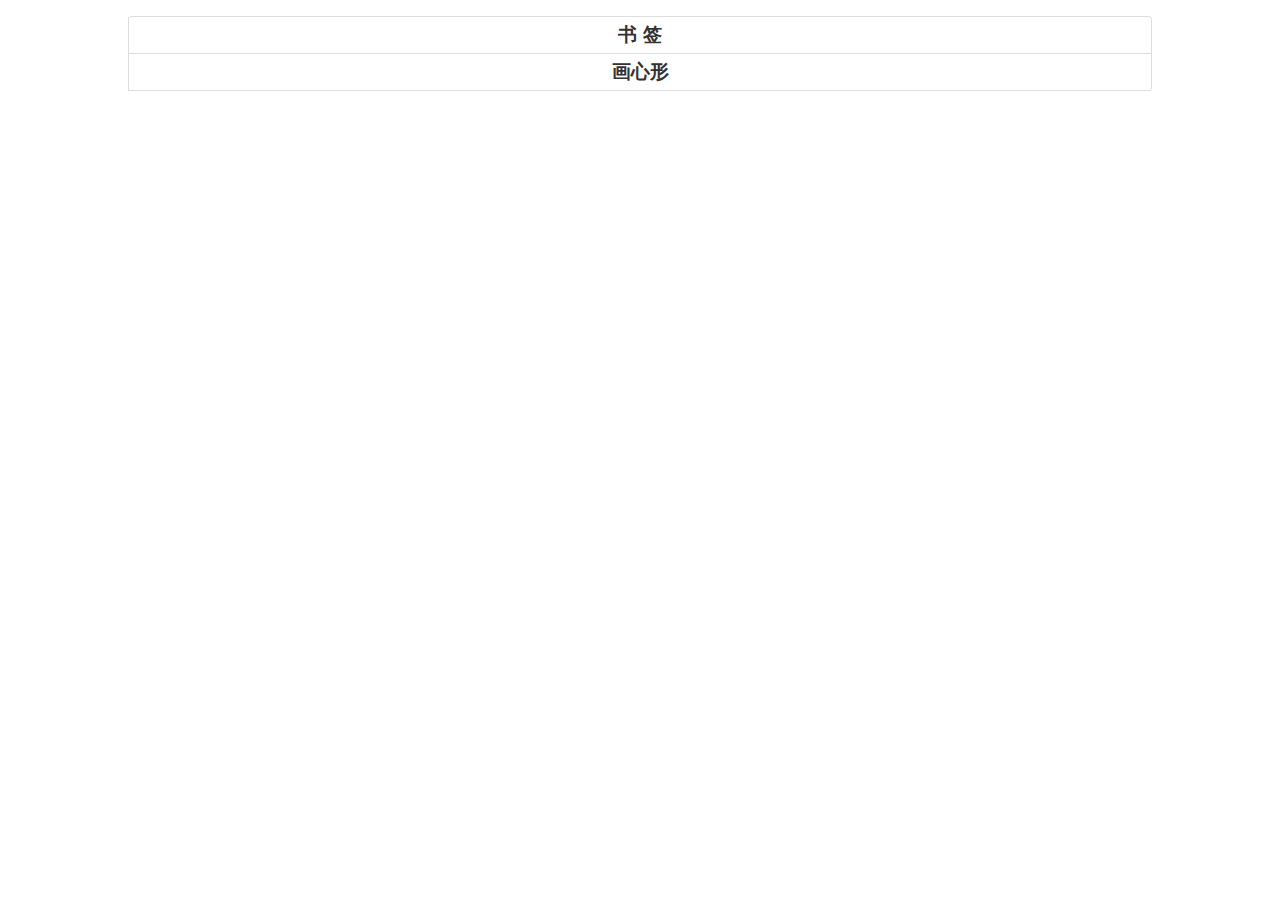
<file: index.html>
<!DOCTYPE html>
<html lang="en">
<head>
    <meta charset="UTF-8">
    <title>导航</title>
    <script src="lib/jquery/1.9.1/jquery.js"></script>
    <script src="lib/h-ui/js/H-ui.js"></script>
    <link rel="stylesheet" type="text/css" href="lib/h-ui/css/H-ui.css" />
</head>
<body>
    <style>
        #table-nav {
            width: 80%;
            margin: auto;
            margin-top: 1rem;
        }
        #table-nav td {
            font-weight: bold;
            font-size: 1.2rem;
            text-align: center;
        }
    </style>
    <table id="table-nav" class="table table-border table-bordered table-hover radius">
<!--         <thead class="text-shadow c-666">
            <td class="text-c">name</td>
        </thead> -->
        <tr>
            <td><a href="./bookmark.html">书 签</a></td>
        </tr>
        <tr>
            <td><a href="./canvas_heart.html">画心形</a></td>
        </tr>
    </table>
    
</body>
</html>
</file>
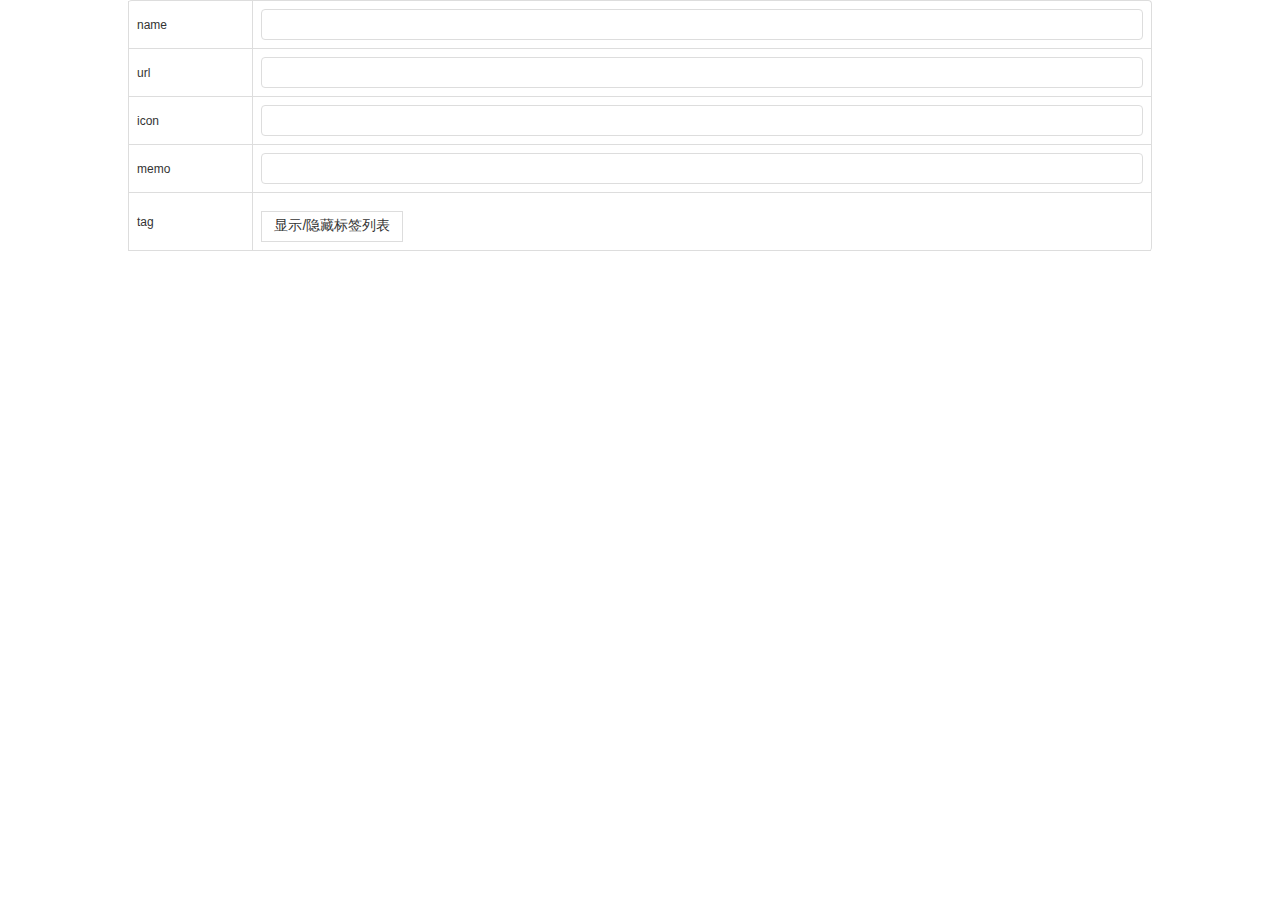
<file: bookmark.html>
<!DOCTYPE html>
<html lang="en">
<head>
    <meta charset="UTF-8">
    <title>yc常用书签</title>
    <script src="lib/jquery/1.9.1/jquery.js"></script>
    <script src="lib/h-ui/js/H-ui.js"></script>
    <link rel="stylesheet" type="text/css" href="lib/h-ui/css/H-ui.css" />
    <script src="./json/bookmark.json"></script>
    <link rel="stylesheet" href="./css/bookmark.css">
</head>
<body>

    <style>
        .bmd_div {
            width: 80%;
            margin: auto;
        }
        .bmd_title {
            width: 10rem;
        }

        .bmd_val {
            width: 80rem;
        }
        #tag_fold_div {
            display: none;
        }
    </style>

    <div class="bmd_div">
        <table class="bmd_table table table-border table-bordered table-hover radius">
            <tr>
                <td class="bmd_title">name</td>
                <td class="bmd_val"><input type="text" class="input-text radius size-M"></td>
            </tr>
            <tr>
                <td class="bmd_title">url</td>
                <td class="bmd_val"><input type="text" class="input-text radius size-M"></td>
            </tr>
            <tr>
                <td class="bmd_title">icon</td>
                <td class="bmd_val"><input type="text" class="input-text radius size-M"></td>
            </tr>
            <tr>
                <td class="bmd_title">memo</td>
                <td class="bmd_val"><input type="text" class="input-text radius size-M"></td>
            </tr>
            <tr>
                <td class="bmd_title">tag</td>
                <td class="bmd_val">
                    <p></p>
                    <div id="tag_fold">
                        <div id="tag_fold_btn" class="btn">显示/隐藏标签列表</div>
                        <div id="tag_fold_div" class="">
                            <div class="tag_cb_div">
                                <input type="checkbox">
                                <label>复选框1</label>
                            </div>
                            <div class="tag_cb_div">
                                <input type="checkbox">
                                <label>复选框2</label>
                            </div>

                        </div>
                    </div>
                </td>
            </tr>
        </table>
    </div>

    <script>
        $("#tag_fold").Huifold({
            titCell:'#tag_fold_btn',
            mainCell:'#tag_fold_div',
            type:1,
            trigger:'click',
            className:"selected",
            speed:"first",
        });
    </script>


<!-- 
    <div class="tag-div"></div>
    <div class="bookmark-div"></div>


    <script>
    var bookmark_json = bookmark_json;
    var tag_json = [];
    var tags = [];
    // 获取全部tag，并分类
    for (let i in bookmark_json) {
        let tags_temp = bookmark_json[i].tag.split(",");
        for (let j in tags_temp) {
            let exist = false;
            for (let k in tags) {
                if (tags[k] == tags_temp[j]) {
                    exist = true;
                    break;
                }
            }
            if (!exist) {
                tags.push(tags_temp[j]);
            }
        }
    }

    let str = "";
    str += "<span class=\"btn btn-default radius tag-btn\">全部</span>";
    for (let i in tags) {
        str += "<span class=\"btn btn-default radius tag-btn\">" + tags[i] + "</span>";
    }
    $(".tag-div").html(str);



    $(".tag-btn").click(function() {
        bookmarkByTag($(this).html());
    })

    function bookmarkByTag(_tag) {
        let str = "";
        str += "<table class=\"bookmark_table table table-border table-bordered table-hover radius\">";
        str += "  <thead class=\"text-shadow c-666\">";
        str += "    <td class=\"text-c\">icon</td>";
        str += "    <td class=\"text-c\">网站</td>";
        str += "    <td class=\"text-c\">url</td>";
        str += "    <td class=\"text-c\">备注</td>";
        str += "    <td class=\"text-c\">tag</td>";
        str += "  </thead>";
        for (let i in bookmark_json) {
            if (_tag!="全部" && !isIncludeTag(bookmark_json[i].tag, _tag)) {
                continue;
            }
            str += "</tr>";
            str += "<td class=\"bookmark_icon\"><img src=\"" + bookmark_json[i].icon + "\"></td>";
            str += "<td class=\"bookmark_name\"><a href=\"" + bookmark_json[i].url + "\" target=\"_blank\">" + bookmark_json[i].name + "</a></td>";
            str += "<td class=\"bookmark_link\"><a href=\"" + bookmark_json[i].url + "\" target=\"_blank\">" + bookmark_json[i].url + "</a></td>";
            str += "<td class=\"bookmark_link\"><a href=\"" + bookmark_json[i].url + "\" target=\"_blank\">" + bookmark_json[i].memo + "</a></td>";
            str += "<td class=\"bookmark_link\"><a href=\"" + bookmark_json[i].url + "\" target=\"_blank\">" + bookmark_json[i].tag + "</a></td>";
            str += "</tr>";
        }
        str += "</table>";

        $(".bookmark-div").html(str);
    }


    function isIncludeTag(_tags, _tag) {
        let flag = false;
        let tags = _tags.split(",");
        for (let i in tags) {
            if (tags[i] == _tag) {
                flag = true;
                break;
            }
        }
        return flag;
    }

    </script>
 -->
</body>
</html>
</file>
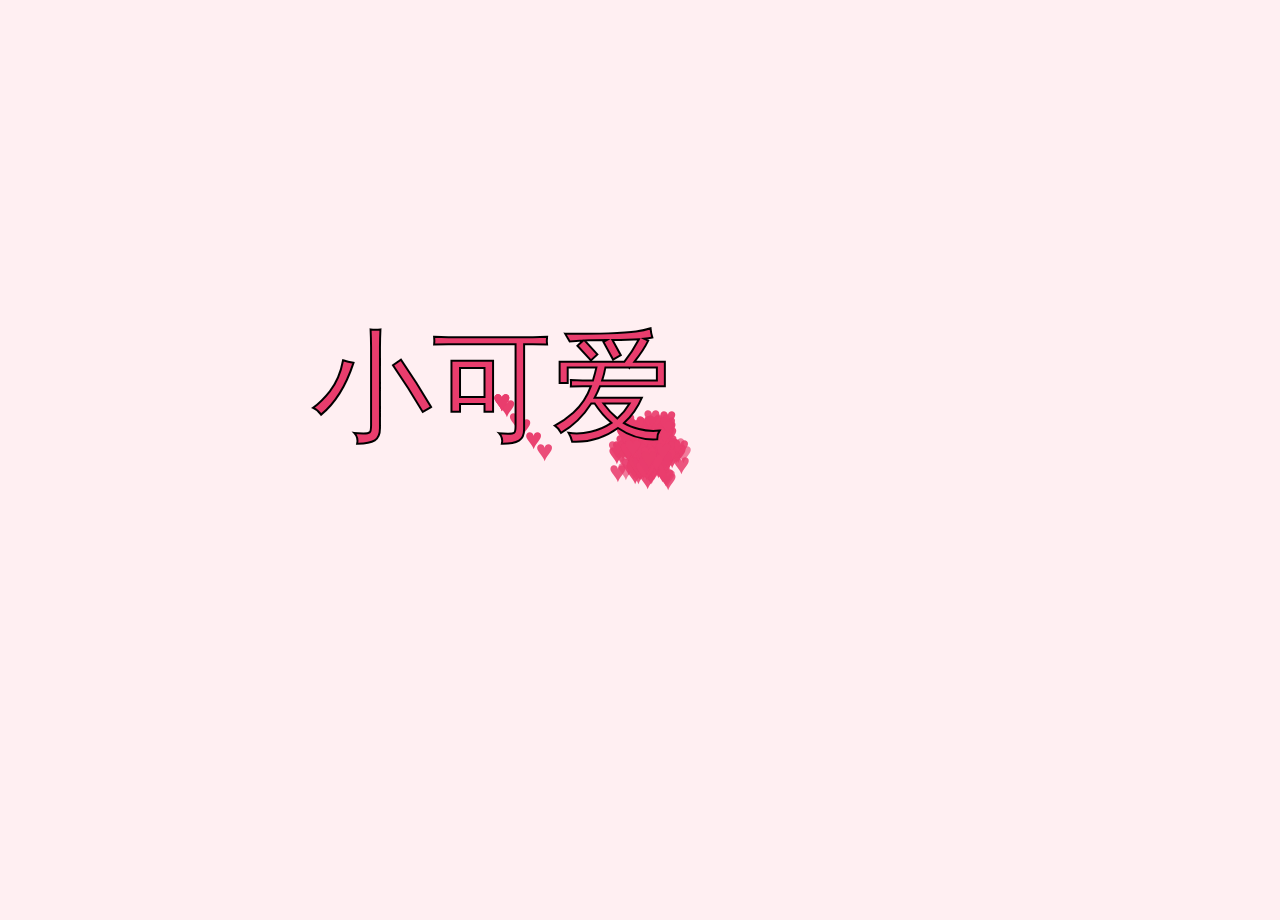
<file: heart.html>
<!DOCTYPE html>
<html>
    <head>
        <title>Heart</title>
        <meta charset="UTF-8">
    </head>
    <body bgcolor="#FFEFF2">
        <canvas id="c" width="1360" height="609"></canvas>
        <script>
            var b = document.body;
            var c = document.getElementsByTagName('canvas')[0];
            var a = c.getContext('2d');
        </script>
        <script>
            lovename = '小可爱';
            eval('var M=Math,n=M.pow,i,E=2,F="rgba(233,61,109,",d=M.cos,z=M.sin,L=1,u=30,W=window,w=c.width=W.innerWidth,h=c.height=W.innerHeight,r=_1){return M.random()*2-1},y="px Arial",v=lovename,q="♥",X=w/2,Y=h/2,T=4,p=_1){var e=this;e.g=_1){e.x=X;e.y=Y;e.k=0;e.l=0;e.t=M.random()*19000;e.c=e.t};e.d=_1){a.fillStyle=F+(e.c/e.t)+")";a.fillText(q,e.x,e.y);e.c-=50;e.x+=e.k;e.y+=e.l;e.k=e.k+r();e.l=e.l+r();if(e.c<0||e.x>w||e.x<0||e.y>h||e.y<0){e.g()}};e.g()},A,B;a.textAlign="center";a.strokeStyle="#000";a.lineWidth=2;for(i=0;i<350;i++){M[i]=new p()}setInterval(_1){a.clearRect(0,0,w,h);a.font=u+y;X=(w/6*n(z(T),3)+w/2);Y=0.8*(-h/40*(13*d(T)-5*d(2*T)-2*d(3*T)-d(4*T))+h/2.3);T+=(z(T)+3)/99;for(i=0;i<350;i++){with(M[i]){A=(x/w-0.5)*2,B=-(y/h-0.5);if(L&&(A*A+2*n((B-0.5*n(M.abs(A),0.5)),2))>0.11){k=l=0}d()}}a.font=120+y;if(E>0.1){if(E<1){a.fillStyle=F+E+")";a.fillText("Click",w/2,h/2)}E-=0.02}a.fillStyle="#E93D6D";a.fillText(v,X,Y+u);a.strokeText(v,X,Y+u)},50);b.bgColor="#FFEFF2";c.onmouseup=_1){L=(L)?0:1}'.replace(/(_1)/g, 'function('))
        </script>
        <div style="text-align:center;"></div>
    </body>
</html>
</file>
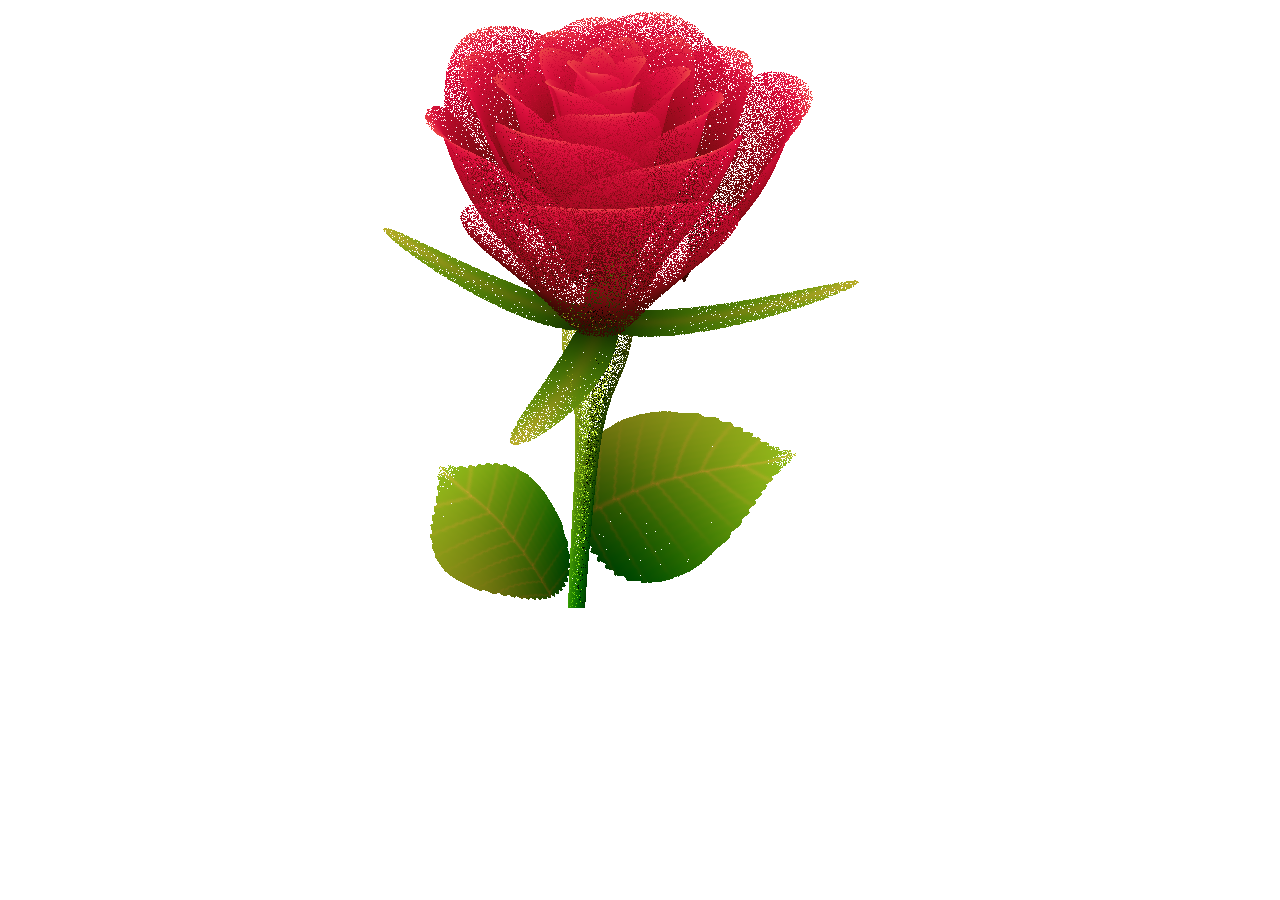
<file: rose.html>
<!DOCTYPE html>
<html>
<head>
	<title>I love you</title>
	<meta http-equiv="Content-Type" content="textml; charset=UTF-8">  
</head>
<body>

	<body style="margin-left:350px">  
<canvas id="c"></canvas>  
<script>  
var b = document.body;  
var c = document.getElementsByTagName('canvas')[0];  
var a = c.getContext('2d');  
document.body.clientWidth;  
</script>  
<script>  

with(m=Math)C=cos,S=sin,P=pow,R=random;c.width=c.height=f=600;h=-250;function p(a,b,c){if(c>60)return[S(a*7)*(13+5/(.2+P(b*4,4)))-S(b)*50,b*f+50,625+C(a*7)*(13+5/(.2+P(b*4,4)))+b*400,a*1-b/2,a];A=a*2-1;B=b*2-1;if(A*A+B*B<1){if(c>37){n=(j=c&1)?6:4;o=.5/(a+.01)+C(b*125)*3-a*300;w=b*h;return[o*C(n)+w*S(n)+j*610-390,o*S(n)-w*C(n)+550-j*350,1180+C(B+A)*99-j*300,.4-a*.1+P(1-B*B,-h*6)*.15-a*b*.4+C(a+b)/5+P(C((o*(a+1)+(B>0?w:-w))/25),30)*.1*(1-B*B),o/1e3+.7-o*w*3e-6]}if(c>32){c=c*1.16-.15;o=a*45-20;w=b*b*h;z=o*S(c)+w*C(c)+620;return[o*C(c)-w*S(c),28+C(B*.5)*99-b*b*b*60-z/2-h,z,(b*b*.3+P((1-(A*A)),7)*.15+.3)*b,b*.7]}o=A*(2-b)*(80-c*2);w=99-C(A)*120-C(b)*(-h-c*4.9)+C(P(1-b,7))*50+c*2;z=o*S(c)+w*C(c)+700;return[o*C(c)-w*S(c),B*99-C(P(b, 7))*50-c/3-z/1.35+450,z,(1-b/1.2)*.9+a*.1, P((1-b),20)/4+.05]}}setInterval('for(i=0;i<1e4;i++)if(s=p(R(),R(),i%46/.74)){z=s[2];x=~~(s[0]*f/z-h);y=~~(s[1]*f/z-h);if(!m[q=y*f+x]|m[q]>z)m[q]=z,a.fillStyle="rgb("+~(s[3]*h)+","+~(s[4]*h)+","+~(s[3]*s[3]*-80)+")",a.fillRect(x,y,1,1)}',0)  

</script>  
</body>  


</body>
</html>
</file>
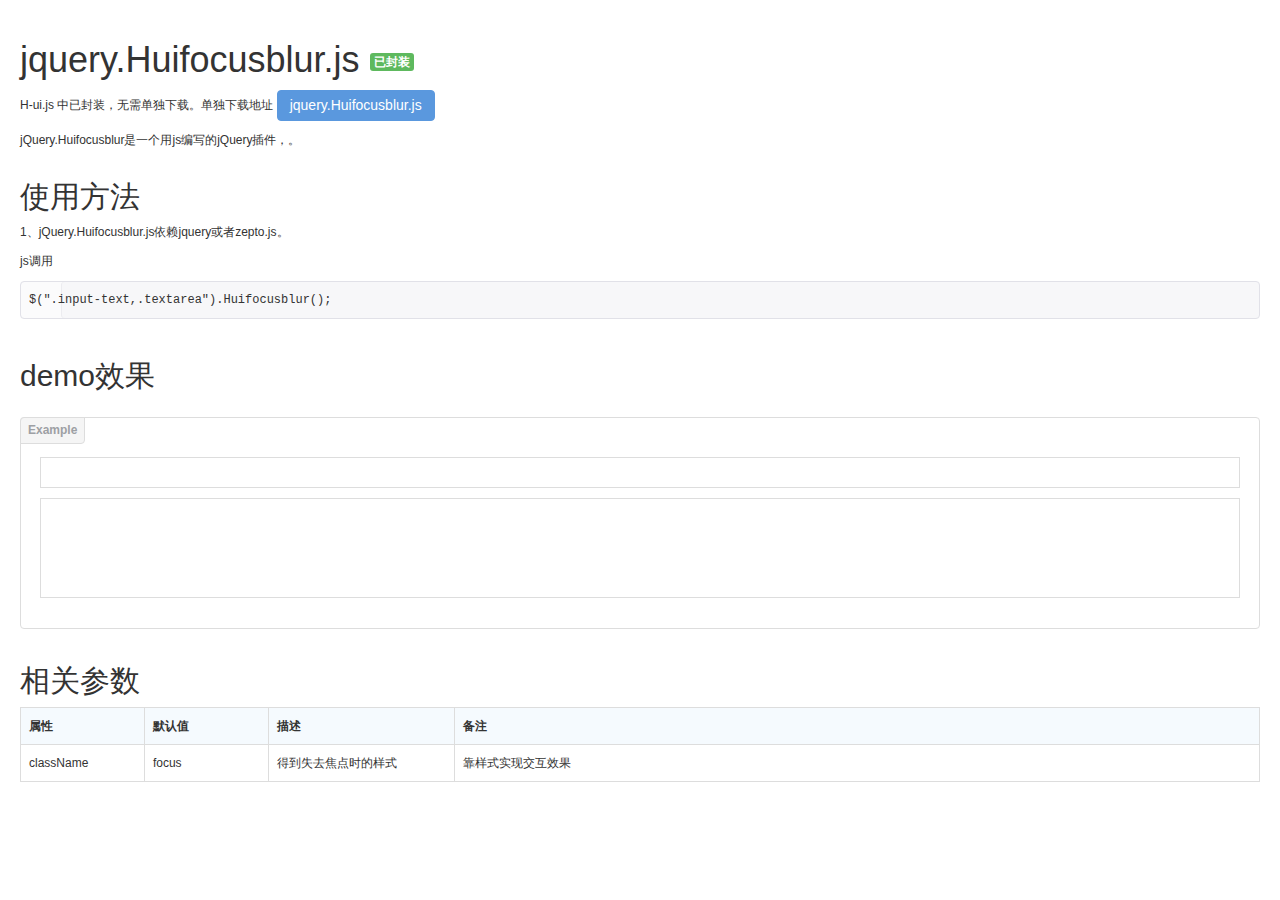
<file: lib/h-ui/src/Huifocusblur.html>
<!DOCTYPE HTML>
<html>
<head>
<meta charset="utf-8">
<meta name="renderer" content="webkit|ie-comp|ie-stand">
<meta http-equiv="X-UA-Compatible" content="IE=edge,chrome=1">
<meta name="viewport" content="width=device-width,initial-scale=1,minimum-scale=1.0,maximum-scale=1.0,user-scalable=no" />
<meta http-equiv="Cache-Control" content="no-siteapp" />
<meta content="telephone=no" name="format-detection">
<meta content="email=no" name="format-detection">
<link href="css/H-ui.css" rel="stylesheet" type="text/css" />
<script type="text/javascript" src="http://lib.h-ui.net/jquery/1.9.1/jquery.min.js"></script>
<title>jquery.Huifocusblur.js - H-ui前端框架官方网站 - 专注前端解决方案</title>
<meta name="keywords" content="jquery.Huifocusblur.js,得到失去焦点插件,H-ui前端框架">
<meta name="description" content="jquery.Huifocusblur.js插件帮助手册。">
</head>
<body>
<article class="cl pd-20">
	<h1 class="page_title">jquery.Huifocusblur.js <span class="label label-success radius">已封装</span></h1>
	<p>H-ui.js 中已封装，无需单独下载。单独下载地址
		<a href="http://lib.h-ui.net/Hui/v3.0.4/jquery.Huifocusblur.js" class="btn radius btn-primary">jquery.Huifocusblur.js</a>
	</p>
	<p>jQuery.Huifocusblur是一个用js编写的jQuery插件，。</p>
	<h2>使用方法</h2>
	<p>1、jQuery.Huifocusblur.js依赖jquery或者zepto.js。</p>
	<p>js调用</p>
<pre class="prettyprint linenums">$(".input-text,.textarea").Huifocusblur();</pre>
	<h2>demo效果</h2>
	<div class="codeView docs-example">
		<p><input class="input-text" value="" placeholder=""></p>
		<p><textarea class="textarea"></textarea></p>
	</div>
	<h2>相关参数</h2>
	<table class="table table-border table-bg table-bordered">
		<thead>
			<tr>
				<th width="10%">属性</th>
				<th width="10%">默认值</th>
				<th width="15%">描述</th>
				<th>备注</th>
			</tr>
		</thead>
		<tbody>
			<tr>
				<td>className</td>
				<td>focus</td>
				<td>得到失去焦点时的样式</td>
				<td>靠样式实现交互效果</td>
			</tr>							
		</tbody>
	</table>	
</article>
<script type="text/javascript" src="http://lib.h-ui.net/prettify.js"></script>
<script type="text/javascript" src="js/jQuery.Huifocusblur.js"></script>
<script>
$(function() {
	prettyPrint();
	$(".input-text,.textarea").Huifocusblur();
});
</script>
</body>
</html>
</file>
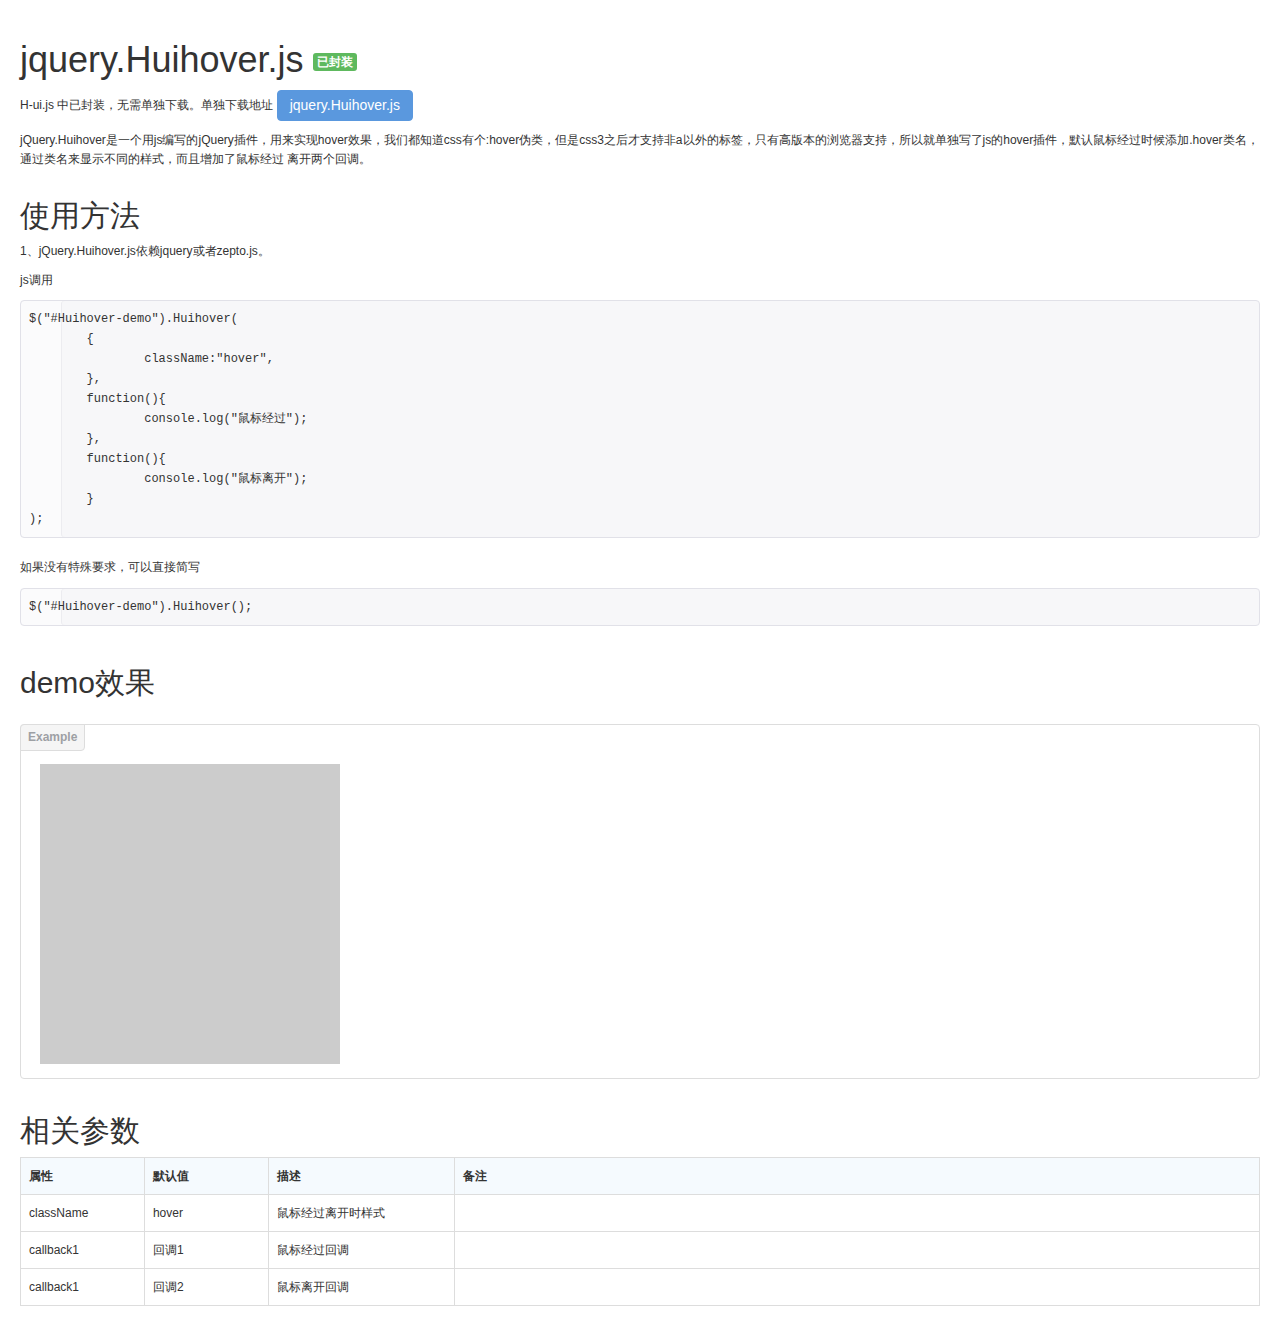
<file: lib/h-ui/src/Huihover.html>
<!DOCTYPE HTML>
<html>
<head>
<meta charset="utf-8">
<meta name="renderer" content="webkit|ie-comp|ie-stand">
<meta http-equiv="X-UA-Compatible" content="IE=edge,chrome=1">
<meta name="viewport" content="width=device-width,initial-scale=1,minimum-scale=1.0,maximum-scale=1.0,user-scalable=no" />
<meta http-equiv="Cache-Control" content="no-siteapp" />
<meta content="telephone=no" name="format-detection">
<meta content="email=no" name="format-detection">
<link href="css/H-ui.css" rel="stylesheet" type="text/css" />
<script type="text/javascript" src="http://lib.h-ui.net/jquery/1.9.1/jquery.min.js"></script>
<title>jquery.Huihover.js - H-ui前端框架官方网站 - 专注前端解决方案</title>
<meta name="keywords" content="jquery.Huihover.js,hover,H-ui前端框架">
<meta name="description" content="jquery.Huihover.js插件帮助手册。">
<style type="text/css">
#Huihover-demo{width:300px; height:300px; background-color:#CCC}
#Huihover-demo.hover{ background-color:#F00}
</style>
</head>
<body>
<article class="cl pd-20">
	<h1 class="page_title">jquery.Huihover.js <span class="label label-success radius">已封装</span></h1>
	<p>H-ui.js 中已封装，无需单独下载。单独下载地址
		<a href="http://lib.h-ui.net/Hui/v3.0.4/jquery.Huihover.js" class="btn radius btn-primary">jquery.Huihover.js</a>
	</p>
	<p>jQuery.Huihover是一个用js编写的jQuery插件，用来实现hover效果，我们都知道css有个:hover伪类，但是css3之后才支持非a以外的标签，只有高版本的浏览器支持，所以就单独写了js的hover插件，默认鼠标经过时候添加.hover类名，通过类名来显示不同的样式，而且增加了鼠标经过 离开两个回调。</p>
	<h2>使用方法</h2>
	<p>1、jQuery.Huihover.js依赖jquery或者zepto.js。</p>
	<p>js调用</p>
<pre class="prettyprint linenums">$("#Huihover-demo").Huihover(
	{
		className:"hover",
	},
	function(){
		console.log("鼠标经过");
	},
	function(){
		console.log("鼠标离开");
	}
);</pre>
	<p>如果没有特殊要求，可以直接简写</p>
<pre class="prettyprint linenums">$("#Huihover-demo").Huihover();</pre>
	<h2>demo效果</h2>
	<div class="codeView docs-example">
		<div id="Huihover-demo"></div>
	</div>
	<h2>相关参数</h2>
	<table class="table table-border table-bg table-bordered">
		<thead>
			<tr>
				<th width="10%">属性</th>
				<th width="10%">默认值</th>
				<th width="15%">描述</th>
				<th>备注</th>
			</tr>
		</thead>
		<tbody>
			<tr>
				<td>className</td>
				<td>hover</td>
				<td>鼠标经过离开时样式</td>
				<td></td>
			</tr>
			<tr>
				<td>callback1</td>
				<td>回调1</td>
				<td>鼠标经过回调</td>
				<td></td>
			</tr>	
			<tr>
				<td>callback1</td>
				<td>回调2</td>
				<td>鼠标离开回调</td>
				<td></td>
			</tr>							
		</tbody>
	</table>	
</article>
<script type="text/javascript" src="http://lib.h-ui.net/prettify.js"></script>
<script type="text/javascript" src="js/jQuery.Huihover.js"></script>
<script>
$(function(){
	prettyPrint();
	$("#Huihover-demo").Huihover(
		{
			className:"hover",
		},
		function(){
			console.log("鼠标经过");
		},
		function(){
			console.log("鼠标离开");
		}
	);
});
</script>
</body>
</html>
</file>
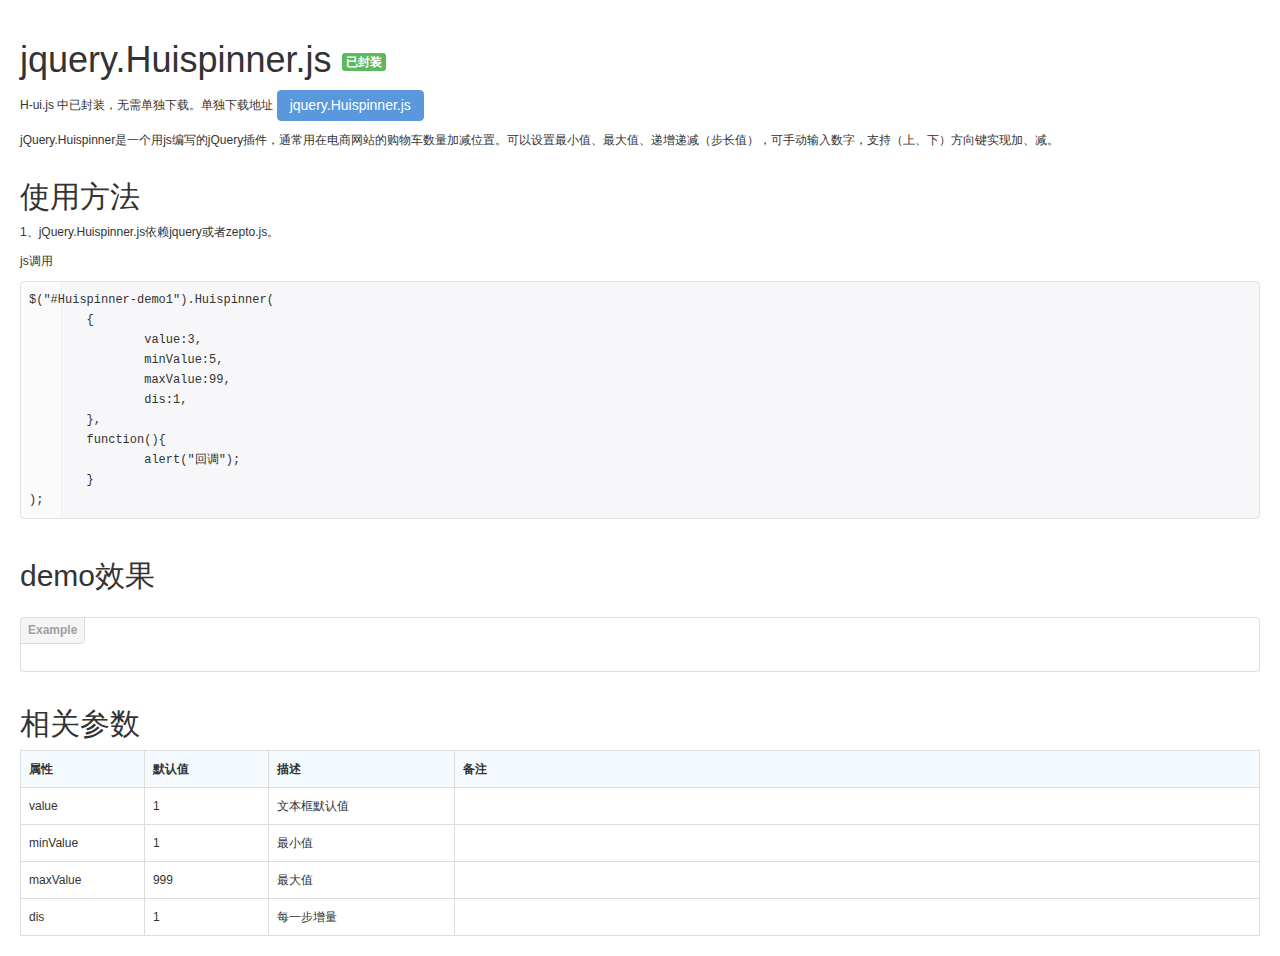
<file: lib/h-ui/src/Huispinner.html>
<!DOCTYPE HTML>
<html>
<head>
<meta charset="utf-8">
<meta name="renderer" content="webkit|ie-comp|ie-stand">
<meta http-equiv="X-UA-Compatible" content="IE=edge,chrome=1">
<meta name="viewport" content="width=device-width,initial-scale=1,minimum-scale=1.0,maximum-scale=1.0,user-scalable=no" />
<meta http-equiv="Cache-Control" content="no-siteapp" />
<meta content="telephone=no" name="format-detection">
<meta content="email=no" name="format-detection">
<link href="css/H-ui.css" rel="stylesheet" type="text/css" />
<script type="text/javascript" src="http://lib.h-ui.net/jquery/1.9.1/jquery.min.js"></script>
<title>jquery.Huispinner.js - H-ui前端框架官方网站 - 专注前端解决方案</title>
<meta name="keywords" content="jquery.Huispinner.js,数字加减插件,H-ui前端框架">
<meta name="description" content="jquery.Huispinner.js插件帮助手册。">
</head>
<body onLoad="prettyPrint()">
<article class="cl pd-20">
	<h1 class="page_title">jquery.Huispinner.js <span class="label label-success radius">已封装</span></h1>
	<p>H-ui.js 中已封装，无需单独下载。单独下载地址
		<a href="http://lib.h-ui.net/Hui/v3.0.4/jquery.Huispinner.js" class="btn radius btn-primary">jquery.Huispinner.js</a>
	</p>
	<p>jQuery.Huispinner是一个用js编写的jQuery插件，通常用在电商网站的购物车数量加减位置。可以设置最小值、最大值、递增递减（步长值），可手动输入数字，支持（上、下）方向键实现加、减。</p>
	<h2>使用方法</h2>
	<p>1、jQuery.Huispinner.js依赖jquery或者zepto.js。</p>
	<p>js调用</p>
<pre class="prettyprint linenums">$("#Huispinner-demo1").Huispinner(
	{
		value:3,
		minValue:5,
		maxValue:99,
		dis:1,
	},
	function(){
		alert("回调");
	}
);</pre>
	<h2>demo效果</h2>
	<div class="codeView docs-example">
		<div id="Huispinner-demo1"></div>
		<div id="Huispinner-demo2"></div>
		<div id="Huispinner-demo3"></div>
	</div>
	<h2>相关参数</h2>
	<table class="table table-border table-bg table-bordered">
		<thead>
			<tr>
				<th width="10%">属性</th>
				<th width="10%">默认值</th>
				<th width="15%">描述</th>
				<th>备注</th>
			</tr>
		</thead>
		<tbody>
			<tr>
				<td>value</td>
				<td>1</td>
				<td>文本框默认值</td>
				<td></td>
			</tr>
			<tr>
				<td>minValue</td>
				<td>1</td>
				<td>最小值</td>
				<td></td>
			</tr>	
			<tr>
				<td>maxValue</td>
				<td>999</td>
				<td>最大值</td>
				<td></td>
			</tr>
			<tr>
				<td>dis</td>
				<td>1</td>
				<td>每一步增量</td>
				<td></td>
			</tr>										
		</tbody>
	</table>	
</article>
<script type="text/javascript" src="http://lib.h-ui.net/prettify.js"></script>
<script type="text/javascript" src="js/jQuery.Huispinner.js"></script>
<script>
$(function(){
	$("#Huispinner-demo1").Huispinner(
		{
			value:3,
			minValue:5,
			maxValue:99
		},
		function(){
			alert("回调");
		}
	);
	$("#Huispinner-demo2").Huispinner(
		{},
		function(){
		alert("回调");
		}
	);
	$("#Huispinner-demo3").Huispinner(
		{
			value:1,
			minValue:10,
			maxValue:99,
			dis:2,		
		},
		function(){
			alert("回调");
		}
	);
});
</script>
</body>
</html>
</file>
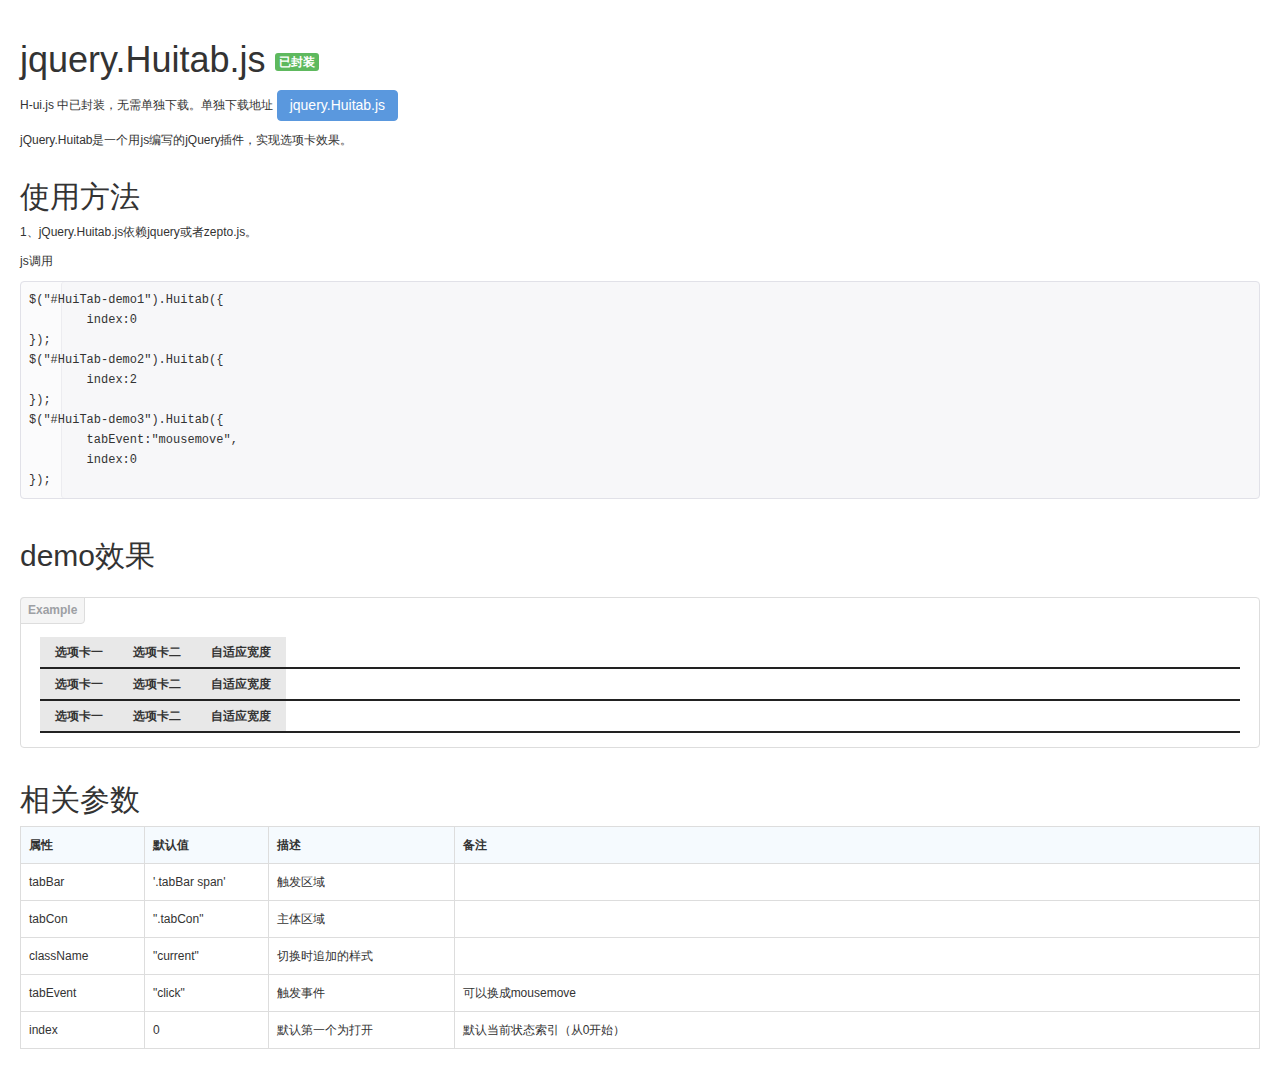
<file: lib/h-ui/src/Huitab.html>
<!DOCTYPE HTML>
<html>
<head>
<meta charset="utf-8">
<meta name="renderer" content="webkit|ie-comp|ie-stand">
<meta http-equiv="X-UA-Compatible" content="IE=edge,chrome=1">
<meta name="viewport" content="width=device-width,initial-scale=1,minimum-scale=1.0,maximum-scale=1.0,user-scalable=no" />
<meta http-equiv="Cache-Control" content="no-siteapp" />
<meta content="telephone=no" name="format-detection">
<meta content="email=no" name="format-detection">
<link href="css/H-ui.css" rel="stylesheet" type="text/css" />
<script type="text/javascript" src="http://lib.h-ui.net/jquery/1.9.1/jquery.min.js"></script>
<title>jquery.Huitab.js - H-ui前端框架官方网站 - 专注前端解决方案</title>
<meta name="keywords" content="jquery.Huitab.js,选项卡插件,H-ui前端框架">
<meta name="description" content="jquery.Huitab.js插件帮助手册。">
</head>
<body>
<article class="cl pd-20">
	<h1 class="page_title">jquery.Huitab.js
		<span class="label label-success radius">已封装</span>
	</h1>
	<p>H-ui.js 中已封装，无需单独下载。单独下载地址 <a href="http://lib.h-ui.net/Hui/v3.0.4/jquery.Huitab.js" class="btn radius btn-primary">jquery.Huitab.js</a> </p>
	<p>jQuery.Huitab是一个用js编写的jQuery插件，实现选项卡效果。</p>
	<h2>使用方法</h2>
	<p>1、jQuery.Huitab.js依赖jquery或者zepto.js。</p>
	<p>js调用</p>
<pre class="prettyprint linenums">$("#HuiTab-demo1").Huitab({
	index:0
});
$("#HuiTab-demo2").Huitab({
	index:2
});
$("#HuiTab-demo3").Huitab({
	tabEvent:"mousemove",
	index:0
});</pre>
	<h2>demo效果</h2>
	<div class="codeView docs-example">
		<div id="HuiTab-demo1" class="HuiTab">
			<div class="tabBar clearfix">
				<span>选项卡一</span>
				<span>选项卡二</span>
				<span>自适应宽度</span>
			</div>
			<div class="tabCon">内容一</div>
			<div class="tabCon">内容二</div>
			<div class="tabCon">内容三</div>
		</div>
		<div id="HuiTab-demo2" class="HuiTab">
			<div class="tabBar clearfix">
				<span>选项卡一</span>
				<span>选项卡二</span>
				<span>自适应宽度</span>
			</div>
			<div class="tabCon">内容一</div>
			<div class="tabCon">内容二</div>
			<div class="tabCon">内容三</div>
		</div>
		<div id="HuiTab-demo3" class="HuiTab">
			<div class="tabBar clearfix">
				<span>选项卡一</span>
				<span>选项卡二</span>
				<span>自适应宽度</span>
			</div>
			<div class="tabCon">内容一</div>
			<div class="tabCon">内容二</div>
			<div class="tabCon">内容三</div>
		</div>
	</div>
	<h2>相关参数</h2>
	<table class="table table-border table-bg table-bordered">
		<thead>
			<tr>
				<th width="10%">属性</th>
				<th width="10%">默认值</th>
				<th width="15%">描述</th>
				<th>备注</th>
			</tr>
		</thead>
		<tbody>
			<tr>
				<td>tabBar</td>
				<td>'.tabBar span'</td>
				<td>触发区域</td>
				<td></td>
			</tr>
			<tr>
				<td>tabCon</td>
				<td>".tabCon"</td>
				<td>主体区域</td>
				<td></td>
			</tr>
			<tr>
				<td>className</td>
				<td>"current"</td>
				<td>切换时追加的样式</td>
				<td></td>
			</tr>
			<tr>
				<td>tabEvent</td>
				<td>"click"</td>
				<td>触发事件</td>
				<td>可以换成mousemove</td>
			</tr>
			<tr>
				<td>index</td>
				<td>0</td>
				<td>默认第一个为打开</td>
				<td>默认当前状态索引（从0开始）</td>
			</tr>
		</tbody>
	</table>
</article>
<script type="text/javascript" src="http://lib.h-ui.net/prettify.js"></script> 
<script type="text/javascript" src="js/jQuery.Huitab.js"></script> 
<script>
$(function(){
	prettyPrint();
	$("#HuiTab-demo1").Huitab({
		index:0
	});
	$("#HuiTab-demo2").Huitab({
		index:2
	});
	$("#HuiTab-demo3").Huitab({
		tabEvent:"mousemove",
		index:0
	});
});
</script>
</body>
</html>
</file>
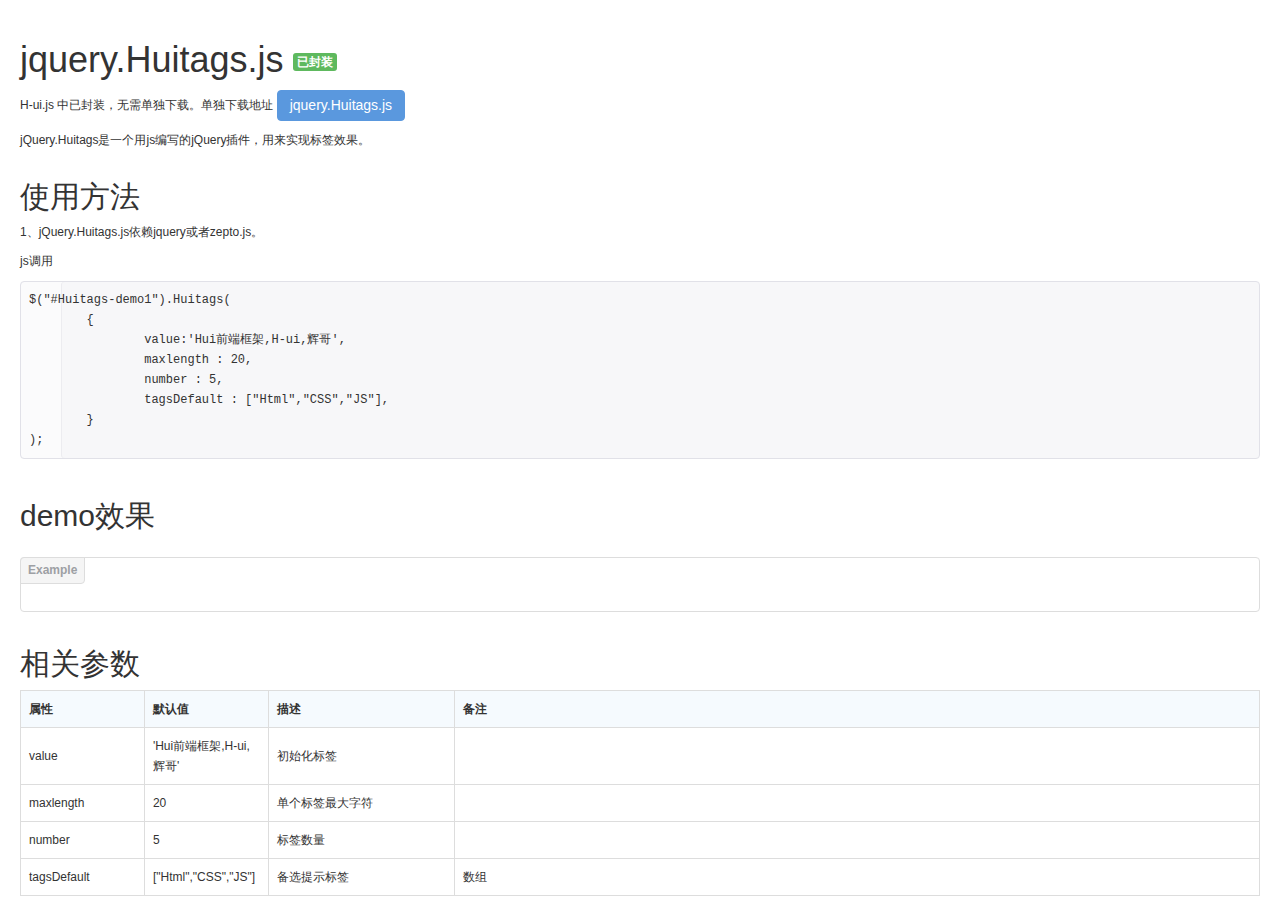
<file: lib/h-ui/src/Huitags.html>
<!DOCTYPE HTML>
<html>
<head>
<meta charset="utf-8">
<meta name="renderer" content="webkit|ie-comp|ie-stand">
<meta http-equiv="X-UA-Compatible" content="IE=edge,chrome=1">
<meta name="viewport" content="width=device-width,initial-scale=1,minimum-scale=1.0,maximum-scale=1.0,user-scalable=no" />
<meta http-equiv="Cache-Control" content="no-siteapp" />
<meta content="telephone=no" name="format-detection">
<meta content="email=no" name="format-detection">
<link href="css/H-ui.css" rel="stylesheet" type="text/css" />
<link rel="stylesheet" type="text/css" href="http://lib.h-ui.net/Hui-iconfont/1.0.8/iconfont.min.css" />
<script type="text/javascript" src="http://lib.h-ui.net/jquery/1.9.1/jquery.min.js"></script>
<title>jQuery.Huitags.js - H-ui前端框架官方网站 - 专注前端解决方案</title>
<meta name="keywords" content="jquery.Huitags.js,标签插件,H-ui前端框架">
<meta name="description" content="jquery.Huitags.js插件帮助手册。">
</head>
<body>
<article class="cl pd-20">
	<h1 class="page_title">jquery.Huitags.js <span class="label label-success radius">已封装</span></h1>
	<p>H-ui.js 中已封装，无需单独下载。单独下载地址
		<a href="http://lib.h-ui.net/Hui/v3.0.4/jquery.Huitags.js" class="btn radius btn-primary">jquery.Huitags.js</a>
	</p>
	<p>jQuery.Huitags是一个用js编写的jQuery插件，用来实现标签效果。</p>
	<h2>使用方法</h2>
	<p>1、jQuery.Huitags.js依赖jquery或者zepto.js。</p>
	<p>js调用</p>
<pre class="prettyprint linenums">$("#Huitags-demo1").Huitags(
	{
		value:'Hui前端框架,H-ui,辉哥',
		maxlength : 20,
		number : 5,
		tagsDefault : ["Html","CSS","JS"],
	}
);</pre>
	<h2>demo效果</h2>
	<div class="codeView docs-example">
		<div id="Huitags-demo1"></div>
	</div>
	<h2>相关参数</h2>
	<table class="table table-border table-bg table-bordered">
		<thead>
			<tr>
				<th width="10%">属性</th>
				<th width="10%">默认值</th>
				<th width="15%">描述</th>
				<th>备注</th>
			</tr>
		</thead>
		<tbody>
			<tr>
				<td>value</td>
				<td>'Hui前端框架,H-ui,辉哥'</td>
				<td>初始化标签</td>
				<td></td>
			</tr>
			<tr>
				<td>maxlength</td>
				<td>20</td>
				<td>单个标签最大字符</td>
				<td></td>
			</tr>	
			<tr>
				<td>number</td>
				<td>5</td>
				<td>标签数量</td>
				<td></td>
			</tr>
			<tr>
				<td>tagsDefault</td>
				<td>["Html","CSS","JS"]</td>
				<td>备选提示标签</td>
				<td>数组</td>
			</tr>										
		</tbody>
	</table>	
</article>
<script type="text/javascript" src="http://lib.h-ui.net/prettify.js"></script>
<script type="text/javascript" src="js/jQuery.Huitags.js"></script>
<script>
$(function(){
	prettyPrint();
	
	$("#Huitags-demo1").Huitags();
});
</script>
</body>
</html>
</file>
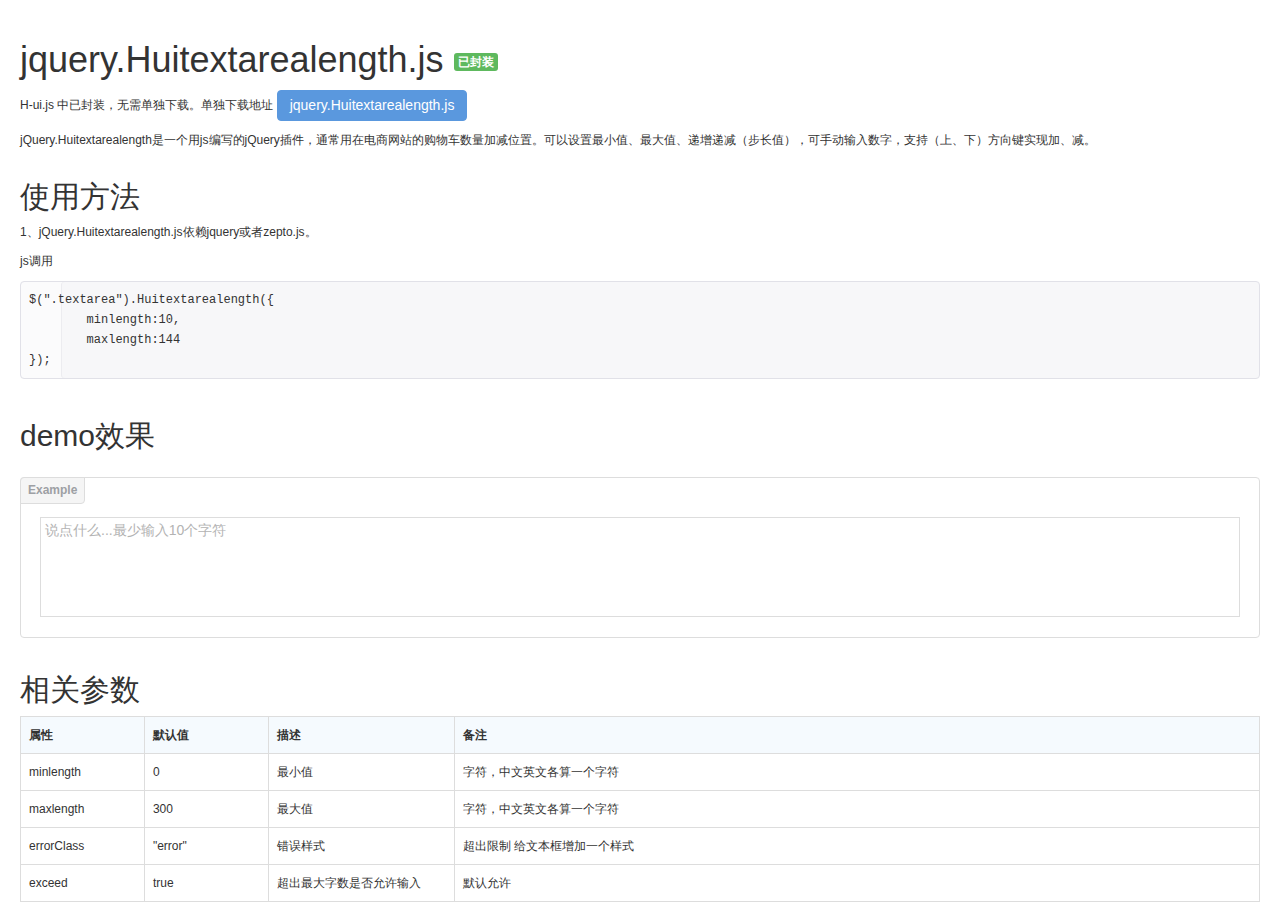
<file: lib/h-ui/src/Huitextarealength.html>
<!DOCTYPE HTML>
<html>
<head>
<meta charset="utf-8">
<meta name="renderer" content="webkit|ie-comp|ie-stand">
<meta http-equiv="X-UA-Compatible" content="IE=edge,chrome=1">
<meta name="viewport" content="width=device-width,initial-scale=1,minimum-scale=1.0,maximum-scale=1.0,user-scalable=no" />
<meta http-equiv="Cache-Control" content="no-siteapp" />
<meta content="telephone=no" name="format-detection">
<meta content="email=no" name="format-detection">
<link href="css/H-ui.css" rel="stylesheet" type="text/css" />
<script type="text/javascript" src="http://lib.h-ui.net/jquery/1.9.1/jquery.min.js"></script>
<title>jquery.Huitextarealength.js - H-ui前端框架官方网站 - 专注前端解决方案</title>
<meta name="keywords" content="jquery.Huitextarealength.js,文本框字数限制插件,微博剩余字数输入统计,H-ui前端框架">
<meta name="description" content="jquery.Huitextarealength.js 插件帮助手册。">
</head>
<body>
<article class="cl pd-20">
	<h1 class="page_title">jquery.Huitextarealength.js <span class="label label-success radius">已封装</span></h1>
	<p>H-ui.js 中已封装，无需单独下载。单独下载地址
		<a href="http://lib.h-ui.net/Hui/v3.0.4/jquery.Huitextarealength.js" class="btn radius btn-primary">jquery.Huitextarealength.js</a>
	</p>
	<p>jQuery.Huitextarealength是一个用js编写的jQuery插件，通常用在电商网站的购物车数量加减位置。可以设置最小值、最大值、递增递减（步长值），可手动输入数字，支持（上、下）方向键实现加、减。</p>
	<h2>使用方法</h2>
	<p>1、jQuery.Huitextarealength.js依赖jquery或者zepto.js。</p>
	<p>js调用</p>
<pre class="prettyprint linenums">$(".textarea").Huitextarealength({
	minlength:10,
	maxlength:144
});</pre>
	<h2>demo效果</h2>
	<div class="codeView docs-example">
		<textarea class="textarea valid" placeholder="说点什么...最少输入10个字符" name="beizhu" aria-required="true" aria-invalid="false"></textarea>
	</div>
	<h2>相关参数</h2>
	<table class="table table-border table-bg table-bordered">
		<thead>
			<tr>
				<th width="10%">属性</th>
				<th width="10%">默认值</th>
				<th width="15%">描述</th>
				<th>备注</th>
			</tr>
		</thead>
		<tbody>
			<tr>
				<td>minlength</td>
				<td>0</td>
				<td>最小值</td>
				<td>字符，中文英文各算一个字符</td>
			</tr>
			<tr>
				<td>maxlength</td>
				<td>300</td>
				<td>最大值</td>
				<td>字符，中文英文各算一个字符</td>
			</tr>	
			<tr>
				<td>errorClass</td>
				<td>"error"</td>
				<td>错误样式</td>
				<td>超出限制 给文本框增加一个样式</td>
			</tr>
			<tr>
				<td>exceed</td>
				<td>true</td>
				<td>超出最大字数是否允许输入</td>
				<td>默认允许</td>
			</tr>										
		</tbody>
	</table>	
</article>
<script type="text/javascript" src="http://lib.h-ui.net/prettify.js"></script>
<script type="text/javascript" src="js/jQuery.Huitextarealength.js"></script>
<script>
$(function(){
	prettyPrint();
	$(".textarea").Huitextarealength({
		minlength:10,
		maxlength:144
	});
});
</script>
</body>
</html>
</file>
<file: lib/h-ui/css/H-ui.css>
@charset "utf-8";
/* -----------H-ui前端框架-------------
* H-ui.css v3.1.5
* http://www.h-ui.net/
* Created & Modified by guojunhui
* Date modified 2017.07.19
*
* Copyright 2013-2017 北京颖杰联创科技有限公司 All rights reserved.
* Licensed under MIT license.
* http://opensource.org/licenses/MIT
*
*/
/*------------------------------------
结构目录：
  1. css reset重定义浏览器默认样式
  2. 框架
    2.1 响应式栅格系统
    2.2 响应式隐藏显示
  3. 基础CSS
    3.1 排版
      3.1.1  标题
      3.1.2  强调
      3.1.3  对齐
      3.1.4  定位
      3.1.5  浮动
	  3.1.6  文字单行溢出省略号
	  3.1.7  线条
      3.1.8  外边距
      3.1.9  内填充
      3.1.10 边框，css3圆角
      3.1.11 css3阴影
      3.1.12 行内分割竖线
      3.1.13 文字尺寸
      3.1.14 文字行距
      3.1.15 文字颜色
      3.1.16 文字颜色强调
      3.1.17 缩略语
      3.1.18 地址
      3.1.19 引用
      3.1.20 上标 下标
      3.1.21 内容样式
      3.1.22 列表
      3.1.23 描述
	  3.1.24 隐藏 显示
	  3.1.25 尺寸
    3.2 代码
    3.3 表格
    3.4 表单
      3.4.1 input,textarea 文本域 文本区域
      3.4.2 radio,checkbox 单选 多选
	  	3.4.2.1 jQuery.icheck.css
		3.4.2.2 Bootsrtap.Switch.css
      3.4.3 select 下拉框
      3.4.4 input-file 文件上传
	  3.4.5 spinner 控件
	  3.4.6 邮箱提示
      3.4.7 表单布局
	  3.4.8 表单验证	  
    3.5 按钮
    3.6 图片
    3.7 图标
    3.8 动画
  4. 组件
    4.1 按钮组
    4.2 导航
      4.2.1 导航条
      4.2.2 面包屑导航
      4.2.3 翻页导航
	  4.2.4 顶部导航
	  4.2.5 向导
	  4.2.6 竖向导向tab导航
	  4.2.7 横向tab
    4.3 菜单
      4.3.1 下拉菜单
      4.3.2 多级菜单
      4.3.3 树状菜单（暂无）
    4.4 幻灯片
      4.4.1 焦点图效果(自动播放，圆点控制)
      4.4.2 带缩略图效果
    4.5 选项卡
    4.6 便签与标号
    4.7 缩略图
    4.8 警告
    4.9 进度条 loading
    4.10 对话框 弹出层
    4.11 客服
    4.12 右侧悬浮工具
		4.12.1 返回顶部
		4.12.2 意见反馈
    4.13 分享
    4.14 面板
    4.15 案例
    4.16 滚动
    4.17 搜索
    4.18 广告
    4.19 标签
      4.19.1 标签输入效果
      4.19.2 标签混排效果
      4.19.3 tag云标签
    4.20 折叠
    4.21 遮罩条
    4.22 评论列表
	4.23 页脚
	4.24 星星评价
	4.25 tooltip效果
	4.26 popover效果
	4.27 datetimepicker日期插件
	4.28 sortable拖动
	4.29 ColorPicker 颜色控件
  5. 页面
    5.1 404页面
    5.2 博客列表页（暂无）
    5.3 博客详情页（暂无）
    5.4 关于我们页（暂无）
    5.5 帮助列表页（暂无）
    5.6 帮助详情页（暂无）

----------------------------------
CSS写作注意事项：
  1. 页面编码规范
    1.1. 统一使用 UTF-8 编码,用@charset "utf-8"指定页面编码。
    1.2. 全局字体设置：
         windows 7系统：微软雅黑 Arial；
         windows XP及以下：新宋体，宋体，Arial
         MAC默认字体：Helvetica Neue和Helvetica Hiragino Sans GB。
    1.3. 中文字体使用编码转换，请参阅下节“中文字体css编码转换”
    1.4. 推荐使用216web安全色
  2. 属性写在一行内，属性之间、属性名和值之间以及属性与“{}”之间应减少空格，去掉最后一个“;”，例如：.class{width:200px;height:100px}
  3. 属性的书写顺序：
    3.1. 按照元素模型由外及内，由整体到细节书写，大致分为五组：
      位置：position,left,right,float
      盒模型属性：display,margin,padding,width,height
      边框与背景：border,background
      段落与文本：line-height,text-indent,font,color,text-decoration,...
      其他属性：overflow,cursor,visibility,...
    3.2. 针对特殊浏览器的属性，应写在标准属性之前，例如：-webkit-box-shadow:;-moz-box-shadow:;box-shaow:;
  4. 带有前缀的属性，单独一行，通过缩进，让每个属性的值垂直对齐，方便编辑维护。
  5. 谨慎添加新的选择符规则，尤其不可滥用 id，尽可能继承和复用已有样式
  6. 选择符、属性、值均用小写（格式的颜色值除外），缩写的选择符名称须说明缩写前的全称，例如 .cl -> Clearfix
  7. 避免使用各种 CSS Hack，如需对 IE 进行特殊定义，请参阅下节“关于 CSS Hack 的说明”
  8. 勿使用冗余低效的 CSS 写法，例如：ul li a span{... }
  9. 慎用 !important
  10. 建议使用具有语义化的classname或id，请参阅下节“css 命名规范及对应的缩写”
  11.避免使用兼容性不好的使用滤镜
  12.开发过程中的未定事项，须用 [!] 标出，以便于后续讨论整理。
  13.注释格式，统一使用双斜杠加*。
  14.上下模块之间的间距统一使用下一个模块的margin-top来实现，好处是：如果没有下一个模块也不会多出一段空隙。
  15.hover，selected，disabled，current等具有特定意义的请勿直接占用。
  16.:link :visited :hover :active书写顺序 L-V-H-A，速记：LoVe（喜欢）HAte（讨厌）。
  17.不要使用 @import
----------------------------------
中文字体css编码转换
  微软雅黑   \5FAE\8F6F\96C5\9ED1  或 Microsoft YaHei
  黑体       \9ED1\4F53
  新宋体     \65b0\5b8b\4f53
  宋体       \5b8b\4f53
----------------------------------
关于 CSS Hack 的说明：
  1. _          IE6
  2. *          IE6/7
  3. !important IE7/Firefox
  4. *+         IE7
  5. \9         IE6/7/8
  6. \0         IE8
  7. 条件hack
      <!--[if lt IE 7]><html class="no-js lt-ie9 lt-ie8 lt-ie7"><![endif]--> IE7以下版本
      <!--[if IE 7]><html class="no-js lt-ie9 lt-ie8"><![endif]--> IE7
      <!--[if IE 8]> <html class="no-js lt-ie9"><![endif]--> IE8
      <!--[if gt IE 8]><!--><html class="no-js"><!--<![endif]--> IE8以上
----------------------------------
css 命名规范
  1. 内容优先,表现为辅
  2. css命名中英文对照
  current 当前    hover 悬停    selected 挑选   disabled 禁用   focus 得到焦点    blur 失去焦点   checked 勾选    success 成功    error 出错

  header(hd) 头部   content(cnt) 内容   title(tit) 标题   item 项目（条）    cell 单元   image/pic(img) 图片   text(txt) 文字    top 顶部    scrubber 时序菜单

  nav 导航    mainNav 主导航   subNav 子导航    topNav 顶部导航   breadcrumb 面包屑导航

  flink 友情链接    footer 尾    copyright 版权

  menu 菜单   submenu 子菜单   dropdown 下拉菜单

  searchBar 搜索条   search 搜索条    searchTxt 搜索框   searchBtn 搜索按钮    search_key 搜索词

  member 会员   ucenter 用户中心    loginBar 登陆条    login 登录    loginBtn 登录按钮   regsiter 注册按钮   btn-regsiter注册按钮    name 用户名    password 密码   nickname 昵称   mobilephone/mobile 手机    telephone/tel 电话   defaultavatar 默认头像

  hot 热点    news 新闻   banner/AD 广告    download 下载

  content 内容    title 标题    summary 摘要    time 时间

  share 分享    digg 顶    like 喜欢

  list/-list 列表   pList 图片列表    tList 文字列表    tpList 图文列表

  table 表格    row 行   column 列    gutter 间隔   viewport 视口

  tab 标签    tags 标签   scroll 滚动

  sidebar 侧边栏   column 栏目   section 区块    msg 提示信息    status 状态   vote 投票   tips 小技巧    guild 指南    note 注释

  icon- 图标    btn- 按钮

  goods 商品    goods-list 商品列表    goods-detail 商品详情    goods-info 商品信息

  tuan 团购   tuan-list 团购列表   tuan-detail  团购详情    tuan-info 团购信息

  transition 动画   shadow 阴影   fade 淡入淡出   flip 翻页效    slide 滑动    slideup 上滑动   slidedown 下滑动   turn 翻页   horizontal 水平   vertical 垂直   collapsible 折叠    corners 拐角    flow 流    reverse 反向    pop 弹窗

  count 总数/计数   plus 加号/正   minus 减号/负    controlgroup 控制组
----------------------------------
html命名规范：
  default/index.html    首页
  404.html              404错误页
  print.html            打印页
  header.html           页头
  footer.html           页脚
  sitemap.html          网站地图
  passport.html         通行证
  rank.html             排行榜
  roll.html             滚动新闻

  solution.html         解决方案
  joinus.html           加入我们
  partner.html          合作伙伴
  service.html          服务
  aboutus.html          关于我们
  contact.html          联系我们
  company.html          公司介绍
  organization.html     组织结构
  culture.html          企业文化
  strategy.html         发展策略
  honor.html            公司荣誉
  aptitudes.html        企业资质
  events.html           大事记
  business.html         商务合作
  contract.html         服务条款
  privacy.html          隐私声明
  CSR.html              企业社会责任

  news-开头.html         新闻相关
  article-开头.html      资讯相关
  picture-开头.html      图片相关
  photo-开头.html        相册相关
  product-开头.html      产品相关
  goods-开头.html        商品相关
  system-开头.html       系统相关
  tag-开头.html          tag相关
  brand-开头.html        品牌相关
  help-开头.html         帮助相关
  member-开头.html       会员相关
  search-开头.html       搜索相关
---------------------------------- */
/*1 重定义浏览器默认样式
	Name:			style_reset
	Explain:		重定义浏览器默认样式
*/
*{word-wrap:break-word}
html,body,h1,h2,h3,h4,h5,h6,hr,p,iframe,dl,dt,dd,ul,ol,li,pre,form,button,input,textarea,th,td,fieldset{margin:0;padding:0}
ul,ol,dl{list-style-type:none}
html,body{*position:static}
html{font-family: sans-serif;-webkit-text-size-adjust:100%;-ms-text-size-adjust:100%;-webkit-tap-highlight-color:rgba(0,0,0,0)}
address,caption,cite,code,dfn,em,th,var{font-style:normal;font-weight:400}
input,button,textarea,select,optgroup,option{font-family:inherit;font-size:inherit;font-style:inherit;font-weight:inherit}
input,button{overflow: visible;vertical-align:middle;outline:none}
input[type="submit"],input[type="reset"],input[type="button"],input[type="text"],input[type="password"]{-webkit-appearance:none;outline:none}
body,th,td,button,input,select,textarea{font-family:"Microsoft Yahei","Hiragino Sans GB","Helvetica Neue",Helvetica,tahoma,arial,"WenQuanYi Micro Hei",Verdana,sans-serif,"\5B8B\4F53";font-size:12px;color: #333;-webkit-font-smoothing: antialiased;-moz-osx-font-smoothing:grayscale}
@media ( max-width : 767px) {
	html{ overflow-y:auto}
	body,th,td,button,input,select,textarea{ font-size:14px}
}
body{line-height:1.6; position:relative}
h1,h2,h3,h4,h5,h6{font-size:100%}
a,area{outline:none;blr:expression(this.onFocus=this.blur())}
a{text-decoration:none;cursor: pointer}
a:hover{text-decoration:underline;outline:none}
a.ie6:hover{zoom:1}
a:focus{outline:none}
a:hover,a:active{outline:none}:focus{outline:none}
sub,sup{vertical-align:baseline}
button,input[type="button"], input[type="submit"] {line-height:normal !important}
/*img*/
img{border:0;vertical-align:middle}
a img,img{-ms-interpolation-mode:bicubic}

/*IE下a:hover 背景闪烁*/
*html{overflow:-moz-scrollbars-vertical;zoom:expression(function(ele){ele.style.zoom = "1";document.execCommand("BackgroundImageCache",false,true)}(this))}

/*HTML5 reset*/
header,footer,section,aside,details,menu,article,section,nav,address,hgroup,figure,figcaption,legend{display:block;margin:0;padding:0}time{display:inline}
audio,canvas,video{display:inline-block;*display:inline;*zoom:1}
audio:not([controls]){display:none}
legend{width:100%;margin-bottom:20px;font-size:21px;line-height:40px;border:0;border-bottom:1px solid #e5e5e5}
legend small{font-size:15px;color:#999}
svg:not(:root) {overflow: hidden}
fieldset {border-width:0;padding: 0.35em 0.625em 0.75em;margin: 0 2px;border: 1px solid #c0c0c0}
input[type="number"]::-webkit-inner-spin-button,input[type="number"]::-webkit-outer-spin-button {height: auto}
input[type="search"] {-webkit-appearance: textfield; /* 1 */}
input[type="search"]::-webkit-search-cancel-button,input[type="search"]::-webkit-search-decoration {-webkit-appearance: none}
/*清除浮动
	Name:			style_clearfix
	Example:		class="clearfix|cl"
	Explain:		clearfix（简写cl）避免因子元素浮动而导致的父元素高度缺失能问题
*/
.cl:after,.clearfix:after{content:"\20";display:block;height:0;clear:both;visibility:hidden}.cl,.clearfix{zoom:1}

/*2.1 栅格系统
	Name:			style_container
	Example:
	<div class="responsive">
	<div class="row cl" role="grid">
	  <div class="col-1">……</div>
	  ……
	</div>
	</div>
	Explain:		栅格系统
*/
/*2.1 响应式栅格系统*/
.container {padding-right: 15px;padding-left: 15px;margin-right: auto;margin-left: auto}
.container-fluid {padding-right: 15px;padding-left: 15px;margin-right: auto;margin-left: auto}

@media ( min-width : 992px) {
	.container{width: 960px}
}
@media ( min-width : 1200px) {
	.container {width: 1170px}
}
@media ( min-width : 1300px) {
	.container {width: 1270px}
}

@media print{
	.container{width:auto}
}
.row.cl{}
.row{box-sizing:border-box; margin-left:-15px; margin-right:-15px}
.col-1,.col-2,.col-3,.col-4,.col-5,.col-6,.col-7,.col-8,.col-9,.col-10,.col-11,.col-12,.col-xs-1, .col-sm-1, .col-md-1, .col-lg-1, .col-xs-2, .col-sm-2, .col-md-2, .col-lg-2, .col-xs-3, .col-sm-3, .col-md-3, .col-lg-3, .col-xs-4, .col-sm-4, .col-md-4, .col-lg-4, .col-xs-5, .col-sm-5, .col-md-5, .col-lg-5, .col-xs-6, .col-sm-6, .col-md-6, .col-lg-6, .col-xs-7, .col-sm-7, .col-md-7, .col-lg-7, .col-xs-8, .col-sm-8, .col-md-8, .col-lg-8, .col-xs-9, .col-sm-9, .col-md-9, .col-lg-9, .col-xs-10, .col-sm-10, .col-md-10, .col-lg-10, .col-xs-11, .col-sm-11, .col-md-11, .col-lg-11, .col-xs-12, .col-sm-12, .col-md-12, .col-lg-12 {min-height: 1px;position: relative; padding-left:15px; padding-right:15px; box-sizing:border-box;-webkit-transition:all 0.3s ease-in;
		-moz-transition:all 0.3s ease-in;
		-o-transition:all 0.3s ease-in;
			transition:all 0.3s ease-in}

.col-1{width:8.33333%}
.col-2{width:16.66667%}
.col-3{width:25%}
.col-4{width:33.33333%}
.col-5{width:41.66667%}
.col-6{width:50%}
.col-7{width:58.33333%}
.col-8{width:66.66667%}
.col-9{width:75%}
.col-10{width:83.33333%}
.col-11{width:91.66667%}
.col-12{width:100%}

.col-offset-0{margin-left:0}
.col-offset-1{margin-left:8.33333%}
.col-offset-2{margin-left:16.66667%}
.col-offset-3{margin-left:25%}
.col-offset-4{margin-left:33.33333%}
.col-offset-5{margin-left:41.66667%}
.col-offset-6{margin-left:50%}
.col-offset-7{margin-left:58.33333%}
.col-offset-8{margin-left:66.66667%}
.col-offset-9{margin-left:75%}
.col-offset-10{margin-left:83.33333%}
.col-offset-11{margin-left:91.66667%}

.col-push-0{position:relative;left:0;right:auto}
.col-pull-0{right:0;left:auto}
.col-push-1{left:8.33333%;right:auto}
.col-pull-1{right:8.33333%;left:auto}
.col-push-2{left:16.66667%;right:auto}
.col-pull-2{right:16.66667%;left:auto}
.col-push-3{left:25%;right:auto}
.col-pull-3{right:25%;left:auto}
.col-push-4{left:33.33333%;right:auto}
.col-pull-4{right:33.33333%;left:auto}
.col-push-5{left:41.66667%;right:auto}
.col-pull-5{right:41.66667%;left:auto}
.col-push-6{left:50%;right:auto}
.col-pull-6{right:50%;left:auto}
.col-push-7{left:58.33333%;right:auto}
.col-pull-7{right:58.33333%;left:auto}
.col-push-8{left:66.66667%;right:auto}
.col-pull-8{right:66.66667%;left:auto}
.col-push-9{left:75%;right:auto}
.col-pull-9{right:75%;left:auto}
.col-push-10{left:83.33333%;right:auto}
.col-pull-10{right:83.33333%;left:auto}
.col-push-11{left:91.66667%;right:auto}
.col-pull-11{right:91.66667%;left:auto}
/*局部模块平分*/
.col-1-1{ width:100%}
.col-2-1{ width:50%}
.col-3-1{ width:33.333333%}
.col-3-2{ width:66.666667%}
.col-4-1{ width:25%}
.col-4-3{ width:75%}
.col-5-1{ width:20%}
.col-5-2{ width:40%}
.col-5-3{ width:60%}
.col-5-4{ width:80%}
.col-6-1{ width:16.666667%}
.col-6-5{ width:83.333333%}

.col-xs-1, .col-xs-2, .col-xs-3, .col-xs-4, .col-xs-5, .col-xs-6, .col-xs-7, .col-xs-8, .col-xs-9, .col-xs-10, .col-xs-11, .col-xs-12 {float: left}
.col-xs-12 {width: 100%}
.col-xs-11 {width: 91.66666667%}
.col-xs-10 {width: 83.33333333%}
.col-xs-9 {width: 75%}
.col-xs-8 {width: 66.66666667%}
.col-xs-7 {width: 58.33333333%}
.col-xs-6 {width: 50%}
.col-xs-5 {width: 41.66666667%}
.col-xs-4 {width: 33.33333333%}
.col-xs-3 {width: 25%}
.col-xs-2 {width: 16.66666667%}
.col-xs-1 {width: 8.33333333%}
.col-xs-pull-12 {right: 100%}
.col-xs-pull-11 {right: 91.66666667%}
.col-xs-pull-10 {right: 83.33333333%}
.col-xs-pull-9 {right: 75%}
.col-xs-pull-8 {right: 66.66666667%}
.col-xs-pull-7 {right: 58.33333333%}
.col-xs-pull-6 {right: 50%}
.col-xs-pull-5 {right: 41.66666667%}
.col-xs-pull-4 {right: 33.33333333%}
.col-xs-pull-3 {right: 25%}
.col-xs-pull-2 {right: 16.66666667%}
.col-xs-pull-1 {right: 8.33333333%}
.col-xs-pull-0 {right: auto}
.col-xs-push-12 {left: 100%}
.col-xs-push-11 {left: 91.66666667%}
.col-xs-push-10 {left: 83.33333333%}
.col-xs-push-9 {left: 75%}
.col-xs-push-8 {left: 66.66666667%}
.col-xs-push-7 {left: 58.33333333%}
.col-xs-push-6 {left: 50%}
.col-xs-push-5 {left: 41.66666667%}
.col-xs-push-4 {left: 33.33333333%}
.col-xs-push-3 {left: 25%}
.col-xs-push-2 {left: 16.66666667%}
.col-xs-push-1 {left: 8.33333333%}
.col-xs-push-0 {left: auto}
.col-xs-offset-12 {margin-left: 100%}
.col-xs-offset-11 {margin-left: 91.66666667%}
.col-xs-offset-10 {margin-left: 83.33333333%}
.col-xs-offset-9 {margin-left: 75%}
.col-xs-offset-8 {margin-left: 66.66666667%}
.col-xs-offset-7 {margin-left: 58.33333333%}
.col-xs-offset-6 {margin-left: 50%}
.col-xs-offset-5 {margin-left: 41.66666667%}
.col-xs-offset-4 {margin-left: 33.33333333%}
.col-xs-offset-3 {margin-left: 25%}
.col-xs-offset-2 {margin-left: 16.66666667%}
.col-xs-offset-1 {margin-left: 8.33333333%}
.col-xs-offset-0 {margin-left: 0}
@media (max-width:767px){
	.responsive [class^="col-"],.responsive [class*=" col-"]{float:none!important;width:auto!important}
	.responsive [class^="col-offset-"],.responsive [class*=" col-offset-"]{ margin-left:0!important}
}
@media(min-width:768px){
	.col-sm-1,.col-sm-10,.col-sm-11,.col-sm-12,.col-sm-2,.col-sm-3,.col-sm-4,.col-sm-5,.col-sm-6,.col-sm-7,.col-sm-8,.col-sm-9{float:left}
	.col-sm-12{width:100%}
	.col-sm-11{width:91.66666666666666%}
	.col-sm-10{width:83.33333333333334%}
	.col-sm-9{width:75%}
	.col-sm-8{width:66.66666666666666%}
	.col-sm-7{width:58.333333333333336%}
	.col-sm-6{width:50%}
	.col-sm-5{width:41.66666666666667%}
	.col-sm-4{width:33.33333333333333%}
	.col-sm-3{width:25%}
	.col-sm-2{width:16.666666666666664%}
	.col-sm-1{width:8.333333333333332%}
	.col-sm-pull-12{right:100%}
	.col-sm-pull-11{right:91.66666666666666%}
	.col-sm-pull-10{right:83.33333333333334%}
	.col-sm-pull-9{right:75%}
	.col-sm-pull-8{right:66.66666666666666%}
	.col-sm-pull-7{right:58.333333333333336%}
	.col-sm-pull-6{right:50%}
	.col-sm-pull-5{right:41.66666666666667%}
	.col-sm-pull-4{right:33.33333333333333%}
	.col-sm-pull-3{right:25%}
	.col-sm-pull-2{right:16.666666666666664%}
	.col-sm-pull-1{right:8.333333333333332%}
	.col-sm-pull-0{right:0}
	.col-sm-push-12{left:100%}
	.col-sm-push-11{left:91.66666666666666%}
	.col-sm-push-10{left:83.33333333333334%}
	.col-sm-push-9{left:75%}
	.col-sm-push-8{left:66.66666666666666%}
	.col-sm-push-7{left:58.333333333333336%}
	.col-sm-push-6{left:50%}
	.col-sm-push-5{left:41.66666666666667%}
	.col-sm-push-4{left:33.33333333333333%}
	.col-sm-push-3{left:25%}
	.col-sm-push-2{left:16.666666666666664%}
	.col-sm-push-1{left:8.333333333333332%}
	.col-sm-push-0{left:0}
	.col-sm-offset-12{margin-left:100%}
	.col-sm-offset-11{margin-left:91.66666666666666%}
	.col-sm-offset-10{margin-left:83.33333333333334%}
	.col-sm-offset-9{margin-left:75%}
	.col-sm-offset-8{margin-left:66.66666666666666%}
	.col-sm-offset-7{margin-left:58.333333333333336%}
	.col-sm-offset-6{margin-left:50%}
	.col-sm-offset-5{margin-left:41.66666666666667%}
	.col-sm-offset-4{margin-left:33.33333333333333%}
	.col-sm-offset-3{margin-left:25%}
	.col-sm-offset-2{margin-left:16.666666666666664%}
	.col-sm-offset-1{margin-left:8.333333333333332%}
	.col-sm-offset-0{margin-left:0}
}
@media(min-width:992px){
	.col-md-1,.col-md-10,.col-md-11,.col-md-12,.col-md-2,.col-md-3,.col-md-4,.col-md-5,.col-md-6,.col-md-7,.col-md-8,.col-md-9{float:left}
	.col-md-12{width:100%}
	.col-md-11{width:91.66666666666666%}
	.col-md-10{width:83.33333333333334%}
	.col-md-9{width:75%}
	.col-md-8{width:66.66666666666666%}
	.col-md-7{width:58.333333333333336%}
	.col-md-6{width:50%}
	.col-md-5{width:41.66666666666667%}
	.col-md-4{width:33.33333333333333%}
	.col-md-3{width:25%}
	.col-md-2{width:16.666666666666664%}
	.col-md-1{width:8.333333333333332%}
	.col-md-pull-12{right:100%}
	.col-md-pull-11{right:91.66666666666666%}
	.col-md-pull-10{right:83.33333333333334%}
	.col-md-pull-9{right:75%}
	.col-md-pull-8{right:66.66666666666666%}
	.col-md-pull-7{right:58.333333333333336%}
	.col-md-pull-6{right:50%}
	.col-md-pull-5{right:41.66666666666667%}
	.col-md-pull-4{right:33.33333333333333%}
	.col-md-pull-3{right:25%}
	.col-md-pull-2{right:16.666666666666664%}
	.col-md-pull-1{right:8.333333333333332%}
	.col-md-pull-0{right:0}
	.col-md-push-12{left:100%}
	.col-md-push-11{left:91.66666666666666%}
	.col-md-push-10{left:83.33333333333334%}
	.col-md-push-9{left:75%}
	.col-md-push-8{left:66.66666666666666%}
	.col-md-push-7{left:58.333333333333336%}
	.col-md-push-6{left:50%}
	.col-md-push-5{left:41.66666666666667%}
	.col-md-push-4{left:33.33333333333333%}
	.col-md-push-3{left:25%}
	.col-md-push-2{left:16.666666666666664%}
	.col-md-push-1{left:8.333333333333332%}
	.col-md-push-0{left:0}
	.col-md-offset-12{margin-left:100%}
	.col-md-offset-11{margin-left:91.66666666666666%}
	.col-md-offset-10{margin-left:83.33333333333334%}
	.col-md-offset-9{margin-left:75%}
	.col-md-offset-8{margin-left:66.66666666666666%}
	.col-md-offset-7{margin-left:58.333333333333336%}
	.col-md-offset-6{margin-left:50%}
	.col-md-offset-5{margin-left:41.66666666666667%}
	.col-md-offset-4{margin-left:33.33333333333333%}
	.col-md-offset-3{margin-left:25%}
	.col-md-offset-2{margin-left:16.666666666666664%}
	.col-md-offset-1{margin-left:8.333333333333332%}
	.col-md-offset-0{margin-left:0}
}
@media(min-width:1200px){
	.col-lg-1,.col-lg-10,.col-lg-11,.col-lg-12,.col-lg-2,.col-lg-3,.col-lg-4,.col-lg-5,.col-lg-6,.col-lg-7,.col-lg-8,.col-lg-9{float:left}
	.col-lg-12{width:100%}
	.col-lg-11{width:91.66666666666666%}
	.col-lg-10{width:83.33333333333334%}
	.col-lg-9{width:75%}
	.col-lg-8{width:66.66666666666666%}
	.col-lg-7{width:58.333333333333336%}
	.col-lg-6{width:50%}
	.col-lg-5{width:41.66666666666667%}
	.col-lg-4{width:33.33333333333333%}
	.col-lg-3{width:25%}
	.col-lg-2{width:16.666666666666664%}
	.col-lg-1{width:8.333333333333332%}
	.col-lg-pull-12{right:100%}
	.col-lg-pull-11{right:91.66666666666666%}
	.col-lg-pull-10{right:83.33333333333334%}
	.col-lg-pull-9{right:75%}
	.col-lg-pull-8{right:66.66666666666666%}
	.col-lg-pull-7{right:58.333333333333336%}
	.col-lg-pull-6{right:50%}
	.col-lg-pull-5{right:41.66666666666667%}
	.col-lg-pull-4{right:33.33333333333333%}
	.col-lg-pull-3{right:25%}
	.col-lg-pull-2{right:16.666666666666664%}
	.col-lg-pull-1{right:8.333333333333332%}
	.col-lg-pull-0{right:0}
	.col-lg-push-12{left:100%}
	.col-lg-push-11{left:91.66666666666666%}
	.col-lg-push-10{left:83.33333333333334%}
	.col-lg-push-9{left:75%}
	.col-lg-push-8{left:66.66666666666666%}
	.col-lg-push-7{left:58.333333333333336%}
	.col-lg-push-6{left:50%}
	.col-lg-push-5{left:41.66666666666667%}
	.col-lg-push-4{left:33.33333333333333%}
	.col-lg-push-3{left:25%}
	.col-lg-push-2{left:16.666666666666664%}
	.col-lg-push-1{left:8.333333333333332%}
	.col-lg-push-0{left:0}
	.col-lg-offset-12{margin-left:100%}
	.col-lg-offset-11{margin-left:91.66666666666666%}
	.col-lg-offset-10{margin-left:83.33333333333334%}
	.col-lg-offset-9{margin-left:75%}
	.col-lg-offset-8{margin-left:66.66666666666666%}
	.col-lg-offset-7{margin-left:58.333333333333336%}
	.col-lg-offset-6{margin-left:50%}
	.col-lg-offset-5{margin-left:41.66666666666667%}
	.col-lg-offset-4{margin-left:33.33333333333333%}
	.col-lg-offset-3{margin-left:25%}
	.col-lg-offset-2{margin-left:16.666666666666664%}
	.col-lg-offset-1{margin-left:8.333333333333332%}
	.col-lg-offset-0{margin-left:0}
}
/*2.2 响应式隐藏显示
	Name:			style_Layout
	Explain:		左右两栏|左中右三栏|上中下
	Last Modify:	guojunhui
*/
.visible-xs,
.visible-sm,
.visible-md,
.visible-lg,
.visible-xs-block,
.visible-xs-inline,
.visible-xs-inline-block,
.visible-sm-block,
.visible-sm-inline,
.visible-sm-inline-block,
.visible-md-block,
.visible-md-inline,
.visible-md-inline-block,
.visible-lg-block,
.visible-lg-inline,
.visible-lg-inline-block {
  display: none !important}
@media ( max-width : 767px) {
	.visible-xs {display: block !important}
	table.visible-xs {display: table}
	tr.visible-xs {display: table-row !important}
	th.visible-xs,td.visible-xs {display: table-cell !important}
	.hidden-xs {display: none !important}
	.visible-xs-block {display: block !important}
	.visible-xs-inline {display: inline !important}
	.visible-xs-inline-block {display: inline-block !important}
}
@media ( min-width : 768px) and (max-width: 991px) {
	.visible-sm {display: block !important}
	table.visible-sm {display: table}
	tr.visible-sm {display: table-row !important}
	th.visible-sm,td.visible-sm {display: table-cell !important}
	.hidden-sm {display: none !important}
	.visible-sm-block {display: block !important}
	.visible-sm-inline {display: inline !important}
	.visible-sm-inline-block {display: inline-block !important}
}
@media ( min-width : 992px) and (max-width: 1199px) {
	.visible-md {display: block !important}
	table.visible-md {display: table}
	tr.visible-md {display: table-row !important}
	th.visible-md,td.visible-md {display: table-cell !important}
	.hidden-md {display: none !important}
	.visible-md-block {display: block !important}
	.visible-md-inline {display: inline !important}
	.visible-md-inline-block {display: inline-block !important}
}
@media ( min-width : 1200px) {
	.visible-lg {display: block !important}
	table.visible-lg {display: table}
	tr.visible-lg {display: table-row !important}
	th.visible-lg,td.visible-lg {display: table-cell !important}
	.hidden-lg {display: none !important}
	.visible-lg-block {display: block !important}
	.visible-lg-inline {display: inline !important}
	.visible-lg-inline-block {display: inline-block !important}
}

.visible-print {display: none !important}
.visible-print-block {display: none !important}
.visible-print-inline {display: none !important}
.visible-print-inline-block {display: none !important}
@media print {
	.visible-print {display: block !important}
	table.visible-print {display: table}
	tr.visible-print {display: table-row !important}
	th.visible-print,td.visible-print {display: table-cell !important}
	.visible-print-block {display: block !important}
	.visible-print-inline {display: inline !important}
	.visible-print-inline-block {display: inline-block !important}
	.hidden-print {display: none !important}
}
/*最外层*/
.containBox {background-color:#fff;position:relative;z-index:100;zoom:1;-moz-transition:-moz-transform .2s ease-out;-webkit-transition:-webkit-transform .2s ease-out;-o-transition:-o-transform .2s ease-out;transition:transform .2s ease-out;top:0px;}
.sideBox {display:none}
	.containBox-bg{ display: none}
@media (max-width:767px) {
    body,.content {font-size:16px;line-height:1.6}
	html,body{height: 100%}
	.containBox{ position:fixed; top: 0; left: 0; right: 0; bottom: 0; overflow: hidden;
	}
		.containBox-bg{position:fixed;width:100%;top:0;left:0; display: block;z-index:2000}
    /*隐藏的菜单*/
    .sideBox {position:absolute;display:block;z-index:99;right:0;top:0;bottom:0;width:250px;background-color:#303135}
    .sideBox .navbar-nav {display:block}
    .sideBox .navbar-nav li {border-bottom:1px solid #222;display:block}
    .sideBox .navbar-nav a {color:#fff;display:block;padding-left:20px;padding:10px 30px;}
    .sideBox .navbar-nav a:hover {text-decoration:none;}
    .Hui-wraper {width:auto;padding:0 10px}
    .AD-img img {width:100%;height:auto}
	body.sideBox-open .containBox{
			-moz-transform: translate3d(-250px,0,0);
		-webkit-transform: translate3d(-250px,0,0);
				transform: translate3d(-250px,0,0);
				backface-visibility: hidden;
		-webkit-backface-visibility: hidden;
			-moz-backface-visibility: hidden;
			-ms-backface-visibility: hidden;
	}
	.wap-container{ height: 100%;width: 100%;min-width: 320px;overflow: auto;}
	body.sideBox-open .containBox-bg{bottom:0;right:0;}
}
/*2.3 常用布局
	Name:			style_Layout
	Explain:		左右两栏|左中右三栏|上中下
	Last Modify:	guojunhui
*/
.Hui-wraper,.wp{margin-left:auto;margin-right:auto;text-align:left}
.sd{float:right}
.ct2 .mn{float:left}
.ct2 .sd{float:right}
.ct2_r .leftmenu{float:left}
.ct2_r .mn{float:right}
.ct3 .app{float:left;margin-right:20px}
.ct3 .mn{float:left;border-left:solid 1px #ddd}
.ct3 .sd{float:right}
.w-1000{width:1000px}
.w-980{width:980px}
.w-300{width:300px}
.w-200{width:200px}
@media (max-width: 1000px) {
	.Hui-wraper,.wp,{ width:auto!important;padding:0 15px!important}
}
@media print{
	.Hui-wraper{width:auto}
}
/*3.0 基础样式*/
/*3.1 排版*/
/*3.1.1 标题
	Example：
	<h1>h1. 大标题<small>小标题</small></h1>
    <h2>h2. 大标题<small>小标题</small></h2>
    <h3>h3. 大标题<small>小标题</small></h3>
    <h4>h4. 大标题<small>小标题</small></h4>
    <h5>h5. 大标题<small>小标题</small></h5>
    <h6>h6. 大标题<small>小标题</small></h6>
*/
h1,h2,h3,h4,h5,h6{font-weight:500;line-height:1.1;color:inherit}
h1 small,h2 small,h3 small,h4 small,h5 small,h6 small,h1 .small,h2 .small,h3 .small,h4 .small,h5 .small,h6 .small{font-weight:400;line-height:1;color:#999}
h1,h2,h3{padding-top:20px;padding-bottom:10px}
h1 small,h2 small,h3 small,h1 .small,h2 .small,h3 .small{font-size:65%}
h4,h5,h6{margin-top:10px;margin-bottom:10px}
h4 small,h5 small,h6 small,h4 .small,h5 .small,h6 .small{font-size:75%}
h1{font-size:36px}
h2{font-size:30px}
h3{font-size:24px}
h4{font-size:18px}
h5{font-size:14px}
h6{font-size:12px}

/*3.1.2 强调
	Example:
	<p>这是段落，向下10像素间距</p>
	<smail>小型文本，是父容器字体大小的85%</smail>
	<strong>重要文本，加粗显示</strong>
	<em>被强调的文本，斜体显示</em>
	<u>带下划线的文本</u>
	<cite>引用</cite>
	<mark>突出显示文本</mark>
	<del>带删除线的文本</del>
	<pre class="prettyprint linenums">预格式化的文本</pre>
*/
p{margin-bottom:10px}	/*段落*/
small{font-size:85%}	/*小型文本*/
b,strong {font-weight: bold}	/*重要的文本，加粗*/
em{font-style:italic}	/*被强调的文本*/
i{}	/*斜体*/
u{}	/*加下划线*/
cite{font-style:normal}	/*引用*/
mark{color:#000;background:#ff0}/*突出显示文本*/
var{}	/*变量*/
kbd{}	/*键盘文本*/
code{}	/*计算机代码文本*/
dfn{font-style: italic}	/*一个定义项目*/
del{}	/*删除线*/
code,kbd,pre,samp {font-family: monospace, serif;font-size: 1em}
pre{white-space: pre-wrap}	/*预格式化的文本*/
.uppercase{text-transform:uppercase} /*文字大写*/
.lowercase{text-transform:lowercase} /*文字小写*/
.capitalize{text-transform:capitalize} /*首字母大写*/
.en{font-family:Arial!important}
/*3.1.3 对齐
	Name:			style_text-align
	Example:		class="text-l|text-r|text-c|va-t|va-m|va-b"
	Explain:		.text-水平对齐 （.text-l左对齐|.text-r右对齐|.text-c居中对齐）
					.va-上下对齐 （.va-t 居上对齐|.va-m 居中对齐|.va-b 居下对齐）
*/
.text-l{text-align:left}.text-r{text-align:right}.text-c{text-align:center}
.va *{vertical-align:sub!important;*vertical-align:middle!important;_vertical-align:middle!important}
.va-t{vertical-align:top!important}.va-m{vertical-align:middle!important}.va-b{vertical-align:bottom!important}
/*3.1.4 定位
	Name:			style_position
	Example:		class="pos-r|pos-a|pos-f"
	Explain:		.pos-r 相对定位|.pos-a 绝对定位|.pos-f 固定
*/
.pos-r{position:relative}.pos-a{position:absolute}.pos-f{position:fixed}
/*3.1.5 浮动
	Name:			style_float
	Example:		class="l|r"
	Explain:		.l 左浮动|.r 右浮动
*/
.l,.f-l{float:left!important;_display:inline}
.r,.f-r{float:right!important;_display:inline}

[class*="span"].r,
[class*="span"].f-r{float:right}

/*控制元素对定位的位置：居左|居右|j居上|居下*/
.pos-left{left:0; right:auto}
.pos-right{right:0; left:auto}
.pos-top{top:0; bottom:auto}
.pos-bottom{top:auto; bottom:0}

/*3.1.6 文字单行溢出省略号
	Name:			style_text-overflow
	Example:		class="text-overflow"
*/
.text-overflow{overflow:hidden;text-overflow:ellipsis;white-space:nowrap}
/*3.1.7 线条
	Name:			style_line
	Example:		class="line"
*/
.line{font-size:0; line-height:0; border-top: solid 1px #eee; float: none}
/*3.1.8 外边距
	Name:			style_margin
	Example:		class="mt-5|mt-10..."
	Explain:		.mt表示上边距|.mb表示下边距|.ml表示左边距|.mr表示右边距
*/
.mt-5{margin-top:5px}.mt-10{margin-top:10px}.mt-15{margin-top:15px}.mt-20{margin-top:20px}.mt-25{margin-top:25px}.mt-30{margin-top:30px}.mt-35{margin-top:35px}.mt-40{margin-top:40px}.mt-50{margin-top:50px}
.mb-5{margin-bottom:5px}.mb-10{margin-bottom:10px}.mb-15{margin-bottom:15px}.mb-20{margin-bottom:20px}.mb-30{margin-bottom:30px}.mb-40{margin-bottom:40px}.mb-50{margin-bottom:50px}
.ml-5{margin-left:5px}.ml-10{margin-left:10px}.ml-15{margin-left:15px}.ml-20{margin-left:20px}.ml-30{margin-left:30px}.ml-40{margin-left:40px}.ml-50{margin-left:50px}
.mr-5{margin-right:5px}.mr-10{margin-right:10px}.mr-15{margin-right:15px}.mr-20{margin-right:20px}.mr-30{margin-right:30px}.mr-40{margin-right:40px}.mr-50{margin-right:50px}
/*3.1.9 内填充
	Name:			style_padding
	Example:		class="pt-5|pt-10|……"
	Explain:		.pt表示上填充|.pb表示下填充|.pl表示左填充|.pr表示右填充
*/
.pt-5{padding-top:5px}.pt-10{padding-top:10px}.pt-15{padding-top:15px}.pt-20{padding-top:20px}.pt-25{padding-top:25px}.pt-30{padding-top:30px}
.pb-5{padding-bottom:5px}.pb-10{padding-bottom:10px}.pb-15{padding-bottom:15px}.pb-20{padding-bottom:20px}.pb-25{padding-bottom:25px}.pb-30{padding-bottom:30px}
.pl-5{padding-left:5px}.pl-10{padding-left:10px}.pl-15{padding-left:15px}.pl-20{padding-left:20px}.pl-25{padding-left:25px}.pl-30{padding-left:30px}
.pr-5{padding-right:5px}.pr-10{padding-right:10px}.pr-15{padding-right:15px}.pr-20{padding-right:20px}.pr-25{padding-right:25px}.pr-30{padding-right:30px}
.pd-5{padding:5px}.pd-10{padding:10px}.pd-15{padding:15px}.pd-20{padding:20px}.pd-25{padding:25px}.pd-30{padding:30px}.pd-40{padding:40px}
/*3.1.10 边框，css3圆角
	Name:			style-border
	Example:		class="bk_gray radius"
	Explain:		.bk_gray 边框|radius 圆角|round 椭圆 | circle 圆形
*/
.bk-gray{border:solid 1px #eee}
.radius{border-radius:4px}
.size-MINI.radius{ border-radius:3px}
.size-L.radius{ border-radius:5px}
.size-XL.radius{ border-radius:6px}
.round{border-radius:50%; overflow:hidden}

/*3.1.11 css3阴影
	Name:			style_shadow
	Example:		class="box_shadow|text-shadow"
	Explain:		box_shadow 块级元素阴影，全局样式，可用在表格，文本框，文本域，div等块级元素上。
					text-shadow 文字阴影
*/
.box-shadow{-webkit-box-shadow:0 1px 2px rgba(0,0,0,0.1);box-shadow:0 1px 2px rgba(0,0,0,0.1)}
.text-shadow{-webkit-text-shadow:0 0 2px rgba(0,0,0,0.2);text-shadow:0 0 2px rgba(0,0,0,0.2)}
/*3.1.12 行内分割竖线
	Name:			style_pipe
	Example:		<span class="pipe">|</span>
*/
.pipe{margin:0 5px;color:#CCC;font-size:10px!important}
/*3.1.13 文字尺寸
	Name:			style_font-size
	Example:		class="f-12|f-14|f-16|f-18|f-20|f-24|f-26|f-28|f-30"
	Explain:		12px字体|14px字体|16px字体|18px字体|20px字体|24px字体|26px字体|28px字体|30px字体
*/
.f-12{font-size:12px}.f-14{font-size:14px}.f-16{font-size:16px}.f-18{font-size:18px}.f-20{font-size:20px}.f-22 { font-size: 22px }.f-24{font-size:24px}.f-26{font-size:26px}.f-28{font-size:28px}.f-30{font-size:30px}
/*3.1.14 文字行距
	Name:			mod_line-height
	Example:		class="lh-16|lh-18|lh-20|lh-22|lh-24|lh-26|lh-28|lh-30"
	Explain:		16px行高|18px行高|20px行高|22px行高|24px行高|26px行高|30px行高
*/
.lh-16{line-height:16px}.lh-18{line-height:18px}.lh-20{line-height:20px}.lh-22{line-height:22px}.lh-24{line-height:24px}.lh-26{line-height:26px}.lh-28{line-height:28px}.lh-30{line-height:30px}
/*2.0以前的兼容版本*/
.l16{line-height:16px}.l18{line-height:18px}.l20{line-height:20px}.l22{line-height:22px}.l-24{line-height:24px}.l-26{line-height:26px}.l-28{line-height:28px}.l-30{line-height:30px}

/*3.1.15 文字颜色
	Name:			style_color
	Example:		class="c-primary|c-sub|c-success|c-danger|c-warning|c-333|c-666|c-999|c-red|c-green|c-blue|c-white|c-black|c-orange"
	Explain:		主要颜色|次主色|强调色—成功|强调色—危险|强调色—警告色|强调色—错误色|次主色—浅黑|辅助色—灰色|标准色—红色|标准色—绿色|标准色—蓝色|标准色—白色|标准色—黑色|标准色—橙色
*/
/*全局默认链接颜色*/
body{ background-color:#fff; color:#333}
.bg-fff{ background-color:#fff}
a{color:#333}
a:hover,.active a{color:#06c}

/*主要颜色*/
.c-primary,.c-primary a,a.c-primary{color:#5a98de}
.c-primary a:hover,a.c-primary:hover{ color:#5a98de}
/*次主色*/
.c-secondary,.c-secondary a,a.c-secondary{color:#555}
.c-secondary a:hover,a.c-secondary:hover{ color:#555}

/*强调色—成功*/
.c-success,.c-success a,a.c-success{color:#5eb95e}
.c-success a:hover,a.c-success:hover{ color:#5eb95e}

/*强调色—危险*/
.c-danger,.c-danger a,a.c-danger{color:#dd514c}
.c-danger a:hover,a.c-danger:hover{ color:#dd514c}

/*强调色—警告*/
.c-warning,.c-warning a,a.c-warning{color:#f37b1d}
.c-warning a:hover,a.c-warning:hover{ color:#f37b1d}

/*强调色—错误*/
.c-error,.c-error a,a.c-error{color:#c00}
.c-error a:hover,a.c-error:hover{ color:#c00}

/*辅助色—浅黑*/
.c-333,.c-333 a,a.c-333{color:#333}
.c-333 a:hover,a.c-333:hover{ color:#333}

/*辅助色—灰色*/
.c-666,.c-666 a,a.c-666{color:#666}
.c-666 a:hover,a.c-666:hover{ color:#666}
.c-999,.c-999 a,a.c-999{color:#999}
.c-999 a:hover,a.c-999:hover{color:#999}

/*标准色—红色*/
.c-red,.c-red a,a.c-red{color:red}
.c-red a:hover,a.c-red:hover{ color:red}
/*标准色—绿色*/
.c-green,.c-green a,a.c-green{color:green}
.c-red a:hover,a.c-red:hover{color:green}
/*标准色—蓝色*/
.c-blue,.c-blue a,a.c-blue{color:blue}
.c-blue a:hover,a.c-blue:hover{color:blue}
/*标准色—白色*/
.c-white,.c-white a,a.c-white{color:white}
.c-white a:hover,a.c-white:hover{color:white}
/*标准色—黑色*/
.c-black,.c-black a{color:black}
.c-black a:hover,a.c-black:hover{color:black}
/*标准色—橙色*/
.c-orange,.c-orange a,a.c-orange{color:orange}
.c-orange a:hover,a.c-orange:hover{color:orange}

/*3.1.16 文字颜色强调	从2.0起废弃3.1.16 文字强调，字体颜色全部放入到3.1.15
	Example:		class="text-muted|text-primary|text-warning|text-error|text-danger|text-success|text-info"
	Explain:		柔和|重要|警告|错误|危险|成功|信息
*/


/*3.1.17 缩略语
	Example:		<abbr title="User Interface" class="initialism">UI</abbr>
	Explain:
*/
abbr[title],abbr[data-original-title]{cursor:help;border-bottom:1px dotted #999}
abbr.initialism{font-size:90%;text-transform:uppercase}
/*3.1.18 地址
	Example:		<address>北京市海淀区上地……</address>
	Explain:
*/
address{display:block;margin-bottom:20px;font-style:normal;line-height:20px}
/*3.1.19 引用
	Example:		<blockquote>这是引用的内容</blockquote>
	Explain:
*/
blockquote{padding:0 0 0 15px;margin:0 0 20px;border-left:5px solid #eee}
blockquote p{margin-bottom:0;font-size:17.5px;font-weight:300;line-height:1.25}
blockquote small{display:block;line-height:20px;color:#999}
blockquote small:before{content:'\2014 \00A0'}
blockquote.text-r{padding-right:15px;padding-left:0;border-right:5px solid #eee;border-left:0}
blockquote.text-r p,blockquote.text-r small{text-align:right}
blockquote.text-r small:before{content:''}
blockquote.text-r small:after{content:'\00A0 \2014'}
q:before,q:after,blockquote:before,blockquote:after{content:""}
q {/*短的引用*/quotes: "\201C" "\201D" "\2018" "\2019"}
/*3.1.20 上标，下标
	Example:		<sup>2</sup>	<sub>2<sub>
	Explain:		上标|下标
*/
sub,sup{position:relative;font-size:75%;line-height:0;vertical-align:baseline}
sup{top:-0.5em}sub{bottom:-0.25em}
/*3.1.21 内容样式
	Name:			style_content
	Example:		<div class="content"><p>……</p></div>
	Explain:		内容样式
*/
.content{position:relative;font-size:17px;line-height:1.8;overflow:hidden;text-align:left;word-break: break-all;word-wrap: break-word}
.content h3{font-size:18px}
.content h4{font-size:16px}
.content p{margin-bottom: 1.5rem;text-align: justify;word-break:break-all}
.content p.text-c{ text-align:center}
	.indent{ text-indent:2em}
.content img{max-width:100%}
.content ul{text-indent:2em}
@media (max-width: 767px) {
	.content{ font-size:16px}
}
@media (max-width: 480px) {
	.content img{max-width:100%!important; height:auto!important;width:expression(this.width > 320 ? "320px" : this.width)!important}
	*html .content img{width:expression(this.width>320&&this.width>this.height?320:auto)}
}
/*3.1.22 列表
	Name:			style_ulolli
	Example:
<ul class="list-view">
	<li class="item">无序列表</li>
	<li class="item">无序列表</li>
	<li class="item">无序列表</li>
</ul>
<ol class="list-view">
	<li class="item">无序列表</li>
	<li class="item">无序列表</li>
	<li class="item">无序列表</li>
</ol>
	Explain:
*/
ul.unstyled,ol.unstyled{margin-left:0;list-style:none}
ul.inline,ol.inline{margin-left:0;list-style:none}
ul.inline > li,ol.inline > li{display:inline-block;*display:inline;padding-right:5px;padding-left:5px;*zoom:1}
.list-view > .item{ padding:10px; position:relative; overflow:hidden}/*禁止换行*/
.list-view > .item .date{font-size:12px; font-family:Arial; color:#999}
/*横向手机 竖向平板*/
@media (max-width: 767px) {
	.list-view > .item{ font-size:18px; padding:11px 15px;border-bottom: 1px solid #eee}
	.list-view > .item > a{display:block; margin:-11px -15px}
	.night .list-view > .item{border-bottom: 1px solid #1F1F1F}
	.list-view > .item .date{display:none}
	.list-view > .item .Hui-iconfont {background-size:9px auto;margin-top:-7px;position: absolute;right:15px;top: 50%}
}

/*排行榜*/
/*<ol class="list-view list-top"><li class="item"><em class="num">1</em><a href="#">排行榜列表</a><span class="date">12</span></li></ol>*/
.list-top > .item{padding-left: 30px}
.list-top > .item .num{ position:absolute; top:11px; display:block; width:20px; height:20px; color:#fff; background-color:#5a98de; text-align:center}

/*3.1.23 描述
	Name:			style_dldtdd
	Example:		<dl class="dl-horizontal cl"><dt>H-ui</dt><dd>基于Bootstrap框架的改进扩展的前端框架</dd></dl>
	Explain:		.dl-horizontal 水平描述，默认不加为垂直模式。
*/
.dl-horizontal.cl{}
.dl-horizontal dt{float:left;width:160px;overflow:hidden;clear:left;text-align:right;text-overflow:ellipsis;white-space:nowrap}
.dl-horizontal dd{margin-left:180px}
/*3.1.24 隐藏 显示
  Name:				style_display
  Example:    <div class="hide">隐藏的内容</div> <div class="show">显示的内容</div>
  Explain:    		.hide 隐藏 / .show 显示
*/
.hide{display:none}[hidden]{display: none}
.hidden{display:none!important;visibility:hidden!important}
.f-hide{font:0/0 a;color:transparent;text-shadow:none;background-color:transparent;border:0}
[class*="span"].hide,.row-fluid [class*="span"].hide{display:none}
.show{display:block}
.invisible{visibility:hidden}

/*3.1.25 尺寸	新增尺寸全局类名，用于表单、按钮、表格、头像、标签等元素上，要与元素一起配合使用，方能看到效果*/
.size-MINI{}/*迷你*/
.size-S{}/*小*/
.size-M{}/*中 缺省默认尺寸，可以不写，可以理解为：均码*/
.size-L{}/*L*/
.size-XL{}/*大*/
.size-XXL{}/*加大*/
.size-XXXL{}/*超大*/

.input-text,.btn,.input-text.size-M,.btn.size-M{ font-size:14px; height:31px;*height:auto;line-height:1.42857;padding:4px}/*默认为M，可以不写，可以理解为：均码*/
a.btn,a.btn.size-M,span.btn,span.btn.size-M{ line-height:21px}
.btn,.btn.size-M{ padding:4px 12px}

.input-text.size-MINI,.btn.size-MINI{font-size:12px; height:23px;padding:1px 2px;line-height:1.42857}/*迷你*/
a.btn.size-MINI,span.btn.size-MINI{ line-height:21px}
.btn.size-MINI{ padding:1px 4px}

.input-text.size-S,.btn.size-S{font-size:12px; height:27px;padding:3px;line-height:1.42857}/*小*/
a.btn.size-S,span.btn.size-S{ line-height:19px}
.btn.size-S{ padding:3px 8px}

.input-text.size-L,.btn.size-L{font-size:16px; height:41px; padding:8px}/*大*/
a.btn.size-L,span.btn.size-L{ line-height:23px}
.btn.size-L{ padding:8px 16px}

.input-text.size-XL,.btn.size-XL{font-size:18px; height:48px; padding:10px}/*特大*/
a.btn.size-XL,span.btn.size-XL{ line-height:26px}
.btn.size-XL{ padding:10px 24px}

@media (max-width: 767px) {
	.responsive .input-text.size-MINI,.responsive .btn.size-MINI{height:24px}
	.responsive .input-text.size-S,.responsive .btn.size-S{ font-size:14px; height:30px}
	.responsive .input-text,.btn,.responsive .input-text.size-M,.responsive .btn.size-M{ font-size:16px; height:36px}
	.responsive .input-text.size-L,.responsive .btn.size-L{ font-size:18px; height:42px}
	.responsive .input-text.size-XL,.responsive .btn.size-XL{ font-size:20px; height:48px}
}

/*3.2 代码
	Name:			style_pre

	Example:		<code></code>,<pre class="prettyprint linenums">转义过的代码</pre>
	Explain:		code：行内代码，pre：基本代码块;包装代码片段，.prettyprint颜色增强/.linenums显示行号
*/
code{padding:0 3px 2px;font-family:Monaco,Menlo,Consolas,"Courier New",monospace}
pre .title,pre .keyword,pre .body,pre .des{color:#333}/*关键词*/

pre{display:block;font-family:Monaco,Menlo,Consolas,"Courier New",monospace;padding:9.5px;margin-bottom:10px;font-size:12px;line-height:20px;word-break:break-all;word-wrap:break-word;white-space:pre;white-space:pre-wrap;background-color:#f5f5f5;border:1px solid #ccc;border-radius:4px;color:#333}
.prettyprint{margin-bottom:20px;padding:8px;background-color:#f7f7f9;border:1px solid #e1e1e8}
.prettyprint .com { color: #998;font-style:italic }/*注释*/
.prettyprint .tag{color:#007}/*标签*/
.prettyprint .lit { color: #195f91}
.prettyprint .pun,.prettyprint .opn,.prettyprint .clo { color: #93a1a1}/*等于*/
.prettyprint .fun { color: #dc322f}
.prettyprint .str,.prettyprint .atv { color: #D14}/*值*/
.prettyprint .kwd,.prettyprint .prettyprint .tag { color: #1e347b}
.prettyprint .typ,.prettyprint .atn,.prettyprint .dec,.prettyprint .var { color: teal}/*文档声明，属性*/
.prettyprint .pln { color: #48484c}

.prettyprint.linenums{box-shadow:inset 40px 0 0 #fbfbfc,inset 41px 0 0 #ececf0}
.pre-scrollable{max-height:340px;overflow-y:scroll}
ol.linenums{list-style:decimal outside none; margin-left:20px}
ol.linenums li{ line-height:28px; padding-left:10px}
pre ol.linenums{margin:0 0 0 33px}
pre ol.linenums li{padding-left:12px;color:#bbb;line-height:18px;text-shadow:0 1px 0 #fff}

@media (max-width: 767px) {
	pre ol.linenums{ margin-left:0; list-style:none}
	ol.linenums li{ padding-left:0}
	.prettyprint.linenums{box-shadow:inset 0px 0 0 #fbfbfc,inset 0px 0 0 #ececf0}
}

/*3.3 表格
	Name:			style_table
	Example:		<table class="table table-bordered table-striped table-condensed"><thead><tr><th>…</th></tr></thead><tbody><tr><td>…</td></tr></tbody></table>
	Explain:		表格，None无样式，仅仅有列和行|.table行与行之间以水平线相隔|.table-bordered表格外围均有外边框|.table-striped奇数行背景设为浅灰色|.table-condensed竖直方向padding缩减一半，从8px变为4px，所有的 td 和 th 元素都受影响
*/
/*默认table*/
table{width:100%;empty-cells:show;background-color:transparent;border-collapse:collapse;border-spacing:0}
table th{text-align:left; font-weight:400}
/*带水平线*/
.table th{font-weight:bold}
.table th,.table td{padding:8px;line-height:20px;word-break:break-all}
.table td{text-align:left}
.table tbody tr.success > td{background-color:#dff0d8}
.table tbody tr.error > td{background-color:#f2dede}
.table tbody tr.warning > td{background-color:#fcf8e3}
.table tbody tr.info > td{background-color:#d9edf7}
.table tbody + tbody{border-top:2px solid #ddd}
.table .table{background-color:#fff}

/*带横向分割线*/
.table-border{border-top:1px solid #ddd}
.table-border th,.table-border td{border-bottom:1px solid #ddd}

/*th带背景*/
.table-bg thead th{background-color:#F5FAFE}
/*带外边框*/
.table-bordered{border:1px solid #ddd;border-collapse:separate;*border-collapse:collapse;border-left:0}
.table-bordered th,.table-bordered td{border-left:1px solid #ddd}
.table-border.table-bordered{border-bottom:0}

/*奇数行背景设为浅灰色*/
.table-striped tbody > tr:nth-child(odd) > td,
.table-striped tbody > tr:nth-child(odd) > th{background-color:#f9f9f9}
/*竖直方向padding缩减一半*/
.table-condensed th,
.table-condensed td{padding:4px 5px}
/*鼠标悬停样式*/
.table-hover tbody tr:hover td,
.table-hover tbody tr:hover th{background-color: #f5f5f5}
/*鼠标选择整行样式*/
.table tbody tr.selected td{background-color:#F3F3F3}
/*定义颜色*/
/*悬停在行*/
.table tbody tr.active,
.table tbody tr.active > td,
.table tbody tr.active > th,
.table tbody tr .active{ background-color:#F5F5F5!important}
/*成功或积极*/
.table tbody tr.success,
.table tbody tr.success > td,
.table tbody tr.success > th,
.table tbody tr .success{background-color:#DFF0D8!important}

/*警告或出错*/
.table tbody tr.warning,
.table tbody tr.warning > td,
.table tbody tr.warning > th,
.table tbody tr .warning{background-color:#FCF8E3!important}
/*危险*/
.table tbody tr.danger,
.table tbody tr.danger > td,
.table tbody tr.danger > th,
.table tbody tr .danger{background-color:#F2DEDE!important}

/*表格文字对齐方式，默认是居左对齐*/
.table .text-c th,.table .text-c td{text-align:center}/*整行居中*/
.table .text-r th,.table .text-r td{text-align:right}/*整行居右*/
.table th.text-l,.table td.text-l{text-align:left!important}/*单独列居左*/
.table th.text-c,.table td.text-c{text-align:center!important}/*单独列居中*/
.table th.text-r,.table td.text-r{text-align:right!important}/*单独列居右*/

/*datatable*/
table.dataTable {border-collapse: separate;border-spacing: 0;clear: both}
table.dataTable thead .sorting_asc, table.dataTable thead .sorting_desc, table.dataTable thead .sorting {cursor: pointer; background-repeat:no-repeat;background-position:right center}
table.dataTable thead .sorting{background-image:url(../images/dataTable/sort_both.png)}
table.dataTable thead .sorting_asc {background-image:url(../images/dataTable/sort_asc.png)}
table.dataTable thead .sorting_desc {background-image:url(../images/dataTable/sort_desc.png)}
.dataTable td.sorting_1 {background-color: #f5fafe}
.dataTables_wrapper .dataTables_length {float: left;padding-bottom:20px}
.dataTables_wrapper .dataTables_length .select{ width:50px}
.dataTables_wrapper .dataTables_filter {float: right;text-align: right}
.dataTables_wrapper .dataTables_filter .input-text { width:auto}
.dataTables_wrapper .dataTables_info {clear: both;float: left;padding-top:10px;font-size:14px; color:#666}
.dataTables_wrapper .dataTables_paginate {float: right;padding-top:10px;text-align: right}
.dataTables_wrapper .dataTables_paginate .paginate_button {border: 1px solid #ccc;cursor: pointer;display: inline-block;margin-left: 2px;text-align: center;text-decoration: none;color: #666;height: 26px;line-height: 26px;text-decoration: none;margin: 0 0px 6px 6px;padding: 0 10px;font-size:14px}
.dataTables_wrapper .dataTables_paginate .paginate_button:hover,
.dataTables_wrapper .dataTables_paginate .paginate_button.current,
.dataTables_wrapper .dataTables_paginate .paginate_button.current:hover {background:#5a98de;color:#fff}

/*表格尺寸*/
.table.size-MINI{}/*迷你*/
.table.size-S{}/*小*/
.table.size-M{}/*中*/
.table.size-L{}/*默认为L，可以不写，可以理解为：均码*/
.table.size-XL{}/*大*/
.table.size-XXL{}/*加大*/
.table.size-XXXL{}/*超大*/

/*让表格支持响应式*/
/*
<div class="table-responsive">
  <table class="table">
    ...
  </table>
</div>
*/
@media (max-width: 767px) {
	/*.table-responsive {width: 100%;margin-bottom: 15px;overflow-x: scroll;overflow-y: hidden;border: 1px solid #ddd;-ms-overflow-style: -ms-autohiding-scrollbar;-webkit-overflow-scrolling: touch}
	.table-responsive > .table {margin-bottom: 0}
	.table-responsive > .table > thead > tr > th,
	.table-responsive > .table > tbody > tr > th,
	.table-responsive > .table > tfoot > tr > th,
	.table-responsive > .table > thead > tr > td,
	.table-responsive > .table > tbody > tr > td,
	.table-responsive > .table > tfoot > tr > td {white-space: nowrap}
	.table-responsive > .table-bordered {border: 0}
	.table-responsive > .table-bordered > thead > tr > th:first-child,
	.table-responsive > .table-bordered > tbody > tr > th:first-child,
	.table-responsive > .table-bordered > tfoot > tr > th:first-child,
	.table-responsive > .table-bordered > thead > tr > td:first-child,
	.table-responsive > .table-bordered > tbody > tr > td:first-child,
	.table-responsive > .table-bordered > tfoot > tr > td:first-child {border-left: 0}
	.table-responsive > .table-bordered > thead > tr > th:last-child,
	.table-responsive > .table-bordered > tbody > tr > th:last-child,
	.table-responsive > .table-bordered > tfoot > tr > th:last-child,
	.table-responsive > .table-bordered > thead > tr > td:last-child,
	.table-responsive > .table-bordered > tbody > tr > td:last-child,
	.table-responsive > .table-bordered > tfoot > tr > td:last-child {border-right: 0}
	.table-responsive > .table-bordered > tbody > tr:last-child > th,
	.table-responsive > .table-bordered > tfoot > tr:last-child > th,
	.table-responsive > .table-bordered > tbody > tr:last-child > td,
	.table-responsive > .table-bordered > tfoot > tr:last-child > td {border-bottom: 0}
	*/
	.table-responsive th,.table-responsive td{ display: block;width: 100%!important;box-sizing: border-box;}

}

/*3.4 表单
	Name:			style_form
	Example:
	Explain:

*/
/*3.4.1 input,textarea 文本域 文本区域*/
/*默认状态*/
.input-text,.textarea{box-sizing:border-box;border:solid 1px #ddd;width:100%;
    -webkit-transition:all 0.2s linear 0s;
       -moz-transition:all 0.2s linear 0s;
         -o-transition:all 0.2s linear 0s;
            transition:all 0.2s linear 0s}
.textarea{ height:100px; resize:none; font-size:14px; padding:4px}
	.textarea-numberbar{ position:absolute; right:20px; bottom:5px; z-index:1; margin-bottom:0}
	.textarea-length{ font-style:normal}
.input-text:hover,
.textarea:hover{border: solid 1px #3bb4f2}
/*得到焦点后*/
.input-text.focus,
.textarea.focus{border:solid 1px #0f9ae0 \9;border-color:rgba(82,168,236,0.8);box-shadow:0 1px 1px rgba(0, 0, 0, 0.075) inset, 0 0 8px rgba(102, 175, 233, 0.6)}
/*不可点击*/
.input-text.disabled
,.textarea.disabled,
.input-text.disabled.focus,
.textarea.disabled.focus{background-color:#ededed; cursor:default;border-color: #ddd;
	-webkit-box-shadow:inset 0 2px 2px #e8e7e7;
       -moz-box-shadow:inset 0 2px 2px #e8e7e7;
            box-shadow:inset 0 2px 2px #e8e7e7}
/*只读状态*/
.input-text.disabled,
.textarea.disabled{background-color:#e6e6e6; cursor:default}
/*阴影*/
.input-text.box-shadow,
.textarea.box-shadow{-ms-box-shadow:inset 0 1px 1px rgba(0,0,0,0.075);-webkit-box-shadow:inset 0 1px 1px rgba(0,0,0,0.075);box-shadow:inset 0 1px 1px rgba(0,0,0,0.075)}
/*行内元素*/
.input-text.inline{ display:inline-block; width:auto}

/*3.4.2 checkbox radio  单选 多选
	Example:
<div class="skin-minimal">
  <div class="check-box">
    <input type="checkbox" id="checkbox-1">
    <label for="checkbox-1">复选框</label>
  </div>
</div>

<div class="skin-minimal">
  <div class="radio-box">
    <input type="radio" id="minimal-radio-1" name="demo-radio1">
    <label for="minimal-radio-1">单选按钮</label>
  </div>
</div>
	Explain:
*/

input[type="radio"],input[type="checkbox"] {line-height: normal; margin-top:-4px}
.check-box,.radio-box{ display:inline-block; box-sizing:border-box; cursor:pointer; position:relative; padding-left:30px; padding-right:20px}
.icheckbox,
.icheckbox-red,
.icheckbox-green,
.icheckbox-blue,
.icheckbox-aero,
.icheckbox-grey,
.icheckbox-orange,
.icheckbox-yellow,
.icheckbox-pink,
.icheckbox-purple,
.iradio,
.iradio-red,
.iradio-green,
.iradio-blue,
.iradio-aero,
.iradio-grey,
.iradio-orange,
.iradio-yellow,
.iradio-pink,
.iradio-purple {position: absolute;top:4px;left: 0}
@media (max-width: 767px) {
	.responsive .check-box,
	.responsive .radio-box{ display:block}
}
/*3.4.2.1 jQuery.icheck.css*/
/* iCheck.js Minimal skin
----------------------------------- */
.icheckbox,.iradio{display: block;margin: 0;padding: 0;width: 18px;height: 18px;background: url(../images/iCheck/minimal.png) no-repeat;border: none;cursor: pointer}
.icheckbox,.icheckbox.static:hover{background-position: 0 0}
.icheckbox.hover,.icheckbox:hover{background-position: -20px 0}
.icheckbox.checked{background-position: -40px 0}
.icheckbox.disabled{background-position: -60px 0;cursor: default}
.icheckbox.checked.disabled{background-position: -80px 0}
.iradio,.iradio.static:hover{background-position: -100px 0}
.iradio.hover,.iradio:hover{background-position: -120px 0}
.iradio.checked{background-position: -140px 0}
.iradio.disabled{background-position: -160px 0;cursor: default}
.iradio.checked.disabled{background-position: -180px 0}

/* Retina support */
@media only screen and (-webkit-min-device-pixel-ratio: 1.5),  only screen and (-moz-min-device-pixel-ratio: 1.5),  only screen and (-o-min-device-pixel-ratio: 1.5),  only screen and (min-device-pixel-ratio: 1.5){.icheckbox,.iradio{background-image: url(../images/iCheck/minimal@2x.png);
	-webkit-background-size: 200px 20px;
	background-size: 200px 20px}
}
/* red */
.icheckbox-red,.iradio-red{display: block;margin: 0;padding: 0;width: 18px;height: 18px;background: url(../images/iCheck/red.png) no-repeat;border: none;cursor: pointer}
.icheckbox-red,.icheckbox-red.static:hover{background-position: 0 0}
.icheckbox-red.hover,.icheckbox-red:hover{background-position: -20px 0}
.icheckbox-red.checked{background-position: -40px 0}
.icheckbox-red.disabled{background-position: -60px 0;cursor: default}
.icheckbox-red.checked.disabled{background-position: -80px 0}
.iradio-red,.iradio-red.static:hover{background-position: -100px 0}
.iradio-red.hover,.iradio-red:hover{background-position: -120px 0}
.iradio-red.checked{background-position: -140px 0}
.iradio-red.disabled{background-position: -160px 0;cursor: default}
.iradio-red.checked.disabled{background-position: -180px 0}

/* Retina support */
@media only screen and (-webkit-min-device-pixel-ratio: 1.5),  only screen and (-moz-min-device-pixel-ratio: 1.5),  only screen and (-o-min-device-pixel-ratio: 1.5),  only screen and (min-device-pixel-ratio: 1.5){.icheckbox-red,.iradio-red{background-image: url(../images/iCheck/red@2x.png);
	-webkit-background-size: 200px 20px;
	background-size: 200px 20px}
}
/* green */
.icheckbox-green,.iradio-green{display: block;margin: 0;padding: 0;width: 18px;height: 18px;background: url(../images/iCheck/green.png) no-repeat;border: none;cursor: pointer}
.icheckbox-green,.icheckbox-green.static:hover{background-position: 0 0}
.icheckbox-green.hover,.icheckbox-green:hover{background-position: -20px 0}
.icheckbox-green.checked{background-position: -40px 0}
.icheckbox-green.disabled{background-position: -60px 0;cursor: default}
.icheckbox-green.checked.disabled{background-position: -80px 0}
.iradio-green,.iradio-green.static:hover{background-position: -100px 0}
.iradio-green.hover,.iradio-green:hover{background-position: -120px 0}
.iradio-green.checked{background-position: -140px 0}
.iradio-green.disabled{background-position: -160px 0;cursor: default}
.iradio-green.checked.disabled{background-position: -180px 0}

/* Retina support */
@media only screen and (-webkit-min-device-pixel-ratio: 1.5),  only screen and (-moz-min-device-pixel-ratio: 1.5),  only screen and (-o-min-device-pixel-ratio: 1.5),  only screen and (min-device-pixel-ratio: 1.5){.icheckbox-green,.iradio-green{background-image: url(../images/iCheck/green@2x.png);
	-webkit-background-size: 200px 20px;
	background-size: 200px 20px}
}
/* blue */
.icheckbox-blue,.iradio-blue{display: block;margin: 0;padding: 0;width: 18px;height: 18px;background: url(../images/iCheck/blue.png) no-repeat;border: none;cursor: pointer}
.icheckbox-blue,.icheckbox-blue.static:hover{background-position: 0 0}
.icheckbox-blue.hover,.icheckbox-blue:hover{background-position: -20px 0}
.icheckbox-blue.checked{background-position: -40px 0}
.icheckbox-blue.disabled{background-position: -60px 0;cursor: default}
.icheckbox-blue.checked.disabled{background-position: -80px 0}
.iradio-blue,.iradio-blue.static:hover{background-position: -100px 0}
.iradio-blue.hover,.iradio-blue:hover{background-position: -120px 0}
.iradio-blue.checked{background-position: -140px 0}
.iradio-blue.disabled{background-position: -160px 0;cursor: default}
.iradio-blue.checked.disabled{background-position: -180px 0}

/* Retina support */
@media only screen and (-webkit-min-device-pixel-ratio: 1.5),  only screen and (-moz-min-device-pixel-ratio: 1.5),  only screen and (-o-min-device-pixel-ratio: 1.5),  only screen and (min-device-pixel-ratio: 1.5){.icheckbox-blue,.iradio-blue{background-image: url(../images/iCheck/blue@2x.png);
	-webkit-background-size: 200px 20px;
	background-size: 200px 20px}
}
/* aero */
.icheckbox-aero,.iradio-aero{display: block;margin: 0;padding: 0;width: 18px;height: 18px;background: url(../images/iCheck/aero.png) no-repeat;border: none;cursor: pointer}
.icheckbox-aero,.icheckbox-aero.static:hover{background-position: 0 0}
.icheckbox-aero.hover,.icheckbox-aero:hover{background-position: -20px 0}
.icheckbox-aero.checked{background-position: -40px 0}
.icheckbox-aero.disabled{background-position: -60px 0;cursor: default}
.icheckbox-aero.checked.disabled{background-position: -80px 0}
.iradio-aero,.iradio-aero.static:hover{background-position: -100px 0}
.iradio-aero.hover,.iradio-aero:hover{background-position: -120px 0}
.iradio-aero.checked{background-position: -140px 0}
.iradio-aero.disabled{background-position: -160px 0;cursor: default}
.iradio-aero.checked.disabled{background-position: -180px 0}

/* Retina support */
@media only screen and (-webkit-min-device-pixel-ratio: 1.5),  only screen and (-moz-min-device-pixel-ratio: 1.5),  only screen and (-o-min-device-pixel-ratio: 1.5),  only screen and (min-device-pixel-ratio: 1.5){.icheckbox-aero,.iradio-aero{background-image: url(../images/iCheck/aero@2x.png);
	-webkit-background-size: 200px 20px;
	background-size: 200px 20px}
}
/* grey */
.icheckbox-grey,.iradio-grey{display: block;margin: 0;padding: 0;width: 18px;height: 18px;background: url(../images/iCheck/grey.png) no-repeat;border: none;cursor: pointer}
.icheckbox-grey,.icheckbox-grey.static:hover{background-position: 0 0}
.icheckbox-grey.hover,.icheckbox-grey:hover{background-position: -20px 0}
.icheckbox-grey.checked{background-position: -40px 0}
.icheckbox-grey.disabled{background-position: -60px 0;cursor: default}
.icheckbox-grey.checked.disabled{background-position: -80px 0}
.iradio-grey,.iradio-grey.static:hover{background-position: -100px 0}
.iradio-grey.hover,.iradio-grey:hover{background-position: -120px 0}
.iradio-grey.checked{background-position: -140px 0}
.iradio-grey.disabled{background-position: -160px 0;cursor: default}
.iradio-grey.checked.disabled{background-position: -180px 0}

/* Retina support */
@media only screen and (-webkit-min-device-pixel-ratio: 1.5),  only screen and (-moz-min-device-pixel-ratio: 1.5),  only screen and (-o-min-device-pixel-ratio: 1.5),  only screen and (min-device-pixel-ratio: 1.5){.icheckbox-grey,.iradio-grey{background-image: url(../images/iCheck/grey@2x.png);
	-webkit-background-size: 200px 20px;
	background-size: 200px 20px}
}
/* orange */
.icheckbox-orange,.iradio-orange{display: block;margin: 0;padding: 0;width: 18px;height: 18px;background: url(../images/iCheck/orange.png) no-repeat;border: none;cursor: pointer}
.icheckbox-orange,.icheckbox-orange.static:hover{background-position: 0 0}
.icheckbox-orange.hover,.icheckbox-orange:hover{background-position: -20px 0}
.icheckbox-orange.checked{background-position: -40px 0}
.icheckbox-orange.disabled{background-position: -60px 0;cursor: default}
.icheckbox-orange.checked.disabled{background-position: -80px 0}
.iradio-orange,.iradio-orange.static:hover{background-position: -100px 0}
.iradio-orange.hover,.iradio-orange:hover{background-position: -120px 0}
.iradio-orange.checked{background-position: -140px 0}
.iradio-orange.disabled{background-position: -160px 0;cursor: default}
.iradio-orange.checked.disabled{background-position: -180px 0}

/* Retina support */
@media only screen and (-webkit-min-device-pixel-ratio: 1.5),  only screen and (-moz-min-device-pixel-ratio: 1.5),  only screen and (-o-min-device-pixel-ratio: 1.5),  only screen and (min-device-pixel-ratio: 1.5){.icheckbox-orange,.iradio-orange{background-image: url(../images/iCheck/orange@2x.png);
	-webkit-background-size: 200px 20px;
	background-size: 200px 20px}
}
/* yellow */
.icheckbox-yellow,.iradio-yellow{display: block;margin: 0;padding: 0;width: 18px;height: 18px;background: url(../images/iCheck/yellow.png) no-repeat;border: none;cursor: pointer}
.icheckbox-yellow,.icheckbox-yellow.static:hover{background-position: 0 0}
.icheckbox-yellow.hover,.icheckbox-yellow:hover{background-position: -20px 0}
.icheckbox-yellow.checked{background-position: -40px 0}
.icheckbox-yellow.disabled{background-position: -60px 0;cursor: default}
.icheckbox-yellow.checked.disabled{background-position: -80px 0}
.iradio-yellow,.iradio-yellow.static:hover{background-position: -100px 0}
.iradio-yellow.hover,.iradio-yellow:hover{background-position: -120px 0}
.iradio-yellow.checked{background-position: -140px 0}
.iradio-yellow.disabled{background-position: -160px 0;cursor: default}
.iradio-yellow.checked.disabled{background-position: -180px 0}

/* Retina support */
@media only screen and (-webkit-min-device-pixel-ratio: 1.5),  only screen and (-moz-min-device-pixel-ratio: 1.5),  only screen and (-o-min-device-pixel-ratio: 1.5),  only screen and (min-device-pixel-ratio: 1.5){.icheckbox-yellow,.iradio-yellow{background-image: url(../images/iCheck/yellow@2x.png);
	-webkit-background-size: 200px 20px;
	background-size: 200px 20px}
}
/* pink */
.icheckbox-pink,.iradio-pink{display: block;margin: 0;padding: 0;width: 18px;height: 18px;background: url(../images/iCheck/pink.png) no-repeat;border: none;cursor: pointer}
.icheckbox-pink,.icheckbox-pink.static:hover{background-position: 0 0}
.icheckbox-pink.hover,.icheckbox-pink:hover{background-position: -20px 0}
.icheckbox-pink.checked{background-position: -40px 0}
.icheckbox-pink.disabled{background-position: -60px 0;cursor: default}
.icheckbox-pink.checked.disabled{background-position: -80px 0}
.iradio-pink,.iradio-pink.static:hover{background-position: -100px 0}
.iradio-pink.hover,.iradio-pink:hover{background-position: -120px 0}
.iradio-pink.checked{background-position: -140px 0}
.iradio-pink.disabled{background-position: -160px 0;cursor: default}
.iradio-pink.checked.disabled{background-position: -180px 0}

/* Retina support */
@media only screen and (-webkit-min-device-pixel-ratio: 1.5),  only screen and (-moz-min-device-pixel-ratio: 1.5),  only screen and (-o-min-device-pixel-ratio: 1.5),  only screen and (min-device-pixel-ratio: 1.5){.icheckbox-pink,.iradio-pink{background-image: url(../images/iCheck/pink@2x.png);
	-webkit-background-size: 200px 20px;
	background-size: 200px 20px}
}
/* purple */
.icheckbox-purple,.iradio-purple{display: block;margin: 0;padding: 0;width: 18px;height: 18px;background: url(../images/iCheck/purple.png) no-repeat;border: none;cursor: pointer}
.icheckbox-purple,.icheckbox-purple.static:hover{background-position: 0 0}
.icheckbox-purple.hover,.icheckbox-purple:hover{background-position: -20px 0}
.icheckbox-purple.checked{background-position: -40px 0}
.icheckbox-purple.disabled{background-position: -60px 0;cursor: default}
.icheckbox-purple.checked.disabled{background-position: -80px 0}
.iradio-purple,.iradio-purple.static:hover{background-position: -100px 0}
.iradio-purple.hover,.iradio-purple:hover{background-position: -120px 0}
.iradio-purple.checked{background-position: -140px 0}
.iradio-purple.disabled{background-position: -160px 0;cursor: default}
.iradio-purple.checked.disabled{background-position: -180px 0}

/* Retina support */
@media only screen and (-webkit-min-device-pixel-ratio: 1.5),  only screen and (-moz-min-device-pixel-ratio: 1.5),  only screen and (-o-min-device-pixel-ratio: 1.5),  only screen and (min-device-pixel-ratio: 1.5){.icheckbox-purple,.iradio-purple{background-image: url(../images/iCheck/purple@2x.png);
	-webkit-background-size: 200px 20px;
	background-size: 200px 20px}
}

/*3.4.2.2 Bootsrtap.Switch.css*/
.has-switch{display:inline-block;cursor:pointer;-webkit-border-radius:5px;-moz-border-radius:5px;border-radius:5px;border:1px solid;border-color:rgba(0,0,0,0.1) rgba(0,0,0,0.1) rgba(0,0,0,0.25);position:relative;text-align:left;overflow:hidden;line-height:8px;-webkit-user-select:none;-moz-user-select:none;-ms-user-select:none;-o-user-select:none;user-select:none;min-width:100px}
.has-switch.size-MINI{min-width:72px}
.has-switch.size-S{min-width:80px}
.has-switch.size-L{min-width:120px}
.has-switch.deactivate{opacity:.5;filter:alpha(opacity=50);cursor:default!important}
.has-switch.deactivate label,
.has-switch.deactivate span{cursor:default!important}
.has-switch>div{display:inline-block;width:150%;position:relative;top:0}
.has-switch>div.switch-animate{-webkit-transition:left .5s;-moz-transition:left .5s;-o-transition:left .5s;transition:left .5s}
.has-switch>div.switch-off{left:-50%}
.has-switch>div.switch-on{left:0}
.has-switch input[type=checkbox]{display:none}
.has-switch span,.has-switch label{-webkit-box-sizing:border-box;-moz-box-sizing:border-box;box-sizing:border-box;cursor:pointer;position:relative;display:inline-block;padding-bottom:4px;padding-top:4px;font-size:14px;line-height:20px}
.has-switch span.size-MINI,.has-switch label.size-MINI{padding-bottom:4px;padding-top:4px;font-size:10px;line-height:9px}
.has-switch span.size-S,
.has-switch label.size-S{padding-bottom:3px;padding-top:3px;font-size:12px;line-height:18px}
.has-switch span.size-L,.has-switch label.size-L{padding-bottom:9px;padding-top:9px;font-size:16px;line-height:normal}
.has-switch label{text-align:center;margin-top:-1px;margin-bottom:-1px;z-index:100;width:34%;border-left:1px solid #ccc;border-right:1px solid #ccc;color:#fff;text-shadow:0 -1px 0 rgba(0,0,0,0.25);background-color:#f5f5f5;
	background-image:-moz-linear-gradient(top,#fff,#e6e6e6);
	background-image:-webkit-gradient(linear,0 0,0 100%,from(#fff),to(#e6e6e6));
	background-image:-webkit-linear-gradient(top,#fff,#e6e6e6);
	background-image:-o-linear-gradient(top,#fff,#e6e6e6);
	background-image:linear-gradient(to bottom,#fff,#e6e6e6);
	background-repeat:repeat-x;
	filter:progid:DXImageTransform.Microsoft.gradient(startColorstr='#ffffffff',endColorstr='#ffe6e6e6',GradientType=0);
	border-color:#e6e6e6 #e6e6e6 #bfbfbf;
	border-color:rgba(0,0,0,0.1) rgba(0,0,0,0.1) rgba(0,0,0,0.25);
	*background-color:#e6e6e6;
	filter:progid:DXImageTransform.Microsoft.gradient(enabled = false)
}
.has-switch label:hover,
.has-switch label:focus,
.has-switch label:active,
.has-switch label.active,
.has-switch label.disabled,
.has-switch label[disabled]{color:#fff;background-color:#e6e6e6;*background-color:#d9d9d9}
.has-switch label:active,
.has-switch label.active{background-color:#ccc \9}
.has-switch label i{color:#000;text-shadow:0 1px 0 #fff;line-height:18px;pointer-events:none}
.has-switch span{text-align:center;z-index:1;width:33%}
.has-switch span.switch-left{
	-webkit-border-top-left-radius:4px;
	-moz-border-radius-topleft:4px;
	border-top-left-radius:4px;
	-webkit-border-bottom-left-radius:4px;
	-moz-border-radius-bottomleft:4px;
	border-bottom-left-radius:4px
}
.has-switch span.switch-right{color:#333;text-shadow:0 1px 1px rgba(255,255,255,0.75);background-color:#f0f0f0;
	background-image:-moz-linear-gradient(top,#e6e6e6,#fff);
	background-image:-webkit-gradient(linear,0 0,0 100%,from(#e6e6e6),to(#fff));
	background-image:-webkit-linear-gradient(top,#e6e6e6,#fff);
	background-image:-o-linear-gradient(top,#e6e6e6,#fff);
	background-image:linear-gradient(to bottom,#e6e6e6,#fff);
	background-repeat:repeat-x;
	filter:progid:DXImageTransform.Microsoft.gradient(startColorstr='#ffe6e6e6',endColorstr='#ffffffff',GradientType=0);
	border-color:#fff #fff #d9d9d9;border-color:rgba(0,0,0,0.1) rgba(0,0,0,0.1) rgba(0,0,0,0.25);
	*background-color:#fff;filter:progid:DXImageTransform.Microsoft.gradient(enabled = false)
}
.has-switch span.switch-right:hover,
.has-switch span.switch-right:focus,
.has-switch span.switch-right:active,
.has-switch span.switch-right.active,
.has-switch span.switch-right.disabled,
.has-switch span.switch-right[disabled]{color:#333;background-color:#fff;*background-color:#f2f2f2}
.has-switch span.switch-right:active,
.has-switch span.switch-right.active{background-color:#e6e6e6 \9}
.has-switch span.switch-primary,
.has-switch span.switch-left{color:#fff;text-shadow:0 -1px 0 rgba(0,0,0,0.25);background-color:#005fcc;
	background-image:-moz-linear-gradient(top,#04c,#08c);
	background-image:-webkit-gradient(linear,0 0,0 100%,from(#04c),to(#08c));
	background-image:-webkit-linear-gradient(top,#04c,#08c);
	background-image:-o-linear-gradient(top,#04c,#08c);
	background-image:linear-gradient(to bottom,#04c,#08c);
	background-repeat:repeat-x;
	filter:progid:DXImageTransform.Microsoft.gradient(startColorstr='#ff0044cc',endColorstr='#ff0088cc',GradientType=0);
	border-color:#08c #08c #005580;
	border-color:rgba(0,0,0,0.1) rgba(0,0,0,0.1) rgba(0,0,0,0.25);
	*background-color:#08c;
	filter:progid:DXImageTransform.Microsoft.gradient(enabled = false)
}
.has-switch span.switch-primary:hover,
.has-switch span.switch-left:hover,
.has-switch span.switch-primary:focus,
.has-switch span.switch-left:focus,
.has-switch span.switch-primary:active,
.has-switch span.switch-left:active,
.has-switch span.switch-primary.active,
.has-switch span.switch-left.active,
.has-switch span.switch-primary.disabled,
.has-switch span.switch-left.disabled,
.has-switch span.switch-primary[disabled],
.has-switch span.switch-left[disabled]{color:#fff;background-color:#08c;*background-color:#0077b3}
.has-switch span.switch-primary:active,
.has-switch span.switch-left:active,
.has-switch span.switch-primary.active,
.has-switch span.switch-left.active{background-color:#069 \9}
.has-switch span.switch-info{color:#fff;text-shadow:0 -1px 0 rgba(0,0,0,0.25);background-color:#41a7c5;
	background-image:-moz-linear-gradient(top,#2f96b4,#5bc0de);
	background-image:-webkit-gradient(linear,0 0,0 100%,from(#2f96b4),to(#5bc0de));
	background-image:-webkit-linear-gradient(top,#2f96b4,#5bc0de);
	background-image:-o-linear-gradient(top,#2f96b4,#5bc0de);
	background-image:linear-gradient(to bottom,#2f96b4,#5bc0de);
	background-repeat:repeat-x;
	filter:progid:DXImageTransform.Microsoft.gradient(startColorstr='#ff2f96b4',endColorstr='#ff5bc0de',GradientType=0);
	border-color:#5bc0de #5bc0de #28a1c5;
	border-color:rgba(0,0,0,0.1) rgba(0,0,0,0.1) rgba(0,0,0,0.25);
	*background-color:#5bc0de;
	filter:progid:DXImageTransform.Microsoft.gradient(enabled = false)
}
.has-switch span.switch-info:hover,
.has-switch span.switch-info:focus,
.has-switch span.switch-info:active,
.has-switch span.switch-info.active,
.has-switch span.switch-info.disabled,
.has-switch span.switch-info[disabled]{color:#fff;background-color:#5bc0de;*background-color:#46b8da}
.has-switch span.switch-info:active,
.has-switch span.switch-info.active{background-color:#31b0d5 \9}
.has-switch span.switch-success{color:#fff;text-shadow:0 -1px 0 rgba(0,0,0,0.25);background-color:#58b058;
	background-image:-moz-linear-gradient(top,#51a351,#62c462);
	background-image:-webkit-gradient(linear,0 0,0 100%,from(#51a351),to(#62c462));
	background-image:-webkit-linear-gradient(top,#51a351,#62c462);
	background-image:-o-linear-gradient(top,#51a351,#62c462);
	background-image:linear-gradient(to bottom,#51a351,#62c462);
	background-repeat:repeat-x;
	filter:progid:DXImageTransform.Microsoft.gradient(startColorstr='#ff51a351',endColorstr='#ff62c462',GradientType=0);
	border-color:#62c462 #62c462 #3b9e3b;
	border-color:rgba(0,0,0,0.1) rgba(0,0,0,0.1) rgba(0,0,0,0.25);
	*background-color:#62c462;
	filter:progid:DXImageTransform.Microsoft.gradient(enabled = false)
}
.has-switch span.switch-success:hover,
.has-switch span.switch-success:focus,
.has-switch span.switch-success:active,
.has-switch span.switch-success.active,
.has-switch span.switch-success.disabled,
.has-switch span.switch-success[disabled]{color:#fff;background-color:#62c462;*background-color:#4fbd4f}
.has-switch span.switch-success:active,
.has-switch span.switch-success.active{background-color:#42b142 \9}
.has-switch span.switch-warning{color:#fff;text-shadow:0 -1px 0 rgba(0,0,0,0.25);background-color:#f9a123;
	background-image:-moz-linear-gradient(top,#f89406,#fbb450);
	background-image:-webkit-gradient(linear,0 0,0 100%,from(#f89406),to(#fbb450));
	background-image:-webkit-linear-gradient(top,#f89406,#fbb450);
	background-image:-o-linear-gradient(top,#f89406,#fbb450);
	background-image:linear-gradient(to bottom,#f89406,#fbb450);
	background-repeat:repeat-x;
	filter:progid:DXImageTransform.Microsoft.gradient(startColorstr='#fff89406',endColorstr='#fffbb450',GradientType=0);
	border-color:#fbb450 #fbb450 #f89406;
	border-color:rgba(0,0,0,0.1) rgba(0,0,0,0.1) rgba(0,0,0,0.25);
	*background-color:#fbb450;
	filter:progid:DXImageTransform.Microsoft.gradient(enabled = false)
}
.has-switch span.switch-warning:hover,
.has-switch span.switch-warning:focus,
.has-switch span.switch-warning:active,
.has-switch span.switch-warning.active,
.has-switch span.switch-warning.disabled,
.has-switch span.switch-warning[disabled]{color:#fff;background-color:#fbb450;*background-color:#faa937}
.has-switch span.switch-warning:active,
.has-switch span.switch-warning.active{background-color:#fa9f1e \9}
.has-switch span.switch-danger{color:#fff;text-shadow:0 -1px 0 rgba(0,0,0,0.25);background-color:#d14641;
	background-image:-moz-linear-gradient(top,#bd362f,#ee5f5b);
	background-image:-webkit-gradient(linear,0 0,0 100%,from(#bd362f),to(#ee5f5b));
	background-image:-webkit-linear-gradient(top,#bd362f,#ee5f5b);
	background-image:-o-linear-gradient(top,#bd362f,#ee5f5b);
	background-image:linear-gradient(to bottom,#bd362f,#ee5f5b);
	background-repeat:repeat-x;
	filter:progid:DXImageTransform.Microsoft.gradient(startColorstr='#ffbd362f',endColorstr='#ffee5f5b',GradientType=0);
	border-color:#ee5f5b #ee5f5b #e51d18;
	border-color:rgba(0,0,0,0.1) rgba(0,0,0,0.1) rgba(0,0,0,0.25);
	*background-color:#ee5f5b;
	filter:progid:DXImageTransform.Microsoft.gradient(enabled = false)
}
.has-switch span.switch-danger:hover,
.has-switch span.switch-danger:focus,
.has-switch span.switch-danger:active,
.has-switch span.switch-danger.active,
.has-switch span.switch-danger.disabled,
.has-switch span.switch-danger[disabled]{color:#fff;background-color:#ee5f5b;*background-color:#ec4844}
.has-switch span.switch-danger:active,
.has-switch span.switch-danger.active{background-color:#e9322d \9}

/*3.4.3 select 下拉框
<span class="select-box">
  <select class="select" size="1" name="demo">
    <option value="1" selected>默认</option>
    <option value="2">菜单二</option>
    <option value="3">菜单三</option>
  </select>
</span>
	Explain:
	select 是表单元素中最难美化的一个，有两种美化方式：
		1、修改源生的，修改有限，只能修改个边框，背景，字体。优点：程序方便操作；缺点：丑，浏览器之间存在很大差异。
		2、将源生的隐藏掉，用其他元素（如div li）通过js模拟下拉交互，然后再传值给源生的select。优点：好看，兼容好；缺点：代码冗余，依赖JS，不方便操作
*/
/*方法一、修改源生*/
.select-box{border:solid 1px #ddd;box-sizing:border-box;vertical-align:middle; width:100%; display:inline-block}
	.select{border:solid 1px #ddd;box-sizing:border-box;cursor: pointer;line-height:normal;font-weight: normal;width:100%; white-space:nowrap}
.select-box .select{ border:none}
.select-box.inline,
.select-box.inline .select{ width:auto}

.select-box,
.select-box.size-M{padding:4px 5px}
	.select,.size-M .select{font-size: 14px}

.select-box.size-MINI{padding:0px 5px}
	.size-MINI .select{font-size: 12px}

.select-box.size-S{padding:3px 5px}
	.size-S .select{font-size: 12px}

.select-box.size-L{padding:8px 5px}
	.size-L .select{font-size: 16px}

.select-box.size-XL{padding:10px 5px}
	.size-XL .select{font-size: 18px}

@media (max-width: 767px) {
	.responsive .select-box{ border:none}
	.responsive .select-box .select,
	.responsive .select{border:solid 1px #ddd; padding:10px;font-size:16px}
	.responsive .select-box,
	.responsive .select-box.size-M,
	.responsive .select-box.size-MINI,
	.responsive .select-box.size-S,
	.responsive .select-box.size-L,
	.responsive .select-box.size-XL{ height:auto; padding:0}
}

/*方法二、JS模拟
<select name="demo" data-enabled="false">
  <option value="1" selected>默认</option>
  <option value="2">菜单二</option>
  <option value="3">菜单三</option>
</select>
需要引用2个js文件
<script type="text/javascript" src="lib/squid.js"></script>
<script type="text/javascript" src="lib/jselect-1.0.js"></script>
页面调用方法
<script type="text/javascript">
squid.swing.jselect()
</script>
*/
.select-wrapper {position:relative; display:inline-block;font-size:14px;cursor:default}
.select-default{zoom: 1;display:block; padding-left:10px; padding-right:30px;background-color:#fff;border:solid 1px #d0d0d0;height:34px;line-height:34px}
.jsselect.radius{ overflow:visible}
.jsselect.radius .select-default{ border-radius:4px}
.jsselect.radius .select-list{border-radius:4px;border-top-left-radius:0;border-top-right-radius:0}
.select-icon {position: absolute;height:8px;width:12px;right:10px;top:50%; margin-top:-4px;background: url(../images/jselect/iconpic-arrow-down2.png) no-repeat center}
.unselectable {
	-moz-user-select: none;
	-khtml-user-select: none;
	-webkit-user-select: none;
	-o-user-select: none;
	user-select: none}
	.select-list {position:absolute;left:0; right:0;top:100%;z-index:1;line-height:34px;max-height:320px; overflow:auto;background-color:#fff;background-clip: padding-box;
	_height:expression(this.scrollHeight > 319 ? "320px" : "auto");
	-moz-box-shadow:0 1px 2px rgba(0, 1, 1, 0.2);
	-webkit-box-shadow:0 1px 2px rgba(0, 1, 1, 0.2);
	box-shadow:0 1px 2px rgba(0, 1, 1, 0.2);
	box-sizing:border-box;

	border:solid 1px #d0d0d0}
		.select-item {margin: 0;padding: 0}
		.select-option {background:#fff;line-height:34px;text-align:left;white-space:nowrap; cursor:pointer; border-bottom:1px solid #f2f2f2; padding:0 10px}
		.select-item .selected {background-color:#148cf1;color:#fff}

/*3.4.4 input-file 文件上传
	Example:
<span class="btn-upload">
  <a style="z-index:2;" href="javascript:void();" class="btn btn-primary radius"><i class="iconfont">&#xf0020;</i> 浏览文件<input type="file" multiple name="file_0" class="input-file"></a>
</span>
	Explain：把文件选择域设为透明,通过绝对定位覆盖在长的好看的按钮上面。
*/
.btn-upload{position: relative; display:inline-block;height:31px; *display:inline;overflow:hidden;vertical-align:middle;cursor:pointer}
	.upload-url{cursor: pointer; width:300px}
	.input-file{position:absolute; right:0; top:0; cursor: pointer; z-index:1; font-size:30em;opacity:0;filter: alpha(opacity=0)}
.form-group .upload-btn{ margin-left:-1px}
.btn-upload .icon-add,.btn-upload .icon-minus{cursor: pointer;display: inline-block;font-family: Arial;font-size: 30px;height: 31px;line-height: 31px;text-align: center;vertical-align: middle;width: 36px}
@media (max-width: 767px) {
	.upload-btn{ display:none}
	.upload-url{ display:none}
}

/*数字表单*/
.numberControlBox{display:inline-block;overflow:hidden;vertical-align: middle}
.ncb-up,.ncb-down{font-size:0px;display:block;height:10px;background-color:#f4f4f4;background:-moz-linear-gradient(top,rgb(255,255,255) 0%,rgb(230,230,230) 50%,rgb(255,255,255) 100%);width:24px;border:1px solid #d1d1d1;cursor:pointer}
.ncb-up{margin-bottom:1px}
.numberControlBox .ncb_ico{display:block;height:10px;background-image:url(../images/iconpic-arrow.png);background-repeat:no-repeat}
.ncb-up .ncb_ico{background-position: -22px center}
.ncb-down .ncb_ico{background-position: 1px center}
.ncb_btn_hover{border:1px solid #9dc7e7;background-color:#dff2fc;background:-moz-linear-gradient(top,rgb(255,255,255) 0%,rgb(210,237,250) 50%,rgb(255,255,255) 100%)}
.ncb_btn_selected{border:1px solid #6198c2;background-color:#aee1fb;background:-moz-linear-gradient(top,rgb(255,255,255) 0%,rgb(174,225,251) 50%,rgb(255,255,255) 100%)}
.input-text[type="number"]{width:80px}

/*3.4.5 spinner 控件*/
.spinner{display:block;overflow:hidden;width:100px; position:relative; padding-left:29px; padding-right:29px;}
.spinner .input-text{height:30px; text-align:center; width:100%}
.spinner a{display:inline-block; position:absolute;top:0; bottom:0; height:28px;line-height:28px;width:28px;cursor:pointer;outline:0; text-decoration:none;text-align:center;font-size:16px;border:1px solid #ddd;background-color:#f7f7f7;}
.spinner a:hover{ text-decoration:none}
.spinner a i{ font-style:normal;}
.spinner a.subtract{ left:0}
.spinner a.add{ right:0}
.spinner a.add.disabled,
.spinner a.subtract.disabled{ color:#999; cursor:not-allowed}


/*3.4.6 邮箱提示*/
.emailSug-wrapper {position: absolute;background: #fff;text-align: left;z-index: 99}
.emailSug-wrapper .emailSug-list .emailSug-item {font-size: 14px;height: 25px;line-height: 25px;padding-left: 10px;color: #333}
.emailSug-wrapper .emailSug-list .emailSug-item.active {background: #5a98de;cursor: pointer;color: #fff}

/*3.4.7 表单布局*/
label,.placeholder{font-size:14px}
.form legend{font-size:20px}/*表单名称*/
.form .row{margin-top:15px}/*表单行*/
	.form-label{display:block; color:#555}/*表单标题*/
	.formControls{position:relative}/*表单控制区*/
	.formControls > *{vertical-align:middle}
	.placeholder{position:absolute; left:4px; top:4px;color:#c6c6c6; cursor:text}/*表单默认值*/
.form-horizontal .form-label{margin-top:3px;cursor:text;text-align:right}
.form-horizontal .Validform_checktip{ margin-top:5px}
/*设置placeholder颜色*/
::-webkit-input-placeholder {color:#b3b3b3}/* WebKit browsers */
:-moz-placeholder {color:#b3b3b3}/* Mozilla Firefox 4 to 18 */
::-moz-placeholder {color:#b3b3b3}/* Mozilla Firefox 19+ */
:-ms-input-placeholder {color:#b3b3b3}/* Internet Explorer 10+ */
.placeholder{color:#adb0be; position:absolute; z-index:9}/*不兼容placeholder属性的浏览器，可使用<span class="placeholder">表单默认值</span>*/
@media (max-width: 767px) {
	.form-horizontal .form-label{ text-align:left}
}
/*3.4.8 表单验证*/
/*文本框的错误状态*/
.Validform_error,input.error,select.error,textarea.error{background-color:#fbe2e2; border-color:#c66161; color:#c00}
.Validform_wrong,.Validform_right,.Validform_warning{display:inline-block;height:20px;font-size:12px;vertical-align:middle; padding-left:25px}
/*错误*/
.Validform_wrong{background:url(../images/validform/iconpic-error.png) no-repeat 0 center;color:#ef392b}
/*正确*/
.Validform_right{background:url(../images/validform/iconpic-right.png) no-repeat 0 center}
/*警告*/
.Validform_warning{background:url(../images/validform/iconpic-warning.png) no-repeat 0 center;color:#777}
label.error{ position: absolute; right: 18px; top: 5px;color:#ef392b; font-size: 12px}
.check-box label.error,
.radio-box label.error{ right:auto; width:150px; left:210px;top:-2px}
/*密码等级*/
.passwordStrength b{font-weight:400}
.passwordStrength b,.passwordStrength span{display:inline-block; vertical-align:middle;line-height:16px;line-height:18px\9;height:16px}
.passwordStrength span{width:57px;text-align:center;background-color:#d0d0d0;	border-right:1px solid #fff}
.passwordStrength .last{border-right:none}
.passwordStrength .bgStrength{color:#fff;background-color:#fcc900}
/*Validform对话框*/
#Validform_msg{font-size:14px;width:300px; -webkit-box-shadow:2px 2px 3px #aaa; -moz-box-shadow:2px 2px 3px #aaa; background:#fff; position:absolute; top:0px; right:50px; z-index:99999; display:none;filter: progid:DXImageTransform.Microsoft.Shadow(Strength=3, Direction=135, Color='#999999'); box-shadow: 2px 2px 0 rgba(0, 0, 0, 0.1)}
#Validform_msg .iframe{position:absolute; left:0px; top:-1px; z-index:-1}
#Validform_msg .Validform_title{font-size:20px; padding:10px;text-align:left;color:#fff; position:relative; background-color:#fcc900}
#Validform_msg a.Validform_close:link,#Validform_msg a.Validform_close:visited{position:absolute; right:8px; top:6px; color:#fff; text-decoration:none; font-family:Verdana}
#Validform_msg a.Validform_close:hover{color:#fff}
#Validform_msg .Validform_info{padding:10px;border:1px solid #bbb; border-top:none; text-align:left}
@media (max-width: 767px) {
	.responsive .Validform_checktip{margin-top:10px}
}

/*3.5 按钮
	Name:			style_button
	Example:		<button class="btn radius radius btn-primary|btn-info|btn-success|btn-warning|btn-danger|btn-inverse|btn-link" type="button">按钮</button>
	Explain:		btn-primary：主要|btn-info：信息|btn-success：成功|btn-warning：警告|btn-danger：危险|btn-inverse：反向|btn-link：链接

*/
/*关闭*/
.close{font-size:20px;color: #000;text-shadow: 0 1px 0 #fff;opacity: 0.2;filter: alpha(opacity=20)}
.close:hover,.close:focus{color: #000;text-decoration: none;cursor: pointer;opacity: 0.4;filter: alpha(opacity=40)}

button.close{padding:0;cursor:pointer;background:transparent;border: 0;-webkit-appearance: none}
/*按钮*/
.btn{display:inline-block;box-sizing:border-box;cursor:pointer;text-align:center;font-weight:400;white-space:nowrap;vertical-align: middle;-moz-padding-start:npx; -moz-padding-end:npx;border:solid 1px #ddd; background-color:#fff; width:auto;*zoom:1;*overflow:visible;
	-webkit-transition:background-color .1s linear;
		-moz-transition:background-color .1s linear;
		-o-transition:background-color .1s linear;
			transition:background-color .1s linear}
a.btn:hover,a.btn:focus,a.btn:active,a.btn.active,a.btn.disabled,a.btn[disabled]{text-decoration:none}
.btn:active,.btn.active{background-color:#ccc}
.btn:first-child{*margin-left:0}
.btn.active,.btn:active{-moz-box-shadow:0 1px 8px rgba(0, 0, 0, 0.125) inset;-webkit-box-shadow:0 1px 8px rgba(0, 0, 0, 0.125) inset; box-shadow:0 1px 8px rgba(0, 0, 0, 0.125) inset}

/*默认——灰色	通常用于取消*/
.btn-default{background-color:#e6e6e6;border-color:#e6e6e6}
.btn-default:hover,
.btn-default:focus,
.btn-default:active,
.btn-default.active{color:#333;background-color:#c7c7c7;border-color:#c7c7c7}

/*主要——主色	通常用于确定、提交、购买、支付等*/
.btn-primary{color:#fff;background-color:#5a98de; border-color:#5a98de}
.btn-primary:hover,
.btn-primary:focus,
.btn-primary:active,
.btn-primary.active{color:#fff;background-color:#0a6999;border-color:#0a6999}

/*次要按钮*/
.btn-secondary{color:#fff;background-color:#3bb4f2; border-color:#3bb4f2}
.btn-secondary:hover,
.btn-secondary:focus,
.btn-secondary:active,
.btn-secondary.active{color:#fff;background-color:#0f9ae0;border-color:#0f9ae0}

/*成功*/
.btn-success{color:#fff;background-color:#5eb95e; border-color:#5eb95e}
.btn-success:hover,
.btn-success:focus,
.btn-success:active,
.btn-success.active{color:#fff;background-color:#429842;border-color:#429842}

/*警告*/
.btn-warning{color:#fff;background-color:#f37b1d; border-color:#f37b1d}
.btn-warning:hover,
.btn-warning:focus,
.btn-warning:active,
.btn-warning.active{color:#fff;background-color:#c85e0b;border-color:#c85e0b}

/*危险*/
.btn-danger{color:#fff;background-color:#dd514c; border-color:#dd514c}
.btn-danger:hover,
.btn-danger:focus,
.btn-danger:active,
.btn-danger.active{color:#fff;background-color:#c62b26;border-color:#c62b26}

/*链接*/
.btn-link{color:#0e90d2;cursor:pointer;border-color:transparent;background-color:transparent}
.btn-link:hover,
.btn-link:focus,
.btn-link:active,
.btn-link.active{color:#095f8a;text-decoration:underline;background-color:transparent}

/*块级按钮*/
.btn-block {-moz-box-sizing: border-box;display: block;padding-left: 0;padding-right: 0;width: 100%}
/* Outline buttons */
.btn-default-outline{background-color:transparent;border-color:#e6e6e6}
.btn-default-outline:hover,
.btn-default-outline:focus,
.btn-default-outline:active,
.btn-default-outline.active{color:#333;background-color:transparent;border-color:#c7c7c7}

.btn-primary-outline{color:#5a98de;background-color:transparent; border-color:#5a98de}
.btn-primary-outline:hover,
.btn-primary-outline:focus,
.btn-primary-outline:active,
.btn-primary-outline.active{color:#0a6999;background-color:transparent;border-color:#0a6999}

.btn-secondary-outline{color:#3bb4f2;background-color:transparent;background-image:none;border-color:#3bb4f2}
.btn-secondary-outline.active,.btn-secondary-outline.focus,.btn-secondary-outline:active,.btn-secondary-outline:focus,.open>.btn-secondary-outline.dropdown-toggle{color:#fff;background-color:#3bb4f2;border-color:#3bb4f2}
.btn-secondary-outline:hover{color:#fff;background-color:#3bb4f2;border-color:#3bb4f2}
.btn-secondary-outline.disabled.focus,.btn-secondary-outline.disabled:focus,.btn-secondary-outline:disabled.focus,.btn-secondary-outline:disabled:focus,fieldset[disabled] .btn-secondary-outline.focus,fieldset[disabled] .btn-secondary-outline:focus{border-color:#0f9ae0}

.btn-success-outline{color:#5eb95e;background-color:transparent;background-image:none;border-color:#5eb95e}
.btn-success-outline.active,.btn-success-outline.focus,.btn-success-outline:active,.btn-success-outline:focus,.open>.btn-success-outline.dropdown-toggle{color:#fff;background-color:#5eb95e;border-color:#5eb95e}
.btn-success-outline:hover{color:#fff;background-color:#5eb95e;border-color:#5eb95e}
.btn-success-outline.disabled.focus,.btn-success-outline.disabled:focus,.btn-success-outline:disabled.focus,.btn-success-outline:disabled:focus,fieldset[disabled] .btn-success-outline.focus,fieldset[disabled] .btn-success-outline:focus{border-color:#429842}

.btn-warning-outline{color:#f37b1d;background-color:transparent;background-image:none;border-color:#f37b1d}
.btn-warning-outline.active,.btn-warning-outline.focus,.btn-warning-outline:active,.btn-warning-outline:focus,.open>.btn-warning-outline.dropdown-toggle{color:#fff;background-color:#f37b1d;border-color:#f37b1d}
.btn-warning-outline:hover{color:#fff;background-color:#f37b1d;border-color:#f37b1d}
.btn-warning-outline.disabled.focus,.btn-warning-outline.disabled:focus,.btn-success-outline:disabled.focus,.btn-warning-outline:disabled:focus,fieldset[disabled] .btn-warning-outline.focus,fieldset[disabled] .btn-warning-outline:focus{border-color:#c85e0b}

.btn-danger-outline{color:#dd514c;background-color:transparent;background-image:none;border-color:#dd514c}
.btn-danger-outline.active,.btn-danger-outline.focus,.btn-danger-outline:active,.btn-danger-outline:focus,.open>.btn-danger-outline.dropdown-toggle{color:#fff;background-color:#dd514c;border-color:#dd514c}
.btn-danger-outline:hover{color:#fff;background-color:#dd514c;border-color:#dd514c}
.btn-danger-outline.disabled.focus,.btn-danger-outline.disabled:focus,.btn-success-outline:disabled.focus,.btn-danger-outline:disabled:focus,fieldset[disabled] .btn-danger-outline.focus,fieldset[disabled] .btn-danger-outline:focus{border-color:#c62b26}

/*禁用状态*/
.btn.disabled{cursor:not-allowed;background-image:none;opacity:.65;filter:alpha(opacity=65);box-shadow:none; pointer-events:none}

/*表单组*/
.form-group{ display:inline-block;vertical-align:middle}
.form-group .input-text{ position:relative; vertical-align:top}
.form-group.radius{ overflow: hidden}
.form-group.radius .input-text{border-radius:4px 0 0 4px}
.form-group.round .input-text{border-radius:1000px 0 0 1000px}
.form-group .btn{position:relative;margin-left:-1px}
.form-group.radius .btn{ border-radius:0 4px 4px 0}
.form-group.round .btn{ border-radius:0 1000px 1000px 0}

/*3.6 图片*/
/*3.6.1 图片效果
<img src="" class="img-responsive|radius|round|thumbnail" />
img-responsive 响应式    .radius 圆角图片    .round 圆形图片   .thumbnail 缩略图
*/
.img-responsive{display:inline-block;max-width:100%;height:auto}
.thumbnail{display:inline-block;-webkit-box-sizing:border-box;box-sizing:border-box;max-width:100%;height:auto;padding:4px;line-height:1.42857143;background-color:#fff;border:1px solid #ddd;-webkit-transition:all .2s ease-in-out;-o-transition:all .2s ease-in-out;transition:all .2s ease-in-out}
@media (max-width: 767px) {
	.img-responsive{width:100%}
}
.duang-opacity img{-webkit-transition:opacity .1s linear;-moz-transition:opacity .1s linear;-o-transition:opacity .1s linear;transition:opacity .1s linear}
.duang-opacity a:hover img,a:hover .opacity img{opacity:0.85;filter: alpha(opacity=85)}
/*3.6.2 图集效果
	Name:			modal_album
	Example:
<div class="album-item" style="width:160px">
	<div class="album-img">
		<img src="" style="height: 160px;">
	</div>
	<div class="album-title">《仙剑奇侠传》赵灵儿<span class="c-999">(20张)</span></div>
	<div class="album-bg">
		<div class="album-bg-Fir"></div>
		<div class="album-bg-Sec"></div>
	</div>
</div>*/
.album-item{}
	.album-img{ border:1px solid #e0e0e0}
	.album-img img{ display:block; width: 100%}
	.album-title{display:block;text-align:left;padding:7px 5px;line-height:18px;color:#555;text-decoration:none;font-size:12px;border:solid 1px #e0e0e0;border-top:0}
	.album-bg-Fir,.album-bg-Sec{border:1px solid #e6e6e6;border-top:1px solid #f5f5f5;height:1px;margin:0 auto;overflow:hidden}
	.album-bg-Fir{ margin:0 3px}
	.album-bg-Sec{ margin:0 6px}

/*3.6.3 头像
	Name:			mod_avatar
	Example:		<i class="avatar avatar-L radius"><img src="static/h-ui/images/ucenter/avatar-default.jpg"></i>
*/
.avatar{display:inline-block;position:relative; overflow:hidden}
.avatar img{ display:block}
.avatar.radius,.avatar.radius img{border-radius:50%}
.avatar,.avatar img{width:32px; height:32px}
.avatar.size-MINI{ width:16px;height:16px}
.avatar.size-S,.avatar.size-S img{width:24px; height:24px}
.avatar.size-M,.avatar.size-M img{width:32px; height:32px}/*默认为中，可以不写，可以理解为：均码*/
.avatar.size-L,.avatar.size-L img{width:48px; height:48px}
.avatar.size-XL,.avatar.size-XL img{width:64px; height:64px}
.avatar.size-XXL,.avatar.size-XXL img{width:100px; height:100px}
.avatar.size-XXXL,.avatar.size-XXXL img{width:128px; height:128px}

/*3.7 图标
H-ui采用Font Awesome 3.2.1的整套图标，因为是图标字体，所以可以像控制字体那样随心所欲改变这些图标的颜色、大小、阴影以及任何CSS能控制的属性
*/
.iconpic{display:inline-block; vertical-align:sub;*vertical-align:middle;_vertical-align:middle; width:16px; height:16px; background-position:center; background-repeat:no-repeat}
/*3.8 效果
	Name:			style_animation
	Example:		<input class="btn hui-animation" val="淡入" type="button" data-tra="hui-fadein" />
*/
/* duang 加特效 */
.hui-bounce,.hui-flip,.hui-flash,.hui-shake,.hui-swing,.hui-wobble,.hui-ring{-webkit-animation:1s ease;-moz-animation:1s ease;-ms-animation:1s ease;animation:1s ease}
.hui-fadein,.hui-fadeinT,.hui-fadeinR,.hui-fadeinB,.hui-fadeinL,.hui-bouncein,.hui-bounceinT,.hui-bounceinR,.hui-bounceinB,.hui-bounceinL,.hui-rotatein,.hui-rotateinLT,.hui-rotateinLB,.hui-rotateinRT,.hui-rotateinRB,.hui-flipin,.hui-flipinX,.hui-flipinY{-webkit-animation:1s ease-out backwards;-moz-animation:1s ease-out backwards;-ms-animation:1s ease-out backwards;animation:1s ease-out backwards}
.hui-fadeout,.hui-fadeoutT,.hui-fadeoutR,.hui-fadeoutB,.hui-fadeoutL,.hui-bounceout,.hui-bounceoutT,.hui-bounceoutR,.hui-bounceoutB,.hui-bounceoutL,.hui-rotateout,.hui-rotateoutLT,.hui-rotateoutLB,.hui-rotateoutRT,.hui-rotateoutRB,.hui-flipout,.hui-flipoutX,.hui-flipoutY{-webkit-animation:1s ease-in forwards;-moz-animation:1s ease-in forwards;-ms-animation:1s ease-in forwards;animation:1s ease-in forwards}

/* 淡入 */
.hui-fadein{-webkit-animation-name:fadein;-moz-animation-name:fadein;-ms-animation-name:fadein;animation-name:fadein}
/* 淡入-从上 */
.hui-fadeinT{-webkit-animation-name:fadeinT;-moz-animation-name:fadeinT;-ms-animation-name:fadeinT;animation-name:fadeinT}
/* 淡入-从右 */
.hui-fadeinR{-webkit-animation-name:fadeinR;-moz-animation-name:fadeinR;-ms-animation-name:fadeinR;animation-name:fadeinR}
/* 淡入-从下 */
.hui-fadeinB{-webkit-animation-name:fadeinB;-moz-animation-name:fadeinB;-ms-animation-name:fadeinB;animation-name:fadeinB}
/* 淡入-从左 */
.hui-fadeinL{-webkit-animation-name:fadeinL;-moz-animation-name:fadeinL;-ms-animation-name:fadeinL;animation-name:fadeinL}
/* 淡出 */
.hui-fadeout{-webkit-animation-name:fadeout;-moz-animation-name:fadeout;-ms-animation-name:fadeout;animation-name:fadeout}

/* 淡出-向上 */
.hui-fadeoutT{-webkit-animation-name:fadeoutT;-moz-animation-name:fadeoutT;-ms-animation-name:fadeoutT;animation-name:fadeoutT}
/* 淡出-向右 */
.hui-fadeoutR{-webkit-animation-name:fadeoutR;-moz-animation-name:fadeoutR;-ms-animation-name:fadeoutR;animation-name:fadeoutR}
/* 淡出-向下 */
.hui-fadeoutB{-webkit-animation-name:fadeoutB;-moz-animation-name:fadeoutB;-ms-animation-name:fadeoutB;animation-name:fadeoutB}
/* 淡出-向左 */
.hui-fadeoutL{-webkit-animation-name:fadeoutL;-moz-animation-name:fadeoutL;-ms-animation-name:fadeoutL;animation-name:fadeoutL}

/* 弹跳 */
.hui-bounce{-webkit-animation-name:bounce;-moz-animation-name:bounce;-ms-animation-name:bounce;animation-name:bounce}

/* 弹入 */
.hui-bouncein{-webkit-animation-name:bouncein;-moz-animation-name:bouncein;-ms-animation-name:bouncein;animation-name:bouncein}
/* 弹入-从上 */
.hui-bounceinT{-webkit-animation-name:bounceinT;-moz-animation-name:bounceinT;-ms-animation-name:bounceinT;animation-name:bounceinT}
/* 弹入-从右 */
.hui-bounceinR{-webkit-animation-name:bounceinR;-moz-animation-name:bounceinR;-ms-animation-name:bounceinR;animation-name:bounceinR}
/* 弹入-从下 */
.hui-bounceinB{-webkit-animation-name:bounceinB;-moz-animation-name:bounceinB;-ms-animation-name:bounceinB;animation-name:bounceinB}
/* 弹入-从左 */
.hui-bounceinL{-webkit-animation-name:bounceinL;-moz-animation-name:bounceinL;-ms-animation-name:bounceinL;animation-name:bounceinL}

/* 弹出 */
.hui-bounceout{-webkit-animation-name:bounceout;-moz-animation-name:bounceout;-ms-animation-name:bounceout;animation-name:bounceout}
/* 弹出-向上 */
.hui-bounceoutT{-webkit-animation-name:bounceoutT;-moz-animation-name:bounceoutT;-ms-animation-name:bounceoutT;animation-name:bounceoutT}
/* 弹出-向右 */
.hui-bounceoutR{-webkit-animation-name:bounceoutR;-moz-animation-name:bounceoutR;-ms-animation-name:bounceoutR;animation-name:bounceoutR}
/* 弹出-向下 */
.hui-bounceoutB{-webkit-animation-name:bounceoutB;-moz-animation-name:bounceoutB;-ms-animation-name:bounceoutB;animation-name:bounceoutB}
/* 弹出-向左 */
.hui-bounceoutL{-webkit-animation-name:bounceoutL;-moz-animation-name:bounceoutL;-ms-animation-name:bounceoutL;animation-name:bounceoutL}

/* 转入 */
.hui-rotatein{-webkit-animation-name:rotatein;-moz-animation-name:rotatein;-ms-animation-name:rotatein;animation-name:rotatein}
/* 转入-从左上 */
.hui-rotateinLT{-webkit-animation-name:rotateinLT;-moz-animation-name:rotateinLT;-ms-animation-name:rotateinLT;animation-name:rotateinLT}
/* 转入-从左下 */
.hui-rotateinLB{-webkit-animation-name:rotateinLB;-moz-animation-name:rotateinLB;-ms-animation-name:rotateinLB;animation-name:rotateinLB}
/* 转入-从右上 */
.hui-rotateinRT{-webkit-animation-name:rotateinRT;-moz-animation-name:rotateinRT;-ms-animation-name:rotateinRT;animation-name:rotateinRT}
/* 转入-从右下*/
.hui-rotateinRB{-webkit-animation-name:rotateinRB;-moz-animation-name:rotateinRB;-ms-animation-name:rotateinRB;animation-name:rotateinRB}

/* 转出 */
.hui-rotateout{-webkit-animation-name:rotateout;-moz-animation-name:rotateout;-ms-animation-name:rotateout;animation-name:rotateout}
/* 转出-向左上 */
.hui-rotateoutLT{-webkit-animation-name:rotateoutLT;-moz-animation-name:rotateoutLT;-ms-animation-name:rotateoutLT;animation-name:rotateoutLT}
/* 转出-向左下 */
.hui-rotateoutLB{-webkit-animation-name:rotateoutLB;-moz-animation-name:rotateoutLB;-ms-animation-name:rotateoutLB;animation-name:rotateoutLB}
/* 转出-向右上 */
.hui-rotateoutRT{-webkit-animation-name:rotateoutRT;-moz-animation-name:rotateoutRT;-ms-animation-name:rotateoutRT;animation-name:rotateoutRT}
/* 转出-向右下 */
.hui-rotateoutRB{-webkit-animation-name:rotateoutRB;-moz-animation-name:rotateoutRB;-ms-animation-name:rotateoutRB;animation-name:rotateoutRB}

/* 翻转 */
.hui-flip{-webkit-animation-name:flip;-moz-animation-name:flip;-ms-animation-name:flip;animation-name:flip}
/* 翻入-X轴 */
.hui-flipinX{-webkit-animation-name:flipinX;-moz-animation-name:flipinX;-ms-animation-name:flipinX;animation-name:flipinX}
/* 翻入-Y轴 */
.hui-flipin,.hui-flipinY{-webkit-animation-name:flipinY;-moz-animation-name:flipinY;-ms-animation-name:flipinY;animation-name:flipinY}
/* 翻出-X轴 */
.hui-flipoutX{-webkit-animation-name:flipoutX;-moz-animation-name:flipoutX;-ms-animation-name:flipoutX;animation-name:flipoutX}
/* 翻出-Y轴 */
.hui-flipout,.hui-flipoutY{-webkit-animation-name:flipoutY;-moz-animation-name:flipoutY;-ms-animation-name:flipoutY;animation-name:flipoutY}

/* 闪烁 */
.hui-flash{-webkit-animation-name:flash;-moz-animation-name:flash;-ms-animation-name:flash;animation-name:flash}
/* 震颤 */
.hui-shake{-webkit-animation-name:shake;-moz-animation-name:shake;-ms-animation-name:shake;animation-name:shake}
/* 摇摆 */
.hui-swing{-webkit-animation-name:swing;-moz-animation-name:swing;-ms-animation-name:swing;animation-name:swing}
/* 摇晃 */
.hui-wobble{-webkit-animation-name:wobble;-moz-animation-name:wobble;-ms-animation-name:wobble;animation-name:wobble}
/* 震铃 */
.hui-ring{-webkit-animation-name:ring;-moz-animation-name:ring;-ms-animation-name:ring;animation-name:ring}
/* define */
/* 淡入 */
@-webkit-keyframes fadein{
    0%{opacity:0}
    100%{opacity:1}
}
@-moz-keyframes fadein{
    0%{opacity:0}
    100%{opacity:1}
}
@-ms-keyframes fadein{
    0%{opacity:0}
    100%{opacity:1}
}
@keyframes fadein{
    0%{opacity:0}
    100%{opacity:1}
}
/* 淡入-从上 */
@-webkit-keyframes fadeinT{
    0%{opacity:0;-webkit-transform:translateY(-100px)}
    100%{opacity:1;-webkit-transform:translateY(0)}
}
@-moz-keyframes fadeinT{
    0%{opacity:0;-moz-transform:translateY(-100px)}
    100%{opacity:1;-moz-transform:translateY(0)}
}
@-ms-keyframes fadeinT{
    0%{opacity:0;-ms-transform:translateY(-100px)}
    100%{opacity:1;-ms-transform:translateY(0)}
}
@keyframes fadeinT{
    0%{opacity:0;transform:translateY(-100px)}
    100%{opacity:1;transform:translateY(0)}
}
/* 淡入-从右 */
@-webkit-keyframes fadeinR{
    0%{opacity:0;-webkit-transform:translateX(100px)}
    100%{opacity:1;-webkit-transform:translateX(0)}
}
@-moz-keyframes fadeinR{
    0%{opacity:0;-moz-transform:translateX(100px)}
    100%{opacity:1;-moz-transform:translateX(0)}
}
@-ms-keyframes fadeinR{
    0%{opacity:0;-ms-transform:translateX(100px)}
    100%{opacity:1;-ms-transform:translateX(0)}
}
@keyframes fadeinR{
    0%{opacity:0;transform:translateX(100px)}
    100%{opacity:1;transform:translateX(0)}
}
/* 淡入-从下 */
@-webkit-keyframes fadeinB{
    0%{opacity:0;-webkit-transform:translateY(100px)}
    100%{opacity:1;-webkit-transform:translateY(0)}
}
@-moz-keyframes fadeinB{
    0%{opacity:0;-moz-transform:translateY(100px)}
    100%{opacity:1;-moz-transform:translateY(0)}
}
@-ms-keyframes fadeinB{
    0%{opacity:0;-ms-transform:translateY(100px)}
    100%{opacity:1;-ms-transform:translateY(0)}
}
@keyframes fadeinB{
    0%{opacity:0;transform:translateY(100px)}
    100%{opacity:1;transform:translateY(0)}
}
/* 淡入-从左 */
@-webkit-keyframes fadeinL{
    0%{opacity:0;-webkit-transform:translateX(-100px)}
    100%{opacity:1;-webkit-transform:translateX(0)}
}
@-moz-keyframes fadeinL{
    0%{opacity:0;-moz-transform:translateX(-100px)}
    100%{opacity:1;-moz-transform:translateX(0)}
}
@-ms-keyframes fadeinL{
    0%{opacity:0;-ms-transform:translateX(-100px)}
    100%{opacity:1;-ms-transform:translateX(0)}
}
@keyframes fadeinL{
    0%{opacity:0;transform:translateX(-100px)}
    100%{opacity:1;transform:translateX(0)}
}
/* 淡出 */
@-webkit-keyframes fadeout{
    0%{opacity:1}
    100%{opacity:0}
}
@-moz-keyframes fadeout{
    0%{opacity:1}
    100%{opacity:0}
}
@-ms-keyframes fadeout{
    0%{opacity:1}
    100%{opacity:0}
}
@keyframes fadeout{
    0%{opacity:1}
    100%{opacity:0}
}
/* 淡出-向上 */
@-webkit-keyframes fadeoutT{
    0%{opacity:1;-webkit-transform:translateY(0)}
    100%{opacity:0;-webkit-transform:translateY(-100px)}
}
@-moz-keyframes fadeoutT{
    0%{opacity:1;-moz-transform:translateY(0)}
    100%{opacity:0;-moz-transform:translateY(-100px)}
}
@-ms-keyframes fadeoutT{
    0%{opacity:1;-ms-transform:translateY(0)}
    100%{opacity:0;-ms-transform:translateY(-100px)}
}
@keyframes fadeoutT{
    0%{opacity:1;transform:translateY(0)}
    100%{opacity:0;transform:translateY(-100px)}
}
/* 淡出-向右 */
@-webkit-keyframes fadeoutR{
    0%{opacity:1;-webkit-transform:translateX(0)}
    100%{opacity:0;-webkit-transform:translateX(100px)}
}
@-moz-keyframes fadeoutR{
    0%{opacity:1;-moz-transform:translateX(0)}
    100%{opacity:0;-moz-transform:translateX(100px)}
}
@-ms-keyframes fadeoutR{
    0%{opacity:1;-ms-transform:translateX(0)}
    100%{opacity:0;-ms-transform:translateX(100px)}
}
@keyframes fadeoutR{
    0%{opacity:1;transform:translateX(0)}
    100%{opacity:0;transform:translateX(100px)}
}
/* 淡出-向下 */
@-webkit-keyframes fadeoutB{
    0%{opacity:1;-webkit-transform:translateY(0)}
    100%{opacity:0;-webkit-transform:translateY(100px)}
}
@-moz-keyframes fadeoutB{
    0%{opacity:1;-moz-transform:translateY(0)}
    100%{opacity:0;-moz-transform:translateY(100px)}
}
@-ms-keyframes fadeoutB{
    0%{opacity:1;-ms-transform:translateY(0)}
    100%{opacity:0;-ms-transform:translateY(100px)}
}
@keyframes fadeoutB{
    0%{opacity:1;transform:translateY(0)}
    100%{opacity:0;transform:translateY(100px)}
}
/* 淡出-向左 */
@-webkit-keyframes fadeoutL{
    0%{opacity:1;-webkit-transform:translateX(0)}
    100%{opacity:0;-webkit-transform:translateX(-100px)}
}
@-moz-keyframes fadeoutL{
    0%{opacity:1;-moz-transform:translateX(0)}
    100%{opacity:0;-moz-transform:translateX(-100px)}
}
@-ms-keyframes fadeoutL{
    0%{opacity:1;-ms-transform:translateX(0)}
    100%{opacity:0;-ms-transform:translateX(-100px)}
}
@keyframes fadeoutL{
    0%{opacity:1;transform:translateX(0)}
    100%{opacity:0;transform:translateX(-100px)}
}
/* 弹跳 */
@-webkit-keyframes bounce{
    0%,20%,50%,80%,100%{-webkit-transform:translateY(0)}
    40%{-webkit-transform:translateY(-30px)}
    60%{-webkit-transform:translateY(-15px)}
}
@-moz-keyframes bounce{
    0%,20%,50%,80%,100%{-moz-transform:translateY(0)}
    40%{-moz-transform:translateY(-30px)}
    60%{-moz-transform:translateY(-15px)}
}
@-ms-keyframes bounce{
    0%,20%,50%,80%,100%{-ms-transform:translateY(0)}
    40%{-ms-transform:translateY(-30px)}
    60%{-ms-transform:translateY(-15px)}
}
@keyframes bounce{
    0%,20%,50%,80%,100%{transform:translateY(0)}
    40%{transform:translateY(-30px)}
    60%{transform:translateY(-15px)}
}
/* 弹入 */
@-webkit-keyframes bouncein{
    0%{opacity:0;-webkit-transform:scale(0.3)}
    50%{opacity:1;-webkit-transform:scale(1.05)}
    70%{-webkit-transform:scale(0.9)}
    100%{-webkit-transform:scale(1)}
}
@-moz-keyframes bouncein{
    0%{opacity:0;-moz-transform:scale(0.3)}
    50%{opacity:1;-moz-transform:scale(1.05)}
    70%{-moz-transform:scale(0.9)}
    100%{-moz-transform:scale(1)}
}
@-ms-keyframes bouncein{
    0%{opacity:0;-ms-transform:scale(0.3)}
    50%{opacity:1;-ms-transform:scale(1.05)}
    70%{-ms-transform:scale(0.9)}
    100%{-ms-transform:scale(1)}
}
@keyframes bouncein{
    0%{opacity:0;transform:scale(0.3)}
    50%{opacity:1;transform:scale(1.05)}
    70%{transform:scale(0.9)}
    100%{transform:scale(1)}
}
/* 弹入-从上 */
@-webkit-keyframes bounceinT{
    0%{opacity:0;-webkit-transform:translateY(-100px)}
    60%{opacity:1;-webkit-transform:translateY(30px)}
    80%{-webkit-transform:translateY(-10px)}
    100%{-webkit-transform:translateY(0)}
}
@-moz-keyframes bounceinT{
    0%{opacity:0;-moz-transform:translateY(-100px)}
    60%{opacity:1;-moz-transform:translateY(30px)}
    80%{-moz-transform:translateY(-10px)}
    100%{-moz-transform:translateY(0)}
}
@-ms-keyframes bounceinT{
    0%{opacity:0;-ms-transform:translateY(-100px)}
    60%{opacity:1;-ms-transform:translateY(30px)}
    80%{-ms-transform:translateY(-10px)}
    100%{-ms-transform:translateY(0)}
}
@keyframes bounceinT{
    0%{opacity:0;transform:translateY(-100px)}
    60%{opacity:1;transform:translateY(30px)}
    80%{transform:translateY(-10px)}
    100%{transform:translateY(0)}
}
/* 弹入-从右 */
@-webkit-keyframes bounceinR{
    0%{opacity:0;-webkit-transform:translateX(100px)}
    60%{opacity:1;-webkit-transform:translateX(-30px)}
    80%{-webkit-transform:translateX(10px)}
    100%{-webkit-transform:translateX(0)}
}
@-moz-keyframes bounceinR{
    0%{opacity:0;-moz-transform:translateX(100px)}
    60%{opacity:1;-moz-transform:translateX(-30px)}
    80%{-moz-transform:translateX(10px)}
    100%{-moz-transform:translateX(0)}
}
@-ms-keyframes bounceinR{
    0%{opacity:0;-ms-transform:translateX(100px)}
    60%{opacity:1;-ms-transform:translateX(-30px)}
    80%{-ms-transform:translateX(10px)}
    100%{-ms-transform:translateX(0)}
}
@keyframes bounceinR{
    0%{opacity:0;transform:translateX(100px)}
    60%{opacity:1;transform:translateX(-30px)}
    80%{transform:translateX(10px)}
    100%{transform:translateX(0)}
}
/* 弹入-从下 */
@-webkit-keyframes bounceinB{
    0%{opacity:0;-webkit-transform:translateY(100px)}
    60%{opacity:1;-webkit-transform:translateY(-30px)}
    80%{-webkit-transform:translateY(10px)}
    100%{-webkit-transform:translateY(0)}
}
@-moz-keyframes bounceinB{
    0%{opacity:0;-moz-transform:translateY(100px)}
    60%{opacity:1;-moz-transform:translateY(-30px)}
    80%{-moz-transform:translateY(10px)}
    100%{-moz-transform:translateY(0)}
}
@-ms-keyframes bounceinB{
    0%{opacity:0;-ms-transform:translateY(100px)}
    60%{opacity:1;-ms-transform:translateY(-30px)}
    80%{-ms-transform:translateY(10px)}
    100%{-ms-transform:translateY(0)}
}
@keyframes bounceinB{
    0%{opacity:0;transform:translateY(100px)}
    60%{opacity:1;transform:translateY(-30px)}
    80%{transform:translateY(10px)}
    100%{transform:translateY(0)}
}
/* 弹入-从左 */
@-webkit-keyframes bounceinL{
    0%{opacity:0;-webkit-transform:translateX(-100px)}
    60%{opacity:1;-webkit-transform:translateX(30px)}
    80%{-webkit-transform:translateX(-10px)}
    100%{-webkit-transform:translateX(0)}
}
@-moz-keyframes bounceinL{
    0%{opacity:0;-moz-transform:translateX(-100px)}
    60%{opacity:1;-moz-transform:translateX(30px)}
    80%{-moz-transform:translateX(-10px)}
    100%{-moz-transform:translateX(0)}
}
@-ms-keyframes bounceinL{
    0%{opacity:0;-ms-transform:translateX(-100px)}
    60%{opacity:1;-ms-transform:translateX(30px)}
    80%{-ms-transform:translateX(-10px)}
    100%{-ms-transform:translateX(0)}
}
@keyframes bounceinL{
    0%{opacity:0;transform:translateX(-100px)}
    60%{opacity:1;transform:translateX(30px)}
    80%{transform:translateX(-10px)}
    100%{transform:translateX(0)}
}
/* 弹出 */
@-webkit-keyframes bounceout{
    0%{-webkit-transform:scale(1)}
    25%{-webkit-transform:scale(0.95)}
    50%{opacity:1;-webkit-transform:scale(1.1)}
    100%{opacity:0;-webkit-transform:scale(0.3)}
}
@-moz-keyframes bounceout{
    0%{-moz-transform:scale(1)}
    25%{-moz-transform:scale(0.95)}
    50%{opacity:1;-moz-transform:scale(1.1)}
    100%{opacity:0;-moz-transform:scale(0.3)}
}
@-ms-keyframes bounceout{
    0%{-ms-transform:scale(1)}
    25%{-ms-transform:scale(0.95)}
    50%{opacity:1;-ms-transform:scale(1.1)}
    100%{opacity:0;-ms-transform:scale(0.3)}
}
@keyframes bounceout{
    0%{transform:scale(1)}
    25%{transform:scale(0.95)}
    50%{opacity:1;transform:scale(1.1)}
    100%{opacity:0;transform:scale(0.3)}
}
/* 弹出-向上*/
@-webkit-keyframes bounceoutT{
    0%{-webkit-transform:translateY(0)}
    20%{opacity:1;-webkit-transform:translateY(20px)}
    100%{opacity:0;-webkit-transform:translateY(-100px)}
}
@-moz-keyframes bounceoutT{
    0%{-moz-transform:translateY(0)}
    20%{opacity:1;-moz-transform:translateY(20px)}
    100%{opacity:0;-moz-transform:translateY(-100px)}
}
@-ms-keyframes bounceoutT{
    0%{-ms-transform:translateY(0)}
    20%{opacity:1;-ms-transform:translateY(20px)}
    100%{opacity:0;-ms-transform:translateY(-100px)}
}
@keyframes bounceoutT{
    0%{transform:translateY(0)}
    20%{opacity:1;transform:translateY(20px)}
    100%{opacity:0;transform:translateY(-100px)}
}
/* 弹出-向右*/
@-webkit-keyframes bounceoutR{
    0%{-webkit-transform:translateX(0)}
    20%{opacity:1;-webkit-transform:translateX(-20px)}
    100%{opacity:0;-webkit-transform:translateX(100px)}
}
@-moz-keyframes bounceoutR{
    0%{-moz-transform:translateX(0)}
    20%{opacity:1;-moz-transform:translateX(-20px)}
    100%{opacity:0;-moz-transform:translateX(100px)}
}
@-ms-keyframes bounceoutR{
    0%{-ms-transform:translateX(0)}
    20%{opacity:1;-ms-transform:translateX(-20px)}
    100%{opacity:0;-ms-transform:translateX(100px)}
}
@keyframes bounceoutR{
    0%{transform:translateX(0)}
    20%{opacity:1;transform:translateX(-20px)}
    100%{opacity:0;transform:translateX(100px)}
}
/* 弹出-向下 */
@-webkit-keyframes bounceoutB{
    0%{-webkit-transform:translateY(0)}
    20%{opacity:1;-webkit-transform:translateY(-20px)}
    100%{opacity:0;-webkit-transform:translateY(100px)}
}
@-moz-keyframes bounceoutB{
    0%{-moz-transform:translateY(0)}
    20%{opacity:1;-moz-transform:translateY(-20px)}
    100%{opacity:0;-moz-transform:translateY(100px)}
}
@-ms-keyframes bounceoutB{
    0%{-ms-transform:translateY(0)}
    20%{opacity:1;-ms-transform:translateY(-20px)}
    100%{opacity:0;-ms-transform:translateY(100px)}
}
@keyframes bounceoutB{
    0%{transform:translateY(0)}
    20%{opacity:1;transform:translateY(-20px)}
    100%{opacity:0;transform:translateY(100px)}
}
/* 弹出-向左 */
@-webkit-keyframes bounceoutL{
    0%{-webkit-transform:translateX(0)}
    20%{opacity:1;-webkit-transform:translateX(20px)}
    100%{opacity:0;-webkit-transform:translateX(-100px)}
}
@-moz-keyframes bounceoutL{
    0%{-moz-transform:translateX(0)}
    20%{opacity:1;-moz-transform:translateX(20px)}
    100%{opacity:0;-moz-transform:translateX(-100px)}
}
@-ms-keyframes bounceoutL{
    0%{-ms-transform:translateX(0)}
    20%{opacity:1;-ms-transform:translateX(20px)}
    100%{opacity:0;-ms-transform:translateX(-100px)}
}
@keyframes bounceoutL{
    0%{transform:translateX(0)}
    20%{opacity:1;transform:translateX(20px)}
    100%{opacity:0;transform:translateX(-200px)}
}
/* 转入 */
@-webkit-keyframes rotatein{
    0%{opacity:0;-webkit-transform:rotate(-200deg)}
    100%{opacity:1;-webkit-transform:rotate(0)}
}
@-moz-keyframes rotatein{
    0%{opacity:0;-moz-transform:rotate(-200deg)}
    100%{opacity:1;-moz-transform:rotate(0)}
}
@-ms-keyframes rotatein{
    0%{opacity:0;-ms-transform:rotate(-200deg)}
    100%{opacity:1;-ms-transform:rotate(0)}
}
@keyframes rotatein{
    0%{opacity:0;transform:rotate(-200deg)}
    100%{opacity:1;transform:rotate(0)}
}
/* 转入-从左上 */
@-webkit-keyframes rotateinLT{
    0%{-webkit-transform-origin:left bottom;-webkit-transform:rotate(-90deg);opacity:0}
    100%{-webkit-transform-origin:left bottom;-webkit-transform:rotate(0);opacity:1}
}
@-moz-keyframes rotateinLT{
    0%{-moz-transform-origin:left bottom;-moz-transform:rotate(-90deg);opacity:0}
    100%{-moz-transform-origin:left bottom;-moz-transform:rotate(0);opacity:1}
}
@-ms-keyframes rotateinLT{
    0%{-ms-transform-origin:left bottom;-ms-transform:rotate(-90deg);opacity:0}
    100%{-ms-transform-origin:left bottom;-ms-transform:rotate(0);opacity:1}
}
@keyframes rotateinLT{
    0%{transform-origin:left bottom;transform:rotate(-90deg);opacity:0}
    100%{transform-origin:left bottom;transform:rotate(0);opacity:1}
}
/* 转入-从左下 */
@-webkit-keyframes rotateineftB{
    0%{-webkit-transform-origin:left bottom;-webkit-transform:rotate(90deg);opacity:0}
    100%{-webkit-transform-origin:left bottom;-webkit-transform:rotate(0);opacity:1}
}
@-moz-keyframes rotateineftB{
    0%{-moz-transform-origin:left bottom;-moz-transform:rotate(90deg);opacity:0}
    100%{-moz-transform-origin:left bottom;-moz-transform:rotate(0);opacity:1}
}
@-ms-keyframes rotateineftB{
    0%{-ms-transform-origin:left bottom;-ms-transform:rotate(90deg);opacity:0}
    100%{-ms-transform-origin:left bottom;-ms-transform:rotate(0);opacity:1}
}
@keyframes rotateineftB{
    0%{transform-origin:left bottom;transform:rotate(90deg);opacity:0}
    100%{transform-origin:left bottom;transform:rotate(0);opacity:1}
}
/* 转入-从右上 */
@-webkit-keyframes rotateinRT{
    0%{-webkit-transform-origin:right bottom;-webkit-transform:rotate(90deg);opacity:0}
    100%{-webkit-transform-origin:right bottom;-webkit-transform:rotate(0);opacity:1}
}
@-moz-keyframes rotateinRT{
    0%{-moz-transform-origin:right bottom;-moz-transform:rotate(90deg);opacity:0}
    100%{-moz-transform-origin:right bottom;-moz-transform:rotate(0);opacity:1}
}
@-ms-keyframes rotateinRT{
    0%{-ms-transform-origin:right bottom;-ms-transform:rotate(90deg);opacity:0}
    100%{-ms-transform-origin:right bottom;-ms-transform:rotate(0);opacity:1}
}
@keyframes rotateinRT{
    0%{transform-origin:right bottom;transform:rotate(90deg);opacity:0}
    100%{transform-origin:right bottom;transform:rotate(0);opacity:1}
}
/* 转入-从右下*/
@-webkit-keyframes rotateinRB{
    0%{-webkit-transform-origin:right bottom;-webkit-transform:rotate(-90deg);opacity:0}
    100%{-webkit-transform-origin:right bottom;-webkit-transform:rotate(0);opacity:1}
}
@-moz-keyframes rotateinRB{
    0%{-moz-transform-origin:right bottom;-moz-transform:rotate(-90deg);opacity:0}
    100%{-moz-transform-origin:right bottom;-moz-transform:rotate(0);opacity:1}
}
@-ms-keyframes rotateinRB{
    0%{-ms-transform-origin:right bottom;-ms-transform:rotate(-90deg);opacity:0}
    100%{-ms-transform-origin:right bottom;-ms-transform:rotate(0);opacity:1}
}
@keyframes rotateinRB{
    0%{transform-origin:right bottom;transform:rotate(-90deg);opacity:0}
    100%{transform-origin:right bottom;transform:rotate(0);opacity:1}
}
/* 转出 */
@-webkit-keyframes rotateout{
    0%{-webkit-transform-origin:center center;-webkit-transform:rotate(0);opacity:1}
    100%{-webkit-transform-origin:center center;-webkit-transform:rotate(200deg);opacity:0}
}
@-moz-keyframes rotateout{
    0%{-moz-transform-origin:center center;-moz-transform:rotate(0);opacity:1}
    100%{-moz-transform-origin:center center;-moz-transform:rotate(200deg);opacity:0}
}
@-ms-keyframes rotateout{
    0%{-ms-transform-origin:center center;-ms-transform:rotate(0);opacity:1}
    100%{-ms-transform-origin:center center;-ms-transform:rotate(200deg);opacity:0}
}
@keyframes rotateout{
    0%{transform-origin:center center;transform:rotate(0);opacity:1}
    100%{transform-origin:center center;transform:rotate(200deg);opacity:0}
}
/* 转出-向左上 */
@-webkit-keyframes rotateoutLT{
    0%{-webkit-transform-origin:left bottom;-webkit-transform:rotate(0);opacity:1}
    100%{-webkit-transform-origin:left bottom;-webkit-transform:rotate(-90deg);opacity:0}
}
@-moz-keyframes rotateoutLT{
    0%{-moz-transform-origin:left bottom;-moz-transform:rotate(0);opacity:1}
    100%{-moz-transform-origin:left bottom;-moz-transform:rotate(-90deg);opacity:0}
}
@-ms-keyframes rotateoutLT{
    0%{-ms-transform-origin:left bottom;-ms-transform:rotate(0);opacity:1}
    100%{-ms-transform-origin:left bottom;-ms-transform:rotate(-90deg);opacity:0}
}
@keyframes rotateoutLT{
    0%{transform-origin:left bottom;transform:rotate(0);opacity:1}
    100%{transform-origin:left bottom;transform:rotate(-90deg);opacity:0}
}
/* 转出-向左下 */
@-webkit-keyframes rotateoutLB{
    0%{-webkit-transform-origin:left bottom;-webkit-transform:rotate(0);opacity:1}
    100%{-webkit-transform-origin:left bottom;-webkit-transform:rotate(90deg);opacity:0}
}
@-moz-keyframes rotateoutLB{
    0%{-moz-transform-origin:left bottom;-moz-transform:rotate(0);opacity:1}
    100%{-moz-transform-origin:left bottom;-moz-transform:rotate(90deg);opacity:0}
}
@-ms-keyframes rotateoutLB{
    0%{-ms-transform-origin:left bottom;-ms-transform:rotate(0);opacity:1}
    100%{-ms-transform-origin:left bottom;-ms-transform:rotate(90deg);opacity:0}
}
@keyframes rotateoutLB{
    0%{transform-origin:left bottom;transform:rotate(0);opacity:1}
    100%{transform-origin:left bottom;transform:rotate(90deg);opacity:0}
}
/* 转出-向右上 */
@-webkit-keyframes rotateoutRT{
    0%{-webkit-transform-origin:right bottom;-webkit-transform:rotate(0);opacity:1}
    100%{-webkit-transform-origin:right bottom;-webkit-transform:rotate(90deg);opacity:0}
}
@-moz-keyframes rotateoutRT{
    0%{-moz-transform-origin:right bottom;-moz-transform:rotate(0);opacity:1}
    100%{-moz-transform-origin:right bottom;-moz-transform:rotate(90deg);opacity:0}
}
@-ms-keyframes rotateoutRT{
    0%{-ms-transform-origin:right bottom;-ms-transform:rotate(0);opacity:1}
    100%{-ms-transform-origin:right bottom;-ms-transform:rotate(90deg);opacity:0}
}
@keyframes rotateoutRT{
    0%{transform-origin:right bottom;transform:rotate(0);opacity:1}
    100%{transform-origin:right bottom;transform:rotate(90deg);opacity:0}
}
/* 转出-向右下 */
@-webkit-keyframes rotateoutBR{
    0%{-webkit-transform-origin:right bottom;-webkit-transform:rotate(0);opacity:1}
    100%{-webkit-transform-origin:right bottom;-webkit-transform:rotate(-90deg);opacity:0}
}
@-moz-keyframes rotateoutBR{
    0%{-moz-transform-origin:right bottom;-moz-transform:rotate(0);opacity:1}
    100%{-moz-transform-origin:right bottom;-moz-transform:rotate(-90deg);opacity:0}
}
@-ms-keyframes rotateoutBR{
    0%{-ms-transform-origin:right bottom;-ms-transform:rotate(0);opacity:1}
    100%{-ms-transform-origin:right bottom;-ms-transform:rotate(-90deg);opacity:0}
}
@keyframes rotateoutBR{
    0%{transform-origin:right bottom;transform:rotate(0);opacity:1}
    100%{transform-origin:right bottom;transform:rotate(-90deg);opacity:0}
}
/* 翻转 */
@-webkit-keyframes flip{
    0%{-webkit-transform:perspective(400px) rotateY(0);-webkit-animation-timing-function:ease-out}
    40%{-webkit-transform:perspective(400px) translateZ(150px) rotateY(170deg);-webkit-animation-timing-function:ease-out}
    50%{-webkit-transform:perspective(400px) translateZ(150px) rotateY(190deg) scale(1);-webkit-animation-timing-function:ease-in}
    80%{-webkit-transform:perspective(400px) rotateY(360deg) scale(0.95);-webkit-animation-timing-function:ease-in}
    100%{-webkit-transform:perspective(400px) scale(1);-webkit-animation-timing-function:ease-in}
}
@-moz-keyframes flip{
    0%{-moz-transform:perspective(400px) rotateY(0);-moz-animation-timing-function:ease-out}
    40%{-moz-transform:perspective(400px) translateZ(150px) rotateY(170deg);-moz-animation-timing-function:ease-out}
    50%{-moz-transform:perspective(400px) translateZ(150px) rotateY(190deg) scale(1);-moz-animation-timing-function:ease-in}
    80%{-moz-transform:perspective(400px) rotateY(360deg) scale(0.95);-moz-animation-timing-function:ease-in}
    100%{-moz-transform:perspective(400px) scale(1);-moz-animation-timing-function:ease-in}
}
@-ms-keyframes flip{
    0%{-ms-transform:perspective(400px) rotateY(0);-ms-animation-timing-function:ease-out}
    40%{-ms-transform:perspective(400px) translateZ(150px) rotateY(170deg);-ms-animation-timing-function:ease-out}
    50%{-ms-transform:perspective(400px) translateZ(150px) rotateY(190deg) scale(1);-ms-animation-timing-function:ease-in}
    80%{-ms-transform:perspective(400px) rotateY(360deg) scale(0.95);-ms-animation-timing-function:ease-in}
    100%{-ms-transform:perspective(400px) scale(1);-ms-animation-timing-function:ease-in}
}
@keyframes flip{
    0%{transform:perspective(400px) rotateY(0);animation-timing-function:ease-out}
    40%{transform:perspective(400px) translateZ(150px) rotateY(170deg);animation-timing-function:ease-out}
    50%{transform:perspective(400px) translateZ(150px) rotateY(190deg) scale(1);animation-timing-function:ease-in}
    80%{transform:perspective(400px) rotateY(360deg) scale(0.95);animation-timing-function:ease-in}
    100%{transform:perspective(400px) scale(1);animation-timing-function:ease-in}
}
/* 翻入-X轴 */
@-webkit-keyframes flipinX{
    0%{-webkit-transform:perspective(400px) rotateX(90deg);opacity:0}
    40%{-webkit-transform:perspective(400px) rotateX(-10deg)}
    70%{-webkit-transform:perspective(400px) rotateX(10deg)}
    100%{-webkit-transform:perspective(400px) rotateX(0);opacity:1}
}
@-moz-keyframes flipinX{
    0%{-moz-transform:perspective(400px) rotateX(90deg);opacity:0}
    40%{-moz-transform:perspective(400px) rotateX(-10deg)}
    70%{-moz-transform:perspective(400px) rotateX(10deg)}
    100%{-moz-transform:perspective(400px) rotateX(0);opacity:1}
}
@-ms-keyframes flipinX{
    0%{-ms-transform:perspective(400px) rotateX(90deg);opacity:0}
    40%{-ms-transform:perspective(400px) rotateX(-10deg)}
    70%{-ms-transform:perspective(400px) rotateX(10deg)}
    100%{-ms-transform:perspective(400px) rotateX(0);opacity:1}
}
@keyframes flipinX{
    0%{transform:perspective(400px) rotateX(90deg);opacity:0}
    40%{transform:perspective(400px) rotateX(-10deg)}
    70%{transform:perspective(400px) rotateX(10deg)}
    100%{transform:perspective(400px) rotateX(0);opacity:1}
}
/* 翻入-Y轴 */
@-webkit-keyframes flipinY{
    0%{-webkit-transform:perspective(400px) rotateY(90deg);opacity:0}
    40%{-webkit-transform:perspective(400px) rotateY(-10deg)}
    70%{-webkit-transform:perspective(400px) rotateY(10deg)}
    100%{-webkit-transform:perspective(400px) rotateY(0);opacity:1}
}
@-moz-keyframes flipinY{
    0%{-moz-transform:perspective(400px) rotateY(90deg);opacity:0}
    40%{-moz-transform:perspective(400px) rotateY(-10deg)}
    70%{-moz-transform:perspective(400px) rotateY(10deg)}
    100%{-moz-transform:perspective(400px) rotateY(0);opacity:1}
}
@-ms-keyframes flipinY{
    0%{-ms-transform:perspective(400px) rotateY(90deg);opacity:0}
    40%{-ms-transform:perspective(400px) rotateY(-10deg)}
    70%{-ms-transform:perspective(400px) rotateY(10deg)}
    100%{-ms-transform:perspective(400px) rotateY(0);opacity:1}
}
@keyframes flipinY{
    0%{transform:perspective(400px) rotateY(90deg);opacity:0}
    40%{transform:perspective(400px) rotateY(-10deg)}
    70%{transform:perspective(400px) rotateY(10deg)}
    100%{transform:perspective(400px) rotateY(0);opacity:1}
}
/* 翻出-X轴 */
@-webkit-keyframes flipoutX{
    0%{-webkit-transform:perspective(400px) rotateX(0);opacity:1}
    100%{-webkit-transform:perspective(400px) rotateX(90deg);opacity:0}
}
@-moz-keyframes flipoutX{
    0%{-moz-transform:perspective(400px) rotateX(0);opacity:1}
    100%{-moz-transform:perspective(400px) rotateX(90deg);opacity:0}
}
@-ms-keyframes flipoutX{
    0%{-ms-transform:perspective(400px) rotateX(0);opacity:1}
    100%{-ms-transform:perspective(400px) rotateX(90deg);opacity:0}
}
@keyframes flipoutX{
    0%{transform:perspective(400px) rotateX(0);opacity:1}
    100%{transform:perspective(400px) rotateX(90deg);opacity:0}
}
/* 翻出-Y轴 */
@-webkit-keyframes flipoutY{
    0%{-webkit-transform:perspective(400px) rotateY(0);opacity:1}
    100%{-webkit-transform:perspective(400px) rotateY(90deg);opacity:0}
}
@-moz-keyframes flipoutY{
    0%{-moz-transform:perspective(400px) rotateY(0);opacity:1}
    100%{-moz-transform:perspective(400px) rotateY(90deg);opacity:0}
}
@-ms-keyframes flipoutY{
    0%{-ms-transform:perspective(400px) rotateY(0);opacity:1}
    100%{-ms-transform:perspective(400px) rotateY(90deg);opacity:0}
}
@keyframes flipoutY{
    0%{transform:perspective(400px) rotateY(0);opacity:1}
    100%{transform:perspective(400px) rotateY(90deg);opacity:0}
}
/* 闪烁 */
@-webkit-keyframes flash{
    0%,50%,100%{opacity:1}
    25%,75%{opacity:0}
}
@-moz-keyframes flash{
    0%,50%,100%{opacity:1}
    25%,75%{opacity:0}
}
@-ms-keyframes flash{
    0%,50%,100%{opacity:1}
    25%,75%{opacity:0}
}
@keyframes flash{
    0%,50%,100%{opacity:1}
    25%,75%{opacity:0}
}
/* 震颤 */
@-webkit-keyframes shake{
    0%,100%{-webkit-transform:translateX(0)}
    10%,30%,50%,70%,90%{-webkit-transform:translateX(-10px)}
    20%,40%,60%,80%{-webkit-transform:translateX(10px)}
}
@-moz-keyframes shake{
    0%,100%{-moz-transform:translateX(0)}
    10%,30%,50%,70%,90%{-moz-transform:translateX(-10px)}
    20%,40%,60%,80%{-moz-transform:translateX(10px)}
}
@-ms-keyframes shake{
    0%,100%{-ms-transform:translateX(0)}
    10%,30%,50%,70%,90%{-ms-transform:translateX(-10px)}
    20%,40%,60%,80%{-ms-transform:translateX(10px)}
}
@keyframes shake{
    0%,100%{transform:translateX(0)}
    10%,30%,50%,70%,90%{transform:translateX(-10px)}
    20%,40%,60%,80%{transform:translateX(10px)}
}
/* 摇摆 */
@-webkit-keyframes swing{
    20%{-webkit-transform:rotate(15deg)}
    40%{-webkit-transform:rotate(-10deg)}
    60%{-webkit-transform:rotate(5deg)}
    80%{-webkit-transform:rotate(-5deg)}
    100%{-webkit-transform:rotate(0)}
}
@-moz-keyframes swing{
    20%{-moz-transform:rotate(15deg)}
    40%{-moz-transform:rotate(-10deg)}
    60%{-moz-transform:rotate(5deg)}
    80%{-moz-transform:rotate(-5deg)}
    100%{-moz-transform:rotate(0)}
}
@-ms-keyframes swing{
    20%{-ms-transform:rotate(15deg)}
    40%{-ms-transform:rotate(-10deg)}
    60%{-ms-transform:rotate(5deg)}
    80%{-ms-transform:rotate(-5deg)}
    100%{-ms-transform:rotate(0)}
}
@keyframes swing{
    20%{transform:rotate(15deg)}
    40%{transform:rotate(-10deg)}
    60%{transform:rotate(5deg)}
    80%{transform:rotate(-5deg)}
    100%{transform:rotate(0)}
}
/* 摇晃 */
@-webkit-keyframes wobble{
    0%{-webkit-transform:translateX(0)}
    15%{-webkit-transform:translateX(-100px) rotate(-5deg)}
    30%{-webkit-transform:translateX(80px) rotate(3deg)}
    45%{-webkit-transform:translateX(-65px) rotate(-3deg)}
    60%{-webkit-transform:translateX(40px) rotate(2deg)}
    75%{-webkit-transform:translateX(-20px) rotate(-1deg)}
    100%{-webkit-transform:translateX(0)}
}
@-moz-keyframes wobble{
    0%{-moz-transform:translateX(0)}
    15%{-moz-transform:translateX(-100px) rotate(-5deg)}
    30%{-moz-transform:translateX(80px) rotate(3deg)}
    45%{-moz-transform:translateX(-65px) rotate(-3deg)}
    60%{-moz-transform:translateX(40px) rotate(2deg)}
    75%{-moz-transform:translateX(-20px) rotate(-1deg)}
    100%{-moz-transform:translateX(0)}
}
@-ms-keyframes wobble{
    0%{-ms-transform:translateX(0)}
    15%{-ms-transform:translateX(-100px) rotate(-5deg)}
    30%{-ms-transform:translateX(80px) rotate(3deg)}
    45%{-ms-transform:translateX(-65px) rotate(-3deg)}
    60%{-ms-transform:translateX(40px) rotate(2deg)}
    75%{-ms-transform:translateX(-20px) rotate(-1deg)}
    100%{-ms-transform:translateX(0)}
}
@keyframes wobble{
    0%{transform:translateX(0)}
    15%{transform:translateX(-100px) rotate(-5deg)}
    30%{transform:translateX(80px) rotate(3deg)}
    45%{transform:translateX(-65px) rotate(-3deg)}
    60%{transform:translateX(40px) rotate(2deg)}
    75%{transform:translateX(-20px) rotate(-1deg)}
    100%{transform:translateX(0)}
}
/* 震铃 */
@-webkit-keyframes ring{
    0%{-webkit-transform:scale(1)}
    10%,20%{-webkit-transform:scale(0.9) rotate(-3deg)}
    30%,50%,70%,90%{-webkit-transform:scale(1.1) rotate(3deg)}
    40%,60%,80%{-webkit-transform:scale(1.1) rotate(-3deg)}
    100%{-webkit-transform:scale(1) rotate(0)}
}
@-moz-keyframes ring{
    0%{-moz-transform:scale(1)}
    10%,20%{-moz-transform:scale(0.9) rotate(-3deg)}
    30%,50%,70%,90%{-moz-transform:scale(1.1) rotate(3deg)}
    40%,60%,80%{-moz-transform:scale(1.1) rotate(-3deg)}
    100%{-moz-transform:scale(1) rotate(0)}
}
@-ms-keyframes ring{
    0%{-ms-transform:scale(1)}
    10%,20%{-ms-transform:scale(0.9) rotate(-3deg)}
    30%,50%,70%,90%{-ms-transform:scale(1.1) rotate(3deg)}
    40%,60%,80%{-ms-transform:scale(1.1) rotate(-3deg)}
    100%{-ms-transform:scale(1) rotate(0)}
}
@keyframes ring{
    0%{transform:scale(1)}
    10%,20%{transform:scale(0.9) rotate(-3deg)}
    30%,50%,70%,90%{transform:scale(1.1) rotate(3deg)}
    40%,60%,80%{transform:scale(1.1) rotate(-3deg)}
    100%{transform:scale(1) rotate(0)}
}
/*4.1 按钮组
  Name:     mod_btn-group
  Example:
<div class="btn-group">
  <span class="btn btn-primary radius">左边按钮</span>
  <span class="btn btn-default radius">中间按钮</span>
  <span class="btn btn-default radius">中间按钮</span>
  <span class="btn btn-default radius">右边按钮</span>
</div>
  Explain:
*/
.btn-group{ font-size:0}
.btn-group .btn{ margin-left:-1px}
.btn-group .btn:not(:first-child):not(:last-child):not(.dropdown-toggle){ border-radius:0}
.btn-group > .btn:first-child:not(:last-child):not(.dropdown-toggle){border-bottom-right-radius: 0;border-top-right-radius: 0}
.btn-group > .btn:last-child:not(:first-child),.btn-group > .dropdown-toggle:not(:first-child) {border-bottom-left-radius: 0;border-top-left-radius: 0}

/*4.2.1 导航条
	Name:			mod_nav
	Example:
<header class="navbar-wrapper">
	<nav class="nav navbar-nav nav-collapse" role="navigation" id="Hui-navbar">
		<ul class="cl">
			<li class="current"><a href="/">首页</a></li>
			<li><a href="#">核心</a></li>
			<li><a href="#">扩展</a></li>
			<li class="dropDown dropDown_hover"><a href="#" class="dropDown_A">一级导航 <i class="Hui-iconfont">&#xe6d5;</i></a>
				<ul class="dropDown-menu menu radius box-shadow">
					<li><a href="#">二级导航</a></li>
					<li><a href="#">二级导航<i class="arrow Hui-iconfont">&#xe6d7;</i></a>
						<ul class="menu">
							<li><a href="javascript:;">三级菜单<i class="arrow Hui-iconfont">&#xe6d7;</i></a>
								<ul class="menu">
									<li><a href="javascript:;">四级菜单</a></li>
									<li><a href="javascript:;">四级菜单</a></li>
									<li><a href="javascript:;">四级菜单</a></li>
								</ul>
							</li>
							<li><a href="#">三级导航</a></li>
						</ul>
					</li>
					<li><a href="#">二级导航</a></li>
					<li class="disabled"><a href="javascript:;">二级菜单</a></li>
				</ul>
			</li>
			<li><a href="#">联系我们</a></li>
		</ul>
	</nav>
</header>
	Explain: 鼠标经过状态a:hover，当前选中状态li:current。
*/
/*导航条*/
.navbar-wrapper{ height: 45px}
.navbar{ position:relative; z-index:1030; background-color: #fff}
.navbar-black{ background-color: #222}
.navbar-fixed-top{ position:fixed; top:0;left: 0; right: 0; z-index:1030}

  /*logo*/
	.logo{ display:inline-block; text-decoration:none; cursor:pointer; background-repeat: no-repeat; background-position: left center; background-size: auto 100%}
	a.logo:hover{ text-decoration:none}
	.navbar .logo{height: 44px;line-height: 44px;margin-right: 10px;float: left}
	.navbar-logo,.navbar-logo-m{font-size: 16px}
	.navbar-slogan{ font-size:12px; cursor: default}
	.navbar .container{ position:relative}
	.navbar .container .navbar-userbar{ right:0px}
  /*导航*/
  .nav{ z-index:1}
  .nav > ul{ font-size:0; line-height:0}
  .nav > ul > li{ position:relative; float:left}
  .nav > ul > li,.nav > ul > li > a{ display:inline-block;text-align:center}
  .nav > ul > li > a{ padding:0 20px}
  .nav > ul > li > a:hover,.nav > ul > li.current > a{background-color:rgba(255,255,255,0.2); text-decoration:none;
		-webkit-transition: background-color 0.3s ease 0s;
		-moz-transition: background-color 0.3s ease 0s;
		-o-transition: background-color 0.3s ease 0s;
		-ms-transition: background-color 0.3s ease 0s;
		transition: background-color 0.3s ease 0s
  }
  .navbar-nav > ul > li,.navbar-nav > ul > li > a{line-height:44px;font-size:14px}
  @media (max-width: 767px) {
    .navbar-wrapper{ height: 45px!important}
    .logo{ margin-right: 0}
    .navbar .logo{height: 44px!important;line-height: 44px!important}
    .navbar-nav{display: none; float: none!important}
    .navbar-nav > ul > li{ width: 100%; text-align: left; border-bottom: solid 1px #eee}
    .navbar-nav > ul > li > a{display:block;padding:0 15px; text-align: left}
    .navbar-nav > ul > li.dropDown.open > .dropDown-menu{ display: none}
    .navbar-nav > ul > li.dropDown > .dropDown_A > .Hui-iconfont{ display: none}
    .navbar-nav > ul > li,
	.navbar-nav > ul > li > a{height: 44px!important;line-height: 44px!important}

    .nav-collapse > ul,.nav-collapse > ul >li {width: 100%;display: block}
    .js .nav-collapse {position: absolute;display: block;float:none; clear:both;max-height: 0;clip: rect(0 0 0 0);margin-left: -15px; margin-right: -15px;overflow: hidden;
      -webkt-transition:max-height 284ms ease 0s;
      -moz-transition:max-height 284ms ease 0s;
      -o-transition:max-height 284ms ease 0s;
      -ms-transition:max-height 284ms ease 0s;
      transition:max-height 284ms ease 0s}
    .js-nav-active .nav-collapse.closed {max-height: none}
    .nav-collapse.opened {max-height: 9999px}

  }

/*导航条风格-黑色*/
.navbar-black{background-color:#222;border-bottom:#080808 1px solid;-moz-box-shadow: 0 0 4px #333333;-webkit-box-shadow: 0 0 4px #333333;box-shadow: 0 0 4px #333333}
.navbar-black .logo{ color: #fff }
.navbar-black .navbar-logo-m{color: #eee}
.navbar-black .navbar-nav > ul > li,
.navbar-black .navbar-nav > ul > li > a{ color:#fff}
.navbar-black .navbar-nav > ul > li > a:hover,
.navbar-black .navbar-nav > ul > li.current > a{color:#fff}
.navbar-black .navbar-userbar{ color: #fff}
@media (max-width: 767px) {
  .navbar-black .navbar-nav > ul > li{border-bottom: solid 1px #222}
  .navbar-black .navbar-nav > ul > li > a:hover,
  .navbar-black .navbar-nav > ul > li.current > a{ background: #777}
}

  /*面包导航*/
  .nav-toggle,a.nav-toggle{position:absolute; top:0px; right:15px; font-size: 20px; color:#999; padding:6px 11px;background-color:rgba(0,0,0,0.5);color:#fff;-webkit-tap-highlight-color: rgba(0,0,0,0);
    -webkit-touch-callout: none;
    -webkit-user-select: none;
    -moz-user-select: none;
    -ms-user-select: none;
    -o-user-select: none;
    user-select: none}
  .nav-toggle:hover,a.nav-toggle:hover{ text-decoration: none; color:#fff}

/*2.1.9 版本之前的导航条代码*/
.mainnav{z-index:1;background-color:#222}/*导航条背景*/
.mainnav > ul{ font-size: 0; line-height: 0}
.mainnav > ul > li,
.mainnav > ul > li > a{height:40px;line-height:40px}/*导航条高度*/
.mainnav > ul > li{display:inline-block;color:#fff;font-size:14px;font-weight:bold}/*设置字体*/
.mainnav > ul > li > a{display:inline-block;padding:0 20px;color:#fff;text-align:center}/*链接颜色*/
.mainnav > ul > li > a:hover,
.mainnav > ul > li.current > a{color:#fff;text-decoration:none; background-color:#000;-webkit-transition: background-color 0.3s ease 0s; -moz-transition: background-color 0.3s ease 0s; -o-transition: background-color 0.3s ease 0s; -ms-transition: background-color 0.3s ease 0s;transition: background-color 0.3s ease 0s}/*交互颜色*/

.Hui-nav-toggle,a.Hui-nav-toggle{position:absolute; top:0px; right:15px; font-size: 20px; color:#999; padding:6px 11px;background-color:rgba(0,0,0,0.5);color:#fff}
.Hui-nav-toggle:hover,a.Hui-nav-toggle:hover{ text-decoration: none; color:#fff}
@media (max-width: 767px) {
	.mainnav > ul > li{font-size:1.125em}
}
@media (max-width: 480px) {
	.mainnav > ul > li{text-align:center}
	.mainnav > ul > li{width:20%}
	.mainnav > ul > li > a{padding:0;padding:0;display:block}
}
/*4.2.2 面包屑导航
	Name:			mod_breadcrumb
	Example:
<nav class="breadcrumb">
  <div class="container">
    <i class="Hui-iconfont">&#xe67f;</i> <a href="/" class="c-primary">首页</a><span class="c-gray en">&gt;</span><a href="#">组件</a><span class="c-gray en">&gt;</span><span class="c-gray">当前页面</span>
  </div>
</nav>
*/
.breadcrumb{border-bottom: 1px solid #E5E5E5;line-height: 39px; height:39px;overflow:hidden}
.breadcrumb span{padding:0 5px}
@media (max-width: 767px) {
  .breadcrumb > .container{padding: 0}
}
/*4.2.3 翻页导航
	Name:			mod_pageNav
	Example:		<div class="pageNav" id="pageNav"></div>
	Explain:		需要调用pagenav.cn.js

*/
.pageNav{float:none;clear:both;font-size:0;font-family:Arial,Helvetica,sans-serif;padding:18px 0;text-align:center}
.pageNav span,.pageNav a,.pageNav b{font-size:14px;margin-right:5px;overflow:hidden;padding:3px 8px}
.pageNav a{border:1px solid #CCDBE4;cursor:pointer}
.pageNav b{color:#000}
.pageNav .mor{padding:3px;font-weight:bold}

/*4.2.4 顶部导航
	Name:			mod_topnav
	Sample:
	<div class="topnav"><div class="cl"><div class="l">您好，欢迎来到Hui！</div><div class="r"><span class="r_nav">[ <a rel="nofollow" href="javascript:login();">登录</a> ]</span><span class="pipe">|</span><span class="r_nav">[ <a href="javascript:register();" rel="nofollow">注册</a> ]</span><span class="pipe">|</span><span class="r_nav"><a title="收藏" href="javascript:addFavorite();">收藏本站</a></span><span class="pipe">|</span><span class="r_nav"><a href="javascript:void(0)" onclick="setHome(this);" title="设为首页">设为首页</a></span></div></div></div>

*/
.topnav{height:30px;line-height:30px;background-color;#f7f7f7;border-bottom:1px solid #EBEBEB; font-size:12px}
.topbar{background-color: #ECECEC;border-bottom:1px solid #ddd}
.topbar a{margin-right:5px}
.r_nav{display:inline-block; color:#999}

/*4.2.5 向导
	Name:			mod_steps
	Sample:
	<div class="four steps">
	  <span class="step">第一步</span>
	  <span class="active step">第二步</span>
	  <span class="disabled step">第三步</span>
	  <span class="disabled step">第四步</span>
	</div>
*/
.steps,.step{display:inline-block;position:relative;padding:1em 2em 1em 3em;vertical-align:top;background-color:#FFF;color:#888;
	-webkit-box-sizing:border-box;
	-moz-box-sizing:border-box;
	-ms-box-sizing:border-box;
	box-sizing:border-box
}
.step:after,.steps .step:after{position:absolute;z-index:2;content:'';top:0;right:-1.45em;border-bottom:1.5em solid transparent;border-left:1.5em solid #FFF;border-top:1.5em solid transparent;width:0;height:0}
.step,.steps .step,.steps .step:after{
	-webkit-transition:opacity .1s ease,color .1s ease,-webkit-box-shadow .1s ease;
	transition:opacity .1s ease,color .1s ease,box-shadow .1s ease
}
.steps{cursor:pointer;display:inline-block;font-size:0;box-shadow:0 0 0 1px rgba(0,0,0,.1);border-radius:.3125rem;line-height:1;
	-webkit-box-sizing:border-box;
	-moz-box-sizing:border-box;
	-ms-box-sizing:border-box;
	box-sizing:border-box}
.steps .step:first-child{padding-left:1.35em;border-radius:.3125em 0 0 .3125em}
.steps .step:last-child{border-radius:0 .3125em .3125em 0}
.steps .step:only-child{border-radius:.3125em}
.steps .step:last-child{margin-right:0}
.steps .step:last-child:after{display:none}
.step:hover,.step.hover{background-color:#F7F7F7;color:rgba(0,0,0,.8)}
.steps .step.hover:after,
.steps .step:hover:after,
.step:hover,
.step.hover::after{border-left-color:#F7F7F7}
.steps .step.down,
.steps .step:active,
.step.down,
.step:active{background-color:#F0F0F0}
.steps .step.down:after,
.steps .step:active:after,
.steps.down::after,
.steps:active::after{border-left-color:#F0F0F0}
.steps .step.active,
.active.step{cursor:auto;background-color:#428BCA;color:#FFF;font-weight:700}.steps .step.active:after,.active.steps:after{border-left-color:#428BCA}
.steps .disabled.step,
.disabled.step{cursor:auto;background-color:#FFF;color:#CBCBCB}
.disabled.step:after{border:0;background-color:#FFF;top:.42em;right:-1em;width:2.15em;height:2.15em;
	-webkit-transform:rotate(-45deg);
	-ms-transform:rotate(-45deg);
	transform:rotate(-45deg);
	box-shadow:-1px -1px 0 0 rgba(0,0,0,.1) inset
}
.attached.steps{margin:0;border-radius:.3125em .3125em 0 0}
.attached.steps .step:first-child{border-radius:.3125em 0 0}
.attached.steps .step:last-child{border-radius:0 .3125em 0 0}
.bottom.attached.steps{margin-top:-1px;border-radius:0 0 .3125em .3125em}
.bottom.attached.steps .step:first-child{border-radius:0 0 0 .3125em}
.bottom.attached.steps .step:last-child{border-radius:0 0 .3125em}

/*向导数量*/
.one.steps,.two.steps,.three.steps,.four.steps,.five.steps,.six.steps,.seven.steps,.eight.steps{display:block}
.one.steps > .step{width:100%}
.two.steps > .step{width:50%}
.three.steps > .step{width:33.333%}
.four.steps > .step{width:25%}
.five.steps > .step{width:20%}
.six.steps > .step{width:16.666%}
.seven.steps > .step{width:14.285%}
.eight.steps > .step{width:12.5%}

/*向导尺寸*/
.small.step,.small.steps .step{font-size:.8rem}/*小*/
.step,.steps .step{font-size:1rem}/*默认*/
.large.step,.large.steps .step{font-size:1.25rem}/*大*/

/*兼容写法
	Sample:
	<div class="steps-ie cl">
	  <a class="step-ie active" href="#">第一步<em class="arrow"></em></a>
	  <a class="step-ie" href="#">第二步<em class="arrow"></em></a>
	  <a class="step-ie" href="#">第三步<em class="arrow"></em></a>
	</div>
*/
.steps-ie,.step-ie,.step-ie .arrow{height:44px; line-height:44px}
.steps-ie{background-color:#eaf4fd; border:solid 1px #afcfcc}
.step-ie{position:relative;display:inline-block; float:left; cursor:pointer; padding:0 20px 0 40px; background:url(../images/steps/step_bg.png) repeat-x 0 center}
.step-ie .arrow{position:absolute;right:-21px; top:0; width:21px; height:44px; display:block; cursor:pointer; background:url(../images/steps/step_arrow.png) no-repeat 0 center;z-index:50}
.step-ie.active{background-image:url(../images/steps/step_bg-active.png); color:#fff; z-index:100}
.step-ie.active .arrow{background-image:url(../images/steps/step_arrow-active.png)}

/*4.2.6 竖向导向tab导航
	Sample:
	<div class="verticalTab">
	  <a class="" href="#">导航一<em></em></a>
	  <a class="active" href="#">导航二<em></em></a>
	  <a href="#">导航三<em></em></a>
	  <a href="#">导航四<em></em></a>
	</div>
*/
.verticalTab{background:#fff url(../images/verticalTab/tab_bg.png) repeat-y 0 0; width:38px}
.verticalTab a{position:relative; display:block; width:18px; height:auto; text-align:center; position:relative; padding:26px 10px 6px 10px; background:url(../images/verticalTab/tabNav.png) no-repeat 0 0}
.verticalTab a em{position:absolute; left:0; bottom:-20px; width:38px; height:20px; background:url(../images/tabNav_right.png) no-repeat 0 0; z-index:50}
.verticalTab a.active{background-image:url(../images/verticalTab/tabNav-active.png); color:#fff; z-index:99}
.verticalTab a.active em{background-image:url(../images/verticalTab/tabNav_right-active.png)}

/*4.2.6 横向导向tab导航
	Sample:
	<ul class="acrossTab">
	  <li>导航一<i></i><em></em></li>
	  <li class="active">导航二<i></i><em></em></li>
	  <li>导航三<i></i><em></em></li>
	</ul>
*/
.acrossTab,.acrossTab li,.acrossTab li em{ background-image:url(../images/acrossTab/acrossTab-bg.png)}
.acrossTab{height:29px; background-repeat: repeat-x; background-position: 0 0; padding-top:1px}
.acrossTab li,.acrossTab li em{ background-repeat:no-repeat; background-position:0 0}
.acrossTab li{position:relative;float:left; display:inline-block; height:29px; line-height:29px; font-size:12px;cursor:pointer;padding:0 30px; white-space:nowrap;color:#282828; background-position:0 0}
.acrossTab li em{position:absolute; width:23px;height:29px;right:-20px; top:0;z-index:50; background-position:right -30px}
.acrossTab li:hover{background-position:0 -60px}
.acrossTab li:hover em{background-position:right -90px}
.acrossTab li.active{background-position:0 -120px; z-index:99}
.acrossTab li.active em{background-position:right -150px}
.acrossTab li i{position:absolute; display:block; width:13px; height:13px; top:50%; margin-top:-6px; right:5px; font-size:0; line-height:0; cursor:pointer; background-image:url(../images/acrossTab/acrossTab-close.png); background-repeat:no-repeat; background-position:0 0}
.acrossTab li i:hover{background-position:0 bottom}

/*4.3.1 下拉菜单
	Name:			mod_dropDown
	Example:
	<span class="dropDown">
		<a class="dropDown_A" href="#">下拉菜单</a>
		<ul class="dropDown-menu menu radius box-shadow">
			<li><a href="#">菜单一</a></li>
			<li><a href="#">菜单二</a></li>
		</ul>
	</span>
	Explain:		如需要在不同的地方显示不同的样式，请在<span class="dropDown"> 追加class，采用覆盖的方式重写默认样式。

*/
.dropDown{display:inline-block}
.dropDown_A{display:inline-block}
.dropDown-menu{ display:none;transition: all 0.3s ease 0s}
.dropDown:focus,.dropDown-menu:focus {outline:0}
.dropDown-menu li.arrow{ position:absolute;display:block; width:12px; height:8px; margin-top:-13px; margin-left:20%; line-height:0;background:url(../images/dropDown/icon-jt.png) no-repeat 0 0}
/*鼠标经过*/
.dropDown.hover .dropDown_A,
.dropDown.open .dropDown_A{text-decoration:none;background-color:rgba(255,255,255,0.2)}
.dropDown.open .dropDown_A .menu_dropdown-arrow{transition-duration:0.3s ;transition-property:all;_background-position:0 0;transform: rotate(180deg)}

.menu{background-color:#fff;border:solid 1px #f2f2f2; display: inline-block}
.menu.radius{border-top-left-radius:0;border-top-right-radius:0}
.menu.box-shadow{border-top:none}
.menu > li{position:relative; clear:both;* float:left}
.menu > li > a{ display: block;border-bottom:solid 1px #f2f2f2;padding:5px 20px; line-height:1.8;text-align:left;font-weight: normal;white-space:nowrap; vertical-align:top}
.menu > li:last-child > a{ border-bottom:none}
.menu > li > a:hover,.menu > li > a:focus,.menu > li.open > a{ text-decoration:none;background-color:#fafafa}
.menu > li > a .arrow{ position:absolute; top:50%; margin-top:-10px; right:5px;line-height: 20px; height: 20px; color: #999}
.menu > li > .menu{ display: none}
.menu > li.open > .menu{ display: inline-block;position: absolute; left:100%;top:-1px;min-width:100%}

/*禁用菜单*/
.menu > li.disabled > a{color:#999;text-decoration:none; cursor:no-drop; background-color:transparent}
/*线条*/
.menu > li.divider{ display:block;height:0px; line-height:0px;margin:9px 0;overflow:hidden; border-top:solid 1px #eee}

/*打开菜单*/
.dropDown > .dropDown-menu{ display: none}
.dropDown.open{position:relative;z-index:990}
/*默认左对齐*/
.dropDown.open > .dropDown-menu{position:absolute;z-index:1000;display:inline-block;top:100%;left:-1px;min-width:100%;background-color:#fff;border:solid 1px #f2f2f2}
/*右对齐*/
.dropDown.open.right > .dropDown-menu{right:-1px!important;left:auto!important}

/*4.4 幻灯片
	Name:			module_slider
	Sample:
<div id="slider-1">
  <div class="slider">
    <div class="bd">
      <ul>
        <li><a href="http://www.h-ui.net/" target="_blank"><img src="temp/banner1.jpg" ></a></li>
        <li><a href="http://www.h-ui.net/zhaishang.shtml" target="_blank"><img src="temp/banner2.jpg" ></a></li>
        <li><a href="http://h-ui.net/H-ui.admin.shtml" target="_blank"><img src="temp/banner4.jpg" ></a></li>
      </ul>
    </div>
    <ol class="hd cl dots">
      <li>1</li>
      <li>2</li>
      <li>3</li>
    </ol>
  </div>
</div>
	<script type="text/javascript" src="lib/jquery.SuperSlide/2.1.1/jquery.SuperSlide.min.js"></script>
	<script type="text/javascript">
	$(function() {
		jQuery("#slider-1 .slider").slide({mainCell:".bd ul",titCell:".hd li",trigger:"click",effect:"leftLoop",autoPlay:true,delayTime:700,interTime:3000,pnLoop:false,titOnClassName:"active"});
	});
	</script>
	Explain: 默认dots为圆点，在slider后面追加numSlider样式就变成带数字的方框，boxSlider为不带数字长方条
*/
.slider{position:relative;text-align:center; margin:0 auto;z-index:1}
.slider .bd,.slider .bd li,.slider .bd img{width:100%; height:100%}/*请给每个幻灯片套个div并设置id，通过id重置这个地方的宽度，达到自定义效果*/
.slider .bd{z-index:2;overflow:hidden}
.slider .bd li{float:left;width: 100%;overflow:hidden; background-position:center; background-repeat:no-repeat}
.slider .bd li a{ display:block; width: 100%; height: 100%}
.slider .bd li img{display:block}
.slider .hd{ position: absolute; z-index: 3; left: 0; right: 0; bottom:10px; padding: 0 10px; text-align: center}
.slider .hd li{display:inline-block;text-align:center;margin-right:10px;cursor:pointer;background-color:#C2C2C2}
.slider .hd li.active{background-color:#222}
	/*圆点*/
	.dots li{width:10px; height:10px;font-size:0px;line-height:0px;border-radius:50%}
	/*数字*/
	.numbox li{width:20px; height:20px; line-height:20px; font-size:13px;font-family:Arial;font-weight:bold; text-indent:inherit}
	.numbox li.active{color:#fff}
	/*长方条*/
	.rectangle li{width:40px; height:10px;font-size:0px;line-height:0px}

.slider-arrow{display:block; position:absolute; top:50%; margin-top:-25px;height: 50px;width: 50px; line-height: 50px; text-align: center; z-index:3;opacity: 0.7;filter: alpha(opacity=70)}
.slider-arrow:hover{opacity: 1;filter: alpha(opacity=100)}
.slider-arrow.prev{left:0px}
.slider-arrow.next{right:0px}

/*4.5 选项卡
	Name:			module_slider
	Sample:
	<div id="tab_demo" class="HuiTab">
      <div class="tabBar cl"><span>选项卡一</span><span>选项卡二</span><span>自适应宽度</span></div>
      <div class="tabCon">内容一</div>
      <div class="tabCon">内容二</div>
      <div class="tabCon">内容三</div>
    </div>
*/
.tabBar {border-bottom: 2px solid #222}
.tabBar span {background-color: #e8e8e8;cursor: pointer;display: inline-block;float: left;
font-weight: bold;height: 30px;line-height: 30px;padding: 0 15px}
.tabBar span.current{background-color: #222;color: #fff}
.tabCon {display: none}

/*4.6 标签与标号
	Name:			style_label
	Example:		<span class="label label-default|label-primary|label-secondary|label-success|label-warning|label-danger">默认</span>
	Explain:		.label-default 默认|.label-primary 主要|.label-secondary 次要|.label-success 成功|.label-warning 警告|.label-danger 危险

	Name:			style_badge
	Example:		<span class="badge badge-default|label-primary|badge-secondary|badge-success|badge-warning|badge-danger">默认</span>
	Explain:		.badge-default 默认|.badge-primary 主要|.badge-secondary 次要|.badge-success 成功|.badge-warning 警告|.badge-danger 危险

*/
.label, .badge{display: inline-block;padding:2px 4px;font-size: 11.844px;font-weight: bold;line-height:14px;color: #fff;white-space: nowrap;vertical-align:middle;background-color: #999; overflow: hidden}
/*圆角*/
.label.radius{border-radius: 3px}
.badge{padding-right:9px;padding-left:9px;border-radius:9px}
.label:empty, .badge:empty{display: none}
a.label:hover, a.label:focus, a.badge:hover, a.badge:focus{color: #fff;text-decoration: none;cursor: pointer}

/*默认*/
.label-default, .badge-default{background-color: #e6e6e6; color:#333}
.label-default[href], .badge-default[href]{background-color: #e6e6e6;color:#333}

/*主要*/
.label-primary, .badge-primary{background-color: #5a98de}
.label-primary[href], .badge-primary[href]{background-color: #5a98de}

/*主要*/
.label-secondary, .badge-secondary{background-color: #3bb4f2}
.label-secondary[href], .badge-secondary[href]{background-color: #3bb4f2}

/*成功*/
.label-success, .badge-success{background-color:#5eb95e}
.label-success[href], .badge-success[href]{background-color: #5eb95e}

/*警告*/
.label-warning, .badge-warning{background-color: #f37b1d}
.label-warning[href], .badge-warning[href]{background-color: #f37b1d}

/*危险*/
.label-danger, .badge-danger{background-color: #dd514c}
.label-danger[href], .badge-danger[href]{background-color: #dd514c}

/*4.7 缩略图
	Name:       style_img
	Example:
	Explain:		缩略图 删除，转移到3.6 图片中
*/

/*4.8 警告
	Name:			mod_Hui-alert
	Example:
<div class="Huialert Huialert-success/Huialert-danger/Huialert-error/Huialert-info/Huialert-block">
	<i class="Hui-iconfont">&#xe6a6;</i>
	警告内容
	<ul>
		<li>……</li>
	</ul>
</div>
	Explain:		警告,使用警告框jQuery插件
*/
.Huialert{position:relative;padding:8px 35px 8px 14px;margin-bottom: 20px;text-shadow: 0 1px 0 rgba(255, 255, 255, 0.5);background-color: #fcf8e3;border: 1px solid #fbeed5}
.Huialert, .Huialert h4{color: #c09853}
.Huialert h4{margin: 0}
.Huialert .Hui-iconfont{position:absolute;top:9px;right:10px;line-height: 20px;cursor:pointer; color:#000; opacity:0.2;_color:#666}
.Huialert .Hui-iconfont.hover{color:#000;opacity:0.8}
.Huialert-success{color: #468847;background-color: #dff0d8;border-color: #d6e9c6}
.Huialert-success h4{color: #468847}
.Huialert-danger{color: #b94a48;background-color: #f2dede;border-color: #eed3d7}
.Huialert-danger h4{color: #b94a48}
.Huialert-error{color: #fff;background-color: #f37b1d;border-color: #e56c0c}
.Huialert-error h4{color: #fff}
.Huialert-info{color: #31708f;background-color: #d9edf7;border-color: #bce8f1}
.Huialert-info h4{color:#31708f}
.Huialert-block{padding-top: 14px;padding-bottom: 14px}
.Huialert-block > p,.Huialert-block > ul{margin-bottom: 0}
.Huialert-block p + p{margin-top: 5px}

/*4.9 进度条 loading
	Name:			mod_progress
	Example:
	<div class="progress radius"><div class="progress-bar"><span class="sr-only"></span></div></div>
	Explain:		警告,使用警告框jQuery插件
*/
.progress,.progress-bar,.sr-only{height:10px; font-size:0;line-height:0}
.progress{overflow:hidden; width:400px}
.progress.radius{}/*自定义圆角*/
.progress-bar{width:100%;background-color:#efefef;}
.sr-only{
	display:inline-block; background-color:#337ab7;
	-webkit-box-shadow: inset 0 -1px 0 rgba(0, 0, 0, .15);
          box-shadow: inset 0 -1px 0 rgba(0, 0, 0, .15);
  -webkit-transition: width .6s ease;
       -o-transition: width .6s ease;
          transition: width .6s ease;
}
.progress-bar-success .sr-only{ background-color:#5cb85c}
.progress-bar-warning .sr-only{background-color: #f0ad4e}
.progress-bar-danger .sr-only{background-color: #d9534f}

/*4.10 对话框
	Name:			mod_modal
	Example:
<div id="modal-demo" class="modal fade" tabindex="-1" role="dialog" aria-labelledby="myModalLabel" aria-hidden="true">
	<div class="modal-dialog">
		<div class="modal-content">
			<div class="modal-header">
				<h3 id="myModalLabel">对话框标题</h3>
				<a class="close" data-dismiss="modal" aria-hidden="true" href="javascript:void();">×</a>
			</div>
			<div class="modal-body">
				<p>对话框内容…</p>
			</div>
			<div class="modal-footer">
				<button class="btn btn-primary">确定</button> <button class="btn" data-dismiss="modal" aria-hidden="true">关闭</button>
			</div>
		</div>
	</div>
</div>
*/
.fade {opacity: 0;
  -webkit-transition: opacity .15s linear;
       -o-transition: opacity .15s linear;
          transition: opacity .15s linear}
.fade.in {opacity: 1}
.modal-open {overflow: hidden}
.modal{ position:fixed; left:0; top:0; right:0; bottom:0; z-index:1040; display:none; overflow:hidden;-webkit-overflow-scrolling:touch; outline:0}
.modal.fade .modal-dialog{
	-webkit-transition: -webkit-transform .3s ease-out;
		 -o-transition: -o-transform .3s ease-out;
			transition: transform .3s ease-out;
	-webkit-transform: translate(0,-50%);
		-ms-transform: translate(0,-50%);
		 -o-transform: translate(0,-50%);
			transform: translate(0,-50%)}
.modal.in .modal-dialog {
  -webkit-transform: translate(0, 0);
      -ms-transform: translate(0, 0);
       -o-transform: translate(0, 0);
          transform: translate(0, 0)}
.modal-open .modal {overflow-x: hidden;overflow-y: auto}
	.modal-backdrop {position: fixed;top: 0;right: 0;bottom: 0;left: 0;background-color: #000}
	.modal-backdrop.fade {filter: alpha(opacity=0);opacity: 0}
	.modal-backdrop.in {filter: alpha(opacity=50);opacity: .5}
	.modal-dialog {position: relative;margin:10px}
		.modal-content{position: relative;background-color: #fff;border: 1px solid #999;border: 1px solid rgba(0,0,0,.2);outline: 0;
    		-webkit-background-clip: padding-box;
					background-clip: padding-box;					
			-webkit-box-shadow: 0 3px 9px rgba(0,0,0,.5);
					box-shadow: 0 3px 9px rgba(0,0,0,.5)}
		
			.modal-header {min-height: 16.42857143px;padding: 15px;border-bottom: 1px solid #eee; position:relative}
			.modal-header .close{position:absolute; right:15px; top:15px}
			.modal-close{position:absolute; right:15px; top:15px;font-size:24px; z-index: 9}
			a.modal-close:hover{ text-decoration: none}
			.modal-header h3,.modal-header .modal-title{margin:0; padding:10px 0; font-size:16px}
			
			.modal-body {position:relative;padding:15px;overflow-y:visible;word-break:break-all}
				.modal-form {margin-bottom: 0}
				
			.modal-footer {padding:15px;margin-bottom: 0;text-align: right;background-color: #f5f5f5;border-top: 1px solid #eee;*zoom: 1}
			
			.modal-footer:before,.modal-footer:after {display: table;content: ""}
			.modal-footer:after {clear: both}
			.modal-footer .btn + .btn {margin-left: 5px;margin-bottom: 0}
			.modal-footer .btn-group .btn + .btn {margin-left: -1px}
			.modal-footer .btn-block + .btn-block {margin-left: 0}
		.modal-scrollbar-measure {position: absolute;top: -9999px;width: 50px;height: 50px;overflow: scroll}
		
		.radius .modal-content{ border-radius:6px}
		.radius .modal-footer{ border-bottom-left-radius:6px; border-bottom-right-radius:6px}
/*上下居中*/
.modal.middle .modal-dialog{position:absolute;margin:10px;left:0;right:0;top:50%}
.modal.fade.middle .modal-dialog{
	-webkit-transform: translate(0,-100%);
		-ms-transform: translate(0,-100%);
		 -o-transform: translate(0,-100%);
			transform: translate(0,-100%)}
.modal.in.middle .modal-dialog{
	-webkit-transform:translate(0,-50%);
	-ms-transform:translate(0,-50%);
	-o-transform:translate(0,-50%);
	transform:translate(0,-50%)
}


@media (min-width: 768px) {
  .modal-dialog { width:600px;margin: 30px auto}
  .modal.middle .modal-dialog{ margin:10px auto}
  .modal-content {-webkit-box-shadow: 0 5px 15px rgba(0, 0, 0, .5);box-shadow: 0 5px 15px rgba(0, 0, 0, .5)}
  .modal-sm {width: 300px}
}
@media (min-width: 992px) {
  .modal-lg {width: 900px}
}


	
.modal-alert{position:fixed; right:auto; bottom:auto; width:300px; left:50%;margin-left:-150px; top:50%;margin-top:-30px; z-index:9999;background-color: #fff;border: 1px solid #999;border: 1px solid rgba(0,0,0,.2);outline: 0;
-webkit-background-clip: padding-box;
		background-clip: padding-box;					
-webkit-box-shadow: 0 3px 9px rgba(0,0,0,.5);
		box-shadow: 0 3px 9px rgba(0,0,0,.5)}

	.modal-alert-info{padding:30px; text-align:center; font-size:14px; background-color:#fff}


.loading{height: 50px; width: 50px; background:#fff url(../images/loading/loading-b.gif) no-repeat center}
.mask{position:fixed;top:0;left:0;z-index:999;width:100%;height:100%;background-color:rgba(0,0,0,0.7);-moz-transition:all 0.3s ease-in;-webkit-transition:all 0.3s ease-in;-o-transition:all 0.3s ease-in;transition:all 0.3s ease-in}
* html .mask{position:absolute;left:expression(documentElement.scrollLeft + documentElement.clientWidth - this.offsetWidth);top:expression(documentElement.scrollTop + documentElement.clientHeight - this.offsetHeight)}

.mask_box{background-image:none;display:none;z-index:99}
.hover .mask_box{position:absolute;bottom:0; left:0;display:block;background-color:rgba(0,0,0,0.3);text-align:left}
.modal-open .dropdown-menu {z-index: 2050}
.modal-open .dropdown.open {*z-index: 2050}
.modal-open .popover {z-index: 2060}
.modal-open .tooltip {z-index: 2070}
		
/*	//old 版本

	//当弹出层出现时，隐藏body右侧滚动条
	.modal-open{overflow-x: hidden;overflow-y: auto}
	//隐藏body滚动条时，页面偏移
	.page-overflow{margin-right:16px}
	//弹出层，绝对定位，默认【宽度500px，高度自适应，背景白色，6px圆角，带阴影】，自定义宽度可在data-width中设置参数
	.modal {position:absolute;top:50%;left:50%; width:500px;margin-left:-250px;z-index:1050;overflow: visible;background-color: #fff;background-clip: padding-box;
		box-shadow: 0 3px 7px rgba(0, 0, 0, 0.3);
		-webkit-background-clip:padding-box;
		-khtml-background-clip:padding-box;
		-moz-background-clip:padding-box;
		-ms-background-clip:padding-box;
		-o-background-clip:padding-box;
		background-clip:padding-box;
		border-radius:6px;
		border:1px solid rgba(0, 0, 0, 0.3);*border:1px solid #999}

	//弹出层进入动画效果
	.modal.fade {top: -100%}
	//弹出层进入后居顶距离，配合margin-top负值，实现上下自动居中
	.modal.fade.in{top:50%}
	//如果弹出层高度大于窗口，弹出窗口距顶0像素
	.modal.modal-overflow.fade.in{top:0}
	
	//隐藏body滚动条时，页面偏移
	.page-overflow{margin-right:16px}
	
	//弹出层的最外层，全屏，用户响应点击和滚动
	.modal-scrollable{position:fixed;top:0;right:0;bottom:0;left:0;overflow: auto}
	
	//弹窗超出屏幕高度时，弹出层替代body右侧滚动条，实现弹出层的整体滚动
	.modal-overflow .modal-scrollable{overflow-y:scroll}
	
	//默认遮罩层，全屏黑色
	.modal-backdrop {position:fixed;top:0;right:0;bottom:0;left:0;width:100%;height:100%;z-index:1040;background-color:#000}
	//解决IE下 遮罩层兼容性
	* html .modal-backdrop{position:absolute;left:expression(documentElement.scrollLeft + documentElement.clientWidth - this.offsetWidth);top:expression(documentElement.scrollTop + documentElement.clientHeight - this.offsetHeight)}
	
	//遮罩层失去时，透明度为0
	.modal-backdrop.fade {opacity:0;filter: alpha(opacity=0)}
	
	//遮罩层进入 0.7透明度
	.modal-backdrop,.modal-backdrop.fade.in {opacity: 0.7;filter: alpha(opacity=70)}
	
	//Ajax加载数据时loading
	.loading-spinner {position: absolute;top: 50%;left: 50%;margin: -12px 0 0 -12px}
	
	//弹出层header区
	//弹出层头部
	.modal-header {padding: 9px 15px;border-bottom: 1px solid #eee; position:relative}
	//关闭按钮，请调用4.1.1 按钮 .close
	.modal-header .close{position:absolute; right:10px; top:10px}
	//标题
	.modal-header h3{margin:0; padding:10px 0; font-size:16px}
	
	//内容不限高度，内填充15px，不满意可自行修改
	.modal-body {overflow-y:visible;padding: 15px; word-break:break-all}
	//弹出层表单
	.modal-form {margin-bottom: 0}
	//弹出层footer区，放按钮
	.modal-footer {padding: 14px 15px 15px;margin-bottom: 0;text-align: right;background-color: #f5f5f5;border-top: 1px solid #ddd;*zoom: 1;border-radius: 0 0 6px 6px;box-shadow: inset 0 1px 0 #fff}
	.modal-footer:before,.modal-footer:after {display: table;content: ""}
	.modal-footer:after {clear: both}
	.modal-footer .btn + .btn {margin-left: 5px;margin-bottom: 0}
	.modal-footer .btn-group .btn + .btn {margin-left: -1px}
	.modal-alert{position:fixed; width:300px;margin-left:-150px; margin-top:-30px; z-index:9999}
	.modal-alert-info{padding:30px; text-align:center; font-size:14px; background-color:#fff}*/

/*.easyDialog_wrapper{width:320px; color:#444; border:3px solid rgba(0,0,0,0);border-radius:5px;box-shadow:0 0 10px rgba(0,0,0,0.4); display:none}
.easyDialog_wrapper .easyDialog_content{border-radius:4px; background:#fff; border:1px solid #e5e5e5}
.easyDialog_wrapper .easyDialog_title{height:30px; line-height:30px; overflow:hidden; color:#666; padding:0 10px; font-size:14px; border-bottom:1px solid #e5e5e5; background:#f7f7f7; border-radius:4px 4px 0 0; margin:0 }
.easyDialog_wrapper .close_btn{font-family:arial; font-size:18px; _font-size:12px; font-weight:700; color:#999; text-decoration:none; float:right}
.easyDialog_wrapper .close_btn:hover{color:#333}
.easyDialog_wrapper .easyDialog_text{padding:25px 10px; font-size:13px; line-height:22px}
.easyDialog_wrapper .easyDialog_footer{padding:10px; text-align:right; *zoom:1}
.easyDialog_wrapper .easyDialog_footer:after{content:''; display:block; height:0; overflow:hidden; visibility:hidden; clear:both}
.easyDialog_wrapper .btn_highlight,.easyDialog_wrapper .btn_normal{border:1px solid; border-radius:2px; cursor:pointer;float:right; font-size:12px; padding:0 12px; height:24px; line-height:24px; margin-bottom:10px}
.easyDialog_wrapper .btn_highlight{background:#4787ed; background:-webkit-gradient(linear,center bottom,center top,from(#4787ed),to(#4d90fe)); background:-moz-linear-gradient(90deg, #4787ed, #4d90fe); border-color:#3079ed; color:#fff}
.easyDialog_wrapper .btn_normal{margin-left:10px; border-color:#c3c3c3; background:#ececec; color:#333; background:-webkit-gradient(linear,center bottom,center top,from(#ececec),to(#f4f4f4)); background:-moz-linear-gradient(90deg,#ececec,#f4f4f4)}*/

/*4.12 右侧悬浮工具
	Name:		modal_tools-right
*/
.tools-right{position:fixed;right:15px;z-index:999;cursor: pointer;visibility:visible; background-color:#fff;border: 1px solid #d9d9d9;color: #9c9c9c;font-size: 16px;width: 38px;height: 38px;line-height: 38px;text-align: center; text-decoration:none;_position:absolute;_top:expression(documentElement.scrollTop + documentElement.clientHeight-this.offsetHeight)}
.tools-right:hover{color:#fff; text-decoration:none; background-color:#999; border-color:#999}
	/*4.12.1 返回顶部
		Name:			mod_totop
		Level:			Global
		Example:		<a href="javascript:void(0)" class="tools-right toTop" title=backToTopTxt alt=backToTopTxt></a>
		Explain:		返回顶部
	*/
	.tools-right.toTop{bottom:60px;display:none}
	/*4.12.2 意见反馈
		Name:			mod_feedback
		Level:			Global
		Example:		<a href="javascript:;" class="tools-right feedback Hui-iconfont" title="意见反馈" onClick="feedback()">&#xe70c;</a>
		Explain:		意见反馈
	<div id="modal-feedback" class="modal hide fade">
		<div class="modal-header">
			 <h3>意见反馈</h3>
			 <a class="Hui-iconfont close" data-dismiss="modal" aria-hidden="true" href="javascript:void();">&#xe6a6;</a>
		</div>
		<div class="modal-body">
			<div>
				<label class="mr-20"><input type="radio" class="radio" value="1" name="radio-feedback" id="feedback-1"> 业务咨询</label>
				<label class="mr-20"><input type="radio" class="radio" value="2" name="radio-feedback" id="feedback-2"> 体验反馈</label>
				<label class="mr-20"><input type="radio" class="radio" value="3" name="radio-feedback" id="feedback-3"> 好点子</label>
			</div>
			<div class="formControls mt-20">
				<textarea class="textarea valid" onKeyUp="$.Huitextarealength(this,500)" placeholder="吐槽点什么...最少输入10个字符"></textarea>
				<p class="textarea-numberbar"><em class="textarea-length">0</em>/500</p>
			</div>
		</div>
		<div class="modal-footer">
			<button class="btn btn-primary radius">确定</button>
			<button class="btn btn-default radius ml-10" data-dismiss="modal" aria-hidden="true">取消</button>
		</div>
	</div>
	*/
	.tools-right.feedback{ bottom:110px}

/*4.13 分享到
	Name:			mod_share
	Example:
	Explain:	分享到
*/
	/*4.13.1 百度分享*/
	.bdsharebuttonbox.Hui-share a.bds_more,
	.bdsharebuttonbox.Hui-share a.bds_weixin,
	.bdsharebuttonbox.Hui-share a.bds_qzone,
	.bdsharebuttonbox.Hui-share a.bds_sqq,
	.bdsharebuttonbox.Hui-share a.bds_tsina,
	.bdsharebuttonbox.Hui-share a.bds_tqq,
	.bdsharebuttonbox.Hui-share a.bds_douban{ display:inline-block; background:none;padding-left:0; text-decoration:none; margin:0; margin-right:6px; height:auto; line-height:auto}
	.bdsharebuttonbox.Hui-share a:hover{ text-decoration:none}
	.bdsharebuttonbox.Hui-share .share-text{ display:inline-block; margin-right:6px; color:#999; cursor:default;float:left}
	
	.bdsharebuttonbox.bdshare-button-style0-16.Hui-share a,
	.bdsharebuttonbox.bdshare-button-style0-16.Hui-share .share-text,
	.bdsharebuttonbox.bdshare-button-style0-16.Hui-share .Hui-iconfont{line-height:16px}
	.bdsharebuttonbox.bdshare-button-style0-16.Hui-share .share-text,
	.bdsharebuttonbox.bdshare-button-style0-16.Hui-share .Hui-iconfont{font-size:16px}
	
	.bdsharebuttonbox.bdshare-button-style0-24.Hui-share a,
	.bdsharebuttonbox.bdshare-button-style0-24.Hui-share .share-text,
	.bdsharebuttonbox.bdshare-button-style0-24.Hui-share .Hui-iconfont{line-height:24px}
	.bdsharebuttonbox.bdshare-button-style0-24.Hui-share .share-text,
	.bdsharebuttonbox.bdshare-button-style0-24.Hui-share .Hui-iconfont{font-size:24px}
	/*4.13.2 jiathis分享*/
	.Hui-share.jiathis_style_24x24 .jtico{ background:none; padding-left:0!important}
	.Hui-share.jiathis_style_24x24 .jiathis_separator{ margin-left:0; margin-right:6px}
/*4.14 Panel 面板
	Name:			mod_panel
	Sample:
	<div class="panel panel-default">
		<div class="panel-body">默认面板</div>
	</div>
*/
.panel{ background-color:#fff; border:solid 1px transparent}
	.panel-header{ border-bottom:solid 1px transparent; padding:8px 15px; font-size:14px; font-weight:700; margin-bottom:-1px}/*面板标题*/
	.panel-body{ padding:15px}/*面板内容*/
	.panel-footer{background-color: #f5f5f5;border-top: 1px solid #ddd;padding:5px 20px}/*面板页脚*/
/*默认面板*/
.panel-default{border-color:#ddd}
.panel-default > .panel-header{ border-color:#ddd; background-color:#f5f5f5; color:#444}

/*主要面板*/
.panel-primary{border-color:#5a98de}
.panel-primary > .panel-header{ border-color:#5a98de; background-color:#5a98de; color:#fff}

/*次要面板*/
.panel-secondary{border-color:#3bb4f2}
.panel-secondary > .panel-header{ border-color:#3bb4f2; background-color:#3bb4f2; color:#fff}

/*成功面板*/
.panel-success{border-color:#5eb95e}
.panel-success > .panel-header{ border-color:#5eb95e; background-color:#5eb95e; color:#fff}

/*警告面板*/
.panel-warning{border-color:#f37b1d}
.panel-warning > .panel-header{ border-color:#f37b1d; background-color:#f37b1d; color:#fff}

/*危险面板*/
.panel-danger{border-color:#dd514c}
.panel-danger > .panel-header{ border-color:#dd514c; background-color:#dd514c; color:#fff}

/*4.15 案例
	Name:			mod_docs-example
	Example:		<div class="docs-example tooltip-demo">……</div>
*/
.docs-example{position:relative;*position:static;*padding-top: 19px;margin: 15px 0;padding: 39px 19px 14px;background-color: #fff;border: 1px solid #ddd;border-radius: 4px}
.docs-example:after{content: "Example";position: absolute;top: -1px;left: -1px;*position:static;padding: 3px 7px;font-size: 12px;font-weight: bold;background-color: #f5f5f5;border: 1px solid #ddd;color: #9da0a4;border-radius: 4px 0 4px 0}

/*4.16 滚动
	Name:			mod_rolling
	Example:		<div class="rollpicshow"><ul><li>……</li></ul></div>
*/
.marquee{height:22px;overflow:hidden;line-height:22px}
.rollpic .prev,.rollpic .next{display:block; height:38px; width:38px; cursor:pointer; float:left; background:url(../images/rollpic/unslider-arrow.png) no-repeat 0 0; margin-top:70px}
.rollpic .prev{background-position:0 0; margin-right:5px}
.rollpic .prev:hover{background-position:0 -38px}
.rollpic .next{background-position:0 -76px;margin-left:5px}
.rollpic .next:hover{background-position:0 -114px}
.rollpicshow{float:left; border:solid 1px #ddd}
.rollpicshow li{padding:10px}

/*4.17 搜索条
	Name:			mod_searchBar
	Sample:
<div class="searchBar">
  <form class="form-search" method="post" action="">
    <input id="searchKeyword" name="searchKeyword" value="请输入搜索关键词" class="input-text searchTxt">
    <input id="searchBtn" name="searchBtn" type="submit" value="搜索" class="btn btn-default searchBtn" onclick="b_onclick()">
  </form>
</div>
*/
	/*搜索下拉提示*/
.ac_results{position:absolute;border:solid 1px #ddd;background-color:#fff; padding:3px; display:none; margin-top:-1px; z-index:999}
.ac_results ul{width:100%;list-style-position:outside;list-style:none;padding:0;margin:0}
.ac_results li{padding-left:5px;padding-right:5px;display:block;height:24px;line-height:24px;cursor:pointer}
.ac_results li p{ float:left;margin:0;padding:0;overflow:hidden}
.ac_results li p tt{color:#666}
.ac_results li span{margin:0;padding:0;display:inline;float:right;color:#f93;width:90px; text-align:right; overflow:hidden}
.ac_results li.ac_even{}
.ac_results li.ac_odd{}
.ac_results li.ac_over{background-color:#f0f1f2}
	.ac_loading{background:#fff url(../images/loading/loading-s.gif) right center no-repeat}

/*4.18.1 对联广告
	Name:			mod_AD_dual
	Sample:
	<div class="dual dual_l"><div class="dual_con">对联的内容</div><a href="#" class="dual_close">X关闭</a></div>
	<div class="dual dual_r"><div class="dual_con">对联的内容</div><a href="#" class="dual_close">X关闭</a></div>
*/
.AD{text-align:center}
.dual{top:260px;position:absolute; width:102px; overflow:hidden; display:none; z-index:100}
.dual_l{left:6px}
.dual_r{right:6px}
.dual_con{border:#CCC solid 1px;width:100px; height:300px; overflow:hidden; background-color:#0C9}
.dual_close{width:100%;height:24px; line-height:24px; text-align:center; display:block; font-size:13px; color:#555; text-decoration:none}

/*4.19 标签*/
	/*4.19.1 标签输入效果
		Name:			mod_Hui-tags
		Sample:
		<div class="Hui-tags">
		  <div class="Hui-tags-editor cl"><i class="Hui-tags-icon"></i>
			<span class="Hui-tags-token">Hui前端框架</span>
			<span class="Hui-tags-token">CSS3</span>
			<span class="Hui-tags-token">HTML5</span>
			<div class="Hui-tags-iptwrap"><input type="text" class="Hui-tags-input" maxlength="20" value=""><label class="Hui-tags-label">添加相关标签，用空格或回车分隔</label></div>
		  </div>
		  <div class="Hui-tags-list">
			<div class="Hui-notag">暂无常用标签</div>
			<div class="Hui-tags-has"><span>前端框架</span> <span>前端开发</span> <span>H-ui</span></div>
		  </div>
		  <input type="hidden" class="Hui-tags-val" name="" value="">
		</div>
	*/
	.Hui-tags,
	.Huitags-wraper{border:solid 1px #dedede; padding:0 10px}
		.Hui-tags-editor,
		.Huitags-editor{position:relative; padding:10px 0 10px 24px;min-height:20px}
		
		.Hui-tags-editor .Hui-tags-icon,
		.Huitags-editor .Huitags-icon{position:absolute; left:0; top:11px; font-size:14px; color:#666}
		
			.Hui-tags-token,
			.Huitags-token{color:#aaa; float:left; font-size:12px; height:20px; line-height:20px; margin-right:8px; padding:0 1px; white-space:nowrap; cursor:pointer}
			.Hui-tags-token:before,
			.Huitags-token:before{content:"#"}
			.Hui-tags-token:hover,
			.Huitags-token:hover{text-decoration:line-through}
			
			.Hui-tags-iptwrap{position:relative; float:left}
			.Huitags-input-wraper{}
				.Hui-tags-input
				{position:relative;height:20px;min-width:60px; border:0 none; vertical-align:top;line-height:20px; color:#333;z-index:2;background: url(../images/Hui-tags/empty.png) repeat scroll 0 0; display:inline-block; width:100%}
				.Huitags-input{}
				.Hui-tags-label,
				.Huitags-label{position:absolute; top:0; left:2px; width:240px; height:20px; line-height:20px; font-size:14px; overflow:hidden; z-index:1; color:#ccc}
				
			.Hui-tags-list,
			.Huitags-list{padding:0 0 10px 0;}
			
		.Hui-notag,
		.Huitags-notag{font-size:12px}
		
		.Hui-tags-has span,
		.Huitags-has span{cursor:pointer; font-size:12px; white-space:nowrap; margin-right:10px}
	
	/*4.19.2 标签混排效果
		Name:			mod_tags
		Sample:			<div class="pd-10 tags"><a href="http://www.h-ui.net/">H-ui前端框架</a>……</div>
	
	*/
	.tags a{height:26px; line-height:26px;padding-right:6px}
		.tags0{}
		.tags1{color:#C00; font-size:24px}
		.tags2{color:#030; font-size:16px}
		.tags3{color:#00F}
		.tags4{font-size:16px}
		.tags5{color:#C00; font-size:20px}
		.tags6{color:#F06; font-size:20px}
		.tags7{color:#030; font-weight:bold; font-size:18px}
		.tags8{color:#F06; font-weight:bold}
		.tags9{color:#C00; font-weight:bold;font-size:16px}
	.tags a:hover{color:#F00; text-decoration:underline}
	
	/*4.19.3 tag云标签*/
	#tagyun {position:relative}
	#tagyun a {position:absolute;top:0px;left:0px;font-weight:bold;text-decoration:none;padding:3px 6px}

/*4.20 折叠
	Name:			mod_Huifold
	Sample:
	<ul id="" class="Huifold">
	  <li class="item"><h4>标题<b>+</b></h4><div class="info">内容 </div></li>
	  ……
	</ul>
*/
.Huifold .item{position:relative}
.Huifold .item h4{margin:0;font-weight:bold;position:relative;border-top: 1px solid #fff;font-size:15px;line-height:22px;padding:7px 10px;background-color:#eee;cursor:pointer;padding-right:30px}
.Huifold .item h4 b{position:absolute;display: block; cursor:pointer;right:10px;top:7px;width:16px;height:16px; text-align:center; color:#666}
.Huifold .item .info{display:none;padding:10px}

/*4.21 遮罩条
	Name:			mod_maskBar
*/
.maskBar{position:absolute;height:auto;left:0; bottom:-100%; right:0;padding:10px;background-color:rgba(0,0,0,0.6);z-index:2; color:#fff!important}
.maskWraper{position:relative; overflow:hidden}
.maskWraper.hover .maskBar{bottom:0px;
	transition: bottom 200ms;
	-moz-transition: bottom 200ms; /* Firefox 4 */
	-webkit-transition: bottom 200ms; /* Safari 和 Chrome */
	-o-transition: bottom 200ms; /* Opera */
}
.maskBox{position:absolute;width:100%; height:100%;top:0;left:0; bottom:0;right:0;z-index:2;color:#fff!important}
.maskWraper.hover .maskBox{background-color:rgba(0,0,0,0.6);
	transition: all 500ms;
	-moz-transition: all 500ms; /* Firefox 4 */
	-webkit-transition: all 500ms; /* Safari 和 Chrome */
	-o-transition: all 500ms; /* Opera */
}

/*4.22 评论列表
	Name:			mod_comment
	Sample:
	<ul class="commentList">
	  <li class="item clearfix">
	    <a href="#"><i class="avatar avatar-L radius"><img alt="" src="static/h-ui/images/ucenter/avatar-default.jpg"></i></a>
		<div class="comment-main">
		  <header class="comment-header">
		    <div class="comment-meta"><a class="comment-author" href="#">辉哥</a> 评论于 <time title="2014年8月31日 下午3:20" datetime="2014-08-31T03:54:20">2014-8-31 15:20</time></div>
	      </header>
		  <div class="comment-body"><p><a href="#">@某人</a> 你是猴子派来的救兵吗？</p></div></div>
	  </li>
	</ul>
*/
.commentList .item{list-style: none outside none;margin: 1.6rem 0 0}
.commentList .avatar{border: 1px solid transparent;float: left}
	.comment-main{position:relative;margin-left:64px;border:1px solid #dedede;border-radius:2px}
	.comment-main:before,
	.comment-main:after{position:absolute;top:11px;left:-16px;right:100%;width:0;height:0;display:block;content:" ";border-color:transparent;border-style:solid solid outset;pointer-events:none}
	.comment-main:before{border-right-color:#dedede;border-width:8px}
	.comment-main:after{border-width:7px;border-right-color:#f8f8f8;margin-top:1px;margin-left:2px}
		.comment-header{padding:10px 15px;background:#f8f8f8;border-bottom:1px solid #eee}
		.comment-title{margin:0 0 8px 0;font-size:1.6rem;line-height:1.2}
		.comment-meta{font-size:13px;color:#999;line-height:1.2}
		.comment-meta a{color:#999}
		.comment-author{font-weight:700;color:#999}
		.comment-body{padding:15px;overflow:hidden}
		.comment-body>:last-child{margin-bottom:0}
.commentList .comment-flip .avatar {float: right}
	.comment-flip .comment-main{margin-left: 0; margin-right: 64px}
	.comment-flip .comment-main:before {border-left-color: #dedede;border-right-color: transparent}
	.comment-flip .comment-main:before,
	.comment-flip .comment-main:after {left: 100%;position: absolute;right: -16px}
	.comment-flip .comment-main:after {border-left-color: #f8f8f8;border-right-color: transparent;margin-left: auto;margin-right: 2px}

/*4.23 页脚
	Name:			mod_footer
	Sample:
<footer class="footer mt-20">
  <div class="container">
    <nav class="footer-nav">
      <a target="_blank" href="/aboutHui.html">关于H-ui</a>
      <span class="pipe">|</span>
      <a target="_blank" href="/copyright.html">软件著作权</a>
      <span class="pipe">|</span>
      <a target="_blank" href="/juanzeng.html">感谢捐赠</a>
    </nav>
    <p>Copyright &copy;2013-2016 H-ui.net All Rights Reserved. <br>
    <a rel="nofollow" target="_blank" href="http://www.miitbeian.gov.cn/">京ICP备10000000号</a><br>
    未经允许，禁止转载、抄袭、镜像</p>
  </div>
</footer>
*/
.footer{border-top:1px solid #E8E8E8; padding:15px 0;font-family:tahoma,Arial;font-size:12px;color:#999;line-height:22px;text-align:center}
.footer a,.footer a:hover{color:#999}

/*4.24 星星评价
	Name:			mod_star
	Sample:
显示分数效果 可以是百分比
<div class="star-bar star-bar-show size-M">
	<span class="star" style="width:75%"></span>
</div>

打分效果 结构是js生成。
<div id="" class="star-bar size-M "></div>
*/
.star-bar-show{background:url(../images/star/iconpic-star-S-default.png) repeat-x 0 0}
.star-bar-show .star{background:url(../images/star/iconpic-star-S.png) repeat-x 0 0}
.star-1{width:20%}
.star-2{ width:40%}
.star-3{width:60%}
.star-4{ width:80%}
.star-5{ width:100%}
.star-bar-show.size-M{width:120px;height:24px}
.star-bar-show.size-M,.star-bar-show.size-M .star{background-size:24px}
.star-bar-show.size-M .star{ height:24px}
.star-bar-show.size-S{width:80px; height:16px}
.star-bar-show.size-S,.star-bar-show.size-S .star{background-size:16px}
.star-bar-show.size-S .star{ height:16px}

.star-bar{font-size:0; line-height:0}
.star-bar .star{display:inline-block;text-align:center}
/*中*/
.size-M img{ width:24px;height:24px}
/*小*/
.size-S img{width:16px;height:16px}

/*4.25 tooltip 效果
	Name:			mod_tooltip
*/
.tooltip {position: absolute;z-index: 1070;display: block;font-size: 12px;line-height: 1.4;visibility: visible;filter: alpha(opacity=0);opacity: 0}
.tooltip.in {filter: alpha(opacity=90);opacity: .9}
.tooltip.top {padding: 5px 0;margin-top: -3px}
.tooltip.right {padding: 0 5px;margin-left: 3px}
.tooltip.bottom {padding: 5px 0;margin-top: 3px}
.tooltip.left {padding: 0 5px;margin-left: -3px}
	.tooltip-inner {max-width: 200px;padding: 3px 8px;color: #fff;text-align: center;text-decoration: none;background-color: #000;border-radius: 4px}
	.tooltip-arrow {position: absolute;width: 0;height: 0;border-color: transparent;border-style: solid}
.tooltip.top .tooltip-arrow {bottom: 0;left: 50%;margin-left: -5px;border-width: 5px 5px 0;border-top-color: #000}
.tooltip.top-left .tooltip-arrow {bottom: 0;left: 5px;border-width: 5px 5px 0;border-top-color: #000}
.tooltip.top-right .tooltip-arrow {right: 5px;bottom: 0;border-width: 5px 5px 0;border-top-color: #000}
.tooltip.right .tooltip-arrow {top: 50%;left: 0;margin-top: -5px;border-width: 5px 5px 5px 0;border-right-color: #000}
.tooltip.left .tooltip-arrow {top: 50%;right: 0;margin-top: -5px;border-width: 5px 0 5px 5px;border-left-color: #000}
.tooltip.bottom .tooltip-arrow {top: 0;left: 50%;margin-left: -5px;border-width: 0 5px 5px;border-bottom-color: #000}
.tooltip.bottom-left .tooltip-arrow {top: 0;left: 5px;border-width: 0 5px 5px;border-bottom-color: #000}
.tooltip.bottom-right .tooltip-arrow {top: 0;right: 5px;border-width: 0 5px 5px;border-bottom-color: #000}

/*4.26 popover 效果
	Name:			mod_popover
*/
.popover {position: absolute;top: 0;left: 0;z-index: 1060;display: none;max-width: 276px;padding: 1px;font-size: 14px;font-weight: normal;line-height: 1.42857143;text-align: left;white-space: normal;background-color: #fff;-webkit-background-clip: padding-box;background-clip: padding-box;border: 1px solid #ccc;border: 1px solid rgba(0, 0, 0, .2);border-radius: 6px;-webkit-box-shadow: 0 5px 10px rgba(0, 0, 0, .2);box-shadow: 0 5px 10px rgba(0, 0, 0, .2)}
.popover.top {margin-top: -10px}
.popover.right {margin-left: 10px}
.popover.bottom {margin-top: 10px}
.popover.left {margin-left: -10px}
.popover-title {padding: 8px 14px;margin: 0;font-size: 14px;background-color: #f7f7f7;border-bottom: 1px solid #ebebeb;border-radius: 5px 5px 0 0}
.popover-content {padding: 9px 14px}
.popover > .arrow,.popover > .arrow:after {position: absolute;display: block;width: 0;height: 0;border-color: transparent;border-style: solid}
.popover > .arrow {border-width: 11px}
.popover > .arrow:after {content: "";border-width: 10px}
.popover.top > .arrow {bottom: -11px;left: 50%;margin-left: -11px;border-top-color: #999;border-top-color: rgba(0, 0, 0, .25);border-bottom-width: 0}
.popover.top > .arrow:after {bottom: 1px;margin-left: -10px;content: " ";border-top-color: #fff;border-bottom-width: 0}
.popover.right > .arrow {top: 50%;left: -11px;margin-top: -11px;border-right-color: #999;border-right-color: rgba(0, 0, 0, .25);border-left-width: 0}
.popover.right > .arrow:after {bottom: -10px;left: 1px;content: " ";border-right-color: #fff;border-left-width: 0}
.popover.bottom > .arrow {top: -11px;left: 50%;margin-left: -11px;border-top-width: 0;border-bottom-color: #999;border-bottom-color: rgba(0, 0, 0, .25)}
.popover.bottom > .arrow:after {top: 1px;margin-left: -10px;content: " ";border-top-width: 0;border-bottom-color: #fff}
.popover.left > .arrow {top: 50%;right: -11px;margin-top: -11px;border-right-width: 0;border-left-color: #999;border-left-color: rgba(0, 0, 0, .25)}
.popover.left > .arrow:after {right: 1px;bottom: -10px;content: " ";border-right-width: 0;border-left-color: #fff}

/*4.27 datetimepicker日期插件
	Name:			mod_datetimepicker
	Sample:
*/
.datetimepicker {padding: 4px;margin-top: 1px;-webkit-border-radius: 4px;-moz-border-radius: 4px;border-radius: 4px;direction: ltr;position: absolute;top: 100%;left: 0;z-index: 1000;display: none;float: left;min-width: 160px;padding: 5px 0;margin: 2px 0 0;font-size: 14px;list-style: none;background-color: #ffffff;border: 1px solid #cccccc;border: 1px solid rgba(0, 0, 0, 0.15);border-radius: 4px;-webkit-box-shadow: 0 6px 12px rgba(0, 0, 0, 0.175);box-shadow: 0 6px 12px rgba(0, 0, 0, 0.175);background-clip: padding-box}
.datetimepicker-inline {width: 220px}
.datetimepicker.datetimepicker-rtl {direction: rtl}
.datetimepicker.datetimepicker-rtl table tr td span {float: right}
.datetimepicker-dropdown, .datetimepicker-dropdown-left {top: 0;left: 0}
[class*=" datetimepicker-dropdown"]:before {content: '';display: inline-block;border-left: 7px solid transparent;border-right: 7px solid transparent;border-bottom: 7px solid #cccccc;border-bottom-color: rgba(0, 0, 0, 0.2);position: absolute}
[class*=" datetimepicker-dropdown"]:after {content: '';display: inline-block;border-left: 6px solid transparent;border-right: 6px solid transparent;border-bottom: 6px solid #fff;position: absolute}
[class*=" datetimepicker-dropdown-top"]:before {content: '';display: inline-block;border-left: 7px solid transparent;border-right: 7px solid transparent;border-top: 7px solid #ccc;border-top-color: rgba(0, 0, 0, 0.2);border-bottom: 0}
[class*=" datetimepicker-dropdown-top"]:after {content: '';display: inline-block;border-left: 6px solid transparent;border-right: 6px solid transparent;border-top: 6px solid #fff;border-bottom: 0}
.datetimepicker-dropdown-bottom-left:before {top: -7px;right: 6px}
.datetimepicker-dropdown-bottom-left:after {top: -6px;right: 7px}
.datetimepicker-dropdown-bottom-right:before {top: -7px;left: 6px}
.datetimepicker-dropdown-bottom-right:after {top: -6px;left: 7px}
.datetimepicker-dropdown-top-left:before {bottom: -7px;right: 6px}
.datetimepicker-dropdown-top-left:after {bottom: -6px;right: 7px}
.datetimepicker-dropdown-top-right:before {bottom: -7px;left: 6px}
.datetimepicker-dropdown-top-right:after {bottom: -6px;left: 7px}
.datetimepicker > div {display: none}
.datetimepicker.minutes div.datetimepicker-minutes {display: block}
.datetimepicker.hours div.datetimepicker-hours {display: block}
.datetimepicker.days div.datetimepicker-days {display: block}
.datetimepicker.months div.datetimepicker-months {display: block}
.datetimepicker.years div.datetimepicker-years {display: block}
.datetimepicker table {margin: 0}
.datetimepicker  td,
.datetimepicker th {text-align: center;width: 20px;height: 20px;-webkit-border-radius: 4px;-moz-border-radius: 4px;border-radius: 4px;border: none}
.table-striped .datetimepicker table tr td,
.table-striped .datetimepicker table tr th {background-color: transparent}
.datetimepicker table tr td.minute:hover {background: #eee;cursor: pointer}
.datetimepicker table tr td.hour:hover {background: #eee;cursor: pointer}
.datetimepicker table tr td.day:hover {background: #eee;cursor: pointer}
.datetimepicker table tr td.old,
.datetimepicker table tr td.new {color: #999}
.datetimepicker table tr td.disabled,
.datetimepicker table tr td.disabled:hover {background: none;color: #999;cursor: default}

.datetimepicker table tr td.today,
.datetimepicker table tr td.today:hover,
.datetimepicker table tr td.today.disabled,
.datetimepicker table tr td.today.disabled:hover {background-color: #fde19a;background-image: -moz-linear-gradient(top, #fdd49a, #fdf59a);
	background-image: -ms-linear-gradient(top, #fdd49a, #fdf59a);
	background-image: -webkit-gradient(linear, 0 0, 0 100%, from(#fdd49a), to(#fdf59a));
	background-image: -webkit-linear-gradient(top, #fdd49a, #fdf59a);
	background-image: -o-linear-gradient(top, #fdd49a, #fdf59a);
	background-image: linear-gradient(top, #fdd49a, #fdf59a);
	background-repeat: repeat-x;filter: progid:DXImageTransform.Microsoft.gradient(startColorstr='#fdd49a', endColorstr='#fdf59a', GradientType=0);border-color: #fdf59a #fdf59a #fbed50;border-color: rgba(0, 0, 0, 0.1) rgba(0, 0, 0, 0.1) rgba(0, 0, 0, 0.25);filter: progid:DXImageTransform.Microsoft.gradient(enabled=false)}

.datetimepicker table tr td.today:hover,
.datetimepicker table tr td.today:hover:hover,
.datetimepicker table tr td.today.disabled:hover,
.datetimepicker table tr td.today.disabled:hover:hover,
.datetimepicker table tr td.today:active,
.datetimepicker table tr td.today:hover:active,
.datetimepicker table tr td.today.disabled:active,
.datetimepicker table tr td.today.disabled:hover:active,
.datetimepicker table tr td.today.active,
.datetimepicker table tr td.today:hover.active,
.datetimepicker table tr td.today.disabled.active,
.datetimepicker table tr td.today.disabled:hover.active,
.datetimepicker table tr td.today.disabled,
.datetimepicker table tr td.today:hover.disabled,
.datetimepicker table tr td.today.disabled.disabled,
.datetimepicker table tr td.today.disabled:hover.disabled,
.datetimepicker table tr td.today[disabled],
.datetimepicker table tr td.today:hover[disabled],
.datetimepicker table tr td.today.disabled[disabled],
.datetimepicker table tr td.today.disabled:hover[disabled] {background-color: #fdf59a}
.datetimepicker table tr td.today:active,
.datetimepicker table tr td.today:hover:active,
.datetimepicker table tr td.today.disabled:active,
.datetimepicker table tr td.today.disabled:hover:active,
.datetimepicker table tr td.today.active,
.datetimepicker table tr td.today:hover.active,
.datetimepicker table tr td.today.disabled.active,
.datetimepicker table tr td.today.disabled:hover.active {background-color: #fbf069}
.datetimepicker table tr td.active,
.datetimepicker table tr td.active:hover,
.datetimepicker table tr td.active.disabled,
.datetimepicker table tr td.active.disabled:hover {background-color: #006dcc;
	background-image: -moz-linear-gradient(top, #0088cc, #0044cc);
	background-image: -ms-linear-gradient(top, #0088cc, #0044cc);
	background-image: -webkit-gradient(linear, 0 0, 0 100%, from(#0088cc), to(#0044cc));
	background-image: -webkit-linear-gradient(top, #0088cc, #0044cc);
	background-image: -o-linear-gradient(top, #0088cc, #0044cc);
	background-image: linear-gradient(top, #0088cc, #0044cc);
	background-repeat: repeat-x;filter: progid:DXImageTransform.Microsoft.gradient(startColorstr='#0088cc', endColorstr='#0044cc', GradientType=0);border-color: #0044cc #0044cc #002a80;border-color: rgba(0, 0, 0, 0.1) rgba(0, 0, 0, 0.1) rgba(0, 0, 0, 0.25);filter: progid:DXImageTransform.Microsoft.gradient(enabled=false);color: #fff;text-shadow: 0 -1px 0 rgba(0, 0, 0, 0.25)}

.datetimepicker table tr td.active:hover,
.datetimepicker table tr td.active:hover:hover,
.datetimepicker table tr td.active.disabled:hover,
.datetimepicker table tr td.active.disabled:hover:hover,
.datetimepicker table tr td.active:active,
.datetimepicker table tr td.active:hover:active,
.datetimepicker table tr td.active.disabled:active,
.datetimepicker table tr td.active.disabled:hover:active,
.datetimepicker table tr td.active.active,
.datetimepicker table tr td.active:hover.active,
.datetimepicker table tr td.active.disabled.active,
.datetimepicker table tr td.active.disabled:hover.active,
.datetimepicker table tr td.active.disabled,
.datetimepicker table tr td.active:hover.disabled,
.datetimepicker table tr td.active.disabled.disabled,
.datetimepicker table tr td.active.disabled:hover.disabled,
.datetimepicker table tr td.active[disabled],
.datetimepicker table tr td.active:hover[disabled],
.datetimepicker table tr td.active.disabled[disabled],
.datetimepicker table tr td.active.disabled:hover[disabled] {background-color: #04c}

.datetimepicker table tr td.active:active,
.datetimepicker table tr td.active:hover:active,
.datetimepicker table tr td.active.disabled:active,
.datetimepicker table tr td.active.disabled:hover:active,
.datetimepicker table tr td.active.active,
.datetimepicker table tr td.active:hover.active,
.datetimepicker table tr td.active.disabled.active,
.datetimepicker table tr td.active.disabled:hover.active {background-color: #039}

.datetimepicker table tr td span {display: block;width: 23%;height: 54px;line-height: 54px;float: left;margin: 1%;	cursor: pointer;-webkit-border-radius: 4px;-moz-border-radius: 4px;border-radius: 4px}

.datetimepicker .datetimepicker-hours span {height: 26px;line-height: 26px}

.datetimepicker .datetimepicker-hours table tr td span.hour_am,
.datetimepicker .datetimepicker-hours table tr td span.hour_pm {width: 14.6%}

.datetimepicker .datetimepicker-hours fieldset legend,
.datetimepicker .datetimepicker-minutes fieldset legend {margin-bottom: inherit;line-height: 30px}
.datetimepicker .datetimepicker-minutes span {height: 26px;line-height: 26px}
.datetimepicker table tr td span:hover {background: #eee}

.datetimepicker table tr td span.disabled,
.datetimepicker table tr td span.disabled:hover {background: none;color: #999;cursor: default}
.datetimepicker table tr td span.active,
.datetimepicker table tr td span.active:hover,
.datetimepicker table tr td span.active.disabled,
.datetimepicker table tr td span.active.disabled:hover {background-color: #006dcc;
	background-image: -moz-linear-gradient(top, #0088cc, #0044cc);
	background-image: -ms-linear-gradient(top, #0088cc, #0044cc);
	background-image: -webkit-gradient(linear, 0 0, 0 100%, from(#0088cc), to(#0044cc));
	background-image: -webkit-linear-gradient(top, #0088cc, #0044cc);
	background-image: -o-linear-gradient(top, #0088cc, #0044cc);
	background-image: linear-gradient(top, #0088cc, #0044cc);
	background-repeat: repeat-x;
	filter: progid:DXImageTransform.Microsoft.gradient(startColorstr='#0088cc', endColorstr='#0044cc', GradientType=0);border-color: #0044cc #0044cc #002a80;border-color: rgba(0, 0, 0, 0.1) rgba(0, 0, 0, 0.1) rgba(0, 0, 0, 0.25);filter: progid:DXImageTransform.Microsoft.gradient(enabled=false);color: #fff;text-shadow: 0 -1px 0 rgba(0, 0, 0, 0.25)}

.datetimepicker table tr td span.active:hover,
.datetimepicker table tr td span.active:hover:hover,
.datetimepicker table tr td span.active.disabled:hover,
.datetimepicker table tr td span.active.disabled:hover:hover,
.datetimepicker table tr td span.active:active,
.datetimepicker table tr td span.active:hover:active,
.datetimepicker table tr td span.active.disabled:active,
.datetimepicker table tr td span.active.disabled:hover:active,
.datetimepicker table tr td span.active.active,
.datetimepicker table tr td span.active:hover.active,
.datetimepicker table tr td span.active.disabled.active,
.datetimepicker table tr td span.active.disabled:hover.active,
.datetimepicker table tr td span.active.disabled,
.datetimepicker table tr td span.active:hover.disabled,
.datetimepicker table tr td span.active.disabled.disabled,
.datetimepicker table tr td span.active.disabled:hover.disabled,
.datetimepicker table tr td span.active[disabled],
.datetimepicker table tr td span.active:hover[disabled],
.datetimepicker table tr td span.active.disabled[disabled],
.datetimepicker table tr td span.active.disabled:hover[disabled] {background-color: #0044cc}

.datetimepicker table tr td span.active:active,
.datetimepicker table tr td span.active:hover:active,
.datetimepicker table tr td span.active.disabled:active,
.datetimepicker table tr td span.active.disabled:hover:active,
.datetimepicker table tr td span.active.active,
.datetimepicker table tr td span.active:hover.active,
.datetimepicker table tr td span.active.disabled.active,
.datetimepicker table tr td span.active.disabled:hover.active {background-color: #039}
.datetimepicker table tr td span.old {color: #999}
.datetimepicker th.switch {width: 145px}
.datetimepicker th span.glyphicon {pointer-events: none}
.datetimepicker thead tr:first-child th,
.datetimepicker tfoot th {cursor: pointer}
.datetimepicker thead tr:first-child th:hover,
.datetimepicker tfoot th:hover {background: #eee}
.input-append.date .add-on i,
.input-prepend.date .add-on i,
.input-group.date .input-group-addon span {cursor: pointer;width: 14px;height: 14px}

/*4.27 分类检索
	Name:			mod_select-category
	Sample:
<div class="select-category">
	<div class="item clearfix">
		<dl>
			<dt class="dt">选择区域：</dt>
			<dd class="dd">
				<a href="#" title="北京市">北京市</a>  
            </dd>
		</dl>
	</div>
</div>
*/
.select-category{}
.select-category .item{padding:5px; position:relative; border-bottom:solid 1px #ddd}
.select-category .item .dt{ width:90px; float:left;white-space:nowrap}
.select-category .item .dd{ margin-left:100px; text-align:left; font-size:14px; height:auto}
.select-category .item .dd a{ display:inline-block;white-space:nowrap; overflow:hidden;text-overflow:ellipsis; margin-right:10px; padding:0 5px; text-decoration:none}

/*4.28 sortable拖动*/
.ui-state-highlight{ height:50px; margin-top:20px;border:1px solid #fcefa1;background:#fbf9ee;color:#363636}
.sortable-control{ cursor:move}

/*4.29 ColorPicker 颜色控件*/


/*5 页面
	Name:			page
*/

/*5.1 错误页-404*/
.page-404{ color:#afb5bf; padding-top:60px; padding-bottom:90px}
.page-404 .error-title{font-size:80px}
.page-404 .error-title .iconfont{font-size:80px}
.page-404 .error-description{font-size:24px}
.page-404 .error-info{font-size:14px}

/*5.2 博客列表页*/
.page-blog-list{}
/*5.3 博客详情页*/
.page-blog-show{}
/*5.4 关于我们页*/
.page-about-show{}
/*5.5 帮助列表页*/
.page-help-list{}
/*5.6 帮助详情页*/
.page-help-show{}
/*5.7 友情链接页*/
.page-flink{}
</file>
<file: css/bookmark.css>
.tag-div {
    width: 80%;
    margin: auto;
}

.tag-btn {
    margin: 5px;
}

.bookmark_table {
    width: 80%;
    margin: auto;
    margin-top: 1rem;
}

.bookmark_table thead td {
    font-weight: bold;
    font-size: 1.2rem;
}

.bookmark_icon {
    width: 3.5rem;
    height: 2.2rem;
    text-align: center !important;
}

.bookmark_icon img {
    width: 2rem;
    height: 2rem;
}

.bookmark_name {
    font-weight: bold;
    font-size: 1rem;
}

.bookmark_link {
    font-weight: bold;
    font-size: 1rem;
}
</file>
<file: lib/h-ui/src/css/H-ui.css>
﻿@charset "utf-8";
/* -----------H-ui前端框架-------------
* H-ui.css v3.0.4
* http://www.h-ui.net/
* Created & Modified by guojunhui
* Date modified 2017.05.11
*
* Copyright 2013-2017 北京颖杰联创科技有限公司 All rights reserved.
* Licensed under MIT license.
* http://opensource.org/licenses/MIT
*
*/
/*------------------------------------
结构目录：
  1. css reset重定义浏览器默认样式
  2. 框架
    2.1 响应式栅格系统
    2.2 响应式隐藏显示
  3. 基础CSS
    3.1 排版
      3.1.1  标题
      3.1.2  强调
      3.1.3  对齐
      3.1.4  定位
      3.1.5  浮动
	  3.1.6  文字单行溢出省略号
	  3.1.7  线条
      3.1.8  外边距
      3.1.9  内填充
      3.1.10 边框，css3圆角
      3.1.11 css3阴影
      3.1.12 行内分割竖线
      3.1.13 文字尺寸
      3.1.14 文字行距
      3.1.15 文字颜色
      3.1.16 文字颜色强调
      3.1.17 缩略语
      3.1.18 地址
      3.1.19 引用
      3.1.20 上标 下标
      3.1.21 内容样式
      3.1.22 列表
      3.1.23 描述
	  3.1.24 隐藏 显示
	  3.1.25 尺寸
    3.2 代码
    3.3 表格
    3.4 表单
      3.4.1 input,textarea 文本域 文本区域
      3.4.2 radio,checkbox 单选 多选
	  	3.4.2.1 jQuery.icheck.css
		3.4.2.2 Bootsrtap.Switch.css
      3.4.3 select 下拉框
      3.4.4 input-file 文件上传
	  3.4.5 spinner 控件
	  3.4.6 邮箱提示
      3.4.7 表单布局
	  3.4.8 表单验证	  
    3.5 按钮
    3.6 图片
    3.7 图标
    3.8 动画
  4. 组件
    4.1 按钮组
    4.2 导航
      4.2.1 导航条
      4.2.2 面包屑导航
      4.2.3 翻页导航
	  4.2.4 顶部导航
	  4.2.5 向导
	  4.2.6 竖向导向tab导航
	  4.2.7 横向tab
    4.3 菜单
      4.3.1 下拉菜单
      4.3.2 多级菜单
      4.3.3 树状菜单（暂无）
    4.4 幻灯片
      4.4.1 焦点图效果(自动播放，圆点控制)
      4.4.2 带缩略图效果
    4.5 选项卡
    4.6 便签与标号
    4.7 缩略图
    4.8 警告
    4.9 进度条 loading
    4.10 对话框 弹出层
    4.11 客服
    4.12 右侧悬浮工具
		4.12.1 返回顶部
		4.12.2 意见反馈
    4.13 分享
    4.14 面板
    4.15 案例
    4.16 滚动
    4.17 搜索
    4.18 广告
    4.19 标签
      4.19.1 标签输入效果
      4.19.2 标签混排效果
      4.19.3 tag云标签
    4.20 折叠
    4.21 遮罩条
    4.22 评论列表
	4.23 页脚
	4.24 星星评价
	4.25 tooltip效果
	4.26 popover效果
	4.27 datetimepicker日期插件
	4.28 sortable拖动
	4.29 ColorPicker 颜色控件
  5. 页面
    5.1 404页面
    5.2 博客列表页（暂无）
    5.3 博客详情页（暂无）
    5.4 关于我们页（暂无）
    5.5 帮助列表页（暂无）
    5.6 帮助详情页（暂无）

----------------------------------
CSS写作注意事项：
  1. 页面编码规范
    1.1. 统一使用 UTF-8 编码,用@charset "utf-8"指定页面编码。
    1.2. 全局字体设置：
         windows 7系统：微软雅黑 Arial；
         windows XP及以下：新宋体，宋体，Arial
         MAC默认字体：Helvetica Neue和Helvetica Hiragino Sans GB。
    1.3. 中文字体使用编码转换，请参阅下节“中文字体css编码转换”
    1.4. 推荐使用216web安全色
  2. 属性写在一行内，属性之间、属性名和值之间以及属性与“{}”之间应减少空格，去掉最后一个“;”，例如：.class{width:200px;height:100px}
  3. 属性的书写顺序：
    3.1. 按照元素模型由外及内，由整体到细节书写，大致分为五组：
      位置：position,left,right,float
      盒模型属性：display,margin,padding,width,height
      边框与背景：border,background
      段落与文本：line-height,text-indent,font,color,text-decoration,...
      其他属性：overflow,cursor,visibility,...
    3.2. 针对特殊浏览器的属性，应写在标准属性之前，例如：-webkit-box-shadow:;-moz-box-shadow:;box-shaow:;
  4. 带有前缀的属性，单独一行，通过缩进，让每个属性的值垂直对齐，方便编辑维护。
  5. 谨慎添加新的选择符规则，尤其不可滥用 id，尽可能继承和复用已有样式
  6. 选择符、属性、值均用小写（格式的颜色值除外），缩写的选择符名称须说明缩写前的全称，例如 .cl -> Clearfix
  7. 避免使用各种 CSS Hack，如需对 IE 进行特殊定义，请参阅下节“关于 CSS Hack 的说明”
  8. 勿使用冗余低效的 CSS 写法，例如：ul li a span{... }
  9. 慎用 !important
  10. 建议使用具有语义化的classname或id，请参阅下节“css 命名规范及对应的缩写”
  11.避免使用兼容性不好的使用滤镜
  12.开发过程中的未定事项，须用 [!] 标出，以便于后续讨论整理。
  13.注释格式，统一使用双斜杠加*。
  14.上下模块之间的间距统一使用下一个模块的margin-top来实现，好处是：如果没有下一个模块也不会多出一段空隙。
  15.hover，selected，disabled，current等具有特定意义的请勿直接占用。
  16.:link :visited :hover :active书写顺序 L-V-H-A，速记：LoVe（喜欢）HAte（讨厌）。
  17.不要使用 @import
----------------------------------
中文字体css编码转换
  微软雅黑   \5FAE\8F6F\96C5\9ED1  或 Microsoft YaHei
  黑体       \9ED1\4F53
  新宋体     \65b0\5b8b\4f53
  宋体       \5b8b\4f53
----------------------------------
关于 CSS Hack 的说明：
  1. _          IE6
  2. *          IE6/7
  3. !important IE7/Firefox
  4. *+         IE7
  5. \9         IE6/7/8
  6. \0         IE8
  7. 条件hack
      <!--[if lt IE 7]><html class="no-js lt-ie9 lt-ie8 lt-ie7"><![endif]--> IE7以下版本
      <!--[if IE 7]><html class="no-js lt-ie9 lt-ie8"><![endif]--> IE7
      <!--[if IE 8]> <html class="no-js lt-ie9"><![endif]--> IE8
      <!--[if gt IE 8]><!--><html class="no-js"><!--<![endif]--> IE8以上
----------------------------------
css 命名规范
  1. 内容优先,表现为辅
  2. css命名中英文对照
  current 当前    hover 悬停    selected 挑选   disabled 禁用   focus 得到焦点    blur 失去焦点   checked 勾选    success 成功    error 出错

  header(hd) 头部   content(cnt) 内容   title(tit) 标题   item 项目（条）    cell 单元   image/pic(img) 图片   text(txt) 文字    top 顶部    scrubber 时序菜单

  nav 导航    mainNav 主导航   subNav 子导航    topNav 顶部导航   breadcrumb 面包屑导航

  flink 友情链接    footer 尾    copyright 版权

  menu 菜单   submenu 子菜单   dropdown 下拉菜单

  searchBar 搜索条   search 搜索条    searchTxt 搜索框   searchBtn 搜索按钮    search_key 搜索词

  member 会员   ucenter 用户中心    loginBar 登陆条    login 登录    loginBtn 登录按钮   regsiter 注册按钮   btn-regsiter注册按钮    name 用户名    password 密码   nickname 昵称   mobilephone/mobile 手机    telephone/tel 电话   defaultavatar 默认头像

  hot 热点    news 新闻   banner/AD 广告    download 下载

  content 内容    title 标题    summary 摘要    time 时间

  share 分享    digg 顶    like 喜欢

  list/-list 列表   pList 图片列表    tList 文字列表    tpList 图文列表

  table 表格    row 行   column 列    gutter 间隔   viewport 视口

  tab 标签    tags 标签   scroll 滚动

  sidebar 侧边栏   column 栏目   section 区块    msg 提示信息    status 状态   vote 投票   tips 小技巧    guild 指南    note 注释

  icon- 图标    btn- 按钮

  goods 商品    goods-list 商品列表    goods-detail 商品详情    goods-info 商品信息

  tuan 团购   tuan-list 团购列表   tuan-detail  团购详情    tuan-info 团购信息

  transition 动画   shadow 阴影   fade 淡入淡出   flip 翻页效    slide 滑动    slideup 上滑动   slidedown 下滑动   turn 翻页   horizontal 水平   vertical 垂直   collapsible 折叠    corners 拐角    flow 流    reverse 反向    pop 弹窗

  count 总数/计数   plus 加号/正   minus 减号/负    controlgroup 控制组
----------------------------------
html命名规范：
  default/index.html    首页
  404.html              404错误页
  print.html            打印页
  header.html           页头
  footer.html           页脚
  sitemap.html          网站地图
  passport.html         通行证
  rank.html             排行榜
  roll.html             滚动新闻

  solution.html         解决方案
  joinus.html           加入我们
  partner.html          合作伙伴
  service.html          服务
  aboutus.html          关于我们
  contact.html          联系我们
  company.html          公司介绍
  organization.html     组织结构
  culture.html          企业文化
  strategy.html         发展策略
  honor.html            公司荣誉
  aptitudes.html        企业资质
  events.html           大事记
  business.html         商务合作
  contract.html         服务条款
  privacy.html          隐私声明
  CSR.html              企业社会责任

  news-开头.html         新闻相关
  article-开头.html      资讯相关
  picture-开头.html      图片相关
  photo-开头.html        相册相关
  product-开头.html      产品相关
  goods-开头.html        商品相关
  system-开头.html       系统相关
  tag-开头.html          tag相关
  brand-开头.html        品牌相关
  help-开头.html         帮助相关
  member-开头.html       会员相关
  search-开头.html       搜索相关
---------------------------------- */
/*1 重定义浏览器默认样式
	Name:			style_reset
	Explain:		重定义浏览器默认样式
*/
*{word-wrap:break-word}
html,body,h1,h2,h3,h4,h5,h6,hr,p,iframe,dl,dt,dd,ul,ol,li,pre,form,button,input,textarea,th,td,fieldset{margin:0;padding:0}
ul,ol,dl{list-style-type:none}
html,body{*position:static}
html{font-family: sans-serif;-webkit-text-size-adjust:100%;-ms-text-size-adjust:100%;-webkit-tap-highlight-color:rgba(0,0,0,0)}
address,caption,cite,code,dfn,em,th,var{font-style:normal;font-weight:400}
input,button,textarea,select,optgroup,option{font-family:inherit;font-size:inherit;font-style:inherit;font-weight:inherit}
input,button{overflow: visible;vertical-align:middle;outline:none}
input[type="submit"],input[type="reset"],input[type="button"],input[type="text"],input[type="password"]{-webkit-appearance:none;outline:none}
body,th,td,button,input,select,textarea{font-family:"Microsoft Yahei","Hiragino Sans GB","Helvetica Neue",Helvetica,tahoma,arial,"WenQuanYi Micro Hei",Verdana,sans-serif,"\5B8B\4F53";font-size:12px;color: #333;-webkit-font-smoothing: antialiased;-moz-osx-font-smoothing:grayscale}
@media ( max-width : 767px) {
	html{ overflow-y:auto}
	body,th,td,button,input,select,textarea{ font-size:14px}
}
body{line-height:1.6; position:relative}
h1,h2,h3,h4,h5,h6{font-size:100%}
a,area{outline:none;blr:expression(this.onFocus=this.blur())}
a{text-decoration:none;cursor: pointer}
a:hover{text-decoration:underline;outline:none}
a.ie6:hover{zoom:1}
a:focus{outline:none}
a:hover,a:active{outline:none}:focus{outline:none}
sub,sup{vertical-align:baseline}
button,input[type="button"], input[type="submit"] {line-height:normal !important}
/*img*/
img{border:0;vertical-align:middle}
a img,img{-ms-interpolation-mode:bicubic}

/*IE下a:hover 背景闪烁*/
*html{overflow:-moz-scrollbars-vertical;zoom:expression(function(ele){ele.style.zoom = "1";document.execCommand("BackgroundImageCache",false,true)}(this))}

/*HTML5 reset*/
header,footer,section,aside,details,menu,article,section,nav,address,hgroup,figure,figcaption,legend{display:block;margin:0;padding:0}time{display:inline}
audio,canvas,video{display:inline-block;*display:inline;*zoom:1}
audio:not([controls]){display:none}
legend{width:100%;margin-bottom:20px;font-size:21px;line-height:40px;border:0;border-bottom:1px solid #e5e5e5}
legend small{font-size:15px;color:#999}
svg:not(:root) {overflow: hidden}
fieldset {border-width:0;padding: 0.35em 0.625em 0.75em;margin: 0 2px;border: 1px solid #c0c0c0}
input[type="number"]::-webkit-inner-spin-button,input[type="number"]::-webkit-outer-spin-button {height: auto}
input[type="search"] {-webkit-appearance: textfield; /* 1 */}
input[type="search"]::-webkit-search-cancel-button,input[type="search"]::-webkit-search-decoration {-webkit-appearance: none}
/*清除浮动
	Name:			style_clearfix
	Example:		class="clearfix|cl"
	Explain:		clearfix（简写cl）避免因子元素浮动而导致的父元素高度缺失能问题
*/
.cl:after,.clearfix:after{content:"\20";display:block;height:0;clear:both;visibility:hidden}.cl,.clearfix{zoom:1}

/*2.1 栅格系统
	Name:			style_container
	Example:
	<div class="responsive">
	<div class="row cl" role="grid">
	  <div class="col-1">……</div>
	  ……
	</div>
	</div>
	Explain:		栅格系统
*/
/*2.1 响应式栅格系统*/
.container {padding-right: 15px;padding-left: 15px;margin-right: auto;margin-left: auto}
.container-fluid {padding-right: 15px;padding-left: 15px;margin-right: auto;margin-left: auto}

@media ( min-width : 992px) {
	.container{width: 960px}
}
@media ( min-width : 1200px) {
	.container {width: 1170px}
}
@media ( min-width : 1300px) {
	.container {width: 1270px}
}

@media print{
	.container{width:auto}
}
.row.cl{}
.row{box-sizing:border-box; margin-left:-15px; margin-right:-15px}
.col-1,.col-2,.col-3,.col-4,.col-5,.col-6,.col-7,.col-8,.col-9,.col-10,.col-11,.col-12,.col-xs-1, .col-sm-1, .col-md-1, .col-lg-1, .col-xs-2, .col-sm-2, .col-md-2, .col-lg-2, .col-xs-3, .col-sm-3, .col-md-3, .col-lg-3, .col-xs-4, .col-sm-4, .col-md-4, .col-lg-4, .col-xs-5, .col-sm-5, .col-md-5, .col-lg-5, .col-xs-6, .col-sm-6, .col-md-6, .col-lg-6, .col-xs-7, .col-sm-7, .col-md-7, .col-lg-7, .col-xs-8, .col-sm-8, .col-md-8, .col-lg-8, .col-xs-9, .col-sm-9, .col-md-9, .col-lg-9, .col-xs-10, .col-sm-10, .col-md-10, .col-lg-10, .col-xs-11, .col-sm-11, .col-md-11, .col-lg-11, .col-xs-12, .col-sm-12, .col-md-12, .col-lg-12 {min-height: 1px;position: relative; padding-left:15px; padding-right:15px; box-sizing:border-box;-webkit-transition:all 0.3s ease-in;
		-moz-transition:all 0.3s ease-in;
		-o-transition:all 0.3s ease-in;
			transition:all 0.3s ease-in}

.col-1{width:8.33333%}
.col-2{width:16.66667%}
.col-3{width:25%}
.col-4{width:33.33333%}
.col-5{width:41.66667%}
.col-6{width:50%}
.col-7{width:58.33333%}
.col-8{width:66.66667%}
.col-9{width:75%}
.col-10{width:83.33333%}
.col-11{width:91.66667%}
.col-12{width:100%}

.col-offset-0{margin-left:0}
.col-offset-1{margin-left:8.33333%}
.col-offset-2{margin-left:16.66667%}
.col-offset-3{margin-left:25%}
.col-offset-4{margin-left:33.33333%}
.col-offset-5{margin-left:41.66667%}
.col-offset-6{margin-left:50%}
.col-offset-7{margin-left:58.33333%}
.col-offset-8{margin-left:66.66667%}
.col-offset-9{margin-left:75%}
.col-offset-10{margin-left:83.33333%}
.col-offset-11{margin-left:91.66667%}

.col-push-0{position:relative;left:0;right:auto}
.col-pull-0{right:0;left:auto}
.col-push-1{left:8.33333%;right:auto}
.col-pull-1{right:8.33333%;left:auto}
.col-push-2{left:16.66667%;right:auto}
.col-pull-2{right:16.66667%;left:auto}
.col-push-3{left:25%;right:auto}
.col-pull-3{right:25%;left:auto}
.col-push-4{left:33.33333%;right:auto}
.col-pull-4{right:33.33333%;left:auto}
.col-push-5{left:41.66667%;right:auto}
.col-pull-5{right:41.66667%;left:auto}
.col-push-6{left:50%;right:auto}
.col-pull-6{right:50%;left:auto}
.col-push-7{left:58.33333%;right:auto}
.col-pull-7{right:58.33333%;left:auto}
.col-push-8{left:66.66667%;right:auto}
.col-pull-8{right:66.66667%;left:auto}
.col-push-9{left:75%;right:auto}
.col-pull-9{right:75%;left:auto}
.col-push-10{left:83.33333%;right:auto}
.col-pull-10{right:83.33333%;left:auto}
.col-push-11{left:91.66667%;right:auto}
.col-pull-11{right:91.66667%;left:auto}
/*局部模块平分*/
.col-1-1{ width:100%}
.col-2-1{ width:50%}
.col-3-1{ width:33.333333%}
.col-3-2{ width:66.666667%}
.col-4-1{ width:25%}
.col-4-3{ width:75%}
.col-5-1{ width:20%}
.col-5-2{ width:40%}
.col-5-3{ width:60%}
.col-5-4{ width:80%}
.col-6-1{ width:16.666667%}
.col-6-5{ width:83.333333%}

.col-xs-1, .col-xs-2, .col-xs-3, .col-xs-4, .col-xs-5, .col-xs-6, .col-xs-7, .col-xs-8, .col-xs-9, .col-xs-10, .col-xs-11, .col-xs-12 {float: left}
.col-xs-12 {width: 100%}
.col-xs-11 {width: 91.66666667%}
.col-xs-10 {width: 83.33333333%}
.col-xs-9 {width: 75%}
.col-xs-8 {width: 66.66666667%}
.col-xs-7 {width: 58.33333333%}
.col-xs-6 {width: 50%}
.col-xs-5 {width: 41.66666667%}
.col-xs-4 {width: 33.33333333%}
.col-xs-3 {width: 25%}
.col-xs-2 {width: 16.66666667%}
.col-xs-1 {width: 8.33333333%}
.col-xs-pull-12 {right: 100%}
.col-xs-pull-11 {right: 91.66666667%}
.col-xs-pull-10 {right: 83.33333333%}
.col-xs-pull-9 {right: 75%}
.col-xs-pull-8 {right: 66.66666667%}
.col-xs-pull-7 {right: 58.33333333%}
.col-xs-pull-6 {right: 50%}
.col-xs-pull-5 {right: 41.66666667%}
.col-xs-pull-4 {right: 33.33333333%}
.col-xs-pull-3 {right: 25%}
.col-xs-pull-2 {right: 16.66666667%}
.col-xs-pull-1 {right: 8.33333333%}
.col-xs-pull-0 {right: auto}
.col-xs-push-12 {left: 100%}
.col-xs-push-11 {left: 91.66666667%}
.col-xs-push-10 {left: 83.33333333%}
.col-xs-push-9 {left: 75%}
.col-xs-push-8 {left: 66.66666667%}
.col-xs-push-7 {left: 58.33333333%}
.col-xs-push-6 {left: 50%}
.col-xs-push-5 {left: 41.66666667%}
.col-xs-push-4 {left: 33.33333333%}
.col-xs-push-3 {left: 25%}
.col-xs-push-2 {left: 16.66666667%}
.col-xs-push-1 {left: 8.33333333%}
.col-xs-push-0 {left: auto}
.col-xs-offset-12 {margin-left: 100%}
.col-xs-offset-11 {margin-left: 91.66666667%}
.col-xs-offset-10 {margin-left: 83.33333333%}
.col-xs-offset-9 {margin-left: 75%}
.col-xs-offset-8 {margin-left: 66.66666667%}
.col-xs-offset-7 {margin-left: 58.33333333%}
.col-xs-offset-6 {margin-left: 50%}
.col-xs-offset-5 {margin-left: 41.66666667%}
.col-xs-offset-4 {margin-left: 33.33333333%}
.col-xs-offset-3 {margin-left: 25%}
.col-xs-offset-2 {margin-left: 16.66666667%}
.col-xs-offset-1 {margin-left: 8.33333333%}
.col-xs-offset-0 {margin-left: 0}
@media (max-width:767px){
	.responsive [class^="col-"],.responsive [class*=" col-"]{float:none!important;width:auto!important}
	.responsive [class^="col-offset-"],.responsive [class*=" col-offset-"]{ margin-left:0!important}
}
@media(min-width:768px){
	.col-sm-1,.col-sm-10,.col-sm-11,.col-sm-12,.col-sm-2,.col-sm-3,.col-sm-4,.col-sm-5,.col-sm-6,.col-sm-7,.col-sm-8,.col-sm-9{float:left}
	.col-sm-12{width:100%}
	.col-sm-11{width:91.66666666666666%}
	.col-sm-10{width:83.33333333333334%}
	.col-sm-9{width:75%}
	.col-sm-8{width:66.66666666666666%}
	.col-sm-7{width:58.333333333333336%}
	.col-sm-6{width:50%}
	.col-sm-5{width:41.66666666666667%}
	.col-sm-4{width:33.33333333333333%}
	.col-sm-3{width:25%}
	.col-sm-2{width:16.666666666666664%}
	.col-sm-1{width:8.333333333333332%}
	.col-sm-pull-12{right:100%}
	.col-sm-pull-11{right:91.66666666666666%}
	.col-sm-pull-10{right:83.33333333333334%}
	.col-sm-pull-9{right:75%}
	.col-sm-pull-8{right:66.66666666666666%}
	.col-sm-pull-7{right:58.333333333333336%}
	.col-sm-pull-6{right:50%}
	.col-sm-pull-5{right:41.66666666666667%}
	.col-sm-pull-4{right:33.33333333333333%}
	.col-sm-pull-3{right:25%}
	.col-sm-pull-2{right:16.666666666666664%}
	.col-sm-pull-1{right:8.333333333333332%}
	.col-sm-pull-0{right:0}
	.col-sm-push-12{left:100%}
	.col-sm-push-11{left:91.66666666666666%}
	.col-sm-push-10{left:83.33333333333334%}
	.col-sm-push-9{left:75%}
	.col-sm-push-8{left:66.66666666666666%}
	.col-sm-push-7{left:58.333333333333336%}
	.col-sm-push-6{left:50%}
	.col-sm-push-5{left:41.66666666666667%}
	.col-sm-push-4{left:33.33333333333333%}
	.col-sm-push-3{left:25%}
	.col-sm-push-2{left:16.666666666666664%}
	.col-sm-push-1{left:8.333333333333332%}
	.col-sm-push-0{left:0}
	.col-sm-offset-12{margin-left:100%}
	.col-sm-offset-11{margin-left:91.66666666666666%}
	.col-sm-offset-10{margin-left:83.33333333333334%}
	.col-sm-offset-9{margin-left:75%}
	.col-sm-offset-8{margin-left:66.66666666666666%}
	.col-sm-offset-7{margin-left:58.333333333333336%}
	.col-sm-offset-6{margin-left:50%}
	.col-sm-offset-5{margin-left:41.66666666666667%}
	.col-sm-offset-4{margin-left:33.33333333333333%}
	.col-sm-offset-3{margin-left:25%}
	.col-sm-offset-2{margin-left:16.666666666666664%}
	.col-sm-offset-1{margin-left:8.333333333333332%}
	.col-sm-offset-0{margin-left:0}
}
@media(min-width:992px){
	.col-md-1,.col-md-10,.col-md-11,.col-md-12,.col-md-2,.col-md-3,.col-md-4,.col-md-5,.col-md-6,.col-md-7,.col-md-8,.col-md-9{float:left}
	.col-md-12{width:100%}
	.col-md-11{width:91.66666666666666%}
	.col-md-10{width:83.33333333333334%}
	.col-md-9{width:75%}
	.col-md-8{width:66.66666666666666%}
	.col-md-7{width:58.333333333333336%}
	.col-md-6{width:50%}
	.col-md-5{width:41.66666666666667%}
	.col-md-4{width:33.33333333333333%}
	.col-md-3{width:25%}
	.col-md-2{width:16.666666666666664%}
	.col-md-1{width:8.333333333333332%}
	.col-md-pull-12{right:100%}
	.col-md-pull-11{right:91.66666666666666%}
	.col-md-pull-10{right:83.33333333333334%}
	.col-md-pull-9{right:75%}
	.col-md-pull-8{right:66.66666666666666%}
	.col-md-pull-7{right:58.333333333333336%}
	.col-md-pull-6{right:50%}
	.col-md-pull-5{right:41.66666666666667%}
	.col-md-pull-4{right:33.33333333333333%}
	.col-md-pull-3{right:25%}
	.col-md-pull-2{right:16.666666666666664%}
	.col-md-pull-1{right:8.333333333333332%}
	.col-md-pull-0{right:0}
	.col-md-push-12{left:100%}
	.col-md-push-11{left:91.66666666666666%}
	.col-md-push-10{left:83.33333333333334%}
	.col-md-push-9{left:75%}
	.col-md-push-8{left:66.66666666666666%}
	.col-md-push-7{left:58.333333333333336%}
	.col-md-push-6{left:50%}
	.col-md-push-5{left:41.66666666666667%}
	.col-md-push-4{left:33.33333333333333%}
	.col-md-push-3{left:25%}
	.col-md-push-2{left:16.666666666666664%}
	.col-md-push-1{left:8.333333333333332%}
	.col-md-push-0{left:0}
	.col-md-offset-12{margin-left:100%}
	.col-md-offset-11{margin-left:91.66666666666666%}
	.col-md-offset-10{margin-left:83.33333333333334%}
	.col-md-offset-9{margin-left:75%}
	.col-md-offset-8{margin-left:66.66666666666666%}
	.col-md-offset-7{margin-left:58.333333333333336%}
	.col-md-offset-6{margin-left:50%}
	.col-md-offset-5{margin-left:41.66666666666667%}
	.col-md-offset-4{margin-left:33.33333333333333%}
	.col-md-offset-3{margin-left:25%}
	.col-md-offset-2{margin-left:16.666666666666664%}
	.col-md-offset-1{margin-left:8.333333333333332%}
	.col-md-offset-0{margin-left:0}
}
@media(min-width:1200px){
	.col-lg-1,.col-lg-10,.col-lg-11,.col-lg-12,.col-lg-2,.col-lg-3,.col-lg-4,.col-lg-5,.col-lg-6,.col-lg-7,.col-lg-8,.col-lg-9{float:left}
	.col-lg-12{width:100%}
	.col-lg-11{width:91.66666666666666%}
	.col-lg-10{width:83.33333333333334%}
	.col-lg-9{width:75%}
	.col-lg-8{width:66.66666666666666%}
	.col-lg-7{width:58.333333333333336%}
	.col-lg-6{width:50%}
	.col-lg-5{width:41.66666666666667%}
	.col-lg-4{width:33.33333333333333%}
	.col-lg-3{width:25%}
	.col-lg-2{width:16.666666666666664%}
	.col-lg-1{width:8.333333333333332%}
	.col-lg-pull-12{right:100%}
	.col-lg-pull-11{right:91.66666666666666%}
	.col-lg-pull-10{right:83.33333333333334%}
	.col-lg-pull-9{right:75%}
	.col-lg-pull-8{right:66.66666666666666%}
	.col-lg-pull-7{right:58.333333333333336%}
	.col-lg-pull-6{right:50%}
	.col-lg-pull-5{right:41.66666666666667%}
	.col-lg-pull-4{right:33.33333333333333%}
	.col-lg-pull-3{right:25%}
	.col-lg-pull-2{right:16.666666666666664%}
	.col-lg-pull-1{right:8.333333333333332%}
	.col-lg-pull-0{right:0}
	.col-lg-push-12{left:100%}
	.col-lg-push-11{left:91.66666666666666%}
	.col-lg-push-10{left:83.33333333333334%}
	.col-lg-push-9{left:75%}
	.col-lg-push-8{left:66.66666666666666%}
	.col-lg-push-7{left:58.333333333333336%}
	.col-lg-push-6{left:50%}
	.col-lg-push-5{left:41.66666666666667%}
	.col-lg-push-4{left:33.33333333333333%}
	.col-lg-push-3{left:25%}
	.col-lg-push-2{left:16.666666666666664%}
	.col-lg-push-1{left:8.333333333333332%}
	.col-lg-push-0{left:0}
	.col-lg-offset-12{margin-left:100%}
	.col-lg-offset-11{margin-left:91.66666666666666%}
	.col-lg-offset-10{margin-left:83.33333333333334%}
	.col-lg-offset-9{margin-left:75%}
	.col-lg-offset-8{margin-left:66.66666666666666%}
	.col-lg-offset-7{margin-left:58.333333333333336%}
	.col-lg-offset-6{margin-left:50%}
	.col-lg-offset-5{margin-left:41.66666666666667%}
	.col-lg-offset-4{margin-left:33.33333333333333%}
	.col-lg-offset-3{margin-left:25%}
	.col-lg-offset-2{margin-left:16.666666666666664%}
	.col-lg-offset-1{margin-left:8.333333333333332%}
	.col-lg-offset-0{margin-left:0}
}
/*2.2 响应式隐藏显示
	Name:			style_Layout
	Explain:		左右两栏|左中右三栏|上中下
	Last Modify:	guojunhui
*/
.visible-xs,
.visible-sm,
.visible-md,
.visible-lg,
.visible-xs-block,
.visible-xs-inline,
.visible-xs-inline-block,
.visible-sm-block,
.visible-sm-inline,
.visible-sm-inline-block,
.visible-md-block,
.visible-md-inline,
.visible-md-inline-block,
.visible-lg-block,
.visible-lg-inline,
.visible-lg-inline-block {
  display: none !important}
@media ( max-width : 767px) {
	.visible-xs {display: block !important}
	table.visible-xs {display: table}
	tr.visible-xs {display: table-row !important}
	th.visible-xs,td.visible-xs {display: table-cell !important}
	.hidden-xs {display: none !important}
	.visible-xs-block {display: block !important}
	.visible-xs-inline {display: inline !important}
	.visible-xs-inline-block {display: inline-block !important}
}
@media ( min-width : 768px) and (max-width: 991px) {
	.visible-sm {display: block !important}
	table.visible-sm {display: table}
	tr.visible-sm {display: table-row !important}
	th.visible-sm,td.visible-sm {display: table-cell !important}
	.hidden-sm {display: none !important}
	.visible-sm-block {display: block !important}
	.visible-sm-inline {display: inline !important}
	.visible-sm-inline-block {display: inline-block !important}
}
@media ( min-width : 992px) and (max-width: 1199px) {
	.visible-md {display: block !important}
	table.visible-md {display: table}
	tr.visible-md {display: table-row !important}
	th.visible-md,td.visible-md {display: table-cell !important}
	.hidden-md {display: none !important}
	.visible-md-block {display: block !important}
	.visible-md-inline {display: inline !important}
	.visible-md-inline-block {display: inline-block !important}
}
@media ( min-width : 1200px) {
	.visible-lg {display: block !important}
	table.visible-lg {display: table}
	tr.visible-lg {display: table-row !important}
	th.visible-lg,td.visible-lg {display: table-cell !important}
	.hidden-lg {display: none !important}
	.visible-lg-block {display: block !important}
	.visible-lg-inline {display: inline !important}
	.visible-lg-inline-block {display: inline-block !important}
}

.visible-print {display: none !important}
.visible-print-block {display: none !important}
.visible-print-inline {display: none !important}
.visible-print-inline-block {display: none !important}
@media print {
	.visible-print {display: block !important}
	table.visible-print {display: table}
	tr.visible-print {display: table-row !important}
	th.visible-print,td.visible-print {display: table-cell !important}
	.visible-print-block {display: block !important}
	.visible-print-inline {display: inline !important}
	.visible-print-inline-block {display: inline-block !important}
	.hidden-print {display: none !important}
}
/*2.3 常用布局
	Name:			style_Layout
	Explain:		左右两栏|左中右三栏|上中下
	Last Modify:	guojunhui
*/
.Hui-wraper,.wp{margin-left:auto;margin-right:auto;text-align:left}
.sd{float:right}
.ct2 .mn{float:left}
.ct2 .sd{float:right}
.ct2_r .leftmenu{float:left}
.ct2_r .mn{float:right}
.ct3 .app{float:left;margin-right:20px}
.ct3 .mn{float:left;border-left:solid 1px #ddd}
.ct3 .sd{float:right}
.w-1000{width:1000px}
.w-980{width:980px}
.w-300{width:300px}
.w-200{width:200px}
@media (max-width: 1000px) {
	.Hui-wraper,.wp,{ width:auto!important;padding:0 15px!important}
}
@media print{
	.Hui-wraper{width:auto}
}
/*3.0 基础样式*/
/*3.1 排版*/
/*3.1.1 标题
	Example：
	<h1>h1. 大标题<small>小标题</small></h1>
    <h2>h2. 大标题<small>小标题</small></h2>
    <h3>h3. 大标题<small>小标题</small></h3>
    <h4>h4. 大标题<small>小标题</small></h4>
    <h5>h5. 大标题<small>小标题</small></h5>
    <h6>h6. 大标题<small>小标题</small></h6>
*/
h1,h2,h3,h4,h5,h6{font-weight:500;line-height:1.1;color:inherit}
h1 small,h2 small,h3 small,h4 small,h5 small,h6 small,h1 .small,h2 .small,h3 .small,h4 .small,h5 .small,h6 .small{font-weight:400;line-height:1;color:#999}
h1,h2,h3{padding-top:20px;padding-bottom:10px}
h1 small,h2 small,h3 small,h1 .small,h2 .small,h3 .small{font-size:65%}
h4,h5,h6{margin-top:10px;margin-bottom:10px}
h4 small,h5 small,h6 small,h4 .small,h5 .small,h6 .small{font-size:75%}
h1{font-size:36px}
h2{font-size:30px}
h3{font-size:24px}
h4{font-size:18px}
h5{font-size:14px}
h6{font-size:12px}

/*3.1.2 强调
	Example:
	<p>这是段落，向下10像素间距</p>
	<smail>小型文本，是父容器字体大小的85%</smail>
	<strong>重要文本，加粗显示</strong>
	<em>被强调的文本，斜体显示</em>
	<u>带下划线的文本</u>
	<cite>引用</cite>
	<mark>突出显示文本</mark>
	<del>带删除线的文本</del>
	<pre class="prettyprint linenums">预格式化的文本</pre>
*/
p{margin-bottom:10px}	/*段落*/
small{font-size:85%}	/*小型文本*/
b,strong {font-weight: bold}	/*重要的文本，加粗*/
em{font-style:italic}	/*被强调的文本*/
i{}	/*斜体*/
u{}	/*加下划线*/
cite{font-style:normal}	/*引用*/
mark{color:#000;background:#ff0}/*突出显示文本*/
var{}	/*变量*/
kbd{}	/*键盘文本*/
code{}	/*计算机代码文本*/
dfn{font-style: italic}	/*一个定义项目*/
del{font-family:Simsun}	/*删除线*/
code,kbd,pre,samp {font-family: monospace, serif;font-size: 1em}
pre{white-space: pre-wrap}	/*预格式化的文本*/
.uppercase{text-transform:uppercase} /*文字大写*/
.lowercase{text-transform:lowercase} /*文字小写*/
.capitalize{text-transform:capitalize} /*首字母大写*/
.en{font-family:Arial!important}
/*3.1.3 对齐
	Name:			style_text-align
	Example:		class="text-l|text-r|text-c|va-t|va-m|va-b"
	Explain:		.text-水平对齐 （.text-l左对齐|.text-r右对齐|.text-c居中对齐）
					.va-上下对齐 （.va-t 居上对齐|.va-m 居中对齐|.va-b 居下对齐）
*/
.text-l{text-align:left}.text-r{text-align:right}.text-c{text-align:center}
.va *{vertical-align:sub!important;*vertical-align:middle!important;_vertical-align:middle!important}
.va-t{vertical-align:top!important}.va-m{vertical-align:middle!important}.va-b{vertical-align:bottom!important}
/*3.1.4 定位
	Name:			style_position
	Example:		class="pos-r|pos-a|pos-f"
	Explain:		.pos-r 相对定位|.pos-a 绝对定位|.pos-f 固定
*/
.pos-r{position:relative}.pos-a{position:absolute}.pos-f{position:fixed}
/*3.1.5 浮动
	Name:			style_float
	Example:		class="l|r"
	Explain:		.l 左浮动|.r 右浮动
*/
.l,.f-l{float:left!important;_display:inline}
.r,.f-r{float:right!important;_display:inline}

[class*="span"].r,
[class*="span"].f-r{float:right}

/*控制元素对定位的位置：居左|居右|j居上|居下*/
.pos-left{left:0; right:auto}
.pos-right{right:0; left:auto}
.pos-top{top:0; bottom:auto}
.pos-bottom{top:auto; bottom:0}

/*3.1.6 文字单行溢出省略号
	Name:			style_text-overflow
	Example:		class="text-overflow"
*/
.text-overflow{overflow:hidden;text-overflow:ellipsis;white-space:nowrap}
/*3.1.7 线条
	Name:			style_line
	Example:		class="line"
*/
.line{font-size:0; line-height:0; border-top: solid 1px #eee; float: none}
/*3.1.8 外边距
	Name:			style_margin
	Example:		class="mt-5|mt-10..."
	Explain:		.mt表示上边距|.mb表示下边距|.ml表示左边距|.mr表示右边距
*/
.mt-5{margin-top:5px}.mt-10{margin-top:10px}.mt-15{margin-top:15px}.mt-20{margin-top:20px}.mt-25{margin-top:25px}.mt-30{margin-top:30px}.mt-35{margin-top:35px}.mt-40{margin-top:40px}.mt-50{margin-top:50px}
.mb-5{margin-bottom:5px}.mb-10{margin-bottom:10px}.mb-15{margin-bottom:15px}.mb-20{margin-bottom:20px}.mb-30{margin-bottom:30px}.mb-40{margin-bottom:40px}.mb-50{margin-bottom:50px}
.ml-5{margin-left:5px}.ml-10{margin-left:10px}.ml-15{margin-left:15px}.ml-20{margin-left:20px}.ml-30{margin-left:30px}.ml-40{margin-left:40px}.ml-50{margin-left:50px}
.mr-5{margin-right:5px}.mr-10{margin-right:10px}.mr-15{margin-right:15px}.mr-20{margin-right:20px}.mr-30{margin-right:30px}.mr-40{margin-right:40px}.mr-50{margin-right:50px}
/*3.1.9 内填充
	Name:			style_padding
	Example:		class="pt-5|pt-10|……"
	Explain:		.pt表示上填充|.pb表示下填充|.pl表示左填充|.pr表示右填充
*/
.pt-5{padding-top:5px}.pt-10{padding-top:10px}.pt-15{padding-top:15px}.pt-20{padding-top:20px}.pt-25{padding-top:25px}.pt-30{padding-top:30px}
.pb-5{padding-bottom:5px}.pb-10{padding-bottom:10px}.pb-15{padding-bottom:15px}.pb-20{padding-bottom:20px}.pb-25{padding-bottom:25px}.pb-30{padding-bottom:30px}
.pl-5{padding-left:5px}.pl-10{padding-left:10px}.pl-15{padding-left:15px}.pl-20{padding-left:20px}.pl-25{padding-left:25px}.pl-30{padding-left:30px}
.pr-5{padding-right:5px}.pr-10{padding-right:10px}.pr-15{padding-right:15px}.pr-20{padding-right:20px}.pr-25{padding-right:25px}.pr-30{padding-right:30px}
.pd-5{padding:5px}.pd-10{padding:10px}.pd-15{padding:15px}.pd-20{padding:20px}.pd-25{padding:25px}.pd-30{padding:30px}.pd-40{padding:40px}
/*3.1.10 边框，css3圆角
	Name:			style-border
	Example:		class="bk_gray radius"
	Explain:		.bk_gray 边框|radius 圆角|round 椭圆 | circle 圆形
*/
.bk-gray{border:solid 1px #eee}
.radius{border-radius:4px}
.size-MINI.radius{ border-radius:3px}
.size-L.radius{ border-radius:5px}
.size-XL.radius{ border-radius:6px}
.round{border-radius:50%; overflow:hidden}

/*3.1.11 css3阴影
	Name:			style_shadow
	Example:		class="box_shadow|text-shadow"
	Explain:		box_shadow 块级元素阴影，全局样式，可用在表格，文本框，文本域，div等块级元素上。
					text-shadow 文字阴影
*/
.box-shadow{-webkit-box-shadow:0 1px 2px rgba(0,0,0,0.1);box-shadow:0 1px 2px rgba(0,0,0,0.1)}
.text-shadow{-webkit-text-shadow:0 0 2px rgba(0,0,0,0.2);text-shadow:0 0 2px rgba(0,0,0,0.2)}
/*3.1.12 行内分割竖线
	Name:			style_pipe
	Example:		<span class="pipe">|</span>
*/
.pipe{margin:0 5px;color:#CCC;font-size:10px!important}
/*3.1.13 文字尺寸
	Name:			style_font-size
	Example:		class="f-12|f-14|f-16|f-18|f-20|f-24|f-26|f-28|f-30"
	Explain:		12px字体|14px字体|16px字体|18px字体|20px字体|24px字体|26px字体|28px字体|30px字体
*/
.f-12{font-size:12px}.f-14{font-size:14px}.f-16{font-size:16px}.f-18{font-size:18px}.f-20{font-size:20px}.f-22 { font-size: 22px }.f-24{font-size:24px}.f-26{font-size:26px}.f-28{font-size:28px}.f-30{font-size:30px}
/*3.1.14 文字行距
	Name:			mod_line-height
	Example:		class="lh-16|lh-18|lh-20|lh-22|lh-24|lh-26|lh-28|lh-30"
	Explain:		16px行高|18px行高|20px行高|22px行高|24px行高|26px行高|30px行高
*/
.lh-16{line-height:16px}.lh-18{line-height:18px}.lh-20{line-height:20px}.lh-22{line-height:22px}.lh-24{line-height:24px}.lh-26{line-height:26px}.lh-28{line-height:28px}.lh-30{line-height:30px}
/*2.0以前的兼容版本*/
.l16{line-height:16px}.l18{line-height:18px}.l20{line-height:20px}.l22{line-height:22px}.l-24{line-height:24px}.l-26{line-height:26px}.l-28{line-height:28px}.l-30{line-height:30px}

/*3.1.15 文字颜色
	Name:			style_color
	Example:		class="c-primary|c-sub|c-success|c-danger|c-warning|c-333|c-666|c-999|c-red|c-green|c-blue|c-white|c-black|c-orange"
	Explain:		主要颜色|次主色|强调色—成功|强调色—危险|强调色—警告色|强调色—错误色|次主色—浅黑|辅助色—灰色|标准色—红色|标准色—绿色|标准色—蓝色|标准色—白色|标准色—黑色|标准色—橙色
*/
/*全局默认链接颜色*/
body{ background-color:#fff; color:#333}
.bg-fff{ background-color:#fff}
a{color:#333}
a:hover,.active a{color:#06c}

/*主要颜色*/
.c-primary,.c-primary a,a.c-primary{color:#5a98de}
.c-primary a:hover,a.c-primary:hover{ color:#5a98de}
/*次主色*/
.c-secondary,.c-secondary a,a.c-secondary{color:#555}
.c-secondary a:hover,a.c-secondary:hover{ color:#555}

/*强调色—成功*/
.c-success,.c-success a,a.c-success{color:#5eb95e}
.c-success a:hover,a.c-success:hover{ color:#5eb95e}

/*强调色—危险*/
.c-danger,.c-danger a,a.c-danger{color:#dd514c}
.c-danger a:hover,a.c-danger:hover{ color:#dd514c}

/*强调色—警告*/
.c-warning,.c-warning a,a.c-warning{color:#f37b1d}
.c-warning a:hover,a.c-warning:hover{ color:#f37b1d}

/*强调色—错误*/
.c-error,.c-error a,a.c-error{color:#c00}
.c-error a:hover,a.c-error:hover{ color:#c00}

/*辅助色—浅黑*/
.c-333,.c-333 a,a.c-333{color:#333}
.c-333 a:hover,a.c-333:hover{ color:#333}

/*辅助色—灰色*/
.c-666,.c-666 a,a.c-666{color:#666}
.c-666 a:hover,a.c-666:hover{ color:#666}
.c-999,.c-999 a,a.c-999{color:#999}
.c-999 a:hover,a.c-999:hover{color:#999}

/*标准色—红色*/
.c-red,.c-red a,a.c-red{color:red}
.c-red a:hover,a.c-red:hover{ color:red}
/*标准色—绿色*/
.c-green,.c-green a,a.c-green{color:green}
.c-red a:hover,a.c-red:hover{color:green}
/*标准色—蓝色*/
.c-blue,.c-blue a,a.c-blue{color:blue}
.c-blue a:hover,a.c-blue:hover{color:blue}
/*标准色—白色*/
.c-white,.c-white a,a.c-white{color:white}
.c-white a:hover,a.c-white:hover{color:white}
/*标准色—黑色*/
.c-black,.c-black a{color:black}
.c-black a:hover,a.c-black:hover{color:black}
/*标准色—橙色*/
.c-orange,.c-orange a,a.c-orange{color:orange}
.c-orange a:hover,a.c-orange:hover{color:orange}

/*3.1.16 文字颜色强调	从2.0起废弃3.1.16 文字强调，字体颜色全部放入到3.1.15
	Example:		class="text-muted|text-primary|text-warning|text-error|text-danger|text-success|text-info"
	Explain:		柔和|重要|警告|错误|危险|成功|信息
*/


/*3.1.17 缩略语
	Example:		<abbr title="User Interface" class="initialism">UI</abbr>
	Explain:
*/
abbr[title],abbr[data-original-title]{cursor:help;border-bottom:1px dotted #999}
abbr.initialism{font-size:90%;text-transform:uppercase}
/*3.1.18 地址
	Example:		<address>北京市海淀区上地……</address>
	Explain:
*/
address{display:block;margin-bottom:20px;font-style:normal;line-height:20px}
/*3.1.19 引用
	Example:		<blockquote>这是引用的内容</blockquote>
	Explain:
*/
blockquote{padding:0 0 0 15px;margin:0 0 20px;border-left:5px solid #eee}
blockquote p{margin-bottom:0;font-size:17.5px;font-weight:300;line-height:1.25}
blockquote small{display:block;line-height:20px;color:#999}
blockquote small:before{content:'\2014 \00A0'}
blockquote.text-r{padding-right:15px;padding-left:0;border-right:5px solid #eee;border-left:0}
blockquote.text-r p,blockquote.text-r small{text-align:right}
blockquote.text-r small:before{content:''}
blockquote.text-r small:after{content:'\00A0 \2014'}
q:before,q:after,blockquote:before,blockquote:after{content:""}
q {/*短的引用*/quotes: "\201C" "\201D" "\2018" "\2019"}
/*3.1.20 上标，下标
	Example:		<sup>2</sup>	<sub>2<sub>
	Explain:		上标|下标
*/
sub,sup{position:relative;font-size:75%;line-height:0;vertical-align:baseline}
sup{top:-0.5em}sub{bottom:-0.25em}
/*3.1.21 内容样式
	Name:			style_content
	Example:		<div class="content"><p>……</p></div>
	Explain:		内容样式
*/
.content{position:relative;font-size:17px;line-height:1.8;overflow:hidden;text-align:left;word-break: break-all;word-wrap: break-word}
.content h3{font-size:18px}
.content h4{font-size:16px}
.content p{margin-bottom: 1.5rem;text-align: justify;word-break:break-all}
.content p.text-c{ text-align:center}
	.indent{ text-indent:2em}
.content img{max-width:100%}
.content ul{text-indent:2em}
@media (max-width: 767px) {
	.content{ font-size:16px}
}
@media (max-width: 480px) {
	.content img{max-width:100%!important; height:auto!important;width:expression(this.width > 320 ? "320px" : this.width)!important}
	*html .content img{width:expression(this.width>320&&this.width>this.height?320:auto)}
}
/*3.1.22 列表
	Name:			style_ulolli
	Example:
<ul class="list-view">
	<li class="item">无序列表</li>
	<li class="item">无序列表</li>
	<li class="item">无序列表</li>
</ul>
<ol class="list-view">
	<li class="item">无序列表</li>
	<li class="item">无序列表</li>
	<li class="item">无序列表</li>
</ol>
	Explain:
*/
ul.unstyled,ol.unstyled{margin-left:0;list-style:none}
ul.inline,ol.inline{margin-left:0;list-style:none}
ul.inline > li,ol.inline > li{display:inline-block;*display:inline;padding-right:5px;padding-left:5px;*zoom:1}
.list-view > .item{ padding:10px; position:relative; overflow:hidden}/*禁止换行*/
.list-view > .item .date{font-size:12px; font-family:Arial; color:#999}
/*横向手机 竖向平板*/
@media (max-width: 767px) {
	.list-view > .item{ font-size:18px; padding:11px 15px;border-bottom: 1px solid #eee}
	.list-view > .item > a{display:block; margin:-11px -15px}
	.night .list-view > .item{border-bottom: 1px solid #1F1F1F}
	.list-view > .item .date{display:none}
	.list-view > .item .Hui-iconfont {background-size:9px auto;margin-top:-7px;position: absolute;right:15px;top: 50%}
}

/*排行榜*/
/*<ol class="list-view list-top"><li class="item"><em class="num">1</em><a href="#">排行榜列表</a><span class="date">12</span></li></ol>*/
.list-top > .item{padding-left: 30px}
.list-top > .item .num{ position:absolute; top:11px; display:block; width:20px; height:20px; color:#fff; background-color:#5a98de; text-align:center}

/*3.1.23 描述
	Name:			style_dldtdd
	Example:		<dl class="dl-horizontal cl"><dt>H-ui</dt><dd>基于Bootstrap框架的改进扩展的前端框架</dd></dl>
	Explain:		.dl-horizontal 水平描述，默认不加为垂直模式。
*/
.dl-horizontal.cl{}
.dl-horizontal dt{float:left;width:160px;overflow:hidden;clear:left;text-align:right;text-overflow:ellipsis;white-space:nowrap}
.dl-horizontal dd{margin-left:180px}
/*3.1.24 隐藏 显示
  Name:				style_display
  Example:    <div class="hide">隐藏的内容</div> <div class="show">显示的内容</div>
  Explain:    		.hide 隐藏 / .show 显示
*/
.hide{display:none}[hidden]{display: none}
.hidden{display:none!important;visibility:hidden!important}
.f-hide{font:0/0 a;color:transparent;text-shadow:none;background-color:transparent;border:0}
[class*="span"].hide,.row-fluid [class*="span"].hide{display:none}
.show{display:block}
.invisible{visibility:hidden}

/*3.1.25 尺寸	新增尺寸全局类名，用于表单、按钮、表格、头像、标签等元素上，要与元素一起配合使用，方能看到效果*/
.size-MINI{}/*迷你*/
.size-S{}/*小*/
.size-M{}/*中 缺省默认尺寸，可以不写，可以理解为：均码*/
.size-L{}/*L*/
.size-XL{}/*大*/
.size-XXL{}/*加大*/
.size-XXXL{}/*超大*/

.input-text,.btn,.input-text.size-M,.btn.size-M{ font-size:14px; height:31px;*height:auto;line-height:1.42857;padding:4px}/*默认为M，可以不写，可以理解为：均码*/
a.btn,a.btn.size-M,span.btn,span.btn.size-M{ line-height:21px}
.btn,.btn.size-M{ padding:4px 12px}

.input-text.size-MINI,.btn.size-MINI{font-size:12px; height:23px;padding:1px 2px;line-height:1.42857}/*迷你*/
a.btn.size-MINI,span.btn.size-MINI{ line-height:21px}
.btn.size-MINI{ padding:1px 4px}

.input-text.size-S,.btn.size-S{font-size:12px; height:27px;padding:3px;line-height:1.42857}/*小*/
a.btn.size-S,span.btn.size-S{ line-height:19px}
.btn.size-S{ padding:3px 8px}

.input-text.size-L,.btn.size-L{font-size:16px; height:41px; padding:8px}/*大*/
a.btn.size-L,span.btn.size-L{ line-height:23px}
.btn.size-L{ padding:8px 16px}

.input-text.size-XL,.btn.size-XL{font-size:18px; height:48px; padding:10px}/*特大*/
a.btn.size-XL,span.btn.size-XL{ line-height:26px}
.btn.size-XL{ padding:10px 24px}

@media (max-width: 767px) {
	.responsive .input-text.size-MINI,.responsive .btn.size-MINI{height:24px}
	.responsive .input-text.size-S,.responsive .btn.size-S{ font-size:14px; height:30px}
	.responsive .input-text,.btn,.responsive .input-text.size-M,.responsive .btn.size-M{ font-size:16px; height:36px}
	.responsive .input-text.size-L,.responsive .btn.size-L{ font-size:18px; height:42px}
	.responsive .input-text.size-XL,.responsive .btn.size-XL{ font-size:20px; height:48px}
}

/*3.2 代码
	Name:			style_pre

	Example:		<code></code>,<pre class="prettyprint linenums">转义过的代码</pre>
	Explain:		code：行内代码，pre：基本代码块;包装代码片段，.prettyprint颜色增强/.linenums显示行号
*/
code{padding:0 3px 2px;font-family:Monaco,Menlo,Consolas,"Courier New",monospace}
pre .title,pre .keyword,pre .body,pre .des{color:#333}/*关键词*/

pre{display:block;font-family:Monaco,Menlo,Consolas,"Courier New",monospace;padding:9.5px;margin-bottom:10px;font-size:12px;line-height:20px;word-break:break-all;word-wrap:break-word;white-space:pre;white-space:pre-wrap;background-color:#f5f5f5;border:1px solid #ccc;border-radius:4px;color:#333}
.prettyprint{margin-bottom:20px;padding:8px;background-color:#f7f7f9;border:1px solid #e1e1e8}
.prettyprint .com { color: #998;font-style:italic }/*注释*/
.prettyprint .tag{color:#007}/*标签*/
.prettyprint .lit { color: #195f91}
.prettyprint .pun,.prettyprint .opn,.prettyprint .clo { color: #93a1a1}/*等于*/
.prettyprint .fun { color: #dc322f}
.prettyprint .str,.prettyprint .atv { color: #D14}/*值*/
.prettyprint .kwd,.prettyprint .prettyprint .tag { color: #1e347b}
.prettyprint .typ,.prettyprint .atn,.prettyprint .dec,.prettyprint .var { color: teal}/*文档声明，属性*/
.prettyprint .pln { color: #48484c}

.prettyprint.linenums{box-shadow:inset 40px 0 0 #fbfbfc,inset 41px 0 0 #ececf0}
.pre-scrollable{max-height:340px;overflow-y:scroll}
ol.linenums{list-style:decimal outside none; margin-left:20px}
ol.linenums li{ line-height:28px; padding-left:10px}
pre ol.linenums{margin:0 0 0 33px}
pre ol.linenums li{padding-left:12px;color:#bbb;line-height:18px;text-shadow:0 1px 0 #fff}

@media (max-width: 767px) {
	pre ol.linenums{ margin-left:0; list-style:none}
	ol.linenums li{ padding-left:0}
	.prettyprint.linenums{box-shadow:inset 0px 0 0 #fbfbfc,inset 0px 0 0 #ececf0}
}

/*3.3 表格
	Name:			style_table
	Example:		<table class="table table-bordered table-striped table-condensed"><thead><tr><th>…</th></tr></thead><tbody><tr><td>…</td></tr></tbody></table>
	Explain:		表格，None无样式，仅仅有列和行|.table行与行之间以水平线相隔|.table-bordered表格外围均有外边框|.table-striped奇数行背景设为浅灰色|.table-condensed竖直方向padding缩减一半，从8px变为4px，所有的 td 和 th 元素都受影响
*/
/*默认table*/
table{width:100%;empty-cells:show;background-color:transparent;border-collapse:collapse;border-spacing:0}
table th{text-align:left; font-weight:400}
/*带水平线*/
.table th{font-weight:bold}
.table th,.table td{padding:8px;line-height:20px;word-break:break-all}
.table td{text-align:left}
.table tbody tr.success > td{background-color:#dff0d8}
.table tbody tr.error > td{background-color:#f2dede}
.table tbody tr.warning > td{background-color:#fcf8e3}
.table tbody tr.info > td{background-color:#d9edf7}
.table tbody + tbody{border-top:2px solid #ddd}
.table .table{background-color:#fff}

/*带横向分割线*/
.table-border{border-top:1px solid #ddd}
.table-border th,.table-border td{border-bottom:1px solid #ddd}

/*th带背景*/
.table-bg thead th{background-color:#F5FAFE}
/*带外边框*/
.table-bordered{border:1px solid #ddd;border-collapse:separate;*border-collapse:collapse;border-left:0}
.table-bordered th,.table-bordered td{border-left:1px solid #ddd}
.table-border.table-bordered{border-bottom:0}

/*奇数行背景设为浅灰色*/
.table-striped tbody > tr:nth-child(odd) > td,
.table-striped tbody > tr:nth-child(odd) > th{background-color:#f9f9f9}
/*竖直方向padding缩减一半*/
.table-condensed th,
.table-condensed td{padding:4px 5px}
/*鼠标悬停样式*/
.table-hover tbody tr:hover td,
.table-hover tbody tr:hover th{background-color: #f5f5f5}
/*鼠标选择整行样式*/
.table tbody tr.selected td{background-color:#F3F3F3}
/*定义颜色*/
/*悬停在行*/
.table tbody tr.active,
.table tbody tr.active > td,
.table tbody tr.active > th,
.table tbody tr .active{ background-color:#F5F5F5!important}
/*成功或积极*/
.table tbody tr.success,
.table tbody tr.success > td,
.table tbody tr.success > th,
.table tbody tr .success{background-color:#DFF0D8!important}

/*警告或出错*/
.table tbody tr.warning,
.table tbody tr.warning > td,
.table tbody tr.warning > th,
.table tbody tr .warning{background-color:#FCF8E3!important}
/*危险*/
.table tbody tr.danger,
.table tbody tr.danger > td,
.table tbody tr.danger > th,
.table tbody tr .danger{background-color:#F2DEDE!important}

/*表格文字对齐方式，默认是居左对齐*/
.table .text-c th,.table .text-c td{text-align:center}/*整行居中*/
.table .text-r th,.table .text-r td{text-align:right}/*整行居右*/
.table th.text-l,.table td.text-l{text-align:left!important}/*单独列居左*/
.table th.text-c,.table td.text-c{text-align:center!important}/*单独列居中*/
.table th.text-r,.table td.text-r{text-align:right!important}/*单独列居右*/

/*datatable*/
table.dataTable {border-collapse: separate;border-spacing: 0;clear: both}
table.dataTable thead .sorting_asc, table.dataTable thead .sorting_desc, table.dataTable thead .sorting {cursor: pointer; background-repeat:no-repeat;background-position:right center}
table.dataTable thead .sorting{background-image:url(../images/dataTable/sort_both.png)}
table.dataTable thead .sorting_asc {background-image:url(../images/dataTable/sort_asc.png)}
table.dataTable thead .sorting_desc {background-image:url(../images/dataTable/sort_desc.png)}
.dataTable td.sorting_1 {background-color: #f5fafe}
.dataTables_wrapper .dataTables_length {float: left;padding-bottom:20px}
.dataTables_wrapper .dataTables_length .select{ width:50px}
.dataTables_wrapper .dataTables_filter {float: right;text-align: right}
.dataTables_wrapper .dataTables_filter .input-text { width:auto}
.dataTables_wrapper .dataTables_info {clear: both;float: left;padding-top:10px;font-size:14px; color:#666}
.dataTables_wrapper .dataTables_paginate {float: right;padding-top:10px;text-align: right}
.dataTables_wrapper .dataTables_paginate .paginate_button {border: 1px solid #ccc;cursor: pointer;display: inline-block;margin-left: 2px;text-align: center;text-decoration: none;color: #666;height: 26px;line-height: 26px;text-decoration: none;margin: 0 0px 6px 6px;padding: 0 10px;font-size:14px}
.dataTables_wrapper .dataTables_paginate .paginate_button:hover,
.dataTables_wrapper .dataTables_paginate .paginate_button.current,
.dataTables_wrapper .dataTables_paginate .paginate_button.current:hover {background:#5a98de;color:#fff}

/*表格尺寸*/
.table.size-MINI{}/*迷你*/
.table.size-S{}/*小*/
.table.size-M{}/*中*/
.table.size-L{}/*默认为L，可以不写，可以理解为：均码*/
.table.size-XL{}/*大*/
.table.size-XXL{}/*加大*/
.table.size-XXXL{}/*超大*/

/*让表格支持响应式*/
/*
<div class="table-responsive">
  <table class="table">
    ...
  </table>
</div>
*/
@media (max-width: 767px) {
	table-responsive {width: 100%;margin-bottom: 15px;overflow-x: scroll;overflow-y: hidden;border: 1px solid #ddd;-ms-overflow-style: -ms-autohiding-scrollbar;-webkit-overflow-scrolling: touch}
	table-responsive > .table {margin-bottom: 0}
	table-responsive > .table > thead > tr > th,
	table-responsive > .table > tbody > tr > th,
	table-responsive > .table > tfoot > tr > th,
	table-responsive > .table > thead > tr > td,
	table-responsive > .table > tbody > tr > td,
	table-responsive > .table > tfoot > tr > td {white-space: nowrap}
	table-responsive > .table-bordered {border: 0}
	table-responsive > .table-bordered > thead > tr > th:first-child,
	table-responsive > .table-bordered > tbody > tr > th:first-child,
	table-responsive > .table-bordered > tfoot > tr > th:first-child,
	table-responsive > .table-bordered > thead > tr > td:first-child,
	table-responsive > .table-bordered > tbody > tr > td:first-child,
	table-responsive > .table-bordered > tfoot > tr > td:first-child {border-left: 0}
	table-responsive > .table-bordered > thead > tr > th:last-child,
	table-responsive > .table-bordered > tbody > tr > th:last-child,
	table-responsive > .table-bordered > tfoot > tr > th:last-child,
	table-responsive > .table-bordered > thead > tr > td:last-child,
	table-responsive > .table-bordered > tbody > tr > td:last-child,
	table-responsive > .table-bordered > tfoot > tr > td:last-child {border-right: 0}
	table-responsive > .table-bordered > tbody > tr:last-child > th,
	table-responsive > .table-bordered > tfoot > tr:last-child > th,
	table-responsive > .table-bordered > tbody > tr:last-child > td,
	table-responsive > .table-bordered > tfoot > tr:last-child > td {border-bottom: 0}
}

/*3.4 表单
	Name:			style_form
	Example:
	Explain:

*/
/*3.4.1 input,textarea 文本域 文本区域*/
/*默认状态*/
.input-text,.textarea{box-sizing:border-box;border:solid 1px #ddd;width:100%;
    -webkit-transition:all 0.2s linear 0s;
       -moz-transition:all 0.2s linear 0s;
         -o-transition:all 0.2s linear 0s;
            transition:all 0.2s linear 0s}
.textarea{ height:100px; resize:none; font-size:14px; padding:4px}
	.textarea-numberbar{ position:absolute; right:20px; bottom:5px; z-index:1; margin-bottom:0}
	.textarea-length{ font-style:normal}
.input-text:hover,
.textarea:hover{border: solid 1px #3bb4f2}
/*得到焦点后*/
.input-text.focus,
.textarea.focus{border:solid 1px #0f9ae0 \9;border-color:rgba(82,168,236,0.8);box-shadow:0 1px 1px rgba(0, 0, 0, 0.075) inset, 0 0 8px rgba(102, 175, 233, 0.6)}
/*不可点击*/
.input-text.disabled
,.textarea.disabled,
.input-text.disabled.focus,
.textarea.disabled.focus{background-color:#ededed; cursor:default;border-color: #ddd;
	-webkit-box-shadow:inset 0 2px 2px #e8e7e7;
       -moz-box-shadow:inset 0 2px 2px #e8e7e7;
            box-shadow:inset 0 2px 2px #e8e7e7}
/*只读状态*/
.input-text.disabled,
.textarea.disabled{background-color:#e6e6e6; cursor:default}
/*阴影*/
.input-text.box-shadow,
.textarea.box-shadow{-ms-box-shadow:inset 0 1px 1px rgba(0,0,0,0.075);-webkit-box-shadow:inset 0 1px 1px rgba(0,0,0,0.075);box-shadow:inset 0 1px 1px rgba(0,0,0,0.075)}
/*行内元素*/
.input-text.inline{ display:inline-block; width:auto}

/*3.4.2 checkbox radio  单选 多选
	Example:
<div class="skin-minimal">
  <div class="check-box">
    <input type="checkbox" id="checkbox-1">
    <label for="checkbox-1">复选框</label>
  </div>
</div>

<div class="skin-minimal">
  <div class="radio-box">
    <input type="radio" id="minimal-radio-1" name="demo-radio1">
    <label for="minimal-radio-1">单选按钮</label>
  </div>
</div>
	Explain:
*/

input[type="radio"],input[type="checkbox"] {line-height: normal; margin-top:-4px}
.check-box,.radio-box{ display:inline-block; box-sizing:border-box; cursor:pointer; position:relative; padding-left:30px; padding-right:20px}
.icheckbox,
.icheckbox-red,
.icheckbox-green,
.icheckbox-blue,
.icheckbox-aero,
.icheckbox-grey,
.icheckbox-orange,
.icheckbox-yellow,
.icheckbox-pink,
.icheckbox-purple,
.iradio,
.iradio-red,
.iradio-green,
.iradio-blue,
.iradio-aero,
.iradio-grey,
.iradio-orange,
.iradio-yellow,
.iradio-pink,
.iradio-purple {position: absolute;top:4px;left: 0}
@media (max-width: 767px) {
	.responsive .check-box,
	.responsive .radio-box{ display:block}
}
/*3.4.2.1 jQuery.icheck.css*/
/* iCheck.js Minimal skin
----------------------------------- */
.icheckbox,.iradio{display: block;margin: 0;padding: 0;width: 18px;height: 18px;background: url(../images/iCheck/minimal.png) no-repeat;border: none;cursor: pointer}
.icheckbox,.icheckbox.static:hover{background-position: 0 0}
.icheckbox.hover,.icheckbox:hover{background-position: -20px 0}
.icheckbox.checked{background-position: -40px 0}
.icheckbox.disabled{background-position: -60px 0;cursor: default}
.icheckbox.checked.disabled{background-position: -80px 0}
.iradio,.iradio.static:hover{background-position: -100px 0}
.iradio.hover,.iradio:hover{background-position: -120px 0}
.iradio.checked{background-position: -140px 0}
.iradio.disabled{background-position: -160px 0;cursor: default}
.iradio.checked.disabled{background-position: -180px 0}

/* Retina support */
@media only screen and (-webkit-min-device-pixel-ratio: 1.5),  only screen and (-moz-min-device-pixel-ratio: 1.5),  only screen and (-o-min-device-pixel-ratio: 1.5),  only screen and (min-device-pixel-ratio: 1.5){.icheckbox,.iradio{background-image: url(../images/iCheck/minimal@2x.png);
	-webkit-background-size: 200px 20px;
	background-size: 200px 20px}
}
/* red */
.icheckbox-red,.iradio-red{display: block;margin: 0;padding: 0;width: 18px;height: 18px;background: url(../images/iCheck/red.png) no-repeat;border: none;cursor: pointer}
.icheckbox-red,.icheckbox-red.static:hover{background-position: 0 0}
.icheckbox-red.hover,.icheckbox-red:hover{background-position: -20px 0}
.icheckbox-red.checked{background-position: -40px 0}
.icheckbox-red.disabled{background-position: -60px 0;cursor: default}
.icheckbox-red.checked.disabled{background-position: -80px 0}
.iradio-red,.iradio-red.static:hover{background-position: -100px 0}
.iradio-red.hover,.iradio-red:hover{background-position: -120px 0}
.iradio-red.checked{background-position: -140px 0}
.iradio-red.disabled{background-position: -160px 0;cursor: default}
.iradio-red.checked.disabled{background-position: -180px 0}

/* Retina support */
@media only screen and (-webkit-min-device-pixel-ratio: 1.5),  only screen and (-moz-min-device-pixel-ratio: 1.5),  only screen and (-o-min-device-pixel-ratio: 1.5),  only screen and (min-device-pixel-ratio: 1.5){.icheckbox-red,.iradio-red{background-image: url(../images/iCheck/red@2x.png);
	-webkit-background-size: 200px 20px;
	background-size: 200px 20px}
}
/* green */
.icheckbox-green,.iradio-green{display: block;margin: 0;padding: 0;width: 18px;height: 18px;background: url(../images/iCheck/green.png) no-repeat;border: none;cursor: pointer}
.icheckbox-green,.icheckbox-green.static:hover{background-position: 0 0}
.icheckbox-green.hover,.icheckbox-green:hover{background-position: -20px 0}
.icheckbox-green.checked{background-position: -40px 0}
.icheckbox-green.disabled{background-position: -60px 0;cursor: default}
.icheckbox-green.checked.disabled{background-position: -80px 0}
.iradio-green,.iradio-green.static:hover{background-position: -100px 0}
.iradio-green.hover,.iradio-green:hover{background-position: -120px 0}
.iradio-green.checked{background-position: -140px 0}
.iradio-green.disabled{background-position: -160px 0;cursor: default}
.iradio-green.checked.disabled{background-position: -180px 0}

/* Retina support */
@media only screen and (-webkit-min-device-pixel-ratio: 1.5),  only screen and (-moz-min-device-pixel-ratio: 1.5),  only screen and (-o-min-device-pixel-ratio: 1.5),  only screen and (min-device-pixel-ratio: 1.5){.icheckbox-green,.iradio-green{background-image: url(../images/iCheck/green@2x.png);
	-webkit-background-size: 200px 20px;
	background-size: 200px 20px}
}
/* blue */
.icheckbox-blue,.iradio-blue{display: block;margin: 0;padding: 0;width: 18px;height: 18px;background: url(../images/iCheck/blue.png) no-repeat;border: none;cursor: pointer}
.icheckbox-blue,.icheckbox-blue.static:hover{background-position: 0 0}
.icheckbox-blue.hover,.icheckbox-blue:hover{background-position: -20px 0}
.icheckbox-blue.checked{background-position: -40px 0}
.icheckbox-blue.disabled{background-position: -60px 0;cursor: default}
.icheckbox-blue.checked.disabled{background-position: -80px 0}
.iradio-blue,.iradio-blue.static:hover{background-position: -100px 0}
.iradio-blue.hover,.iradio-blue:hover{background-position: -120px 0}
.iradio-blue.checked{background-position: -140px 0}
.iradio-blue.disabled{background-position: -160px 0;cursor: default}
.iradio-blue.checked.disabled{background-position: -180px 0}

/* Retina support */
@media only screen and (-webkit-min-device-pixel-ratio: 1.5),  only screen and (-moz-min-device-pixel-ratio: 1.5),  only screen and (-o-min-device-pixel-ratio: 1.5),  only screen and (min-device-pixel-ratio: 1.5){.icheckbox-blue,.iradio-blue{background-image: url(../images/iCheck/blue@2x.png);
	-webkit-background-size: 200px 20px;
	background-size: 200px 20px}
}
/* aero */
.icheckbox-aero,.iradio-aero{display: block;margin: 0;padding: 0;width: 18px;height: 18px;background: url(../images/iCheck/aero.png) no-repeat;border: none;cursor: pointer}
.icheckbox-aero,.icheckbox-aero.static:hover{background-position: 0 0}
.icheckbox-aero.hover,.icheckbox-aero:hover{background-position: -20px 0}
.icheckbox-aero.checked{background-position: -40px 0}
.icheckbox-aero.disabled{background-position: -60px 0;cursor: default}
.icheckbox-aero.checked.disabled{background-position: -80px 0}
.iradio-aero,.iradio-aero.static:hover{background-position: -100px 0}
.iradio-aero.hover,.iradio-aero:hover{background-position: -120px 0}
.iradio-aero.checked{background-position: -140px 0}
.iradio-aero.disabled{background-position: -160px 0;cursor: default}
.iradio-aero.checked.disabled{background-position: -180px 0}

/* Retina support */
@media only screen and (-webkit-min-device-pixel-ratio: 1.5),  only screen and (-moz-min-device-pixel-ratio: 1.5),  only screen and (-o-min-device-pixel-ratio: 1.5),  only screen and (min-device-pixel-ratio: 1.5){.icheckbox-aero,.iradio-aero{background-image: url(../images/iCheck/aero@2x.png);
	-webkit-background-size: 200px 20px;
	background-size: 200px 20px}
}
/* grey */
.icheckbox-grey,.iradio-grey{display: block;margin: 0;padding: 0;width: 18px;height: 18px;background: url(../images/iCheck/grey.png) no-repeat;border: none;cursor: pointer}
.icheckbox-grey,.icheckbox-grey.static:hover{background-position: 0 0}
.icheckbox-grey.hover,.icheckbox-grey:hover{background-position: -20px 0}
.icheckbox-grey.checked{background-position: -40px 0}
.icheckbox-grey.disabled{background-position: -60px 0;cursor: default}
.icheckbox-grey.checked.disabled{background-position: -80px 0}
.iradio-grey,.iradio-grey.static:hover{background-position: -100px 0}
.iradio-grey.hover,.iradio-grey:hover{background-position: -120px 0}
.iradio-grey.checked{background-position: -140px 0}
.iradio-grey.disabled{background-position: -160px 0;cursor: default}
.iradio-grey.checked.disabled{background-position: -180px 0}

/* Retina support */
@media only screen and (-webkit-min-device-pixel-ratio: 1.5),  only screen and (-moz-min-device-pixel-ratio: 1.5),  only screen and (-o-min-device-pixel-ratio: 1.5),  only screen and (min-device-pixel-ratio: 1.5){.icheckbox-grey,.iradio-grey{background-image: url(../images/iCheck/grey@2x.png);
	-webkit-background-size: 200px 20px;
	background-size: 200px 20px}
}
/* orange */
.icheckbox-orange,.iradio-orange{display: block;margin: 0;padding: 0;width: 18px;height: 18px;background: url(../images/iCheck/orange.png) no-repeat;border: none;cursor: pointer}
.icheckbox-orange,.icheckbox-orange.static:hover{background-position: 0 0}
.icheckbox-orange.hover,.icheckbox-orange:hover{background-position: -20px 0}
.icheckbox-orange.checked{background-position: -40px 0}
.icheckbox-orange.disabled{background-position: -60px 0;cursor: default}
.icheckbox-orange.checked.disabled{background-position: -80px 0}
.iradio-orange,.iradio-orange.static:hover{background-position: -100px 0}
.iradio-orange.hover,.iradio-orange:hover{background-position: -120px 0}
.iradio-orange.checked{background-position: -140px 0}
.iradio-orange.disabled{background-position: -160px 0;cursor: default}
.iradio-orange.checked.disabled{background-position: -180px 0}

/* Retina support */
@media only screen and (-webkit-min-device-pixel-ratio: 1.5),  only screen and (-moz-min-device-pixel-ratio: 1.5),  only screen and (-o-min-device-pixel-ratio: 1.5),  only screen and (min-device-pixel-ratio: 1.5){.icheckbox-orange,.iradio-orange{background-image: url(../images/iCheck/orange@2x.png);
	-webkit-background-size: 200px 20px;
	background-size: 200px 20px}
}
/* yellow */
.icheckbox-yellow,.iradio-yellow{display: block;margin: 0;padding: 0;width: 18px;height: 18px;background: url(../images/iCheck/yellow.png) no-repeat;border: none;cursor: pointer}
.icheckbox-yellow,.icheckbox-yellow.static:hover{background-position: 0 0}
.icheckbox-yellow.hover,.icheckbox-yellow:hover{background-position: -20px 0}
.icheckbox-yellow.checked{background-position: -40px 0}
.icheckbox-yellow.disabled{background-position: -60px 0;cursor: default}
.icheckbox-yellow.checked.disabled{background-position: -80px 0}
.iradio-yellow,.iradio-yellow.static:hover{background-position: -100px 0}
.iradio-yellow.hover,.iradio-yellow:hover{background-position: -120px 0}
.iradio-yellow.checked{background-position: -140px 0}
.iradio-yellow.disabled{background-position: -160px 0;cursor: default}
.iradio-yellow.checked.disabled{background-position: -180px 0}

/* Retina support */
@media only screen and (-webkit-min-device-pixel-ratio: 1.5),  only screen and (-moz-min-device-pixel-ratio: 1.5),  only screen and (-o-min-device-pixel-ratio: 1.5),  only screen and (min-device-pixel-ratio: 1.5){.icheckbox-yellow,.iradio-yellow{background-image: url(../images/iCheck/yellow@2x.png);
	-webkit-background-size: 200px 20px;
	background-size: 200px 20px}
}
/* pink */
.icheckbox-pink,.iradio-pink{display: block;margin: 0;padding: 0;width: 18px;height: 18px;background: url(../images/iCheck/pink.png) no-repeat;border: none;cursor: pointer}
.icheckbox-pink,.icheckbox-pink.static:hover{background-position: 0 0}
.icheckbox-pink.hover,.icheckbox-pink:hover{background-position: -20px 0}
.icheckbox-pink.checked{background-position: -40px 0}
.icheckbox-pink.disabled{background-position: -60px 0;cursor: default}
.icheckbox-pink.checked.disabled{background-position: -80px 0}
.iradio-pink,.iradio-pink.static:hover{background-position: -100px 0}
.iradio-pink.hover,.iradio-pink:hover{background-position: -120px 0}
.iradio-pink.checked{background-position: -140px 0}
.iradio-pink.disabled{background-position: -160px 0;cursor: default}
.iradio-pink.checked.disabled{background-position: -180px 0}

/* Retina support */
@media only screen and (-webkit-min-device-pixel-ratio: 1.5),  only screen and (-moz-min-device-pixel-ratio: 1.5),  only screen and (-o-min-device-pixel-ratio: 1.5),  only screen and (min-device-pixel-ratio: 1.5){.icheckbox-pink,.iradio-pink{background-image: url(../images/iCheck/pink@2x.png);
	-webkit-background-size: 200px 20px;
	background-size: 200px 20px}
}
/* purple */
.icheckbox-purple,.iradio-purple{display: block;margin: 0;padding: 0;width: 18px;height: 18px;background: url(../images/iCheck/purple.png) no-repeat;border: none;cursor: pointer}
.icheckbox-purple,.icheckbox-purple.static:hover{background-position: 0 0}
.icheckbox-purple.hover,.icheckbox-purple:hover{background-position: -20px 0}
.icheckbox-purple.checked{background-position: -40px 0}
.icheckbox-purple.disabled{background-position: -60px 0;cursor: default}
.icheckbox-purple.checked.disabled{background-position: -80px 0}
.iradio-purple,.iradio-purple.static:hover{background-position: -100px 0}
.iradio-purple.hover,.iradio-purple:hover{background-position: -120px 0}
.iradio-purple.checked{background-position: -140px 0}
.iradio-purple.disabled{background-position: -160px 0;cursor: default}
.iradio-purple.checked.disabled{background-position: -180px 0}

/* Retina support */
@media only screen and (-webkit-min-device-pixel-ratio: 1.5),  only screen and (-moz-min-device-pixel-ratio: 1.5),  only screen and (-o-min-device-pixel-ratio: 1.5),  only screen and (min-device-pixel-ratio: 1.5){.icheckbox-purple,.iradio-purple{background-image: url(../images/iCheck/purple@2x.png);
	-webkit-background-size: 200px 20px;
	background-size: 200px 20px}
}

/*3.4.2.2 Bootsrtap.Switch.css*/
.has-switch{display:inline-block;cursor:pointer;-webkit-border-radius:5px;-moz-border-radius:5px;border-radius:5px;border:1px solid;border-color:rgba(0,0,0,0.1) rgba(0,0,0,0.1) rgba(0,0,0,0.25);position:relative;text-align:left;overflow:hidden;line-height:8px;-webkit-user-select:none;-moz-user-select:none;-ms-user-select:none;-o-user-select:none;user-select:none;min-width:100px}
.has-switch.size-MINI{min-width:72px}
.has-switch.size-S{min-width:80px}
.has-switch.size-L{min-width:120px}
.has-switch.deactivate{opacity:.5;filter:alpha(opacity=50);cursor:default!important}
.has-switch.deactivate label,
.has-switch.deactivate span{cursor:default!important}
.has-switch>div{display:inline-block;width:150%;position:relative;top:0}
.has-switch>div.switch-animate{-webkit-transition:left .5s;-moz-transition:left .5s;-o-transition:left .5s;transition:left .5s}
.has-switch>div.switch-off{left:-50%}
.has-switch>div.switch-on{left:0}
.has-switch input[type=checkbox]{display:none}
.has-switch span,.has-switch label{-webkit-box-sizing:border-box;-moz-box-sizing:border-box;box-sizing:border-box;cursor:pointer;position:relative;display:inline-block;padding-bottom:4px;padding-top:4px;font-size:14px;line-height:20px}
.has-switch span.size-MINI,.has-switch label.size-MINI{padding-bottom:4px;padding-top:4px;font-size:10px;line-height:9px}
.has-switch span.size-S,
.has-switch label.size-S{padding-bottom:3px;padding-top:3px;font-size:12px;line-height:18px}
.has-switch span.size-L,.has-switch label.size-L{padding-bottom:9px;padding-top:9px;font-size:16px;line-height:normal}
.has-switch label{text-align:center;margin-top:-1px;margin-bottom:-1px;z-index:100;width:34%;border-left:1px solid #ccc;border-right:1px solid #ccc;color:#fff;text-shadow:0 -1px 0 rgba(0,0,0,0.25);background-color:#f5f5f5;
	background-image:-moz-linear-gradient(top,#fff,#e6e6e6);
	background-image:-webkit-gradient(linear,0 0,0 100%,from(#fff),to(#e6e6e6));
	background-image:-webkit-linear-gradient(top,#fff,#e6e6e6);
	background-image:-o-linear-gradient(top,#fff,#e6e6e6);
	background-image:linear-gradient(to bottom,#fff,#e6e6e6);
	background-repeat:repeat-x;
	filter:progid:DXImageTransform.Microsoft.gradient(startColorstr='#ffffffff',endColorstr='#ffe6e6e6',GradientType=0);
	border-color:#e6e6e6 #e6e6e6 #bfbfbf;
	border-color:rgba(0,0,0,0.1) rgba(0,0,0,0.1) rgba(0,0,0,0.25);
	*background-color:#e6e6e6;
	filter:progid:DXImageTransform.Microsoft.gradient(enabled = false)
}
.has-switch label:hover,
.has-switch label:focus,
.has-switch label:active,
.has-switch label.active,
.has-switch label.disabled,
.has-switch label[disabled]{color:#fff;background-color:#e6e6e6;*background-color:#d9d9d9}
.has-switch label:active,
.has-switch label.active{background-color:#ccc \9}
.has-switch label i{color:#000;text-shadow:0 1px 0 #fff;line-height:18px;pointer-events:none}
.has-switch span{text-align:center;z-index:1;width:33%}
.has-switch span.switch-left{
	-webkit-border-top-left-radius:4px;
	-moz-border-radius-topleft:4px;
	border-top-left-radius:4px;
	-webkit-border-bottom-left-radius:4px;
	-moz-border-radius-bottomleft:4px;
	border-bottom-left-radius:4px
}
.has-switch span.switch-right{color:#333;text-shadow:0 1px 1px rgba(255,255,255,0.75);background-color:#f0f0f0;
	background-image:-moz-linear-gradient(top,#e6e6e6,#fff);
	background-image:-webkit-gradient(linear,0 0,0 100%,from(#e6e6e6),to(#fff));
	background-image:-webkit-linear-gradient(top,#e6e6e6,#fff);
	background-image:-o-linear-gradient(top,#e6e6e6,#fff);
	background-image:linear-gradient(to bottom,#e6e6e6,#fff);
	background-repeat:repeat-x;
	filter:progid:DXImageTransform.Microsoft.gradient(startColorstr='#ffe6e6e6',endColorstr='#ffffffff',GradientType=0);
	border-color:#fff #fff #d9d9d9;border-color:rgba(0,0,0,0.1) rgba(0,0,0,0.1) rgba(0,0,0,0.25);
	*background-color:#fff;filter:progid:DXImageTransform.Microsoft.gradient(enabled = false)
}
.has-switch span.switch-right:hover,
.has-switch span.switch-right:focus,
.has-switch span.switch-right:active,
.has-switch span.switch-right.active,
.has-switch span.switch-right.disabled,
.has-switch span.switch-right[disabled]{color:#333;background-color:#fff;*background-color:#f2f2f2}
.has-switch span.switch-right:active,
.has-switch span.switch-right.active{background-color:#e6e6e6 \9}
.has-switch span.switch-primary,
.has-switch span.switch-left{color:#fff;text-shadow:0 -1px 0 rgba(0,0,0,0.25);background-color:#005fcc;
	background-image:-moz-linear-gradient(top,#04c,#08c);
	background-image:-webkit-gradient(linear,0 0,0 100%,from(#04c),to(#08c));
	background-image:-webkit-linear-gradient(top,#04c,#08c);
	background-image:-o-linear-gradient(top,#04c,#08c);
	background-image:linear-gradient(to bottom,#04c,#08c);
	background-repeat:repeat-x;
	filter:progid:DXImageTransform.Microsoft.gradient(startColorstr='#ff0044cc',endColorstr='#ff0088cc',GradientType=0);
	border-color:#08c #08c #005580;
	border-color:rgba(0,0,0,0.1) rgba(0,0,0,0.1) rgba(0,0,0,0.25);
	*background-color:#08c;
	filter:progid:DXImageTransform.Microsoft.gradient(enabled = false)
}
.has-switch span.switch-primary:hover,
.has-switch span.switch-left:hover,
.has-switch span.switch-primary:focus,
.has-switch span.switch-left:focus,
.has-switch span.switch-primary:active,
.has-switch span.switch-left:active,
.has-switch span.switch-primary.active,
.has-switch span.switch-left.active,
.has-switch span.switch-primary.disabled,
.has-switch span.switch-left.disabled,
.has-switch span.switch-primary[disabled],
.has-switch span.switch-left[disabled]{color:#fff;background-color:#08c;*background-color:#0077b3}
.has-switch span.switch-primary:active,
.has-switch span.switch-left:active,
.has-switch span.switch-primary.active,
.has-switch span.switch-left.active{background-color:#069 \9}
.has-switch span.switch-info{color:#fff;text-shadow:0 -1px 0 rgba(0,0,0,0.25);background-color:#41a7c5;
	background-image:-moz-linear-gradient(top,#2f96b4,#5bc0de);
	background-image:-webkit-gradient(linear,0 0,0 100%,from(#2f96b4),to(#5bc0de));
	background-image:-webkit-linear-gradient(top,#2f96b4,#5bc0de);
	background-image:-o-linear-gradient(top,#2f96b4,#5bc0de);
	background-image:linear-gradient(to bottom,#2f96b4,#5bc0de);
	background-repeat:repeat-x;
	filter:progid:DXImageTransform.Microsoft.gradient(startColorstr='#ff2f96b4',endColorstr='#ff5bc0de',GradientType=0);
	border-color:#5bc0de #5bc0de #28a1c5;
	border-color:rgba(0,0,0,0.1) rgba(0,0,0,0.1) rgba(0,0,0,0.25);
	*background-color:#5bc0de;
	filter:progid:DXImageTransform.Microsoft.gradient(enabled = false)
}
.has-switch span.switch-info:hover,
.has-switch span.switch-info:focus,
.has-switch span.switch-info:active,
.has-switch span.switch-info.active,
.has-switch span.switch-info.disabled,
.has-switch span.switch-info[disabled]{color:#fff;background-color:#5bc0de;*background-color:#46b8da}
.has-switch span.switch-info:active,
.has-switch span.switch-info.active{background-color:#31b0d5 \9}
.has-switch span.switch-success{color:#fff;text-shadow:0 -1px 0 rgba(0,0,0,0.25);background-color:#58b058;
	background-image:-moz-linear-gradient(top,#51a351,#62c462);
	background-image:-webkit-gradient(linear,0 0,0 100%,from(#51a351),to(#62c462));
	background-image:-webkit-linear-gradient(top,#51a351,#62c462);
	background-image:-o-linear-gradient(top,#51a351,#62c462);
	background-image:linear-gradient(to bottom,#51a351,#62c462);
	background-repeat:repeat-x;
	filter:progid:DXImageTransform.Microsoft.gradient(startColorstr='#ff51a351',endColorstr='#ff62c462',GradientType=0);
	border-color:#62c462 #62c462 #3b9e3b;
	border-color:rgba(0,0,0,0.1) rgba(0,0,0,0.1) rgba(0,0,0,0.25);
	*background-color:#62c462;
	filter:progid:DXImageTransform.Microsoft.gradient(enabled = false)
}
.has-switch span.switch-success:hover,
.has-switch span.switch-success:focus,
.has-switch span.switch-success:active,
.has-switch span.switch-success.active,
.has-switch span.switch-success.disabled,
.has-switch span.switch-success[disabled]{color:#fff;background-color:#62c462;*background-color:#4fbd4f}
.has-switch span.switch-success:active,
.has-switch span.switch-success.active{background-color:#42b142 \9}
.has-switch span.switch-warning{color:#fff;text-shadow:0 -1px 0 rgba(0,0,0,0.25);background-color:#f9a123;
	background-image:-moz-linear-gradient(top,#f89406,#fbb450);
	background-image:-webkit-gradient(linear,0 0,0 100%,from(#f89406),to(#fbb450));
	background-image:-webkit-linear-gradient(top,#f89406,#fbb450);
	background-image:-o-linear-gradient(top,#f89406,#fbb450);
	background-image:linear-gradient(to bottom,#f89406,#fbb450);
	background-repeat:repeat-x;
	filter:progid:DXImageTransform.Microsoft.gradient(startColorstr='#fff89406',endColorstr='#fffbb450',GradientType=0);
	border-color:#fbb450 #fbb450 #f89406;
	border-color:rgba(0,0,0,0.1) rgba(0,0,0,0.1) rgba(0,0,0,0.25);
	*background-color:#fbb450;
	filter:progid:DXImageTransform.Microsoft.gradient(enabled = false)
}
.has-switch span.switch-warning:hover,
.has-switch span.switch-warning:focus,
.has-switch span.switch-warning:active,
.has-switch span.switch-warning.active,
.has-switch span.switch-warning.disabled,
.has-switch span.switch-warning[disabled]{color:#fff;background-color:#fbb450;*background-color:#faa937}
.has-switch span.switch-warning:active,
.has-switch span.switch-warning.active{background-color:#fa9f1e \9}
.has-switch span.switch-danger{color:#fff;text-shadow:0 -1px 0 rgba(0,0,0,0.25);background-color:#d14641;
	background-image:-moz-linear-gradient(top,#bd362f,#ee5f5b);
	background-image:-webkit-gradient(linear,0 0,0 100%,from(#bd362f),to(#ee5f5b));
	background-image:-webkit-linear-gradient(top,#bd362f,#ee5f5b);
	background-image:-o-linear-gradient(top,#bd362f,#ee5f5b);
	background-image:linear-gradient(to bottom,#bd362f,#ee5f5b);
	background-repeat:repeat-x;
	filter:progid:DXImageTransform.Microsoft.gradient(startColorstr='#ffbd362f',endColorstr='#ffee5f5b',GradientType=0);
	border-color:#ee5f5b #ee5f5b #e51d18;
	border-color:rgba(0,0,0,0.1) rgba(0,0,0,0.1) rgba(0,0,0,0.25);
	*background-color:#ee5f5b;
	filter:progid:DXImageTransform.Microsoft.gradient(enabled = false)
}
.has-switch span.switch-danger:hover,
.has-switch span.switch-danger:focus,
.has-switch span.switch-danger:active,
.has-switch span.switch-danger.active,
.has-switch span.switch-danger.disabled,
.has-switch span.switch-danger[disabled]{color:#fff;background-color:#ee5f5b;*background-color:#ec4844}
.has-switch span.switch-danger:active,
.has-switch span.switch-danger.active{background-color:#e9322d \9}

/*3.4.3 select 下拉框
<span class="select-box">
  <select class="select" size="1" name="demo">
    <option value="1" selected>默认</option>
    <option value="2">菜单二</option>
    <option value="3">菜单三</option>
  </select>
</span>
	Explain:
	select 是表单元素中最难美化的一个，有两种美化方式：
		1、修改源生的，修改有限，只能修改个边框，背景，字体。优点：程序方便操作；缺点：丑，浏览器之间存在很大差异。
		2、将源生的隐藏掉，用其他元素（如div li）通过js模拟下拉交互，然后再传值给源生的select。优点：好看，兼容好；缺点：代码冗余，依赖JS，不方便操作
*/
/*方法一、修改源生*/
.select-box{border:solid 1px #ddd;box-sizing:border-box;vertical-align:middle; width:100%; display:inline-block}
	.select{border:solid 1px #ddd;box-sizing:border-box;cursor: pointer;line-height:normal;font-weight: normal;width:100%; white-space:nowrap}
.select-box .select{ border:none}
.select-box.inline,
.select-box.inline .select{ width:auto}

.select-box,
.select-box.size-M{padding:4px 5px}
	.select,.size-M .select{font-size: 14px}

.select-box.size-MINI{padding:0px 5px}
	.size-MINI .select{font-size: 12px}

.select-box.size-S{padding:3px 5px}
	.size-S .select{font-size: 12px}

.select-box.size-L{padding:8px 5px}
	.size-L .select{font-size: 16px}

.select-box.size-XL{padding:10px 5px}
	.size-XL .select{font-size: 18px}

@media (max-width: 767px) {
	.responsive .select-box{ border:none}
	.responsive .select-box .select,
	.responsive .select{border:solid 1px #ddd; padding:10px;font-size:16px}
	.responsive .select-box,
	.responsive .select-box.size-M,
	.responsive .select-box.size-MINI,
	.responsive .select-box.size-S,
	.responsive .select-box.size-L,
	.responsive .select-box.size-XL{ height:auto; padding:0}
}

/*方法二、JS模拟
<select name="demo" data-enabled="false">
  <option value="1" selected>默认</option>
  <option value="2">菜单二</option>
  <option value="3">菜单三</option>
</select>
需要引用2个js文件
<script type="text/javascript" src="lib/squid.js"></script>
<script type="text/javascript" src="lib/jselect-1.0.js"></script>
页面调用方法
<script type="text/javascript">
squid.swing.jselect()
</script>
*/
.select-wrapper {position:relative; display:inline-block;font-size:14px;cursor:default}
.select-default{zoom: 1;display:block; padding-left:10px; padding-right:30px;background-color:#fff;border:solid 1px #d0d0d0;height:34px;line-height:34px}
.jsselect.radius{ overflow:visible}
.jsselect.radius .select-default{ border-radius:4px}
.jsselect.radius .select-list{border-radius:4px;border-top-left-radius:0;border-top-right-radius:0}
.select-icon {position: absolute;height:8px;width:12px;right:10px;top:50%; margin-top:-4px;background: url(../images/jselect/iconpic-arrow-down2.png) no-repeat center}
.unselectable {
	-moz-user-select: none;
	-khtml-user-select: none;
	-webkit-user-select: none;
	-o-user-select: none;
	user-select: none}
	.select-list {position:absolute;left:0; right:0;top:100%;z-index:1;line-height:34px;max-height:320px; overflow:auto;background-color:#fff;background-clip: padding-box;
	_height:expression(this.scrollHeight > 319 ? "320px" : "auto");
	-moz-box-shadow:0 1px 2px rgba(0, 1, 1, 0.2);
	-webkit-box-shadow:0 1px 2px rgba(0, 1, 1, 0.2);
	box-shadow:0 1px 2px rgba(0, 1, 1, 0.2);
	box-sizing:border-box;
	border:solid 1px #d0d0d0}
		.select-item {margin: 0;padding: 0}
		.select-option {background:#fff;line-height:34px;text-align:left;white-space:nowrap; cursor:pointer; border-bottom:1px solid #f2f2f2; padding:0 10px}
		.select-item .selected {background-color:#148cf1;color:#fff}

/*3.4.4 input-file 文件上传
	Example:
<span class="btn-upload">
  <a style="z-index:2;" href="javascript:void();" class="btn btn-primary radius"><i class="iconfont">&#xf0020;</i> 浏览文件<input type="file" multiple name="file_0" class="input-file"></a>
</span>
	Explain：把文件选择域设为透明,通过绝对定位覆盖在长的好看的按钮上面。
*/
.btn-upload{position: relative; display:inline-block;height:31px; *display:inline;overflow:hidden;vertical-align:middle;cursor:pointer}
	.upload-url{cursor: pointer; width:300px}
	.input-file{position:absolute; right:0; top:0; cursor: pointer; z-index:1; font-size:30em;opacity:0;filter: alpha(opacity=0)}
.form-group .upload-btn{ margin-left:-1px}
.btn-upload .icon-add,.btn-upload .icon-minus{cursor: pointer;display: inline-block;font-family: Arial;font-size: 30px;height: 31px;line-height: 31px;text-align: center;vertical-align: middle;width: 36px}
@media (max-width: 767px) {
	.upload-btn{ display:none}
	.upload-url{ display:none}
}

/*数字表单*/
.numberControlBox{display:inline-block;overflow:hidden;vertical-align: middle}
.ncb-up,.ncb-down{font-size:0px;display:block;height:10px;background-color:#f4f4f4;background:-moz-linear-gradient(top,rgb(255,255,255) 0%,rgb(230,230,230) 50%,rgb(255,255,255) 100%);width:24px;border:1px solid #d1d1d1;cursor:pointer}
.ncb-up{margin-bottom:1px}
.numberControlBox .ncb_ico{display:block;height:10px;background-image:url(../images/iconpic-arrow.png);background-repeat:no-repeat}
.ncb-up .ncb_ico{background-position: -22px center}
.ncb-down .ncb_ico{background-position: 1px center}
.ncb_btn_hover{border:1px solid #9dc7e7;background-color:#dff2fc;background:-moz-linear-gradient(top,rgb(255,255,255) 0%,rgb(210,237,250) 50%,rgb(255,255,255) 100%)}
.ncb_btn_selected{border:1px solid #6198c2;background-color:#aee1fb;background:-moz-linear-gradient(top,rgb(255,255,255) 0%,rgb(174,225,251) 50%,rgb(255,255,255) 100%)}
.input-text[type="number"]{width:80px}

/*3.4.5 spinner 控件*/
.spinner{display:block;overflow:hidden;width:100px; position:relative; padding-left:29px; padding-right:29px;}
.spinner .input-text{height:30px; text-align:center; width:100%}
.spinner a{display:inline-block; position:absolute;top:0; bottom:0; height:28px;line-height:28px;width:28px;cursor:pointer;outline:0; text-decoration:none;text-align:center;font-size:16px;border:1px solid #ddd;background-color:#f7f7f7;}
.spinner a:hover{ text-decoration:none}
.spinner a i{ font-style:normal;}
.spinner a.subtract{ left:0}
.spinner a.add{ right:0}
.spinner a.add.disabled,
.spinner a.subtract.disabled{ color:#999; cursor:not-allowed}


/*3.4.6 邮箱提示*/
.emailSug-wrapper {position: absolute;background: #fff;text-align: left}
.emailSug-wrapper .emailSug-list .emailSug-item {font-size: 14px;height: 25px;line-height: 25px;padding-left: 10px;color: #333}
.emailSug-wrapper .emailSug-list .emailSug-item.active {background: #5a98de;cursor: pointer;color: #fff}

/*3.4.7 表单布局*/
label,.placeholder{font-size:14px}
.form legend{font-size:20px}/*表单名称*/
.form .row{margin-top:15px}/*表单行*/
	.form-label{display:block; color:#555}/*表单标题*/
	.formControls{position:relative}/*表单控制区*/
	.formControls > *{vertical-align:middle}
	.placeholder{position:absolute; left:4px; top:4px;color:#c6c6c6; cursor:text}/*表单默认值*/
.form-horizontal .form-label{margin-top:3px;cursor:text;text-align:right}
.form-horizontal .Validform_checktip{ margin-top:5px}
/*设置placeholder颜色*/
::-webkit-input-placeholder {color:#b3b3b3}/* WebKit browsers */
:-moz-placeholder {color:#b3b3b3}/* Mozilla Firefox 4 to 18 */
::-moz-placeholder {color:#b3b3b3}/* Mozilla Firefox 19+ */
:-ms-input-placeholder {color:#b3b3b3}/* Internet Explorer 10+ */
.placeholder{color:#adb0be; position:absolute; z-index:9}/*不兼容placeholder属性的浏览器，可使用<span class="placeholder">表单默认值</span>*/
@media (max-width: 767px) {
	.form-horizontal .form-label{ text-align:left}
}
/*3.4.8 表单验证*/
/*文本框的错误状态*/
.Validform_error,input.error,select.error,textarea.error{background-color:#fbe2e2; border-color:#c66161; color:#c00}
.Validform_wrong,.Validform_right,.Validform_warning{display:inline-block;height:20px;font-size:12px;vertical-align:middle; padding-left:25px}
/*错误*/
.Validform_wrong{background:url(../images/validform/iconpic-error.png) no-repeat 0 center;color:#ef392b}
/*正确*/
.Validform_right{background:url(../images/validform/iconpic-right.png) no-repeat 0 center}
/*警告*/
.Validform_warning{background:url(../images/validform/iconpic-warning.png) no-repeat 0 center;color:#777}
label.error{ position: absolute; right: 18px; top: 5px;color:#ef392b; font-size: 12px}
.check-box label.error,
.radio-box label.error{ right:auto; width:150px; left:210px;top:-2px}
/*密码等级*/
.passwordStrength b{font-weight:400}
.passwordStrength b,.passwordStrength span{display:inline-block; vertical-align:middle;line-height:16px;line-height:18px\9;height:16px}
.passwordStrength span{width:57px;text-align:center;background-color:#d0d0d0;	border-right:1px solid #fff}
.passwordStrength .last{border-right:none}
.passwordStrength .bgStrength{color:#fff;background-color:#fcc900}
/*Validform对话框*/
#Validform_msg{font-size:14px;width:300px; -webkit-box-shadow:2px 2px 3px #aaa; -moz-box-shadow:2px 2px 3px #aaa; background:#fff; position:absolute; top:0px; right:50px; z-index:99999; display:none;filter: progid:DXImageTransform.Microsoft.Shadow(Strength=3, Direction=135, Color='#999999'); box-shadow: 2px 2px 0 rgba(0, 0, 0, 0.1)}
#Validform_msg .iframe{position:absolute; left:0px; top:-1px; z-index:-1}
#Validform_msg .Validform_title{font-size:20px; padding:10px;text-align:left;color:#fff; position:relative; background-color:#fcc900}
#Validform_msg a.Validform_close:link,#Validform_msg a.Validform_close:visited{position:absolute; right:8px; top:6px; color:#fff; text-decoration:none; font-family:Verdana}
#Validform_msg a.Validform_close:hover{color:#fff}
#Validform_msg .Validform_info{padding:10px;border:1px solid #bbb; border-top:none; text-align:left}
@media (max-width: 767px) {
	.responsive .Validform_checktip{margin-top:10px}
}

/*3.5 按钮
	Name:			style_button
	Example:		<button class="btn radius radius btn-primary|btn-info|btn-success|btn-warning|btn-danger|btn-inverse|btn-link" type="button">按钮</button>
	Explain:		btn-primary：主要|btn-info：信息|btn-success：成功|btn-warning：警告|btn-danger：危险|btn-inverse：反向|btn-link：链接

*/
/*关闭*/
.close{font-size:20px;color: #000;text-shadow: 0 1px 0 #fff;opacity: 0.2;filter: alpha(opacity=20)}
.close:hover,.close:focus{color: #000;text-decoration: none;cursor: pointer;opacity: 0.4;filter: alpha(opacity=40)}

button.close{padding:0;cursor:pointer;background:transparent;border: 0;-webkit-appearance: none}
/*按钮*/
.btn{display:inline-block;box-sizing:border-box;cursor:pointer;text-align:center;font-weight:400;white-space:nowrap;vertical-align: middle;-moz-padding-start:npx; -moz-padding-end:npx;border:solid 1px #ddd; background-color:#fff; width:auto;*zoom:1;*overflow:visible;
	-webkit-transition:background-color .1s linear;
		-moz-transition:background-color .1s linear;
		-o-transition:background-color .1s linear;
			transition:background-color .1s linear}
a.btn:hover,a.btn:focus,a.btn:active,a.btn.active,a.btn.disabled,a.btn[disabled]{text-decoration:none}
.btn:active,.btn.active{background-color:#ccc}
.btn:first-child{*margin-left:0}
.btn.active,.btn:active{-moz-box-shadow:0 1px 8px rgba(0, 0, 0, 0.125) inset;-webkit-box-shadow:0 1px 8px rgba(0, 0, 0, 0.125) inset; box-shadow:0 1px 8px rgba(0, 0, 0, 0.125) inset}

/*默认——灰色	通常用于取消*/
.btn-default{background-color:#e6e6e6;border-color:#e6e6e6}
.btn-default:hover,
.btn-default:focus,
.btn-default:active,
.btn-default.active{color:#333;background-color:#c7c7c7;border-color:#c7c7c7}

/*主要——主色	通常用于确定、提交、购买、支付等*/
.btn-primary{color:#fff;background-color:#5a98de; border-color:#5a98de}
.btn-primary:hover,
.btn-primary:focus,
.btn-primary:active,
.btn-primary.active{color:#fff;background-color:#0a6999;border-color:#0a6999}

/*次要按钮*/
.btn-secondary{color:#fff;background-color:#3bb4f2; border-color:#3bb4f2}
.btn-secondary:hover,
.btn-secondary:focus,
.btn-secondary:active,
.btn-secondary.active{color:#fff;background-color:#0f9ae0;border-color:#0f9ae0}

/*成功*/
.btn-success{color:#fff;background-color:#5eb95e; border-color:#5eb95e}
.btn-success:hover,
.btn-success:focus,
.btn-success:active,
.btn-success.active{color:#fff;background-color:#429842;border-color:#429842}

/*警告*/
.btn-warning{color:#fff;background-color:#f37b1d; border-color:#f37b1d}
.btn-warning:hover,
.btn-warning:focus,
.btn-warning:active,
.btn-warning.active{color:#fff;background-color:#c85e0b;border-color:#c85e0b}

/*危险*/
.btn-danger{color:#fff;background-color:#dd514c; border-color:#dd514c}
.btn-danger:hover,
.btn-danger:focus,
.btn-danger:active,
.btn-danger.active{color:#fff;background-color:#c62b26;border-color:#c62b26}

/*链接*/
.btn-link{color:#0e90d2;cursor:pointer;border-color:transparent;background-color:transparent}
.btn-link:hover,
.btn-link:focus,
.btn-link:active,
.btn-link.active{color:#095f8a;text-decoration:underline;background-color:transparent}

/*块级按钮*/
.btn-block {-moz-box-sizing: border-box;display: block;padding-left: 0;padding-right: 0;width: 100%}
/* Outline buttons */
.btn-default-outline{background-color:transparent;border-color:#e6e6e6}
.btn-default-outline:hover,
.btn-default-outline:focus,
.btn-default-outline:active,
.btn-default-outline.active{color:#333;background-color:transparent;border-color:#c7c7c7}

.btn-primary-outline{color:#5a98de;background-color:transparent; border-color:#5a98de}
.btn-primary-outline:hover,
.btn-primary-outline:focus,
.btn-primary-outline:active,
.btn-primary-outline.active{color:#0a6999;background-color:transparent;border-color:#0a6999}

.btn-secondary-outline{color:#3bb4f2;background-color:transparent;background-image:none;border-color:#3bb4f2}
.btn-secondary-outline.active,.btn-secondary-outline.focus,.btn-secondary-outline:active,.btn-secondary-outline:focus,.open>.btn-secondary-outline.dropdown-toggle{color:#fff;background-color:#3bb4f2;border-color:#3bb4f2}
.btn-secondary-outline:hover{color:#fff;background-color:#3bb4f2;border-color:#3bb4f2}
.btn-secondary-outline.disabled.focus,.btn-secondary-outline.disabled:focus,.btn-secondary-outline:disabled.focus,.btn-secondary-outline:disabled:focus,fieldset[disabled] .btn-secondary-outline.focus,fieldset[disabled] .btn-secondary-outline:focus{border-color:#0f9ae0}

.btn-success-outline{color:#5eb95e;background-color:transparent;background-image:none;border-color:#5eb95e}
.btn-success-outline.active,.btn-success-outline.focus,.btn-success-outline:active,.btn-success-outline:focus,.open>.btn-success-outline.dropdown-toggle{color:#fff;background-color:#5eb95e;border-color:#5eb95e}
.btn-success-outline:hover{color:#fff;background-color:#5eb95e;border-color:#5eb95e}
.btn-success-outline.disabled.focus,.btn-success-outline.disabled:focus,.btn-success-outline:disabled.focus,.btn-success-outline:disabled:focus,fieldset[disabled] .btn-success-outline.focus,fieldset[disabled] .btn-success-outline:focus{border-color:#429842}

.btn-warning-outline{color:#f37b1d;background-color:transparent;background-image:none;border-color:#f37b1d}
.btn-warning-outline.active,.btn-warning-outline.focus,.btn-warning-outline:active,.btn-warning-outline:focus,.open>.btn-warning-outline.dropdown-toggle{color:#fff;background-color:#f37b1d;border-color:#f37b1d}
.btn-warning-outline:hover{color:#fff;background-color:#f37b1d;border-color:#f37b1d}
.btn-warning-outline.disabled.focus,.btn-warning-outline.disabled:focus,.btn-success-outline:disabled.focus,.btn-warning-outline:disabled:focus,fieldset[disabled] .btn-warning-outline.focus,fieldset[disabled] .btn-warning-outline:focus{border-color:#c85e0b}

.btn-danger-outline{color:#dd514c;background-color:transparent;background-image:none;border-color:#dd514c}
.btn-danger-outline.active,.btn-danger-outline.focus,.btn-danger-outline:active,.btn-danger-outline:focus,.open>.btn-danger-outline.dropdown-toggle{color:#fff;background-color:#dd514c;border-color:#dd514c}
.btn-danger-outline:hover{color:#fff;background-color:#dd514c;border-color:#dd514c}
.btn-danger-outline.disabled.focus,.btn-danger-outline.disabled:focus,.btn-success-outline:disabled.focus,.btn-danger-outline:disabled:focus,fieldset[disabled] .btn-danger-outline.focus,fieldset[disabled] .btn-danger-outline:focus{border-color:#c62b26}

/*禁用状态*/
.btn.disabled{cursor:not-allowed;background-image:none;opacity:.65;filter:alpha(opacity=65);box-shadow:none; pointer-events:none}

/*表单组*/
.form-group{ display:inline-block;vertical-align:middle}
.form-group .input-text{ position:relative; vertical-align:top}
.form-group.radius{ overflow: hidden}
.form-group.radius .input-text{border-radius:4px 0 0 4px}
.form-group.round .input-text{border-radius:1000px 0 0 1000px}
.form-group .btn{position:relative;margin-left:-1px}
.form-group.radius .btn{ border-radius:0 4px 4px 0}
.form-group.round .btn{ border-radius:0 1000px 1000px 0}

/*3.6 图片*/
/*3.6.1 图片效果
<img src="" class="img-responsive|radius|round|thumbnail" />
img-responsive 响应式    .radius 圆角图片    .round 圆形图片   .thumbnail 缩略图
*/
.img-responsive{display:inline-block;max-width:100%;height:auto}
.thumbnail{display:inline-block;-webkit-box-sizing:border-box;box-sizing:border-box;max-width:100%;height:auto;padding:4px;line-height:1.42857143;background-color:#fff;border:1px solid #ddd;-webkit-transition:all .2s ease-in-out;-o-transition:all .2s ease-in-out;transition:all .2s ease-in-out}
@media (max-width: 767px) {
	.img-responsive{width:100%}
}
.duang-opacity img{-webkit-transition:opacity .1s linear;-moz-transition:opacity .1s linear;-o-transition:opacity .1s linear;transition:opacity .1s linear}
.duang-opacity a:hover img,a:hover .opacity img{opacity:0.85;filter: alpha(opacity=85)}
/*3.6.2 图集效果
	Name:			modal_album
	Example:
<div class="album-item" style="width:160px">
	<div class="album-img">
		<img src="" style="height: 160px;">
	</div>
	<div class="album-title">《仙剑奇侠传》赵灵儿<span class="c-999">(20张)</span></div>
	<div class="album-bg">
		<div class="album-bg-Fir"></div>
		<div class="album-bg-Sec"></div>
	</div>
</div>*/
.album-item{}
	.album-img{ border:1px solid #e0e0e0}
	.album-img img{ display:block; width: 100%}
	.album-title{display:block;text-align:left;padding:7px 5px;line-height:18px;color:#555;text-decoration:none;font-size:12px;border:solid 1px #e0e0e0;border-top:0}
	.album-bg-Fir,.album-bg-Sec{border:1px solid #e6e6e6;border-top:1px solid #f5f5f5;height:1px;margin:0 auto;overflow:hidden}
	.album-bg-Fir{ margin:0 3px}
	.album-bg-Sec{ margin:0 6px}

/*3.6.3 头像
	Name:			mod_avatar
	Example:		<i class="avatar avatar-L radius"><img src="static/h-ui/images/ucenter/avatar-default.jpg"></i>
*/
.avatar{display:inline-block;position:relative; overflow:hidden}
.avatar img{ display:block}
.avatar.radius,.avatar.radius img{border-radius:50%}
.avatar,.avatar img{width:32px; height:32px}
.avatar.size-MINI{ width:16px;height:16px}
.avatar.size-S,.avatar.size-S img{width:24px; height:24px}
.avatar.size-M,.avatar.size-M img{width:32px; height:32px}/*默认为中，可以不写，可以理解为：均码*/
.avatar.size-L,.avatar.size-L img{width:48px; height:48px}
.avatar.size-XL,.avatar.size-XL img{width:64px; height:64px}
.avatar.size-XXL,.avatar.size-XXL img{width:100px; height:100px}
.avatar.size-XXXL,.avatar.size-XXXL img{width:128px; height:128px}

/*3.7 图标
H-ui采用Font Awesome 3.2.1的整套图标，因为是图标字体，所以可以像控制字体那样随心所欲改变这些图标的颜色、大小、阴影以及任何CSS能控制的属性
*/
.iconpic{display:inline-block; vertical-align:sub;*vertical-align:middle;_vertical-align:middle; width:16px; height:16px; background-position:center; background-repeat:no-repeat}
/*3.8 效果
	Name:			style_animation
	Example:		<input class="btn hui-animation" val="淡入" type="button" data-tra="hui-fadein" />
*/
/* duang 加特效 */
.hui-bounce,.hui-flip,.hui-flash,.hui-shake,.hui-swing,.hui-wobble,.hui-ring{-webkit-animation:1s ease;-moz-animation:1s ease;-ms-animation:1s ease;animation:1s ease}
.hui-fadein,.hui-fadeinT,.hui-fadeinR,.hui-fadeinB,.hui-fadeinL,.hui-bouncein,.hui-bounceinT,.hui-bounceinR,.hui-bounceinB,.hui-bounceinL,.hui-rotatein,.hui-rotateinLT,.hui-rotateinLB,.hui-rotateinRT,.hui-rotateinRB,.hui-flipin,.hui-flipinX,.hui-flipinY{-webkit-animation:1s ease-out backwards;-moz-animation:1s ease-out backwards;-ms-animation:1s ease-out backwards;animation:1s ease-out backwards}
.hui-fadeout,.hui-fadeoutT,.hui-fadeoutR,.hui-fadeoutB,.hui-fadeoutL,.hui-bounceout,.hui-bounceoutT,.hui-bounceoutR,.hui-bounceoutB,.hui-bounceoutL,.hui-rotateout,.hui-rotateoutLT,.hui-rotateoutLB,.hui-rotateoutRT,.hui-rotateoutRB,.hui-flipout,.hui-flipoutX,.hui-flipoutY{-webkit-animation:1s ease-in forwards;-moz-animation:1s ease-in forwards;-ms-animation:1s ease-in forwards;animation:1s ease-in forwards}

/* 淡入 */
.hui-fadein{-webkit-animation-name:fadein;-moz-animation-name:fadein;-ms-animation-name:fadein;animation-name:fadein}
/* 淡入-从上 */
.hui-fadeinT{-webkit-animation-name:fadeinT;-moz-animation-name:fadeinT;-ms-animation-name:fadeinT;animation-name:fadeinT}
/* 淡入-从右 */
.hui-fadeinR{-webkit-animation-name:fadeinR;-moz-animation-name:fadeinR;-ms-animation-name:fadeinR;animation-name:fadeinR}
/* 淡入-从下 */
.hui-fadeinB{-webkit-animation-name:fadeinB;-moz-animation-name:fadeinB;-ms-animation-name:fadeinB;animation-name:fadeinB}
/* 淡入-从左 */
.hui-fadeinL{-webkit-animation-name:fadeinL;-moz-animation-name:fadeinL;-ms-animation-name:fadeinL;animation-name:fadeinL}
/* 淡出 */
.hui-fadeout{-webkit-animation-name:fadeout;-moz-animation-name:fadeout;-ms-animation-name:fadeout;animation-name:fadeout}

/* 淡出-向上 */
.hui-fadeoutT{-webkit-animation-name:fadeoutT;-moz-animation-name:fadeoutT;-ms-animation-name:fadeoutT;animation-name:fadeoutT}
/* 淡出-向右 */
.hui-fadeoutR{-webkit-animation-name:fadeoutR;-moz-animation-name:fadeoutR;-ms-animation-name:fadeoutR;animation-name:fadeoutR}
/* 淡出-向下 */
.hui-fadeoutB{-webkit-animation-name:fadeoutB;-moz-animation-name:fadeoutB;-ms-animation-name:fadeoutB;animation-name:fadeoutB}
/* 淡出-向左 */
.hui-fadeoutL{-webkit-animation-name:fadeoutL;-moz-animation-name:fadeoutL;-ms-animation-name:fadeoutL;animation-name:fadeoutL}

/* 弹跳 */
.hui-bounce{-webkit-animation-name:bounce;-moz-animation-name:bounce;-ms-animation-name:bounce;animation-name:bounce}

/* 弹入 */
.hui-bouncein{-webkit-animation-name:bouncein;-moz-animation-name:bouncein;-ms-animation-name:bouncein;animation-name:bouncein}
/* 弹入-从上 */
.hui-bounceinT{-webkit-animation-name:bounceinT;-moz-animation-name:bounceinT;-ms-animation-name:bounceinT;animation-name:bounceinT}
/* 弹入-从右 */
.hui-bounceinR{-webkit-animation-name:bounceinR;-moz-animation-name:bounceinR;-ms-animation-name:bounceinR;animation-name:bounceinR}
/* 弹入-从下 */
.hui-bounceinB{-webkit-animation-name:bounceinB;-moz-animation-name:bounceinB;-ms-animation-name:bounceinB;animation-name:bounceinB}
/* 弹入-从左 */
.hui-bounceinL{-webkit-animation-name:bounceinL;-moz-animation-name:bounceinL;-ms-animation-name:bounceinL;animation-name:bounceinL}

/* 弹出 */
.hui-bounceout{-webkit-animation-name:bounceout;-moz-animation-name:bounceout;-ms-animation-name:bounceout;animation-name:bounceout}
/* 弹出-向上 */
.hui-bounceoutT{-webkit-animation-name:bounceoutT;-moz-animation-name:bounceoutT;-ms-animation-name:bounceoutT;animation-name:bounceoutT}
/* 弹出-向右 */
.hui-bounceoutR{-webkit-animation-name:bounceoutR;-moz-animation-name:bounceoutR;-ms-animation-name:bounceoutR;animation-name:bounceoutR}
/* 弹出-向下 */
.hui-bounceoutB{-webkit-animation-name:bounceoutB;-moz-animation-name:bounceoutB;-ms-animation-name:bounceoutB;animation-name:bounceoutB}
/* 弹出-向左 */
.hui-bounceoutL{-webkit-animation-name:bounceoutL;-moz-animation-name:bounceoutL;-ms-animation-name:bounceoutL;animation-name:bounceoutL}

/* 转入 */
.hui-rotatein{-webkit-animation-name:rotatein;-moz-animation-name:rotatein;-ms-animation-name:rotatein;animation-name:rotatein}
/* 转入-从左上 */
.hui-rotateinLT{-webkit-animation-name:rotateinLT;-moz-animation-name:rotateinLT;-ms-animation-name:rotateinLT;animation-name:rotateinLT}
/* 转入-从左下 */
.hui-rotateinLB{-webkit-animation-name:rotateinLB;-moz-animation-name:rotateinLB;-ms-animation-name:rotateinLB;animation-name:rotateinLB}
/* 转入-从右上 */
.hui-rotateinRT{-webkit-animation-name:rotateinRT;-moz-animation-name:rotateinRT;-ms-animation-name:rotateinRT;animation-name:rotateinRT}
/* 转入-从右下*/
.hui-rotateinRB{-webkit-animation-name:rotateinRB;-moz-animation-name:rotateinRB;-ms-animation-name:rotateinRB;animation-name:rotateinRB}

/* 转出 */
.hui-rotateout{-webkit-animation-name:rotateout;-moz-animation-name:rotateout;-ms-animation-name:rotateout;animation-name:rotateout}
/* 转出-向左上 */
.hui-rotateoutLT{-webkit-animation-name:rotateoutLT;-moz-animation-name:rotateoutLT;-ms-animation-name:rotateoutLT;animation-name:rotateoutLT}
/* 转出-向左下 */
.hui-rotateoutLB{-webkit-animation-name:rotateoutLB;-moz-animation-name:rotateoutLB;-ms-animation-name:rotateoutLB;animation-name:rotateoutLB}
/* 转出-向右上 */
.hui-rotateoutRT{-webkit-animation-name:rotateoutRT;-moz-animation-name:rotateoutRT;-ms-animation-name:rotateoutRT;animation-name:rotateoutRT}
/* 转出-向右下 */
.hui-rotateoutRB{-webkit-animation-name:rotateoutRB;-moz-animation-name:rotateoutRB;-ms-animation-name:rotateoutRB;animation-name:rotateoutRB}

/* 翻转 */
.hui-flip{-webkit-animation-name:flip;-moz-animation-name:flip;-ms-animation-name:flip;animation-name:flip}
/* 翻入-X轴 */
.hui-flipinX{-webkit-animation-name:flipinX;-moz-animation-name:flipinX;-ms-animation-name:flipinX;animation-name:flipinX}
/* 翻入-Y轴 */
.hui-flipin,.hui-flipinY{-webkit-animation-name:flipinY;-moz-animation-name:flipinY;-ms-animation-name:flipinY;animation-name:flipinY}
/* 翻出-X轴 */
.hui-flipoutX{-webkit-animation-name:flipoutX;-moz-animation-name:flipoutX;-ms-animation-name:flipoutX;animation-name:flipoutX}
/* 翻出-Y轴 */
.hui-flipout,.hui-flipoutY{-webkit-animation-name:flipoutY;-moz-animation-name:flipoutY;-ms-animation-name:flipoutY;animation-name:flipoutY}

/* 闪烁 */
.hui-flash{-webkit-animation-name:flash;-moz-animation-name:flash;-ms-animation-name:flash;animation-name:flash}
/* 震颤 */
.hui-shake{-webkit-animation-name:shake;-moz-animation-name:shake;-ms-animation-name:shake;animation-name:shake}
/* 摇摆 */
.hui-swing{-webkit-animation-name:swing;-moz-animation-name:swing;-ms-animation-name:swing;animation-name:swing}
/* 摇晃 */
.hui-wobble{-webkit-animation-name:wobble;-moz-animation-name:wobble;-ms-animation-name:wobble;animation-name:wobble}
/* 震铃 */
.hui-ring{-webkit-animation-name:ring;-moz-animation-name:ring;-ms-animation-name:ring;animation-name:ring}
/* define */
/* 淡入 */
@-webkit-keyframes fadein{
    0%{opacity:0}
    100%{opacity:1}
}
@-moz-keyframes fadein{
    0%{opacity:0}
    100%{opacity:1}
}
@-ms-keyframes fadein{
    0%{opacity:0}
    100%{opacity:1}
}
@keyframes fadein{
    0%{opacity:0}
    100%{opacity:1}
}
/* 淡入-从上 */
@-webkit-keyframes fadeinT{
    0%{opacity:0;-webkit-transform:translateY(-100px)}
    100%{opacity:1;-webkit-transform:translateY(0)}
}
@-moz-keyframes fadeinT{
    0%{opacity:0;-moz-transform:translateY(-100px)}
    100%{opacity:1;-moz-transform:translateY(0)}
}
@-ms-keyframes fadeinT{
    0%{opacity:0;-ms-transform:translateY(-100px)}
    100%{opacity:1;-ms-transform:translateY(0)}
}
@keyframes fadeinT{
    0%{opacity:0;transform:translateY(-100px)}
    100%{opacity:1;transform:translateY(0)}
}
/* 淡入-从右 */
@-webkit-keyframes fadeinR{
    0%{opacity:0;-webkit-transform:translateX(100px)}
    100%{opacity:1;-webkit-transform:translateX(0)}
}
@-moz-keyframes fadeinR{
    0%{opacity:0;-moz-transform:translateX(100px)}
    100%{opacity:1;-moz-transform:translateX(0)}
}
@-ms-keyframes fadeinR{
    0%{opacity:0;-ms-transform:translateX(100px)}
    100%{opacity:1;-ms-transform:translateX(0)}
}
@keyframes fadeinR{
    0%{opacity:0;transform:translateX(100px)}
    100%{opacity:1;transform:translateX(0)}
}
/* 淡入-从下 */
@-webkit-keyframes fadeinB{
    0%{opacity:0;-webkit-transform:translateY(100px)}
    100%{opacity:1;-webkit-transform:translateY(0)}
}
@-moz-keyframes fadeinB{
    0%{opacity:0;-moz-transform:translateY(100px)}
    100%{opacity:1;-moz-transform:translateY(0)}
}
@-ms-keyframes fadeinB{
    0%{opacity:0;-ms-transform:translateY(100px)}
    100%{opacity:1;-ms-transform:translateY(0)}
}
@keyframes fadeinB{
    0%{opacity:0;transform:translateY(100px)}
    100%{opacity:1;transform:translateY(0)}
}
/* 淡入-从左 */
@-webkit-keyframes fadeinL{
    0%{opacity:0;-webkit-transform:translateX(-100px)}
    100%{opacity:1;-webkit-transform:translateX(0)}
}
@-moz-keyframes fadeinL{
    0%{opacity:0;-moz-transform:translateX(-100px)}
    100%{opacity:1;-moz-transform:translateX(0)}
}
@-ms-keyframes fadeinL{
    0%{opacity:0;-ms-transform:translateX(-100px)}
    100%{opacity:1;-ms-transform:translateX(0)}
}
@keyframes fadeinL{
    0%{opacity:0;transform:translateX(-100px)}
    100%{opacity:1;transform:translateX(0)}
}
/* 淡出 */
@-webkit-keyframes fadeout{
    0%{opacity:1}
    100%{opacity:0}
}
@-moz-keyframes fadeout{
    0%{opacity:1}
    100%{opacity:0}
}
@-ms-keyframes fadeout{
    0%{opacity:1}
    100%{opacity:0}
}
@keyframes fadeout{
    0%{opacity:1}
    100%{opacity:0}
}
/* 淡出-向上 */
@-webkit-keyframes fadeoutT{
    0%{opacity:1;-webkit-transform:translateY(0)}
    100%{opacity:0;-webkit-transform:translateY(-100px)}
}
@-moz-keyframes fadeoutT{
    0%{opacity:1;-moz-transform:translateY(0)}
    100%{opacity:0;-moz-transform:translateY(-100px)}
}
@-ms-keyframes fadeoutT{
    0%{opacity:1;-ms-transform:translateY(0)}
    100%{opacity:0;-ms-transform:translateY(-100px)}
}
@keyframes fadeoutT{
    0%{opacity:1;transform:translateY(0)}
    100%{opacity:0;transform:translateY(-100px)}
}
/* 淡出-向右 */
@-webkit-keyframes fadeoutR{
    0%{opacity:1;-webkit-transform:translateX(0)}
    100%{opacity:0;-webkit-transform:translateX(100px)}
}
@-moz-keyframes fadeoutR{
    0%{opacity:1;-moz-transform:translateX(0)}
    100%{opacity:0;-moz-transform:translateX(100px)}
}
@-ms-keyframes fadeoutR{
    0%{opacity:1;-ms-transform:translateX(0)}
    100%{opacity:0;-ms-transform:translateX(100px)}
}
@keyframes fadeoutR{
    0%{opacity:1;transform:translateX(0)}
    100%{opacity:0;transform:translateX(100px)}
}
/* 淡出-向下 */
@-webkit-keyframes fadeoutB{
    0%{opacity:1;-webkit-transform:translateY(0)}
    100%{opacity:0;-webkit-transform:translateY(100px)}
}
@-moz-keyframes fadeoutB{
    0%{opacity:1;-moz-transform:translateY(0)}
    100%{opacity:0;-moz-transform:translateY(100px)}
}
@-ms-keyframes fadeoutB{
    0%{opacity:1;-ms-transform:translateY(0)}
    100%{opacity:0;-ms-transform:translateY(100px)}
}
@keyframes fadeoutB{
    0%{opacity:1;transform:translateY(0)}
    100%{opacity:0;transform:translateY(100px)}
}
/* 淡出-向左 */
@-webkit-keyframes fadeoutL{
    0%{opacity:1;-webkit-transform:translateX(0)}
    100%{opacity:0;-webkit-transform:translateX(-100px)}
}
@-moz-keyframes fadeoutL{
    0%{opacity:1;-moz-transform:translateX(0)}
    100%{opacity:0;-moz-transform:translateX(-100px)}
}
@-ms-keyframes fadeoutL{
    0%{opacity:1;-ms-transform:translateX(0)}
    100%{opacity:0;-ms-transform:translateX(-100px)}
}
@keyframes fadeoutL{
    0%{opacity:1;transform:translateX(0)}
    100%{opacity:0;transform:translateX(-100px)}
}
/* 弹跳 */
@-webkit-keyframes bounce{
    0%,20%,50%,80%,100%{-webkit-transform:translateY(0)}
    40%{-webkit-transform:translateY(-30px)}
    60%{-webkit-transform:translateY(-15px)}
}
@-moz-keyframes bounce{
    0%,20%,50%,80%,100%{-moz-transform:translateY(0)}
    40%{-moz-transform:translateY(-30px)}
    60%{-moz-transform:translateY(-15px)}
}
@-ms-keyframes bounce{
    0%,20%,50%,80%,100%{-ms-transform:translateY(0)}
    40%{-ms-transform:translateY(-30px)}
    60%{-ms-transform:translateY(-15px)}
}
@keyframes bounce{
    0%,20%,50%,80%,100%{transform:translateY(0)}
    40%{transform:translateY(-30px)}
    60%{transform:translateY(-15px)}
}
/* 弹入 */
@-webkit-keyframes bouncein{
    0%{opacity:0;-webkit-transform:scale(0.3)}
    50%{opacity:1;-webkit-transform:scale(1.05)}
    70%{-webkit-transform:scale(0.9)}
    100%{-webkit-transform:scale(1)}
}
@-moz-keyframes bouncein{
    0%{opacity:0;-moz-transform:scale(0.3)}
    50%{opacity:1;-moz-transform:scale(1.05)}
    70%{-moz-transform:scale(0.9)}
    100%{-moz-transform:scale(1)}
}
@-ms-keyframes bouncein{
    0%{opacity:0;-ms-transform:scale(0.3)}
    50%{opacity:1;-ms-transform:scale(1.05)}
    70%{-ms-transform:scale(0.9)}
    100%{-ms-transform:scale(1)}
}
@keyframes bouncein{
    0%{opacity:0;transform:scale(0.3)}
    50%{opacity:1;transform:scale(1.05)}
    70%{transform:scale(0.9)}
    100%{transform:scale(1)}
}
/* 弹入-从上 */
@-webkit-keyframes bounceinT{
    0%{opacity:0;-webkit-transform:translateY(-100px)}
    60%{opacity:1;-webkit-transform:translateY(30px)}
    80%{-webkit-transform:translateY(-10px)}
    100%{-webkit-transform:translateY(0)}
}
@-moz-keyframes bounceinT{
    0%{opacity:0;-moz-transform:translateY(-100px)}
    60%{opacity:1;-moz-transform:translateY(30px)}
    80%{-moz-transform:translateY(-10px)}
    100%{-moz-transform:translateY(0)}
}
@-ms-keyframes bounceinT{
    0%{opacity:0;-ms-transform:translateY(-100px)}
    60%{opacity:1;-ms-transform:translateY(30px)}
    80%{-ms-transform:translateY(-10px)}
    100%{-ms-transform:translateY(0)}
}
@keyframes bounceinT{
    0%{opacity:0;transform:translateY(-100px)}
    60%{opacity:1;transform:translateY(30px)}
    80%{transform:translateY(-10px)}
    100%{transform:translateY(0)}
}
/* 弹入-从右 */
@-webkit-keyframes bounceinR{
    0%{opacity:0;-webkit-transform:translateX(100px)}
    60%{opacity:1;-webkit-transform:translateX(-30px)}
    80%{-webkit-transform:translateX(10px)}
    100%{-webkit-transform:translateX(0)}
}
@-moz-keyframes bounceinR{
    0%{opacity:0;-moz-transform:translateX(100px)}
    60%{opacity:1;-moz-transform:translateX(-30px)}
    80%{-moz-transform:translateX(10px)}
    100%{-moz-transform:translateX(0)}
}
@-ms-keyframes bounceinR{
    0%{opacity:0;-ms-transform:translateX(100px)}
    60%{opacity:1;-ms-transform:translateX(-30px)}
    80%{-ms-transform:translateX(10px)}
    100%{-ms-transform:translateX(0)}
}
@keyframes bounceinR{
    0%{opacity:0;transform:translateX(100px)}
    60%{opacity:1;transform:translateX(-30px)}
    80%{transform:translateX(10px)}
    100%{transform:translateX(0)}
}
/* 弹入-从下 */
@-webkit-keyframes bounceinB{
    0%{opacity:0;-webkit-transform:translateY(100px)}
    60%{opacity:1;-webkit-transform:translateY(-30px)}
    80%{-webkit-transform:translateY(10px)}
    100%{-webkit-transform:translateY(0)}
}
@-moz-keyframes bounceinB{
    0%{opacity:0;-moz-transform:translateY(100px)}
    60%{opacity:1;-moz-transform:translateY(-30px)}
    80%{-moz-transform:translateY(10px)}
    100%{-moz-transform:translateY(0)}
}
@-ms-keyframes bounceinB{
    0%{opacity:0;-ms-transform:translateY(100px)}
    60%{opacity:1;-ms-transform:translateY(-30px)}
    80%{-ms-transform:translateY(10px)}
    100%{-ms-transform:translateY(0)}
}
@keyframes bounceinB{
    0%{opacity:0;transform:translateY(100px)}
    60%{opacity:1;transform:translateY(-30px)}
    80%{transform:translateY(10px)}
    100%{transform:translateY(0)}
}
/* 弹入-从左 */
@-webkit-keyframes bounceinL{
    0%{opacity:0;-webkit-transform:translateX(-100px)}
    60%{opacity:1;-webkit-transform:translateX(30px)}
    80%{-webkit-transform:translateX(-10px)}
    100%{-webkit-transform:translateX(0)}
}
@-moz-keyframes bounceinL{
    0%{opacity:0;-moz-transform:translateX(-100px)}
    60%{opacity:1;-moz-transform:translateX(30px)}
    80%{-moz-transform:translateX(-10px)}
    100%{-moz-transform:translateX(0)}
}
@-ms-keyframes bounceinL{
    0%{opacity:0;-ms-transform:translateX(-100px)}
    60%{opacity:1;-ms-transform:translateX(30px)}
    80%{-ms-transform:translateX(-10px)}
    100%{-ms-transform:translateX(0)}
}
@keyframes bounceinL{
    0%{opacity:0;transform:translateX(-100px)}
    60%{opacity:1;transform:translateX(30px)}
    80%{transform:translateX(-10px)}
    100%{transform:translateX(0)}
}
/* 弹出 */
@-webkit-keyframes bounceout{
    0%{-webkit-transform:scale(1)}
    25%{-webkit-transform:scale(0.95)}
    50%{opacity:1;-webkit-transform:scale(1.1)}
    100%{opacity:0;-webkit-transform:scale(0.3)}
}
@-moz-keyframes bounceout{
    0%{-moz-transform:scale(1)}
    25%{-moz-transform:scale(0.95)}
    50%{opacity:1;-moz-transform:scale(1.1)}
    100%{opacity:0;-moz-transform:scale(0.3)}
}
@-ms-keyframes bounceout{
    0%{-ms-transform:scale(1)}
    25%{-ms-transform:scale(0.95)}
    50%{opacity:1;-ms-transform:scale(1.1)}
    100%{opacity:0;-ms-transform:scale(0.3)}
}
@keyframes bounceout{
    0%{transform:scale(1)}
    25%{transform:scale(0.95)}
    50%{opacity:1;transform:scale(1.1)}
    100%{opacity:0;transform:scale(0.3)}
}
/* 弹出-向上*/
@-webkit-keyframes bounceoutT{
    0%{-webkit-transform:translateY(0)}
    20%{opacity:1;-webkit-transform:translateY(20px)}
    100%{opacity:0;-webkit-transform:translateY(-100px)}
}
@-moz-keyframes bounceoutT{
    0%{-moz-transform:translateY(0)}
    20%{opacity:1;-moz-transform:translateY(20px)}
    100%{opacity:0;-moz-transform:translateY(-100px)}
}
@-ms-keyframes bounceoutT{
    0%{-ms-transform:translateY(0)}
    20%{opacity:1;-ms-transform:translateY(20px)}
    100%{opacity:0;-ms-transform:translateY(-100px)}
}
@keyframes bounceoutT{
    0%{transform:translateY(0)}
    20%{opacity:1;transform:translateY(20px)}
    100%{opacity:0;transform:translateY(-100px)}
}
/* 弹出-向右*/
@-webkit-keyframes bounceoutR{
    0%{-webkit-transform:translateX(0)}
    20%{opacity:1;-webkit-transform:translateX(-20px)}
    100%{opacity:0;-webkit-transform:translateX(100px)}
}
@-moz-keyframes bounceoutR{
    0%{-moz-transform:translateX(0)}
    20%{opacity:1;-moz-transform:translateX(-20px)}
    100%{opacity:0;-moz-transform:translateX(100px)}
}
@-ms-keyframes bounceoutR{
    0%{-ms-transform:translateX(0)}
    20%{opacity:1;-ms-transform:translateX(-20px)}
    100%{opacity:0;-ms-transform:translateX(100px)}
}
@keyframes bounceoutR{
    0%{transform:translateX(0)}
    20%{opacity:1;transform:translateX(-20px)}
    100%{opacity:0;transform:translateX(100px)}
}
/* 弹出-向下 */
@-webkit-keyframes bounceoutB{
    0%{-webkit-transform:translateY(0)}
    20%{opacity:1;-webkit-transform:translateY(-20px)}
    100%{opacity:0;-webkit-transform:translateY(100px)}
}
@-moz-keyframes bounceoutB{
    0%{-moz-transform:translateY(0)}
    20%{opacity:1;-moz-transform:translateY(-20px)}
    100%{opacity:0;-moz-transform:translateY(100px)}
}
@-ms-keyframes bounceoutB{
    0%{-ms-transform:translateY(0)}
    20%{opacity:1;-ms-transform:translateY(-20px)}
    100%{opacity:0;-ms-transform:translateY(100px)}
}
@keyframes bounceoutB{
    0%{transform:translateY(0)}
    20%{opacity:1;transform:translateY(-20px)}
    100%{opacity:0;transform:translateY(100px)}
}
/* 弹出-向左 */
@-webkit-keyframes bounceoutL{
    0%{-webkit-transform:translateX(0)}
    20%{opacity:1;-webkit-transform:translateX(20px)}
    100%{opacity:0;-webkit-transform:translateX(-100px)}
}
@-moz-keyframes bounceoutL{
    0%{-moz-transform:translateX(0)}
    20%{opacity:1;-moz-transform:translateX(20px)}
    100%{opacity:0;-moz-transform:translateX(-100px)}
}
@-ms-keyframes bounceoutL{
    0%{-ms-transform:translateX(0)}
    20%{opacity:1;-ms-transform:translateX(20px)}
    100%{opacity:0;-ms-transform:translateX(-100px)}
}
@keyframes bounceoutL{
    0%{transform:translateX(0)}
    20%{opacity:1;transform:translateX(20px)}
    100%{opacity:0;transform:translateX(-200px)}
}
/* 转入 */
@-webkit-keyframes rotatein{
    0%{opacity:0;-webkit-transform:rotate(-200deg)}
    100%{opacity:1;-webkit-transform:rotate(0)}
}
@-moz-keyframes rotatein{
    0%{opacity:0;-moz-transform:rotate(-200deg)}
    100%{opacity:1;-moz-transform:rotate(0)}
}
@-ms-keyframes rotatein{
    0%{opacity:0;-ms-transform:rotate(-200deg)}
    100%{opacity:1;-ms-transform:rotate(0)}
}
@keyframes rotatein{
    0%{opacity:0;transform:rotate(-200deg)}
    100%{opacity:1;transform:rotate(0)}
}
/* 转入-从左上 */
@-webkit-keyframes rotateinLT{
    0%{-webkit-transform-origin:left bottom;-webkit-transform:rotate(-90deg);opacity:0}
    100%{-webkit-transform-origin:left bottom;-webkit-transform:rotate(0);opacity:1}
}
@-moz-keyframes rotateinLT{
    0%{-moz-transform-origin:left bottom;-moz-transform:rotate(-90deg);opacity:0}
    100%{-moz-transform-origin:left bottom;-moz-transform:rotate(0);opacity:1}
}
@-ms-keyframes rotateinLT{
    0%{-ms-transform-origin:left bottom;-ms-transform:rotate(-90deg);opacity:0}
    100%{-ms-transform-origin:left bottom;-ms-transform:rotate(0);opacity:1}
}
@keyframes rotateinLT{
    0%{transform-origin:left bottom;transform:rotate(-90deg);opacity:0}
    100%{transform-origin:left bottom;transform:rotate(0);opacity:1}
}
/* 转入-从左下 */
@-webkit-keyframes rotateineftB{
    0%{-webkit-transform-origin:left bottom;-webkit-transform:rotate(90deg);opacity:0}
    100%{-webkit-transform-origin:left bottom;-webkit-transform:rotate(0);opacity:1}
}
@-moz-keyframes rotateineftB{
    0%{-moz-transform-origin:left bottom;-moz-transform:rotate(90deg);opacity:0}
    100%{-moz-transform-origin:left bottom;-moz-transform:rotate(0);opacity:1}
}
@-ms-keyframes rotateineftB{
    0%{-ms-transform-origin:left bottom;-ms-transform:rotate(90deg);opacity:0}
    100%{-ms-transform-origin:left bottom;-ms-transform:rotate(0);opacity:1}
}
@keyframes rotateineftB{
    0%{transform-origin:left bottom;transform:rotate(90deg);opacity:0}
    100%{transform-origin:left bottom;transform:rotate(0);opacity:1}
}
/* 转入-从右上 */
@-webkit-keyframes rotateinRT{
    0%{-webkit-transform-origin:right bottom;-webkit-transform:rotate(90deg);opacity:0}
    100%{-webkit-transform-origin:right bottom;-webkit-transform:rotate(0);opacity:1}
}
@-moz-keyframes rotateinRT{
    0%{-moz-transform-origin:right bottom;-moz-transform:rotate(90deg);opacity:0}
    100%{-moz-transform-origin:right bottom;-moz-transform:rotate(0);opacity:1}
}
@-ms-keyframes rotateinRT{
    0%{-ms-transform-origin:right bottom;-ms-transform:rotate(90deg);opacity:0}
    100%{-ms-transform-origin:right bottom;-ms-transform:rotate(0);opacity:1}
}
@keyframes rotateinRT{
    0%{transform-origin:right bottom;transform:rotate(90deg);opacity:0}
    100%{transform-origin:right bottom;transform:rotate(0);opacity:1}
}
/* 转入-从右下*/
@-webkit-keyframes rotateinRB{
    0%{-webkit-transform-origin:right bottom;-webkit-transform:rotate(-90deg);opacity:0}
    100%{-webkit-transform-origin:right bottom;-webkit-transform:rotate(0);opacity:1}
}
@-moz-keyframes rotateinRB{
    0%{-moz-transform-origin:right bottom;-moz-transform:rotate(-90deg);opacity:0}
    100%{-moz-transform-origin:right bottom;-moz-transform:rotate(0);opacity:1}
}
@-ms-keyframes rotateinRB{
    0%{-ms-transform-origin:right bottom;-ms-transform:rotate(-90deg);opacity:0}
    100%{-ms-transform-origin:right bottom;-ms-transform:rotate(0);opacity:1}
}
@keyframes rotateinRB{
    0%{transform-origin:right bottom;transform:rotate(-90deg);opacity:0}
    100%{transform-origin:right bottom;transform:rotate(0);opacity:1}
}
/* 转出 */
@-webkit-keyframes rotateout{
    0%{-webkit-transform-origin:center center;-webkit-transform:rotate(0);opacity:1}
    100%{-webkit-transform-origin:center center;-webkit-transform:rotate(200deg);opacity:0}
}
@-moz-keyframes rotateout{
    0%{-moz-transform-origin:center center;-moz-transform:rotate(0);opacity:1}
    100%{-moz-transform-origin:center center;-moz-transform:rotate(200deg);opacity:0}
}
@-ms-keyframes rotateout{
    0%{-ms-transform-origin:center center;-ms-transform:rotate(0);opacity:1}
    100%{-ms-transform-origin:center center;-ms-transform:rotate(200deg);opacity:0}
}
@keyframes rotateout{
    0%{transform-origin:center center;transform:rotate(0);opacity:1}
    100%{transform-origin:center center;transform:rotate(200deg);opacity:0}
}
/* 转出-向左上 */
@-webkit-keyframes rotateoutLT{
    0%{-webkit-transform-origin:left bottom;-webkit-transform:rotate(0);opacity:1}
    100%{-webkit-transform-origin:left bottom;-webkit-transform:rotate(-90deg);opacity:0}
}
@-moz-keyframes rotateoutLT{
    0%{-moz-transform-origin:left bottom;-moz-transform:rotate(0);opacity:1}
    100%{-moz-transform-origin:left bottom;-moz-transform:rotate(-90deg);opacity:0}
}
@-ms-keyframes rotateoutLT{
    0%{-ms-transform-origin:left bottom;-ms-transform:rotate(0);opacity:1}
    100%{-ms-transform-origin:left bottom;-ms-transform:rotate(-90deg);opacity:0}
}
@keyframes rotateoutLT{
    0%{transform-origin:left bottom;transform:rotate(0);opacity:1}
    100%{transform-origin:left bottom;transform:rotate(-90deg);opacity:0}
}
/* 转出-向左下 */
@-webkit-keyframes rotateoutLB{
    0%{-webkit-transform-origin:left bottom;-webkit-transform:rotate(0);opacity:1}
    100%{-webkit-transform-origin:left bottom;-webkit-transform:rotate(90deg);opacity:0}
}
@-moz-keyframes rotateoutLB{
    0%{-moz-transform-origin:left bottom;-moz-transform:rotate(0);opacity:1}
    100%{-moz-transform-origin:left bottom;-moz-transform:rotate(90deg);opacity:0}
}
@-ms-keyframes rotateoutLB{
    0%{-ms-transform-origin:left bottom;-ms-transform:rotate(0);opacity:1}
    100%{-ms-transform-origin:left bottom;-ms-transform:rotate(90deg);opacity:0}
}
@keyframes rotateoutLB{
    0%{transform-origin:left bottom;transform:rotate(0);opacity:1}
    100%{transform-origin:left bottom;transform:rotate(90deg);opacity:0}
}
/* 转出-向右上 */
@-webkit-keyframes rotateoutRT{
    0%{-webkit-transform-origin:right bottom;-webkit-transform:rotate(0);opacity:1}
    100%{-webkit-transform-origin:right bottom;-webkit-transform:rotate(90deg);opacity:0}
}
@-moz-keyframes rotateoutRT{
    0%{-moz-transform-origin:right bottom;-moz-transform:rotate(0);opacity:1}
    100%{-moz-transform-origin:right bottom;-moz-transform:rotate(90deg);opacity:0}
}
@-ms-keyframes rotateoutRT{
    0%{-ms-transform-origin:right bottom;-ms-transform:rotate(0);opacity:1}
    100%{-ms-transform-origin:right bottom;-ms-transform:rotate(90deg);opacity:0}
}
@keyframes rotateoutRT{
    0%{transform-origin:right bottom;transform:rotate(0);opacity:1}
    100%{transform-origin:right bottom;transform:rotate(90deg);opacity:0}
}
/* 转出-向右下 */
@-webkit-keyframes rotateoutBR{
    0%{-webkit-transform-origin:right bottom;-webkit-transform:rotate(0);opacity:1}
    100%{-webkit-transform-origin:right bottom;-webkit-transform:rotate(-90deg);opacity:0}
}
@-moz-keyframes rotateoutBR{
    0%{-moz-transform-origin:right bottom;-moz-transform:rotate(0);opacity:1}
    100%{-moz-transform-origin:right bottom;-moz-transform:rotate(-90deg);opacity:0}
}
@-ms-keyframes rotateoutBR{
    0%{-ms-transform-origin:right bottom;-ms-transform:rotate(0);opacity:1}
    100%{-ms-transform-origin:right bottom;-ms-transform:rotate(-90deg);opacity:0}
}
@keyframes rotateoutBR{
    0%{transform-origin:right bottom;transform:rotate(0);opacity:1}
    100%{transform-origin:right bottom;transform:rotate(-90deg);opacity:0}
}
/* 翻转 */
@-webkit-keyframes flip{
    0%{-webkit-transform:perspective(400px) rotateY(0);-webkit-animation-timing-function:ease-out}
    40%{-webkit-transform:perspective(400px) translateZ(150px) rotateY(170deg);-webkit-animation-timing-function:ease-out}
    50%{-webkit-transform:perspective(400px) translateZ(150px) rotateY(190deg) scale(1);-webkit-animation-timing-function:ease-in}
    80%{-webkit-transform:perspective(400px) rotateY(360deg) scale(0.95);-webkit-animation-timing-function:ease-in}
    100%{-webkit-transform:perspective(400px) scale(1);-webkit-animation-timing-function:ease-in}
}
@-moz-keyframes flip{
    0%{-moz-transform:perspective(400px) rotateY(0);-moz-animation-timing-function:ease-out}
    40%{-moz-transform:perspective(400px) translateZ(150px) rotateY(170deg);-moz-animation-timing-function:ease-out}
    50%{-moz-transform:perspective(400px) translateZ(150px) rotateY(190deg) scale(1);-moz-animation-timing-function:ease-in}
    80%{-moz-transform:perspective(400px) rotateY(360deg) scale(0.95);-moz-animation-timing-function:ease-in}
    100%{-moz-transform:perspective(400px) scale(1);-moz-animation-timing-function:ease-in}
}
@-ms-keyframes flip{
    0%{-ms-transform:perspective(400px) rotateY(0);-ms-animation-timing-function:ease-out}
    40%{-ms-transform:perspective(400px) translateZ(150px) rotateY(170deg);-ms-animation-timing-function:ease-out}
    50%{-ms-transform:perspective(400px) translateZ(150px) rotateY(190deg) scale(1);-ms-animation-timing-function:ease-in}
    80%{-ms-transform:perspective(400px) rotateY(360deg) scale(0.95);-ms-animation-timing-function:ease-in}
    100%{-ms-transform:perspective(400px) scale(1);-ms-animation-timing-function:ease-in}
}
@keyframes flip{
    0%{transform:perspective(400px) rotateY(0);animation-timing-function:ease-out}
    40%{transform:perspective(400px) translateZ(150px) rotateY(170deg);animation-timing-function:ease-out}
    50%{transform:perspective(400px) translateZ(150px) rotateY(190deg) scale(1);animation-timing-function:ease-in}
    80%{transform:perspective(400px) rotateY(360deg) scale(0.95);animation-timing-function:ease-in}
    100%{transform:perspective(400px) scale(1);animation-timing-function:ease-in}
}
/* 翻入-X轴 */
@-webkit-keyframes flipinX{
    0%{-webkit-transform:perspective(400px) rotateX(90deg);opacity:0}
    40%{-webkit-transform:perspective(400px) rotateX(-10deg)}
    70%{-webkit-transform:perspective(400px) rotateX(10deg)}
    100%{-webkit-transform:perspective(400px) rotateX(0);opacity:1}
}
@-moz-keyframes flipinX{
    0%{-moz-transform:perspective(400px) rotateX(90deg);opacity:0}
    40%{-moz-transform:perspective(400px) rotateX(-10deg)}
    70%{-moz-transform:perspective(400px) rotateX(10deg)}
    100%{-moz-transform:perspective(400px) rotateX(0);opacity:1}
}
@-ms-keyframes flipinX{
    0%{-ms-transform:perspective(400px) rotateX(90deg);opacity:0}
    40%{-ms-transform:perspective(400px) rotateX(-10deg)}
    70%{-ms-transform:perspective(400px) rotateX(10deg)}
    100%{-ms-transform:perspective(400px) rotateX(0);opacity:1}
}
@keyframes flipinX{
    0%{transform:perspective(400px) rotateX(90deg);opacity:0}
    40%{transform:perspective(400px) rotateX(-10deg)}
    70%{transform:perspective(400px) rotateX(10deg)}
    100%{transform:perspective(400px) rotateX(0);opacity:1}
}
/* 翻入-Y轴 */
@-webkit-keyframes flipinY{
    0%{-webkit-transform:perspective(400px) rotateY(90deg);opacity:0}
    40%{-webkit-transform:perspective(400px) rotateY(-10deg)}
    70%{-webkit-transform:perspective(400px) rotateY(10deg)}
    100%{-webkit-transform:perspective(400px) rotateY(0);opacity:1}
}
@-moz-keyframes flipinY{
    0%{-moz-transform:perspective(400px) rotateY(90deg);opacity:0}
    40%{-moz-transform:perspective(400px) rotateY(-10deg)}
    70%{-moz-transform:perspective(400px) rotateY(10deg)}
    100%{-moz-transform:perspective(400px) rotateY(0);opacity:1}
}
@-ms-keyframes flipinY{
    0%{-ms-transform:perspective(400px) rotateY(90deg);opacity:0}
    40%{-ms-transform:perspective(400px) rotateY(-10deg)}
    70%{-ms-transform:perspective(400px) rotateY(10deg)}
    100%{-ms-transform:perspective(400px) rotateY(0);opacity:1}
}
@keyframes flipinY{
    0%{transform:perspective(400px) rotateY(90deg);opacity:0}
    40%{transform:perspective(400px) rotateY(-10deg)}
    70%{transform:perspective(400px) rotateY(10deg)}
    100%{transform:perspective(400px) rotateY(0);opacity:1}
}
/* 翻出-X轴 */
@-webkit-keyframes flipoutX{
    0%{-webkit-transform:perspective(400px) rotateX(0);opacity:1}
    100%{-webkit-transform:perspective(400px) rotateX(90deg);opacity:0}
}
@-moz-keyframes flipoutX{
    0%{-moz-transform:perspective(400px) rotateX(0);opacity:1}
    100%{-moz-transform:perspective(400px) rotateX(90deg);opacity:0}
}
@-ms-keyframes flipoutX{
    0%{-ms-transform:perspective(400px) rotateX(0);opacity:1}
    100%{-ms-transform:perspective(400px) rotateX(90deg);opacity:0}
}
@keyframes flipoutX{
    0%{transform:perspective(400px) rotateX(0);opacity:1}
    100%{transform:perspective(400px) rotateX(90deg);opacity:0}
}
/* 翻出-Y轴 */
@-webkit-keyframes flipoutY{
    0%{-webkit-transform:perspective(400px) rotateY(0);opacity:1}
    100%{-webkit-transform:perspective(400px) rotateY(90deg);opacity:0}
}
@-moz-keyframes flipoutY{
    0%{-moz-transform:perspective(400px) rotateY(0);opacity:1}
    100%{-moz-transform:perspective(400px) rotateY(90deg);opacity:0}
}
@-ms-keyframes flipoutY{
    0%{-ms-transform:perspective(400px) rotateY(0);opacity:1}
    100%{-ms-transform:perspective(400px) rotateY(90deg);opacity:0}
}
@keyframes flipoutY{
    0%{transform:perspective(400px) rotateY(0);opacity:1}
    100%{transform:perspective(400px) rotateY(90deg);opacity:0}
}
/* 闪烁 */
@-webkit-keyframes flash{
    0%,50%,100%{opacity:1}
    25%,75%{opacity:0}
}
@-moz-keyframes flash{
    0%,50%,100%{opacity:1}
    25%,75%{opacity:0}
}
@-ms-keyframes flash{
    0%,50%,100%{opacity:1}
    25%,75%{opacity:0}
}
@keyframes flash{
    0%,50%,100%{opacity:1}
    25%,75%{opacity:0}
}
/* 震颤 */
@-webkit-keyframes shake{
    0%,100%{-webkit-transform:translateX(0)}
    10%,30%,50%,70%,90%{-webkit-transform:translateX(-10px)}
    20%,40%,60%,80%{-webkit-transform:translateX(10px)}
}
@-moz-keyframes shake{
    0%,100%{-moz-transform:translateX(0)}
    10%,30%,50%,70%,90%{-moz-transform:translateX(-10px)}
    20%,40%,60%,80%{-moz-transform:translateX(10px)}
}
@-ms-keyframes shake{
    0%,100%{-ms-transform:translateX(0)}
    10%,30%,50%,70%,90%{-ms-transform:translateX(-10px)}
    20%,40%,60%,80%{-ms-transform:translateX(10px)}
}
@keyframes shake{
    0%,100%{transform:translateX(0)}
    10%,30%,50%,70%,90%{transform:translateX(-10px)}
    20%,40%,60%,80%{transform:translateX(10px)}
}
/* 摇摆 */
@-webkit-keyframes swing{
    20%{-webkit-transform:rotate(15deg)}
    40%{-webkit-transform:rotate(-10deg)}
    60%{-webkit-transform:rotate(5deg)}
    80%{-webkit-transform:rotate(-5deg)}
    100%{-webkit-transform:rotate(0)}
}
@-moz-keyframes swing{
    20%{-moz-transform:rotate(15deg)}
    40%{-moz-transform:rotate(-10deg)}
    60%{-moz-transform:rotate(5deg)}
    80%{-moz-transform:rotate(-5deg)}
    100%{-moz-transform:rotate(0)}
}
@-ms-keyframes swing{
    20%{-ms-transform:rotate(15deg)}
    40%{-ms-transform:rotate(-10deg)}
    60%{-ms-transform:rotate(5deg)}
    80%{-ms-transform:rotate(-5deg)}
    100%{-ms-transform:rotate(0)}
}
@keyframes swing{
    20%{transform:rotate(15deg)}
    40%{transform:rotate(-10deg)}
    60%{transform:rotate(5deg)}
    80%{transform:rotate(-5deg)}
    100%{transform:rotate(0)}
}
/* 摇晃 */
@-webkit-keyframes wobble{
    0%{-webkit-transform:translateX(0)}
    15%{-webkit-transform:translateX(-100px) rotate(-5deg)}
    30%{-webkit-transform:translateX(80px) rotate(3deg)}
    45%{-webkit-transform:translateX(-65px) rotate(-3deg)}
    60%{-webkit-transform:translateX(40px) rotate(2deg)}
    75%{-webkit-transform:translateX(-20px) rotate(-1deg)}
    100%{-webkit-transform:translateX(0)}
}
@-moz-keyframes wobble{
    0%{-moz-transform:translateX(0)}
    15%{-moz-transform:translateX(-100px) rotate(-5deg)}
    30%{-moz-transform:translateX(80px) rotate(3deg)}
    45%{-moz-transform:translateX(-65px) rotate(-3deg)}
    60%{-moz-transform:translateX(40px) rotate(2deg)}
    75%{-moz-transform:translateX(-20px) rotate(-1deg)}
    100%{-moz-transform:translateX(0)}
}
@-ms-keyframes wobble{
    0%{-ms-transform:translateX(0)}
    15%{-ms-transform:translateX(-100px) rotate(-5deg)}
    30%{-ms-transform:translateX(80px) rotate(3deg)}
    45%{-ms-transform:translateX(-65px) rotate(-3deg)}
    60%{-ms-transform:translateX(40px) rotate(2deg)}
    75%{-ms-transform:translateX(-20px) rotate(-1deg)}
    100%{-ms-transform:translateX(0)}
}
@keyframes wobble{
    0%{transform:translateX(0)}
    15%{transform:translateX(-100px) rotate(-5deg)}
    30%{transform:translateX(80px) rotate(3deg)}
    45%{transform:translateX(-65px) rotate(-3deg)}
    60%{transform:translateX(40px) rotate(2deg)}
    75%{transform:translateX(-20px) rotate(-1deg)}
    100%{transform:translateX(0)}
}
/* 震铃 */
@-webkit-keyframes ring{
    0%{-webkit-transform:scale(1)}
    10%,20%{-webkit-transform:scale(0.9) rotate(-3deg)}
    30%,50%,70%,90%{-webkit-transform:scale(1.1) rotate(3deg)}
    40%,60%,80%{-webkit-transform:scale(1.1) rotate(-3deg)}
    100%{-webkit-transform:scale(1) rotate(0)}
}
@-moz-keyframes ring{
    0%{-moz-transform:scale(1)}
    10%,20%{-moz-transform:scale(0.9) rotate(-3deg)}
    30%,50%,70%,90%{-moz-transform:scale(1.1) rotate(3deg)}
    40%,60%,80%{-moz-transform:scale(1.1) rotate(-3deg)}
    100%{-moz-transform:scale(1) rotate(0)}
}
@-ms-keyframes ring{
    0%{-ms-transform:scale(1)}
    10%,20%{-ms-transform:scale(0.9) rotate(-3deg)}
    30%,50%,70%,90%{-ms-transform:scale(1.1) rotate(3deg)}
    40%,60%,80%{-ms-transform:scale(1.1) rotate(-3deg)}
    100%{-ms-transform:scale(1) rotate(0)}
}
@keyframes ring{
    0%{transform:scale(1)}
    10%,20%{transform:scale(0.9) rotate(-3deg)}
    30%,50%,70%,90%{transform:scale(1.1) rotate(3deg)}
    40%,60%,80%{transform:scale(1.1) rotate(-3deg)}
    100%{transform:scale(1) rotate(0)}
}
/*4.1 按钮组
  Name:     mod_btn-group
  Example:
<div class="btn-group">
  <span class="btn btn-primary radius">左边按钮</span>
  <span class="btn btn-default radius">中间按钮</span>
  <span class="btn btn-default radius">中间按钮</span>
  <span class="btn btn-default radius">右边按钮</span>
</div>
  Explain:
*/
.btn-group{ font-size:0}
.btn-group .btn{ margin-left:-1px}
.btn-group .btn:not(:first-child):not(:last-child):not(.dropdown-toggle){ border-radius:0}
.btn-group > .btn:first-child:not(:last-child):not(.dropdown-toggle){border-bottom-right-radius: 0;border-top-right-radius: 0}
.btn-group > .btn:last-child:not(:first-child),.btn-group > .dropdown-toggle:not(:first-child) {border-bottom-left-radius: 0;border-top-left-radius: 0}

/*4.2.1 导航条
	Name:			mod_nav
	Example:
<header class="navbar-wrapper">
	<nav class="nav navbar-nav nav-collapse" role="navigation" id="Hui-navbar">
		<ul class="cl">
			<li class="current"><a href="/">首页</a></li>
			<li><a href="#">核心</a></li>
			<li><a href="#">扩展</a></li>
			<li class="dropDown dropDown_hover"><a href="#" class="dropDown_A">一级导航 <i class="Hui-iconfont">&#xe6d5;</i></a>
				<ul class="dropDown-menu menu radius box-shadow">
					<li><a href="#">二级导航</a></li>
					<li><a href="#">二级导航<i class="arrow Hui-iconfont">&#xe6d7;</i></a>
						<ul class="menu">
							<li><a href="javascript:;">三级菜单<i class="arrow Hui-iconfont">&#xe6d7;</i></a>
								<ul class="menu">
									<li><a href="javascript:;">四级菜单</a></li>
									<li><a href="javascript:;">四级菜单</a></li>
									<li><a href="javascript:;">四级菜单</a></li>
								</ul>
							</li>
							<li><a href="#">三级导航</a></li>
						</ul>
					</li>
					<li><a href="#">二级导航</a></li>
					<li class="disabled"><a href="javascript:;">二级菜单</a></li>
				</ul>
			</li>
			<li><a href="#">联系我们</a></li>
		</ul>
	</nav>
</header>
	Explain: 鼠标经过状态a:hover，当前选中状态li:current。
*/
/*导航条*/
.navbar-wrapper{ height: 45px}
.navbar{ position:relative; z-index:1030; background-color: #fff}
.navbar-black{ background-color: #222}
.navbar-fixed-top{ position:fixed; top:0;left: 0; right: 0; z-index:1030}

  /*logo*/
	.logo{ display:inline-block; text-decoration:none; cursor:pointer; background-repeat: no-repeat; background-position: left center; background-size: auto 100%}
	a.logo:hover{ text-decoration:none}
	.navbar .logo{height: 44px;line-height: 44px;margin-right: 10px;float: left}
	.navbar-logo,.navbar-logo-m{font-size: 16px}
	.navbar-slogan{ font-size:12px; cursor: default}
	.navbar .container{ position:relative}
	.navbar .container .navbar-userbar{ right:0px}
  /*导航*/
  .nav{ z-index:1}
  .nav > ul{ font-size:0; line-height:0}
  .nav > ul > li{ position:relative; float:left}
  .nav > ul > li,.nav > ul > li > a{ display:inline-block;text-align:center}
  .nav > ul > li > a{ padding:0 20px}
  .nav > ul > li > a:hover,.nav > ul > li.current > a{background-color:rgba(255,255,255,0.2); text-decoration:none;
		-webkit-transition: background-color 0.3s ease 0s;
		-moz-transition: background-color 0.3s ease 0s;
		-o-transition: background-color 0.3s ease 0s;
		-ms-transition: background-color 0.3s ease 0s;
		transition: background-color 0.3s ease 0s
  }
  .navbar-nav > ul > li,.navbar-nav > ul > li > a{line-height:44px;font-size:14px}
  @media (max-width: 767px) {
    .navbar-wrapper{ height: 45px!important}
    .logo{ margin-right: 0}
    .navbar .logo{height: 44px!important;line-height: 44px!important}
    .navbar-nav{display: none; float: none!important}
    .navbar-nav > ul > li{ width: 100%; text-align: left; border-bottom: solid 1px #eee}
    .navbar-nav > ul > li > a{display:block;padding:0 15px; text-align: left}
    .navbar-nav > ul > li.dropDown.open > .dropDown-menu{ display: none}
    .navbar-nav > ul > li.dropDown > .dropDown_A > .Hui-iconfont{ display: none}
    .navbar-nav > ul > li,
	.navbar-nav > ul > li > a{height: 44px!important;line-height: 44px!important}

    .nav-collapse > ul,.nav-collapse > ul >li {width: 100%;display: block}
    .js .nav-collapse {position: absolute;display: block;float:none; clear:both;max-height: 0;clip: rect(0 0 0 0);margin-left: -15px; margin-right: -15px;overflow: hidden;
      -webkt-transition:max-height 284ms ease 0s;
      -moz-transition:max-height 284ms ease 0s;
      -o-transition:max-height 284ms ease 0s;
      -ms-transition:max-height 284ms ease 0s;
      transition:max-height 284ms ease 0s}
    .js-nav-active .nav-collapse.closed {max-height: none}
    .nav-collapse.opened {max-height: 9999px}

  }

/*导航条风格-黑色*/
.navbar-black{background-color:#222;border-bottom:#080808 1px solid;-moz-box-shadow: 0 0 4px #333333;-webkit-box-shadow: 0 0 4px #333333;box-shadow: 0 0 4px #333333}
.navbar-black .logo{ color: #fff }
.navbar-black .navbar-logo-m{color: #eee}
.navbar-black .navbar-nav > ul > li,
.navbar-black .navbar-nav > ul > li > a{ color:#fff}
.navbar-black .navbar-nav > ul > li > a:hover,
.navbar-black .navbar-nav > ul > li.current > a{color:#fff}
.navbar-black .navbar-userbar{ color: #fff}
@media (max-width: 767px) {
  .navbar-black .navbar-nav > ul > li{border-bottom: solid 1px #222}
  .navbar-black .navbar-nav > ul > li > a:hover,
  .navbar-black .navbar-nav > ul > li.current > a{ background: #777}
}

  /*面包导航*/
  .nav-toggle,a.nav-toggle{position:absolute; top:0px; right:15px; font-size: 20px; color:#999; padding:6px 11px;background-color:rgba(0,0,0,0.5);color:#fff;-webkit-tap-highlight-color: rgba(0,0,0,0);
    -webkit-touch-callout: none;
    -webkit-user-select: none;
    -moz-user-select: none;
    -ms-user-select: none;
    -o-user-select: none;
    user-select: none}
  .nav-toggle:hover,a.nav-toggle:hover{ text-decoration: none; color:#fff}

/*2.1.9 版本之前的导航条代码*/
.mainnav{z-index:1;background-color:#222}/*导航条背景*/
.mainnav > ul{ font-size: 0; line-height: 0}
.mainnav > ul > li,
.mainnav > ul > li > a{height:40px;line-height:40px}/*导航条高度*/
.mainnav > ul > li{display:inline-block;color:#fff;font-size:14px;font-weight:bold}/*设置字体*/
.mainnav > ul > li > a{display:inline-block;padding:0 20px;color:#fff;text-align:center}/*链接颜色*/
.mainnav > ul > li > a:hover,
.mainnav > ul > li.current > a{color:#fff;text-decoration:none; background-color:#000;-webkit-transition: background-color 0.3s ease 0s; -moz-transition: background-color 0.3s ease 0s; -o-transition: background-color 0.3s ease 0s; -ms-transition: background-color 0.3s ease 0s;transition: background-color 0.3s ease 0s}/*交互颜色*/

.Hui-nav-toggle,a.Hui-nav-toggle{position:absolute; top:0px; right:15px; font-size: 20px; color:#999; padding:6px 11px;background-color:rgba(0,0,0,0.5);color:#fff}
.Hui-nav-toggle:hover,a.Hui-nav-toggle:hover{ text-decoration: none; color:#fff}
@media (max-width: 767px) {
	.mainnav > ul > li{font-size:1.125em}
}
@media (max-width: 480px) {
	.mainnav > ul > li{text-align:center}
	.mainnav > ul > li{width:20%}
	.mainnav > ul > li > a{padding:0;padding:0;display:block}
}
/*4.2.2 面包屑导航
	Name:			mod_breadcrumb
	Example:
<nav class="breadcrumb">
  <div class="container">
    <i class="Hui-iconfont">&#xe67f;</i> <a href="/" class="c-primary">首页</a><span class="c-gray en">&gt;</span><a href="#">组件</a><span class="c-gray en">&gt;</span><span class="c-gray">当前页面</span>
  </div>
</nav>
*/
.breadcrumb{border-bottom: 1px solid #E5E5E5;line-height: 39px; height:39px;overflow:hidden}
.breadcrumb span{padding:0 5px}
@media (max-width: 767px) {
  .breadcrumb > .container{padding: 0}
}
/*4.2.3 翻页导航
	Name:			mod_pageNav
	Example:		<div class="pageNav" id="pageNav"></div>
	Explain:		需要调用pagenav.cn.js

*/
.pageNav{float:none;clear:both;font-size:0;font-family:Arial,Helvetica,sans-serif;padding:18px 0;text-align:center}
.pageNav span,.pageNav a,.pageNav b{font-size:14px;margin-right:5px;overflow:hidden;padding:3px 8px}
.pageNav a{border:1px solid #CCDBE4;cursor:pointer}
.pageNav b{color:#000}
.pageNav .mor{padding:3px;font-weight:bold}

/*4.2.4 顶部导航
	Name:			mod_topnav
	Sample:
	<div class="topnav"><div class="cl"><div class="l">您好，欢迎来到Hui！</div><div class="r"><span class="r_nav">[ <a rel="nofollow" href="javascript:login();">登录</a> ]</span><span class="pipe">|</span><span class="r_nav">[ <a href="javascript:register();" rel="nofollow">注册</a> ]</span><span class="pipe">|</span><span class="r_nav"><a title="收藏" href="javascript:addFavorite();">收藏本站</a></span><span class="pipe">|</span><span class="r_nav"><a href="javascript:void(0)" onclick="setHome(this);" title="设为首页">设为首页</a></span></div></div></div>

*/
.topnav{height:30px;line-height:30px;background-color;#f7f7f7;border-bottom:1px solid #EBEBEB; font-size:12px}
.topbar{background-color: #ECECEC;border-bottom:1px solid #ddd}
.topbar a{margin-right:5px}
.r_nav{display:inline-block; color:#999}

/*4.2.5 向导
	Name:			mod_steps
	Sample:
	<div class="four steps">
	  <span class="step">第一步</span>
	  <span class="active step">第二步</span>
	  <span class="disabled step">第三步</span>
	  <span class="disabled step">第四步</span>
	</div>
*/
.steps,.step{display:inline-block;position:relative;padding:1em 2em 1em 3em;vertical-align:top;background-color:#FFF;color:#888;
	-webkit-box-sizing:border-box;
	-moz-box-sizing:border-box;
	-ms-box-sizing:border-box;
	box-sizing:border-box
}
.step:after,.steps .step:after{position:absolute;z-index:2;content:'';top:0;right:-1.45em;border-bottom:1.5em solid transparent;border-left:1.5em solid #FFF;border-top:1.5em solid transparent;width:0;height:0}
.step,.steps .step,.steps .step:after{
	-webkit-transition:opacity .1s ease,color .1s ease,-webkit-box-shadow .1s ease;
	transition:opacity .1s ease,color .1s ease,box-shadow .1s ease
}
.steps{cursor:pointer;display:inline-block;font-size:0;box-shadow:0 0 0 1px rgba(0,0,0,.1);border-radius:.3125rem;line-height:1;
	-webkit-box-sizing:border-box;
	-moz-box-sizing:border-box;
	-ms-box-sizing:border-box;
	box-sizing:border-box}
.steps .step:first-child{padding-left:1.35em;border-radius:.3125em 0 0 .3125em}
.steps .step:last-child{border-radius:0 .3125em .3125em 0}
.steps .step:only-child{border-radius:.3125em}
.steps .step:last-child{margin-right:0}
.steps .step:last-child:after{display:none}
.step:hover,.step.hover{background-color:#F7F7F7;color:rgba(0,0,0,.8)}
.steps .step.hover:after,
.steps .step:hover:after,
.step:hover,
.step.hover::after{border-left-color:#F7F7F7}
.steps .step.down,
.steps .step:active,
.step.down,
.step:active{background-color:#F0F0F0}
.steps .step.down:after,
.steps .step:active:after,
.steps.down::after,
.steps:active::after{border-left-color:#F0F0F0}
.steps .step.active,
.active.step{cursor:auto;background-color:#428BCA;color:#FFF;font-weight:700}.steps .step.active:after,.active.steps:after{border-left-color:#428BCA}
.steps .disabled.step,
.disabled.step{cursor:auto;background-color:#FFF;color:#CBCBCB}
.disabled.step:after{border:0;background-color:#FFF;top:.42em;right:-1em;width:2.15em;height:2.15em;
	-webkit-transform:rotate(-45deg);
	-ms-transform:rotate(-45deg);
	transform:rotate(-45deg);
	box-shadow:-1px -1px 0 0 rgba(0,0,0,.1) inset
}
.attached.steps{margin:0;border-radius:.3125em .3125em 0 0}
.attached.steps .step:first-child{border-radius:.3125em 0 0}
.attached.steps .step:last-child{border-radius:0 .3125em 0 0}
.bottom.attached.steps{margin-top:-1px;border-radius:0 0 .3125em .3125em}
.bottom.attached.steps .step:first-child{border-radius:0 0 0 .3125em}
.bottom.attached.steps .step:last-child{border-radius:0 0 .3125em}

/*向导数量*/
.one.steps,.two.steps,.three.steps,.four.steps,.five.steps,.six.steps,.seven.steps,.eight.steps{display:block}
.one.steps > .step{width:100%}
.two.steps > .step{width:50%}
.three.steps > .step{width:33.333%}
.four.steps > .step{width:25%}
.five.steps > .step{width:20%}
.six.steps > .step{width:16.666%}
.seven.steps > .step{width:14.285%}
.eight.steps > .step{width:12.5%}

/*向导尺寸*/
.small.step,.small.steps .step{font-size:.8rem}/*小*/
.step,.steps .step{font-size:1rem}/*默认*/
.large.step,.large.steps .step{font-size:1.25rem}/*大*/

/*兼容写法
	Sample:
	<div class="steps-ie cl">
	  <a class="step-ie active" href="#">第一步<em class="arrow"></em></a>
	  <a class="step-ie" href="#">第二步<em class="arrow"></em></a>
	  <a class="step-ie" href="#">第三步<em class="arrow"></em></a>
	</div>
*/
.steps-ie,.step-ie,.step-ie .arrow{height:44px; line-height:44px}
.steps-ie{background-color:#eaf4fd; border:solid 1px #afcfcc}
.step-ie{position:relative;display:inline-block; float:left; cursor:pointer; padding:0 20px 0 40px; background:url(../images/steps/step_bg.png) repeat-x 0 center}
.step-ie .arrow{position:absolute;right:-21px; top:0; width:21px; height:44px; display:block; cursor:pointer; background:url(../images/steps/step_arrow.png) no-repeat 0 center;z-index:50}
.step-ie.active{background-image:url(../images/steps/step_bg-active.png); color:#fff; z-index:100}
.step-ie.active .arrow{background-image:url(../images/steps/step_arrow-active.png)}

/*4.2.6 竖向导向tab导航
	Sample:
	<div class="verticalTab">
	  <a class="" href="#">导航一<em></em></a>
	  <a class="active" href="#">导航二<em></em></a>
	  <a href="#">导航三<em></em></a>
	  <a href="#">导航四<em></em></a>
	</div>
*/
.verticalTab{background:#fff url(../images/verticalTab/tab_bg.png) repeat-y 0 0; width:38px}
.verticalTab a{position:relative; display:block; width:18px; height:auto; text-align:center; position:relative; padding:26px 10px 6px 10px; background:url(../images/verticalTab/tabNav.png) no-repeat 0 0}
.verticalTab a em{position:absolute; left:0; bottom:-20px; width:38px; height:20px; background:url(../images/tabNav_right.png) no-repeat 0 0; z-index:50}
.verticalTab a.active{background-image:url(../images/verticalTab/tabNav-active.png); color:#fff; z-index:99}
.verticalTab a.active em{background-image:url(../images/verticalTab/tabNav_right-active.png)}

/*4.2.6 横向导向tab导航
	Sample:
	<ul class="acrossTab">
	  <li>导航一<i></i><em></em></li>
	  <li class="active">导航二<i></i><em></em></li>
	  <li>导航三<i></i><em></em></li>
	</ul>
*/
.acrossTab,.acrossTab li,.acrossTab li em{ background-image:url(../images/acrossTab/acrossTab-bg.png)}
.acrossTab{height:29px; background-repeat: repeat-x; background-position: 0 0; padding-top:1px}
.acrossTab li,.acrossTab li em{ background-repeat:no-repeat; background-position:0 0}
.acrossTab li{position:relative;float:left; display:inline-block; height:29px; line-height:29px; font-size:12px;cursor:pointer;padding:0 30px; white-space:nowrap;color:#282828; background-position:0 0}
.acrossTab li em{position:absolute; width:23px;height:29px;right:-20px; top:0;z-index:50; background-position:right -30px}
.acrossTab li:hover{background-position:0 -60px}
.acrossTab li:hover em{background-position:right -90px}
.acrossTab li.active{background-position:0 -120px; z-index:99}
.acrossTab li.active em{background-position:right -150px}
.acrossTab li i{position:absolute; display:block; width:13px; height:13px; top:50%; margin-top:-6px; right:5px; font-size:0; line-height:0; cursor:pointer; background-image:url(../images/acrossTab/acrossTab-close.png); background-repeat:no-repeat; background-position:0 0}
.acrossTab li i:hover{background-position:0 bottom}

/*4.3.1 下拉菜单
	Name:			mod_dropDown
	Example:
	<span class="dropDown">
		<a class="dropDown_A" href="#">下拉菜单</a>
		<ul class="dropDown-menu menu radius box-shadow">
			<li><a href="#">菜单一</a></li>
			<li><a href="#">菜单二</a></li>
		</ul>
	</span>
	Explain:		如需要在不同的地方显示不同的样式，请在<span class="dropDown"> 追加class，采用覆盖的方式重写默认样式。

*/
.dropDown{display:inline-block}
.dropDown_A{display:inline-block}
.dropDown-menu{ display:none;transition: all 0.3s ease 0s}
.dropDown:focus,.dropDown-menu:focus {outline:0}
.dropDown-menu li.arrow{ position:absolute;display:block; width:12px; height:8px; margin-top:-13px; margin-left:20%; line-height:0;background:url(../images/dropDown/icon-jt.png) no-repeat 0 0}
/*鼠标经过*/
.dropDown.hover .dropDown_A,
.dropDown.open .dropDown_A{text-decoration:none;background-color:rgba(255,255,255,0.2)}
.dropDown.open .dropDown_A .menu_dropdown-arrow{transition-duration:0.3s ;transition-property:all;_background-position:0 0;transform: rotate(180deg)}

.menu{background-color:#fff;border:solid 1px #f2f2f2; display: inline-block}
.menu.radius{border-top-left-radius:0;border-top-right-radius:0}
.menu.box-shadow{border-top:none}
.menu > li{position:relative; clear:both;* float:left}
.menu > li > a{ display: block;border-bottom:solid 1px #f2f2f2;padding:5px 20px; line-height:1.8;text-align:left;font-weight: normal;white-space:nowrap; vertical-align:top}
.menu > li:last-child > a{ border-bottom:none}
.menu > li > a:hover,.menu > li > a:focus,.menu > li.open > a{ text-decoration:none;background-color:#fafafa}
.menu > li > a .arrow{ position:absolute; top:50%; margin-top:-10px; right:5px;line-height: 20px; height: 20px; color: #999}
.menu > li > .menu{ display: none}
.menu > li.open > .menu{ display: inline-block;position: absolute; left:100%;top:-1px;min-width:100%}

/*禁用菜单*/
.menu > li.disabled > a{color:#999;text-decoration:none; cursor:no-drop; background-color:transparent}
/*线条*/
.menu > li.divider{ display:block;height:0px; line-height:0px;margin:9px 0;overflow:hidden; border-top:solid 1px #eee}

/*打开菜单*/
.dropDown > .dropDown-menu{ display: none}
.dropDown.open{position:relative;z-index:990}
/*默认左对齐*/
.dropDown.open > .dropDown-menu{position:absolute;z-index:1000;display:inline-block;top:100%;left:-1px;min-width:100%;background-color:#fff;border:solid 1px #f2f2f2}
/*右对齐*/
.dropDown.open.right > .dropDown-menu{right:-1px!important;left:auto!important}

/*4.4 幻灯片
	Name:			module_slider
	Sample:
<div id="slider-1">
  <div class="slider">
    <div class="bd">
      <ul>
        <li><a href="http://www.h-ui.net/" target="_blank"><img src="temp/banner1.jpg" ></a></li>
        <li><a href="http://www.h-ui.net/zhaishang.shtml" target="_blank"><img src="temp/banner2.jpg" ></a></li>
        <li><a href="http://h-ui.net/H-ui.admin.shtml" target="_blank"><img src="temp/banner4.jpg" ></a></li>
      </ul>
    </div>
    <ol class="hd cl dots">
      <li>1</li>
      <li>2</li>
      <li>3</li>
    </ol>
  </div>
</div>
	<script type="text/javascript" src="lib/jquery.SuperSlide/2.1.1/jquery.SuperSlide.min.js"></script>
	<script type="text/javascript">
	$(function() {
		jQuery("#slider-1 .slider").slide({mainCell:".bd ul",titCell:".hd li",trigger:"click",effect:"leftLoop",autoPlay:true,delayTime:700,interTime:3000,pnLoop:false,titOnClassName:"active"});
	});
	</script>
	Explain: 默认dots为圆点，在slider后面追加numSlider样式就变成带数字的方框，boxSlider为不带数字长方条
*/
.slider{position:relative;text-align:center; margin:0 auto;z-index:1}
.slider .bd,.slider .bd li,.slider .bd img{width:100%; height:100%}/*请给每个幻灯片套个div并设置id，通过id重置这个地方的宽度，达到自定义效果*/
.slider .bd{z-index:2;overflow:hidden}
.slider .bd li{float:left;width: 100%;overflow:hidden; background-position:center; background-repeat:no-repeat}
.slider .bd li a{ display:block; width: 100%; height: 100%}
.slider .bd li img{display:block}
.slider .hd{ position: absolute; z-index: 3; left: 0; right: 0; bottom:10px; padding: 0 10px; text-align: center}
.slider .hd li{display:inline-block;text-align:center;margin-right:10px;cursor:pointer;background-color:#C2C2C2}
.slider .hd li.active{background-color:#222}
	/*圆点*/
	.dots li{width:10px; height:10px;font-size:0px;line-height:0px;border-radius:50%}
	/*数字*/
	.numbox li{width:20px; height:20px; line-height:20px; font-size:13px;font-family:Arial;font-weight:bold; text-indent:inherit}
	.numbox li.active{color:#fff}
	/*长方条*/
	.rectangle li{width:40px; height:10px;font-size:0px;line-height:0px}

.slider-arrow{display:block; position:absolute; top:50%; margin-top:-25px;height: 50px;width: 50px; line-height: 50px; text-align: center; z-index:3;opacity: 0.7;filter: alpha(opacity=70)}
.slider-arrow:hover{opacity: 1;filter: alpha(opacity=100)}
.slider-arrow.prev{left:0px}
.slider-arrow.next{right:0px}

/*4.5 选项卡
	Name:			module_slider
	Sample:
	<div id="tab_demo" class="HuiTab">
      <div class="tabBar cl"><span>选项卡一</span><span>选项卡二</span><span>自适应宽度</span></div>
      <div class="tabCon">内容一</div>
      <div class="tabCon">内容二</div>
      <div class="tabCon">内容三</div>
    </div>
*/
.tabBar {border-bottom: 2px solid #222}
.tabBar span {background-color: #e8e8e8;cursor: pointer;display: inline-block;float: left;
font-weight: bold;height: 30px;line-height: 30px;padding: 0 15px}
.tabBar span.current{background-color: #222;color: #fff}
.tabCon {display: none}

/*4.6 标签与标号
	Name:			style_label
	Example:		<span class="label label-default|label-primary|label-secondary|label-success|label-warning|label-danger">默认</span>
	Explain:		.label-default 默认|.label-primary 主要|.label-secondary 次要|.label-success 成功|.label-warning 警告|.label-danger 危险

	Name:			style_badge
	Example:		<span class="badge badge-default|label-primary|badge-secondary|badge-success|badge-warning|badge-danger">默认</span>
	Explain:		.badge-default 默认|.badge-primary 主要|.badge-secondary 次要|.badge-success 成功|.badge-warning 警告|.badge-danger 危险

*/
.label, .badge{display: inline-block;padding:2px 4px;font-size: 11.844px;font-weight: bold;line-height:14px;color: #fff;white-space: nowrap;vertical-align:middle;background-color: #999; overflow: hidden}
/*圆角*/
.label.radius{border-radius: 3px}
.badge{padding-right:9px;padding-left:9px;border-radius:9px}
.label:empty, .badge:empty{display: none}
a.label:hover, a.label:focus, a.badge:hover, a.badge:focus{color: #fff;text-decoration: none;cursor: pointer}

/*默认*/
.label-default, .badge-default{background-color: #e6e6e6; color:#333}
.label-default[href], .badge-default[href]{background-color: #e6e6e6;color:#333}

/*主要*/
.label-primary, .badge-primary{background-color: #5a98de}
.label-primary[href], .badge-primary[href]{background-color: #5a98de}

/*主要*/
.label-secondary, .badge-secondary{background-color: #3bb4f2}
.label-secondary[href], .badge-secondary[href]{background-color: #3bb4f2}

/*成功*/
.label-success, .badge-success{background-color:#5eb95e}
.label-success[href], .badge-success[href]{background-color: #5eb95e}

/*警告*/
.label-warning, .badge-warning{background-color: #f37b1d}
.label-warning[href], .badge-warning[href]{background-color: #f37b1d}

/*危险*/
.label-danger, .badge-danger{background-color: #dd514c}
.label-danger[href], .badge-danger[href]{background-color: #dd514c}

/*4.7 缩略图
	Name:       style_img
	Example:
	Explain:		缩略图 删除，转移到3.6 图片中
*/

/*4.8 警告
	Name:			mod_Hui-alert
	Example:
<div class="Huialert Huialert-success/Huialert-danger/Huialert-error/Huialert-info/Huialert-block">
	<i class="Hui-iconfont">&#xe6a6;</i>
	警告内容
	<ul>
		<li>……</li>
	</ul>
</div>
	Explain:		警告,使用警告框jQuery插件
*/
.Huialert{position:relative;padding:8px 35px 8px 14px;margin-bottom: 20px;text-shadow: 0 1px 0 rgba(255, 255, 255, 0.5);background-color: #fcf8e3;border: 1px solid #fbeed5}
.Huialert, .Huialert h4{color: #c09853}
.Huialert h4{margin: 0}
.Huialert .Hui-iconfont{position:absolute;top:9px;right:10px;line-height: 20px;cursor:pointer; color:#000; opacity:0.2;_color:#666}
.Huialert .Hui-iconfont.hover{color:#000;opacity:0.8}
.Huialert-success{color: #468847;background-color: #dff0d8;border-color: #d6e9c6}
.Huialert-success h4{color: #468847}
.Huialert-danger{color: #b94a48;background-color: #f2dede;border-color: #eed3d7}
.Huialert-danger h4{color: #b94a48}
.Huialert-error{color: #fff;background-color: #f37b1d;border-color: #e56c0c}
.Huialert-error h4{color: #fff}
.Huialert-info{color: #31708f;background-color: #d9edf7;border-color: #bce8f1}
.Huialert-info h4{color:#31708f}
.Huialert-block{padding-top: 14px;padding-bottom: 14px}
.Huialert-block > p,.Huialert-block > ul{margin-bottom: 0}
.Huialert-block p + p{margin-top: 5px}

/*4.9 进度条 loading
	Name:			mod_progress
	Example:
	<div class="progress radius"><div class="progress-bar"><span class="sr-only"></span></div></div>
	Explain:		警告,使用警告框jQuery插件
*/
.progress,.progress-bar,.sr-only{height:10px; font-size:0;line-height:0}
.progress{overflow:hidden; width:400px}
.progress.radius{}/*自定义圆角*/
.progress-bar{width:100%;background-color:#efefef;}
.sr-only{
	display:inline-block; background-color:#337ab7;
	-webkit-box-shadow: inset 0 -1px 0 rgba(0, 0, 0, .15);
          box-shadow: inset 0 -1px 0 rgba(0, 0, 0, .15);
  -webkit-transition: width .6s ease;
       -o-transition: width .6s ease;
          transition: width .6s ease;
}
.progress-bar-success .sr-only{ background-color:#5cb85c}
.progress-bar-warning .sr-only{background-color: #f0ad4e}
.progress-bar-danger .sr-only{background-color: #d9534f}

/*4.10 对话框
	Name:			mod_modal
	Example:
<div id="modal-demo" class="modal fade" tabindex="-1" role="dialog" aria-labelledby="myModalLabel" aria-hidden="true">
	<div class="modal-dialog">
		<div class="modal-content">
			<div class="modal-header">
				<h3 id="myModalLabel">对话框标题</h3>
				<a class="close" data-dismiss="modal" aria-hidden="true" href="javascript:void();">×</a>
			</div>
			<div class="modal-body">
				<p>对话框内容…</p>
			</div>
			<div class="modal-footer">
				<button class="btn btn-primary">确定</button> <button class="btn" data-dismiss="modal" aria-hidden="true">关闭</button>
			</div>
		</div>
	</div>
</div>
*/
.fade {opacity: 0;
  -webkit-transition: opacity .15s linear;
       -o-transition: opacity .15s linear;
          transition: opacity .15s linear}
.fade.in {opacity: 1}
.modal-open {overflow: hidden}
.modal{ position:fixed; left:0; top:0; right:0; bottom:0; z-index:1040; display:none; overflow:hidden;-webkit-overflow-scrolling:touch; outline:0}
.modal.fade .modal-dialog{
	-webkit-transition: -webkit-transform .3s ease-out;
		 -o-transition: -o-transform .3s ease-out;
			transition: transform .3s ease-out;
	-webkit-transform: translate(0,-50%);
		-ms-transform: translate(0,-50%);
		 -o-transform: translate(0,-50%);
			transform: translate(0,-50%)}
.modal.in .modal-dialog {
  -webkit-transform: translate(0, 0);
      -ms-transform: translate(0, 0);
       -o-transform: translate(0, 0);
          transform: translate(0, 0)}
.modal-open .modal {overflow-x: hidden;overflow-y: auto}
	.modal-backdrop {position: fixed;top: 0;right: 0;bottom: 0;left: 0;background-color: #000}
	.modal-backdrop.fade {filter: alpha(opacity=0);opacity: 0}
	.modal-backdrop.in {filter: alpha(opacity=50);opacity: .5}
	.modal-dialog {position: relative;margin:10px}
		.modal-content{position: relative;background-color: #fff;border: 1px solid #999;border: 1px solid rgba(0,0,0,.2);outline: 0;
    		-webkit-background-clip: padding-box;
					background-clip: padding-box;					
			-webkit-box-shadow: 0 3px 9px rgba(0,0,0,.5);
					box-shadow: 0 3px 9px rgba(0,0,0,.5)}
		
			.modal-header {min-height: 16.42857143px;padding: 15px;border-bottom: 1px solid #eee; position:relative}
			.modal-header .close{position:absolute; right:10px; top:10px}
			.modal-header h3,.modal-header .modal-title{margin:0; padding:10px 0; font-size:16px}
			
			.modal-body {position:relative;padding: 15px;overflow-y:visible;word-break:break-all}
				.modal-form {margin-bottom: 0}
				
			.modal-footer {padding:15px;margin-bottom: 0;text-align: right;background-color: #f5f5f5;border-top: 1px solid #eee;*zoom: 1}
			
			.modal-footer:before,.modal-footer:after {display: table;content: ""}
			.modal-footer:after {clear: both}
			.modal-footer .btn + .btn {margin-left: 5px;margin-bottom: 0}
			.modal-footer .btn-group .btn + .btn {margin-left: -1px}
			.modal-footer .btn-block + .btn-block {margin-left: 0}
		.modal-scrollbar-measure {position: absolute;top: -9999px;width: 50px;height: 50px;overflow: scroll}
		
		.radius .modal-content{ border-radius:6px}
		.radius .modal-footer{ border-bottom-left-radius:6px; border-bottom-right-radius:6px}
/*上下居中*/
.modal.middle .modal-dialog{position:absolute;margin:10px;left:0;right:0;top:50%}
.modal.fade.middle .modal-dialog{
	-webkit-transform: translate(0,-100%);
		-ms-transform: translate(0,-100%);
		 -o-transform: translate(0,-100%);
			transform: translate(0,-100%)}
.modal.in.middle .modal-dialog{
	-webkit-transform:translate(0,-50%);
	-ms-transform:translate(0,-50%);
	-o-transform:translate(0,-50%);
	transform:translate(0,-50%)
}


@media (min-width: 768px) {
  .modal-dialog { width:600px;margin: 30px auto}
  .modal.middle .modal-dialog{ margin:10px auto}
  .modal-content {-webkit-box-shadow: 0 5px 15px rgba(0, 0, 0, .5);box-shadow: 0 5px 15px rgba(0, 0, 0, .5)}
  .modal-sm {width: 300px}
}
@media (min-width: 992px) {
  .modal-lg {width: 900px}
}


	
.modal-alert{position:fixed; right:auto; bottom:auto; width:300px; left:50%;margin-left:-150px; top:50%;margin-top:-30px; z-index:9999;background-color: #fff;border: 1px solid #999;border: 1px solid rgba(0,0,0,.2);outline: 0;
-webkit-background-clip: padding-box;
		background-clip: padding-box;					
-webkit-box-shadow: 0 3px 9px rgba(0,0,0,.5);
		box-shadow: 0 3px 9px rgba(0,0,0,.5)}

	.modal-alert-info{padding:30px; text-align:center; font-size:14px; background-color:#fff}


.loading{height: 50px; background: url(../images/loading/loading-b.gif) no-repeat center}
.mask{position:fixed;top:0;left:0;z-index:999;width:100%;height:100%;background-color:rgba(0,0,0,0.7);-moz-transition:all 0.3s ease-in;-webkit-transition:all 0.3s ease-in;-o-transition:all 0.3s ease-in;transition:all 0.3s ease-in}
* html .mask{position:absolute;left:expression(documentElement.scrollLeft + documentElement.clientWidth - this.offsetWidth);top:expression(documentElement.scrollTop + documentElement.clientHeight - this.offsetHeight)}

.mask_box{background-image:none;display:none;z-index:99}
.hover .mask_box{position:absolute;bottom:0; left:0;display:block;background-color:rgba(0,0,0,0.3);text-align:left}
.modal-open .dropdown-menu {z-index: 2050}
.modal-open .dropdown.open {*z-index: 2050}
.modal-open .popover {z-index: 2060}
.modal-open .tooltip {z-index: 2070}
		
/*	//old 版本

	//当弹出层出现时，隐藏body右侧滚动条
	.modal-open{overflow-x: hidden;overflow-y: auto}
	//隐藏body滚动条时，页面偏移
	.page-overflow{margin-right:16px}
	//弹出层，绝对定位，默认【宽度500px，高度自适应，背景白色，6px圆角，带阴影】，自定义宽度可在data-width中设置参数
	.modal {position:absolute;top:50%;left:50%; width:500px;margin-left:-250px;z-index:1050;overflow: visible;background-color: #fff;background-clip: padding-box;
		box-shadow: 0 3px 7px rgba(0, 0, 0, 0.3);
		-webkit-background-clip:padding-box;
		-khtml-background-clip:padding-box;
		-moz-background-clip:padding-box;
		-ms-background-clip:padding-box;
		-o-background-clip:padding-box;
		background-clip:padding-box;
		border-radius:6px;
		border:1px solid rgba(0, 0, 0, 0.3);*border:1px solid #999}

	//弹出层进入动画效果
	.modal.fade {top: -100%}
	//弹出层进入后居顶距离，配合margin-top负值，实现上下自动居中
	.modal.fade.in{top:50%}
	//如果弹出层高度大于窗口，弹出窗口距顶0像素
	.modal.modal-overflow.fade.in{top:0}
	
	//隐藏body滚动条时，页面偏移
	.page-overflow{margin-right:16px}
	
	//弹出层的最外层，全屏，用户响应点击和滚动
	.modal-scrollable{position:fixed;top:0;right:0;bottom:0;left:0;overflow: auto}
	
	//弹窗超出屏幕高度时，弹出层替代body右侧滚动条，实现弹出层的整体滚动
	.modal-overflow .modal-scrollable{overflow-y:scroll}
	
	//默认遮罩层，全屏黑色
	.modal-backdrop {position:fixed;top:0;right:0;bottom:0;left:0;width:100%;height:100%;z-index:1040;background-color:#000}
	//解决IE下 遮罩层兼容性
	* html .modal-backdrop{position:absolute;left:expression(documentElement.scrollLeft + documentElement.clientWidth - this.offsetWidth);top:expression(documentElement.scrollTop + documentElement.clientHeight - this.offsetHeight)}
	
	//遮罩层失去时，透明度为0
	.modal-backdrop.fade {opacity:0;filter: alpha(opacity=0)}
	
	//遮罩层进入 0.7透明度
	.modal-backdrop,.modal-backdrop.fade.in {opacity: 0.7;filter: alpha(opacity=70)}
	
	//Ajax加载数据时loading
	.loading-spinner {position: absolute;top: 50%;left: 50%;margin: -12px 0 0 -12px}
	
	//弹出层header区
	//弹出层头部
	.modal-header {padding: 9px 15px;border-bottom: 1px solid #eee; position:relative}
	//关闭按钮，请调用4.1.1 按钮 .close
	.modal-header .close{position:absolute; right:10px; top:10px}
	//标题
	.modal-header h3{margin:0; padding:10px 0; font-size:16px}
	
	//内容不限高度，内填充15px，不满意可自行修改
	.modal-body {overflow-y:visible;padding: 15px; word-break:break-all}
	//弹出层表单
	.modal-form {margin-bottom: 0}
	//弹出层footer区，放按钮
	.modal-footer {padding: 14px 15px 15px;margin-bottom: 0;text-align: right;background-color: #f5f5f5;border-top: 1px solid #ddd;*zoom: 1;border-radius: 0 0 6px 6px;box-shadow: inset 0 1px 0 #fff}
	.modal-footer:before,.modal-footer:after {display: table;content: ""}
	.modal-footer:after {clear: both}
	.modal-footer .btn + .btn {margin-left: 5px;margin-bottom: 0}
	.modal-footer .btn-group .btn + .btn {margin-left: -1px}
	.modal-alert{position:fixed; width:300px;margin-left:-150px; margin-top:-30px; z-index:9999}
	.modal-alert-info{padding:30px; text-align:center; font-size:14px; background-color:#fff}*/

/*.easyDialog_wrapper{width:320px; color:#444; border:3px solid rgba(0,0,0,0);border-radius:5px;box-shadow:0 0 10px rgba(0,0,0,0.4); display:none}
.easyDialog_wrapper .easyDialog_content{border-radius:4px; background:#fff; border:1px solid #e5e5e5}
.easyDialog_wrapper .easyDialog_title{height:30px; line-height:30px; overflow:hidden; color:#666; padding:0 10px; font-size:14px; border-bottom:1px solid #e5e5e5; background:#f7f7f7; border-radius:4px 4px 0 0; margin:0 }
.easyDialog_wrapper .close_btn{font-family:arial; font-size:18px; _font-size:12px; font-weight:700; color:#999; text-decoration:none; float:right}
.easyDialog_wrapper .close_btn:hover{color:#333}
.easyDialog_wrapper .easyDialog_text{padding:25px 10px; font-size:13px; line-height:22px}
.easyDialog_wrapper .easyDialog_footer{padding:10px; text-align:right; *zoom:1}
.easyDialog_wrapper .easyDialog_footer:after{content:''; display:block; height:0; overflow:hidden; visibility:hidden; clear:both}
.easyDialog_wrapper .btn_highlight,.easyDialog_wrapper .btn_normal{border:1px solid; border-radius:2px; cursor:pointer;float:right; font-size:12px; padding:0 12px; height:24px; line-height:24px; margin-bottom:10px}
.easyDialog_wrapper .btn_highlight{background:#4787ed; background:-webkit-gradient(linear,center bottom,center top,from(#4787ed),to(#4d90fe)); background:-moz-linear-gradient(90deg, #4787ed, #4d90fe); border-color:#3079ed; color:#fff}
.easyDialog_wrapper .btn_normal{margin-left:10px; border-color:#c3c3c3; background:#ececec; color:#333; background:-webkit-gradient(linear,center bottom,center top,from(#ececec),to(#f4f4f4)); background:-moz-linear-gradient(90deg,#ececec,#f4f4f4)}*/

/*4.12 右侧悬浮工具
	Name:		modal_tools-right
*/
.tools-right{position:fixed;right:15px;z-index:999;cursor: pointer;visibility:visible; background-color:#fff;border: 1px solid #d9d9d9;color: #9c9c9c;font-size: 16px;width: 38px;height: 38px;line-height: 38px;text-align: center; text-decoration:none;_position:absolute;_top:expression(documentElement.scrollTop + documentElement.clientHeight-this.offsetHeight)}
.tools-right:hover{color:#fff; text-decoration:none; background-color:#999; border-color:#999}
	/*4.12.1 返回顶部
		Name:			mod_totop
		Level:			Global
		Example:		<a href="javascript:void(0)" class="tools-right toTop" title=backToTopTxt alt=backToTopTxt></a>
		Explain:		返回顶部
	*/
	.tools-right.toTop{bottom:60px;display:none}
	/*4.12.2 意见反馈
		Name:			mod_feedback
		Level:			Global
		Example:		<a href="javascript:;" class="tools-right feedback Hui-iconfont" title="意见反馈" onClick="feedback()">&#xe70c;</a>
		Explain:		意见反馈
	<div id="modal-feedback" class="modal hide fade">
		<div class="modal-header">
			 <h3>意见反馈</h3>
			 <a class="Hui-iconfont close" data-dismiss="modal" aria-hidden="true" href="javascript:void();">&#xe6a6;</a>
		</div>
		<div class="modal-body">
			<div>
				<label class="mr-20"><input type="radio" class="radio" value="1" name="radio-feedback" id="feedback-1"> 业务咨询</label>
				<label class="mr-20"><input type="radio" class="radio" value="2" name="radio-feedback" id="feedback-2"> 体验反馈</label>
				<label class="mr-20"><input type="radio" class="radio" value="3" name="radio-feedback" id="feedback-3"> 好点子</label>
			</div>
			<div class="formControls mt-20">
				<textarea class="textarea valid" onKeyUp="$.Huitextarealength(this,500)" placeholder="吐槽点什么...最少输入10个字符"></textarea>
				<p class="textarea-numberbar"><em class="textarea-length">0</em>/500</p>
			</div>
		</div>
		<div class="modal-footer">
			<button class="btn btn-primary radius">确定</button>
			<button class="btn btn-default radius ml-10" data-dismiss="modal" aria-hidden="true">取消</button>
		</div>
	</div>
	*/
	.tools-right.feedback{ bottom:110px}

/*4.13 分享到
	Name:			mod_share
	Example:
	Explain:	分享到
*/
	/*4.13.1 百度分享*/
	.bdsharebuttonbox.Hui-share a.bds_more,
	.bdsharebuttonbox.Hui-share a.bds_weixin,
	.bdsharebuttonbox.Hui-share a.bds_qzone,
	.bdsharebuttonbox.Hui-share a.bds_sqq,
	.bdsharebuttonbox.Hui-share a.bds_tsina,
	.bdsharebuttonbox.Hui-share a.bds_tqq,
	.bdsharebuttonbox.Hui-share a.bds_douban{ display:inline-block; background:none;padding-left:0; text-decoration:none; margin:0; margin-right:6px; height:auto; line-height:auto}
	.bdsharebuttonbox.Hui-share a:hover{ text-decoration:none}
	.bdsharebuttonbox.Hui-share .share-text{ display:inline-block; margin-right:6px; color:#999; cursor:default;float:left}
	
	.bdsharebuttonbox.bdshare-button-style0-16.Hui-share a,
	.bdsharebuttonbox.bdshare-button-style0-16.Hui-share .share-text,
	.bdsharebuttonbox.bdshare-button-style0-16.Hui-share .Hui-iconfont{line-height:16px}
	.bdsharebuttonbox.bdshare-button-style0-16.Hui-share .share-text,
	.bdsharebuttonbox.bdshare-button-style0-16.Hui-share .Hui-iconfont{font-size:16px}
	
	.bdsharebuttonbox.bdshare-button-style0-24.Hui-share a,
	.bdsharebuttonbox.bdshare-button-style0-24.Hui-share .share-text,
	.bdsharebuttonbox.bdshare-button-style0-24.Hui-share .Hui-iconfont{line-height:24px}
	.bdsharebuttonbox.bdshare-button-style0-24.Hui-share .share-text,
	.bdsharebuttonbox.bdshare-button-style0-24.Hui-share .Hui-iconfont{font-size:24px}
	/*4.13.2 jiathis分享*/
	.Hui-share.jiathis_style_24x24 .jtico{ background:none; padding-left:0!important}
	.Hui-share.jiathis_style_24x24 .jiathis_separator{ margin-left:0; margin-right:6px}
/*4.14 Panel 面板
	Name:			mod_panel
	Sample:
	<div class="panel panel-default">
		<div class="panel-body">默认面板</div>
	</div>
*/
.panel{ background-color:#fff; border:solid 1px transparent}
	.panel-header{ border-bottom:solid 1px transparent; padding:8px 15px; font-size:14px; font-weight:700; margin-bottom:-1px}/*面板标题*/
	.panel-body{ padding:15px}/*面板内容*/
	.panel-footer{background-color: #f5f5f5;border-top: 1px solid #ddd;padding:5px 20px}/*面板页脚*/
/*默认面板*/
.panel-default{border-color:#ddd}
.panel-default > .panel-header{ border-color:#ddd; background-color:#f5f5f5; color:#444}

/*主要面板*/
.panel-primary{border-color:#5a98de}
.panel-primary > .panel-header{ border-color:#5a98de; background-color:#5a98de; color:#fff}

/*次要面板*/
.panel-secondary{border-color:#3bb4f2}
.panel-secondary > .panel-header{ border-color:#3bb4f2; background-color:#3bb4f2; color:#fff}

/*成功面板*/
.panel-success{border-color:#5eb95e}
.panel-success > .panel-header{ border-color:#5eb95e; background-color:#5eb95e; color:#fff}

/*警告面板*/
.panel-warning{border-color:#f37b1d}
.panel-warning > .panel-header{ border-color:#f37b1d; background-color:#f37b1d; color:#fff}

/*危险面板*/
.panel-danger{border-color:#dd514c}
.panel-danger > .panel-header{ border-color:#dd514c; background-color:#dd514c; color:#fff}

/*4.15 案例
	Name:			mod_docs-example
	Example:		<div class="docs-example tooltip-demo">……</div>
*/
.docs-example{position:relative;*position:static;*padding-top: 19px;margin: 15px 0;padding: 39px 19px 14px;background-color: #fff;border: 1px solid #ddd;border-radius: 4px}
.docs-example:after{content: "Example";position: absolute;top: -1px;left: -1px;*position:static;padding: 3px 7px;font-size: 12px;font-weight: bold;background-color: #f5f5f5;border: 1px solid #ddd;color: #9da0a4;border-radius: 4px 0 4px 0}

/*4.16 滚动
	Name:			mod_rolling
	Example:		<div class="rollpicshow"><ul><li>……</li></ul></div>
*/
.marquee{height:22px;overflow:hidden;line-height:22px}
.rollpic .prev,.rollpic .next{display:block; height:38px; width:38px; cursor:pointer; float:left; background:url(../images/rollpic/unslider-arrow.png) no-repeat 0 0; margin-top:70px}
.rollpic .prev{background-position:0 0; margin-right:5px}
.rollpic .prev:hover{background-position:0 -38px}
.rollpic .next{background-position:0 -76px;margin-left:5px}
.rollpic .next:hover{background-position:0 -114px}
.rollpicshow{float:left; border:solid 1px #ddd}
.rollpicshow li{padding:10px}

/*4.17 搜索条
	Name:			mod_searchBar
	Sample:
<div class="searchBar">
  <form class="form-search" method="post" action="">
    <input id="searchKeyword" name="searchKeyword" value="请输入搜索关键词" class="input-text searchTxt">
    <input id="searchBtn" name="searchBtn" type="submit" value="搜索" class="btn btn-default searchBtn" onclick="b_onclick()">
  </form>
</div>
*/
	/*搜索下拉提示*/
.ac_results{position:absolute;border:solid 1px #ddd;background-color:#fff; padding:3px; display:none; margin-top:-1px; z-index:999}
.ac_results ul{width:100%;list-style-position:outside;list-style:none;padding:0;margin:0}
.ac_results li{padding-left:5px;padding-right:5px;display:block;height:24px;line-height:24px;cursor:pointer}
.ac_results li p{ float:left;margin:0;padding:0;overflow:hidden}
.ac_results li p tt{color:#666}
.ac_results li span{margin:0;padding:0;display:inline;float:right;color:#f93;width:90px; text-align:right; overflow:hidden}
.ac_results li.ac_even{}
.ac_results li.ac_odd{}
.ac_results li.ac_over{background-color:#f0f1f2}
	.ac_loading{background:#fff url(../images/loading/loading-s.gif) right center no-repeat}

/*4.18.1 对联广告
	Name:			mod_AD_dual
	Sample:
	<div class="dual dual_l"><div class="dual_con">对联的内容</div><a href="#" class="dual_close">X关闭</a></div>
	<div class="dual dual_r"><div class="dual_con">对联的内容</div><a href="#" class="dual_close">X关闭</a></div>
*/
.AD{text-align:center}
.dual{top:260px;position:absolute; width:102px; overflow:hidden; display:none; z-index:100}
.dual_l{left:6px}
.dual_r{right:6px}
.dual_con{border:#CCC solid 1px;width:100px; height:300px; overflow:hidden; background-color:#0C9}
.dual_close{width:100%;height:24px; line-height:24px; text-align:center; display:block; font-size:13px; color:#555; text-decoration:none}

/*4.19 标签*/
	/*4.19.1 标签输入效果
		Name:			mod_Hui-tags
		Sample:
		<div class="Hui-tags">
		  <div class="Hui-tags-editor cl"><i class="Hui-tags-icon"></i>
			<span class="Hui-tags-token">Hui前端框架</span>
			<span class="Hui-tags-token">CSS3</span>
			<span class="Hui-tags-token">HTML5</span>
			<div class="Hui-tags-iptwrap"><input type="text" class="Hui-tags-input" maxlength="20" value=""><label class="Hui-tags-label">添加相关标签，用空格或回车分隔</label></div>
		  </div>
		  <div class="Hui-tags-list">
			<div class="Hui-notag">暂无常用标签</div>
			<div class="Hui-tags-has"><span>前端框架</span> <span>前端开发</span> <span>H-ui</span></div>
		  </div>
		  <input type="hidden" class="Hui-tags-val" name="" value="">
		</div>
	*/
	.Hui-tags,
	.Huitags-wraper{border:solid 1px #dedede; padding:0 10px}
		.Hui-tags-editor,
		.Huitags-editor{position:relative; padding:10px 0 10px 24px;min-height:20px}
		
		.Hui-tags-editor .Hui-tags-icon,
		.Huitags-editor .Huitags-icon{position:absolute; left:0; top:11px; font-size:14px; color:#666}
		
			.Hui-tags-token,
			.Huitags-token{color:#aaa; float:left; font-size:12px; height:20px; line-height:20px; margin-right:8px; padding:0 1px; white-space:nowrap; cursor:pointer}
			.Hui-tags-token:before,
			.Huitags-token:before{content:"#"}
			.Hui-tags-token:hover,
			.Huitags-token:hover{text-decoration:line-through}
			
			.Hui-tags-iptwrap{position:relative; float:left}
			.Huitags-input-wraper{}
				.Hui-tags-input
				{position:relative;height:20px;min-width:60px; border:0 none; vertical-align:top;line-height:20px; color:#333;z-index:2;background: url(../images/Hui-tags/empty.png) repeat scroll 0 0; display:inline-block; width:100%}
				.Huitags-input{}
				.Hui-tags-label,
				.Huitags-label{position:absolute; top:0; left:2px; width:240px; height:20px; line-height:20px; font-size:14px; overflow:hidden; z-index:1; color:#ccc}
				
			.Hui-tags-list,
			.Huitags-list{padding:0 0 10px 0;}
			
		.Hui-notag,
		.Huitags-notag{font-size:12px}
		
		.Hui-tags-has span,
		.Huitags-has span{cursor:pointer; font-size:12px; white-space:nowrap; margin-right:10px}
	
	/*4.19.2 标签混排效果
		Name:			mod_tags
		Sample:			<div class="pd-10 tags"><a href="http://www.h-ui.net/">H-ui前端框架</a>……</div>
	
	*/
	.tags a{height:26px; line-height:26px;padding-right:6px}
		.tags0{}
		.tags1{color:#C00; font-size:24px}
		.tags2{color:#030; font-size:16px}
		.tags3{color:#00F}
		.tags4{font-size:16px}
		.tags5{color:#C00; font-size:20px}
		.tags6{color:#F06; font-size:20px}
		.tags7{color:#030; font-weight:bold; font-size:18px}
		.tags8{color:#F06; font-weight:bold}
		.tags9{color:#C00; font-weight:bold;font-size:16px}
	.tags a:hover{color:#F00; text-decoration:underline}
	
	/*4.19.3 tag云标签*/
	#tagyun {position:relative}
	#tagyun a {position:absolute;top:0px;left:0px;font-weight:bold;text-decoration:none;padding:3px 6px}

/*4.20 折叠
	Name:			mod_Huifold
	Sample:
	<ul id="" class="Huifold">
	  <li class="item"><h4>标题<b>+</b></h4><div class="info">内容 </div></li>
	  ……
	</ul>
*/
.Huifold .item{position:relative}
.Huifold .item h4{margin:0;font-weight:bold;position:relative;border-top: 1px solid #fff;font-size:15px;line-height:22px;padding:7px 10px;background-color:#eee;cursor:pointer;padding-right:30px}
.Huifold .item h4 b{position:absolute;display: block; cursor:pointer;right:10px;top:7px;width:16px;height:16px; text-align:center; color:#666}
.Huifold .item .info{display:none;padding:10px}

/*4.21 遮罩条
	Name:			mod_maskBar
*/
.maskBar{position:absolute;height:auto;left:0; bottom:-100%; right:0;padding:10px;background-color:rgba(0,0,0,0.6);z-index:2; color:#fff!important}
.maskWraper{position:relative; overflow:hidden}
.maskWraper.hover .maskBar{bottom:0px;
	transition: bottom 200ms;
	-moz-transition: bottom 200ms; /* Firefox 4 */
	-webkit-transition: bottom 200ms; /* Safari 和 Chrome */
	-o-transition: bottom 200ms; /* Opera */
}
.maskBox{position:absolute;width:100%; height:100%;top:0;left:0; bottom:0;right:0;z-index:2;color:#fff!important}
.maskWraper.hover .maskBox{background-color:rgba(0,0,0,0.6);
	transition: all 500ms;
	-moz-transition: all 500ms; /* Firefox 4 */
	-webkit-transition: all 500ms; /* Safari 和 Chrome */
	-o-transition: all 500ms; /* Opera */
}

/*4.22 评论列表
	Name:			mod_comment
	Sample:
	<ul class="commentList">
	  <li class="item clearfix">
	    <a href="#"><i class="avatar avatar-L radius"><img alt="" src="static/h-ui/images/ucenter/avatar-default.jpg"></i></a>
		<div class="comment-main">
		  <header class="comment-header">
		    <div class="comment-meta"><a class="comment-author" href="#">辉哥</a> 评论于 <time title="2014年8月31日 下午3:20" datetime="2014-08-31T03:54:20">2014-8-31 15:20</time></div>
	      </header>
		  <div class="comment-body"><p><a href="#">@某人</a> 你是猴子派来的救兵吗？</p></div></div>
	  </li>
	</ul>
*/
.commentList .item{list-style: none outside none;margin: 1.6rem 0 0}
.commentList .avatar{border: 1px solid transparent;float: left}
	.comment-main{position:relative;margin-left:64px;border:1px solid #dedede;border-radius:2px}
	.comment-main:before,
	.comment-main:after{position:absolute;top:11px;left:-16px;right:100%;width:0;height:0;display:block;content:" ";border-color:transparent;border-style:solid solid outset;pointer-events:none}
	.comment-main:before{border-right-color:#dedede;border-width:8px}
	.comment-main:after{border-width:7px;border-right-color:#f8f8f8;margin-top:1px;margin-left:2px}
		.comment-header{padding:10px 15px;background:#f8f8f8;border-bottom:1px solid #eee}
		.comment-title{margin:0 0 8px 0;font-size:1.6rem;line-height:1.2}
		.comment-meta{font-size:13px;color:#999;line-height:1.2}
		.comment-meta a{color:#999}
		.comment-author{font-weight:700;color:#999}
		.comment-body{padding:15px;overflow:hidden}
		.comment-body>:last-child{margin-bottom:0}
.commentList .comment-flip .avatar {float: right}
	.comment-flip .comment-main{margin-left: 0; margin-right: 64px}
	.comment-flip .comment-main:before {border-left-color: #dedede;border-right-color: transparent}
	.comment-flip .comment-main:before,
	.comment-flip .comment-main:after {left: 100%;position: absolute;right: -16px}
	.comment-flip .comment-main:after {border-left-color: #f8f8f8;border-right-color: transparent;margin-left: auto;margin-right: 2px}

/*4.23 页脚
	Name:			mod_footer
	Sample:
<footer class="footer mt-20">
  <div class="container">
    <nav class="footer-nav">
      <a target="_blank" href="/aboutHui.html">关于H-ui</a>
      <span class="pipe">|</span>
      <a target="_blank" href="/copyright.html">软件著作权</a>
      <span class="pipe">|</span>
      <a target="_blank" href="/juanzeng.html">感谢捐赠</a>
    </nav>
    <p>Copyright &copy;2013-2016 H-ui.net All Rights Reserved. <br>
    <a rel="nofollow" target="_blank" href="http://www.miitbeian.gov.cn/">京ICP备10000000号</a><br>
    未经允许，禁止转载、抄袭、镜像</p>
  </div>
</footer>
*/
.footer{border-top:1px solid #E8E8E8; padding:15px 0;font-family:tahoma,Arial;font-size:12px;color:#999;line-height:22px;text-align:center}
.footer a,.footer a:hover{color:#999}

/*4.24 星星评价
	Name:			mod_star
	Sample:
显示分数效果 可以是百分比
<div class="star-bar star-bar-show size-M">
	<span class="star" style="width:75%"></span>
</div>

打分效果 结构是js生成。
<div id="" class="star-bar size-M "></div>
*/
.star-bar-show{background:url(../images/star/iconpic-star-S-default.png) repeat-x 0 0}
.star-bar-show .star{background:url(../images/star/iconpic-star-S.png) repeat-x 0 0}
.star-1{width:20%}
.star-2{ width:40%}
.star-3{width:60%}
.star-4{ width:80%}
.star-5{ width:100%}
.star-bar-show.size-M{width:120px;height:24px}
.star-bar-show.size-M,.star-bar-show.size-M .star{background-size:24px}
.star-bar-show.size-M .star{ height:24px}
.star-bar-show.size-S{width:80px; height:16px}
.star-bar-show.size-S,.star-bar-show.size-S .star{background-size:16px}
.star-bar-show.size-S .star{ height:16px}

.star-bar{font-size:0; line-height:0}
.star-bar .star{display:inline-block;text-align:center}
/*中*/
.size-M img{ width:24px;height:24px}
/*小*/
.size-S img{width:16px;height:16px}

/*4.25 tooltip 效果
	Name:			mod_tooltip
*/
.tooltip {position: absolute;z-index: 1070;display: block;font-size: 12px;line-height: 1.4;visibility: visible;filter: alpha(opacity=0);opacity: 0}
.tooltip.in {filter: alpha(opacity=90);opacity: .9}
.tooltip.top {padding: 5px 0;margin-top: -3px}
.tooltip.right {padding: 0 5px;margin-left: 3px}
.tooltip.bottom {padding: 5px 0;margin-top: 3px}
.tooltip.left {padding: 0 5px;margin-left: -3px}
	.tooltip-inner {max-width: 200px;padding: 3px 8px;color: #fff;text-align: center;text-decoration: none;background-color: #000;border-radius: 4px}
	.tooltip-arrow {position: absolute;width: 0;height: 0;border-color: transparent;border-style: solid}
.tooltip.top .tooltip-arrow {bottom: 0;left: 50%;margin-left: -5px;border-width: 5px 5px 0;border-top-color: #000}
.tooltip.top-left .tooltip-arrow {bottom: 0;left: 5px;border-width: 5px 5px 0;border-top-color: #000}
.tooltip.top-right .tooltip-arrow {right: 5px;bottom: 0;border-width: 5px 5px 0;border-top-color: #000}
.tooltip.right .tooltip-arrow {top: 50%;left: 0;margin-top: -5px;border-width: 5px 5px 5px 0;border-right-color: #000}
.tooltip.left .tooltip-arrow {top: 50%;right: 0;margin-top: -5px;border-width: 5px 0 5px 5px;border-left-color: #000}
.tooltip.bottom .tooltip-arrow {top: 0;left: 50%;margin-left: -5px;border-width: 0 5px 5px;border-bottom-color: #000}
.tooltip.bottom-left .tooltip-arrow {top: 0;left: 5px;border-width: 0 5px 5px;border-bottom-color: #000}
.tooltip.bottom-right .tooltip-arrow {top: 0;right: 5px;border-width: 0 5px 5px;border-bottom-color: #000}

/*4.26 popover 效果
	Name:			mod_popover
*/
.popover {position: absolute;top: 0;left: 0;z-index: 1060;display: none;max-width: 276px;padding: 1px;font-size: 14px;font-weight: normal;line-height: 1.42857143;text-align: left;white-space: normal;background-color: #fff;-webkit-background-clip: padding-box;background-clip: padding-box;border: 1px solid #ccc;border: 1px solid rgba(0, 0, 0, .2);border-radius: 6px;-webkit-box-shadow: 0 5px 10px rgba(0, 0, 0, .2);box-shadow: 0 5px 10px rgba(0, 0, 0, .2)}
.popover.top {margin-top: -10px}
.popover.right {margin-left: 10px}
.popover.bottom {margin-top: 10px}
.popover.left {margin-left: -10px}
.popover-title {padding: 8px 14px;margin: 0;font-size: 14px;background-color: #f7f7f7;border-bottom: 1px solid #ebebeb;border-radius: 5px 5px 0 0}
.popover-content {padding: 9px 14px}
.popover > .arrow,.popover > .arrow:after {position: absolute;display: block;width: 0;height: 0;border-color: transparent;border-style: solid}
.popover > .arrow {border-width: 11px}
.popover > .arrow:after {content: "";border-width: 10px}
.popover.top > .arrow {bottom: -11px;left: 50%;margin-left: -11px;border-top-color: #999;border-top-color: rgba(0, 0, 0, .25);border-bottom-width: 0}
.popover.top > .arrow:after {bottom: 1px;margin-left: -10px;content: " ";border-top-color: #fff;border-bottom-width: 0}
.popover.right > .arrow {top: 50%;left: -11px;margin-top: -11px;border-right-color: #999;border-right-color: rgba(0, 0, 0, .25);border-left-width: 0}
.popover.right > .arrow:after {bottom: -10px;left: 1px;content: " ";border-right-color: #fff;border-left-width: 0}
.popover.bottom > .arrow {top: -11px;left: 50%;margin-left: -11px;border-top-width: 0;border-bottom-color: #999;border-bottom-color: rgba(0, 0, 0, .25)}
.popover.bottom > .arrow:after {top: 1px;margin-left: -10px;content: " ";border-top-width: 0;border-bottom-color: #fff}
.popover.left > .arrow {top: 50%;right: -11px;margin-top: -11px;border-right-width: 0;border-left-color: #999;border-left-color: rgba(0, 0, 0, .25)}
.popover.left > .arrow:after {right: 1px;bottom: -10px;content: " ";border-right-width: 0;border-left-color: #fff}

/*4.27 datetimepicker日期插件
	Name:			mod_datetimepicker
	Sample:
*/
.datetimepicker {padding: 4px;margin-top: 1px;-webkit-border-radius: 4px;-moz-border-radius: 4px;border-radius: 4px;direction: ltr;position: absolute;top: 100%;left: 0;z-index: 1000;display: none;float: left;min-width: 160px;padding: 5px 0;margin: 2px 0 0;font-size: 14px;list-style: none;background-color: #ffffff;border: 1px solid #cccccc;border: 1px solid rgba(0, 0, 0, 0.15);border-radius: 4px;-webkit-box-shadow: 0 6px 12px rgba(0, 0, 0, 0.175);box-shadow: 0 6px 12px rgba(0, 0, 0, 0.175);background-clip: padding-box}
.datetimepicker-inline {width: 220px}
.datetimepicker.datetimepicker-rtl {direction: rtl}
.datetimepicker.datetimepicker-rtl table tr td span {float: right}
.datetimepicker-dropdown, .datetimepicker-dropdown-left {top: 0;left: 0}
[class*=" datetimepicker-dropdown"]:before {content: '';display: inline-block;border-left: 7px solid transparent;border-right: 7px solid transparent;border-bottom: 7px solid #cccccc;border-bottom-color: rgba(0, 0, 0, 0.2);position: absolute}
[class*=" datetimepicker-dropdown"]:after {content: '';display: inline-block;border-left: 6px solid transparent;border-right: 6px solid transparent;border-bottom: 6px solid #fff;position: absolute}
[class*=" datetimepicker-dropdown-top"]:before {content: '';display: inline-block;border-left: 7px solid transparent;border-right: 7px solid transparent;border-top: 7px solid #ccc;border-top-color: rgba(0, 0, 0, 0.2);border-bottom: 0}
[class*=" datetimepicker-dropdown-top"]:after {content: '';display: inline-block;border-left: 6px solid transparent;border-right: 6px solid transparent;border-top: 6px solid #fff;border-bottom: 0}
.datetimepicker-dropdown-bottom-left:before {top: -7px;right: 6px}
.datetimepicker-dropdown-bottom-left:after {top: -6px;right: 7px}
.datetimepicker-dropdown-bottom-right:before {top: -7px;left: 6px}
.datetimepicker-dropdown-bottom-right:after {top: -6px;left: 7px}
.datetimepicker-dropdown-top-left:before {bottom: -7px;right: 6px}
.datetimepicker-dropdown-top-left:after {bottom: -6px;right: 7px}
.datetimepicker-dropdown-top-right:before {bottom: -7px;left: 6px}
.datetimepicker-dropdown-top-right:after {bottom: -6px;left: 7px}
.datetimepicker > div {display: none}
.datetimepicker.minutes div.datetimepicker-minutes {display: block}
.datetimepicker.hours div.datetimepicker-hours {display: block}
.datetimepicker.days div.datetimepicker-days {display: block}
.datetimepicker.months div.datetimepicker-months {display: block}
.datetimepicker.years div.datetimepicker-years {display: block}
.datetimepicker table {margin: 0}
.datetimepicker  td,
.datetimepicker th {text-align: center;width: 20px;height: 20px;-webkit-border-radius: 4px;-moz-border-radius: 4px;border-radius: 4px;border: none}
.table-striped .datetimepicker table tr td,
.table-striped .datetimepicker table tr th {background-color: transparent}
.datetimepicker table tr td.minute:hover {background: #eee;cursor: pointer}
.datetimepicker table tr td.hour:hover {background: #eee;cursor: pointer}
.datetimepicker table tr td.day:hover {background: #eee;cursor: pointer}
.datetimepicker table tr td.old,
.datetimepicker table tr td.new {color: #999}
.datetimepicker table tr td.disabled,
.datetimepicker table tr td.disabled:hover {background: none;color: #999;cursor: default}

.datetimepicker table tr td.today,
.datetimepicker table tr td.today:hover,
.datetimepicker table tr td.today.disabled,
.datetimepicker table tr td.today.disabled:hover {background-color: #fde19a;background-image: -moz-linear-gradient(top, #fdd49a, #fdf59a);
	background-image: -ms-linear-gradient(top, #fdd49a, #fdf59a);
	background-image: -webkit-gradient(linear, 0 0, 0 100%, from(#fdd49a), to(#fdf59a));
	background-image: -webkit-linear-gradient(top, #fdd49a, #fdf59a);
	background-image: -o-linear-gradient(top, #fdd49a, #fdf59a);
	background-image: linear-gradient(top, #fdd49a, #fdf59a);
	background-repeat: repeat-x;filter: progid:DXImageTransform.Microsoft.gradient(startColorstr='#fdd49a', endColorstr='#fdf59a', GradientType=0);border-color: #fdf59a #fdf59a #fbed50;border-color: rgba(0, 0, 0, 0.1) rgba(0, 0, 0, 0.1) rgba(0, 0, 0, 0.25);filter: progid:DXImageTransform.Microsoft.gradient(enabled=false)}

.datetimepicker table tr td.today:hover,
.datetimepicker table tr td.today:hover:hover,
.datetimepicker table tr td.today.disabled:hover,
.datetimepicker table tr td.today.disabled:hover:hover,
.datetimepicker table tr td.today:active,
.datetimepicker table tr td.today:hover:active,
.datetimepicker table tr td.today.disabled:active,
.datetimepicker table tr td.today.disabled:hover:active,
.datetimepicker table tr td.today.active,
.datetimepicker table tr td.today:hover.active,
.datetimepicker table tr td.today.disabled.active,
.datetimepicker table tr td.today.disabled:hover.active,
.datetimepicker table tr td.today.disabled,
.datetimepicker table tr td.today:hover.disabled,
.datetimepicker table tr td.today.disabled.disabled,
.datetimepicker table tr td.today.disabled:hover.disabled,
.datetimepicker table tr td.today[disabled],
.datetimepicker table tr td.today:hover[disabled],
.datetimepicker table tr td.today.disabled[disabled],
.datetimepicker table tr td.today.disabled:hover[disabled] {background-color: #fdf59a}
.datetimepicker table tr td.today:active,
.datetimepicker table tr td.today:hover:active,
.datetimepicker table tr td.today.disabled:active,
.datetimepicker table tr td.today.disabled:hover:active,
.datetimepicker table tr td.today.active,
.datetimepicker table tr td.today:hover.active,
.datetimepicker table tr td.today.disabled.active,
.datetimepicker table tr td.today.disabled:hover.active {background-color: #fbf069}
.datetimepicker table tr td.active,
.datetimepicker table tr td.active:hover,
.datetimepicker table tr td.active.disabled,
.datetimepicker table tr td.active.disabled:hover {background-color: #006dcc;
	background-image: -moz-linear-gradient(top, #0088cc, #0044cc);
	background-image: -ms-linear-gradient(top, #0088cc, #0044cc);
	background-image: -webkit-gradient(linear, 0 0, 0 100%, from(#0088cc), to(#0044cc));
	background-image: -webkit-linear-gradient(top, #0088cc, #0044cc);
	background-image: -o-linear-gradient(top, #0088cc, #0044cc);
	background-image: linear-gradient(top, #0088cc, #0044cc);
	background-repeat: repeat-x;filter: progid:DXImageTransform.Microsoft.gradient(startColorstr='#0088cc', endColorstr='#0044cc', GradientType=0);border-color: #0044cc #0044cc #002a80;border-color: rgba(0, 0, 0, 0.1) rgba(0, 0, 0, 0.1) rgba(0, 0, 0, 0.25);filter: progid:DXImageTransform.Microsoft.gradient(enabled=false);color: #fff;text-shadow: 0 -1px 0 rgba(0, 0, 0, 0.25)}

.datetimepicker table tr td.active:hover,
.datetimepicker table tr td.active:hover:hover,
.datetimepicker table tr td.active.disabled:hover,
.datetimepicker table tr td.active.disabled:hover:hover,
.datetimepicker table tr td.active:active,
.datetimepicker table tr td.active:hover:active,
.datetimepicker table tr td.active.disabled:active,
.datetimepicker table tr td.active.disabled:hover:active,
.datetimepicker table tr td.active.active,
.datetimepicker table tr td.active:hover.active,
.datetimepicker table tr td.active.disabled.active,
.datetimepicker table tr td.active.disabled:hover.active,
.datetimepicker table tr td.active.disabled,
.datetimepicker table tr td.active:hover.disabled,
.datetimepicker table tr td.active.disabled.disabled,
.datetimepicker table tr td.active.disabled:hover.disabled,
.datetimepicker table tr td.active[disabled],
.datetimepicker table tr td.active:hover[disabled],
.datetimepicker table tr td.active.disabled[disabled],
.datetimepicker table tr td.active.disabled:hover[disabled] {background-color: #04c}

.datetimepicker table tr td.active:active,
.datetimepicker table tr td.active:hover:active,
.datetimepicker table tr td.active.disabled:active,
.datetimepicker table tr td.active.disabled:hover:active,
.datetimepicker table tr td.active.active,
.datetimepicker table tr td.active:hover.active,
.datetimepicker table tr td.active.disabled.active,
.datetimepicker table tr td.active.disabled:hover.active {background-color: #039}

.datetimepicker table tr td span {display: block;width: 23%;height: 54px;line-height: 54px;float: left;margin: 1%;	cursor: pointer;-webkit-border-radius: 4px;-moz-border-radius: 4px;border-radius: 4px}

.datetimepicker .datetimepicker-hours span {height: 26px;line-height: 26px}

.datetimepicker .datetimepicker-hours table tr td span.hour_am,
.datetimepicker .datetimepicker-hours table tr td span.hour_pm {width: 14.6%}

.datetimepicker .datetimepicker-hours fieldset legend,
.datetimepicker .datetimepicker-minutes fieldset legend {margin-bottom: inherit;line-height: 30px}
.datetimepicker .datetimepicker-minutes span {height: 26px;line-height: 26px}
.datetimepicker table tr td span:hover {background: #eee}

.datetimepicker table tr td span.disabled,
.datetimepicker table tr td span.disabled:hover {background: none;color: #999;cursor: default}
.datetimepicker table tr td span.active,
.datetimepicker table tr td span.active:hover,
.datetimepicker table tr td span.active.disabled,
.datetimepicker table tr td span.active.disabled:hover {background-color: #006dcc;
	background-image: -moz-linear-gradient(top, #0088cc, #0044cc);
	background-image: -ms-linear-gradient(top, #0088cc, #0044cc);
	background-image: -webkit-gradient(linear, 0 0, 0 100%, from(#0088cc), to(#0044cc));
	background-image: -webkit-linear-gradient(top, #0088cc, #0044cc);
	background-image: -o-linear-gradient(top, #0088cc, #0044cc);
	background-image: linear-gradient(top, #0088cc, #0044cc);
	background-repeat: repeat-x;
	filter: progid:DXImageTransform.Microsoft.gradient(startColorstr='#0088cc', endColorstr='#0044cc', GradientType=0);border-color: #0044cc #0044cc #002a80;border-color: rgba(0, 0, 0, 0.1) rgba(0, 0, 0, 0.1) rgba(0, 0, 0, 0.25);filter: progid:DXImageTransform.Microsoft.gradient(enabled=false);color: #fff;text-shadow: 0 -1px 0 rgba(0, 0, 0, 0.25)}

.datetimepicker table tr td span.active:hover,
.datetimepicker table tr td span.active:hover:hover,
.datetimepicker table tr td span.active.disabled:hover,
.datetimepicker table tr td span.active.disabled:hover:hover,
.datetimepicker table tr td span.active:active,
.datetimepicker table tr td span.active:hover:active,
.datetimepicker table tr td span.active.disabled:active,
.datetimepicker table tr td span.active.disabled:hover:active,
.datetimepicker table tr td span.active.active,
.datetimepicker table tr td span.active:hover.active,
.datetimepicker table tr td span.active.disabled.active,
.datetimepicker table tr td span.active.disabled:hover.active,
.datetimepicker table tr td span.active.disabled,
.datetimepicker table tr td span.active:hover.disabled,
.datetimepicker table tr td span.active.disabled.disabled,
.datetimepicker table tr td span.active.disabled:hover.disabled,
.datetimepicker table tr td span.active[disabled],
.datetimepicker table tr td span.active:hover[disabled],
.datetimepicker table tr td span.active.disabled[disabled],
.datetimepicker table tr td span.active.disabled:hover[disabled] {background-color: #0044cc}

.datetimepicker table tr td span.active:active,
.datetimepicker table tr td span.active:hover:active,
.datetimepicker table tr td span.active.disabled:active,
.datetimepicker table tr td span.active.disabled:hover:active,
.datetimepicker table tr td span.active.active,
.datetimepicker table tr td span.active:hover.active,
.datetimepicker table tr td span.active.disabled.active,
.datetimepicker table tr td span.active.disabled:hover.active {background-color: #039}
.datetimepicker table tr td span.old {color: #999}
.datetimepicker th.switch {width: 145px}
.datetimepicker th span.glyphicon {pointer-events: none}
.datetimepicker thead tr:first-child th,
.datetimepicker tfoot th {cursor: pointer}
.datetimepicker thead tr:first-child th:hover,
.datetimepicker tfoot th:hover {background: #eee}
.input-append.date .add-on i,
.input-prepend.date .add-on i,
.input-group.date .input-group-addon span {cursor: pointer;width: 14px;height: 14px}

/*4.27 分类检索
	Name:			mod_select-category
	Sample:
<div class="select-category">
	<div class="item clearfix">
		<dl>
			<dt class="dt">选择区域：</dt>
			<dd class="dd">
				<a href="#" title="北京市">北京市</a>  
            </dd>
		</dl>
	</div>
</div>
*/
.select-category{}
.select-category .item{padding:5px; position:relative; border-bottom:solid 1px #ddd}
.select-category .item .dt{ width:90px; float:left;white-space:nowrap}
.select-category .item .dd{ margin-left:100px; text-align:left; font-size:14px; height:auto}
.select-category .item .dd a{ display:inline-block;white-space:nowrap; overflow:hidden;text-overflow:ellipsis; margin-right:10px; padding:0 5px; text-decoration:none}

/*4.28 sortable拖动*/
.ui-state-highlight{ height:50px; margin-top:20px;border:1px solid #fcefa1;background:#fbf9ee;color:#363636}
.sortable-control{ cursor:move}

/*4.29 ColorPicker 颜色控件*/


/*5 页面
	Name:			page
*/

/*5.1 错误页-404*/
.page-404{ color:#afb5bf; padding-top:60px; padding-bottom:90px}
.page-404 .error-title{font-size:80px}
.page-404 .error-title .iconfont{font-size:80px}
.page-404 .error-description{font-size:24px}
.page-404 .error-info{font-size:14px}

/*5.2 博客列表页*/
.page-blog-list{}
/*5.3 博客详情页*/
.page-blog-show{}
/*5.4 关于我们页*/
.page-about-show{}
/*5.5 帮助列表页*/
.page-help-list{}
/*5.6 帮助详情页*/
.page-help-show{}
/*5.7 友情链接页*/
.page-flink{}
</file>
